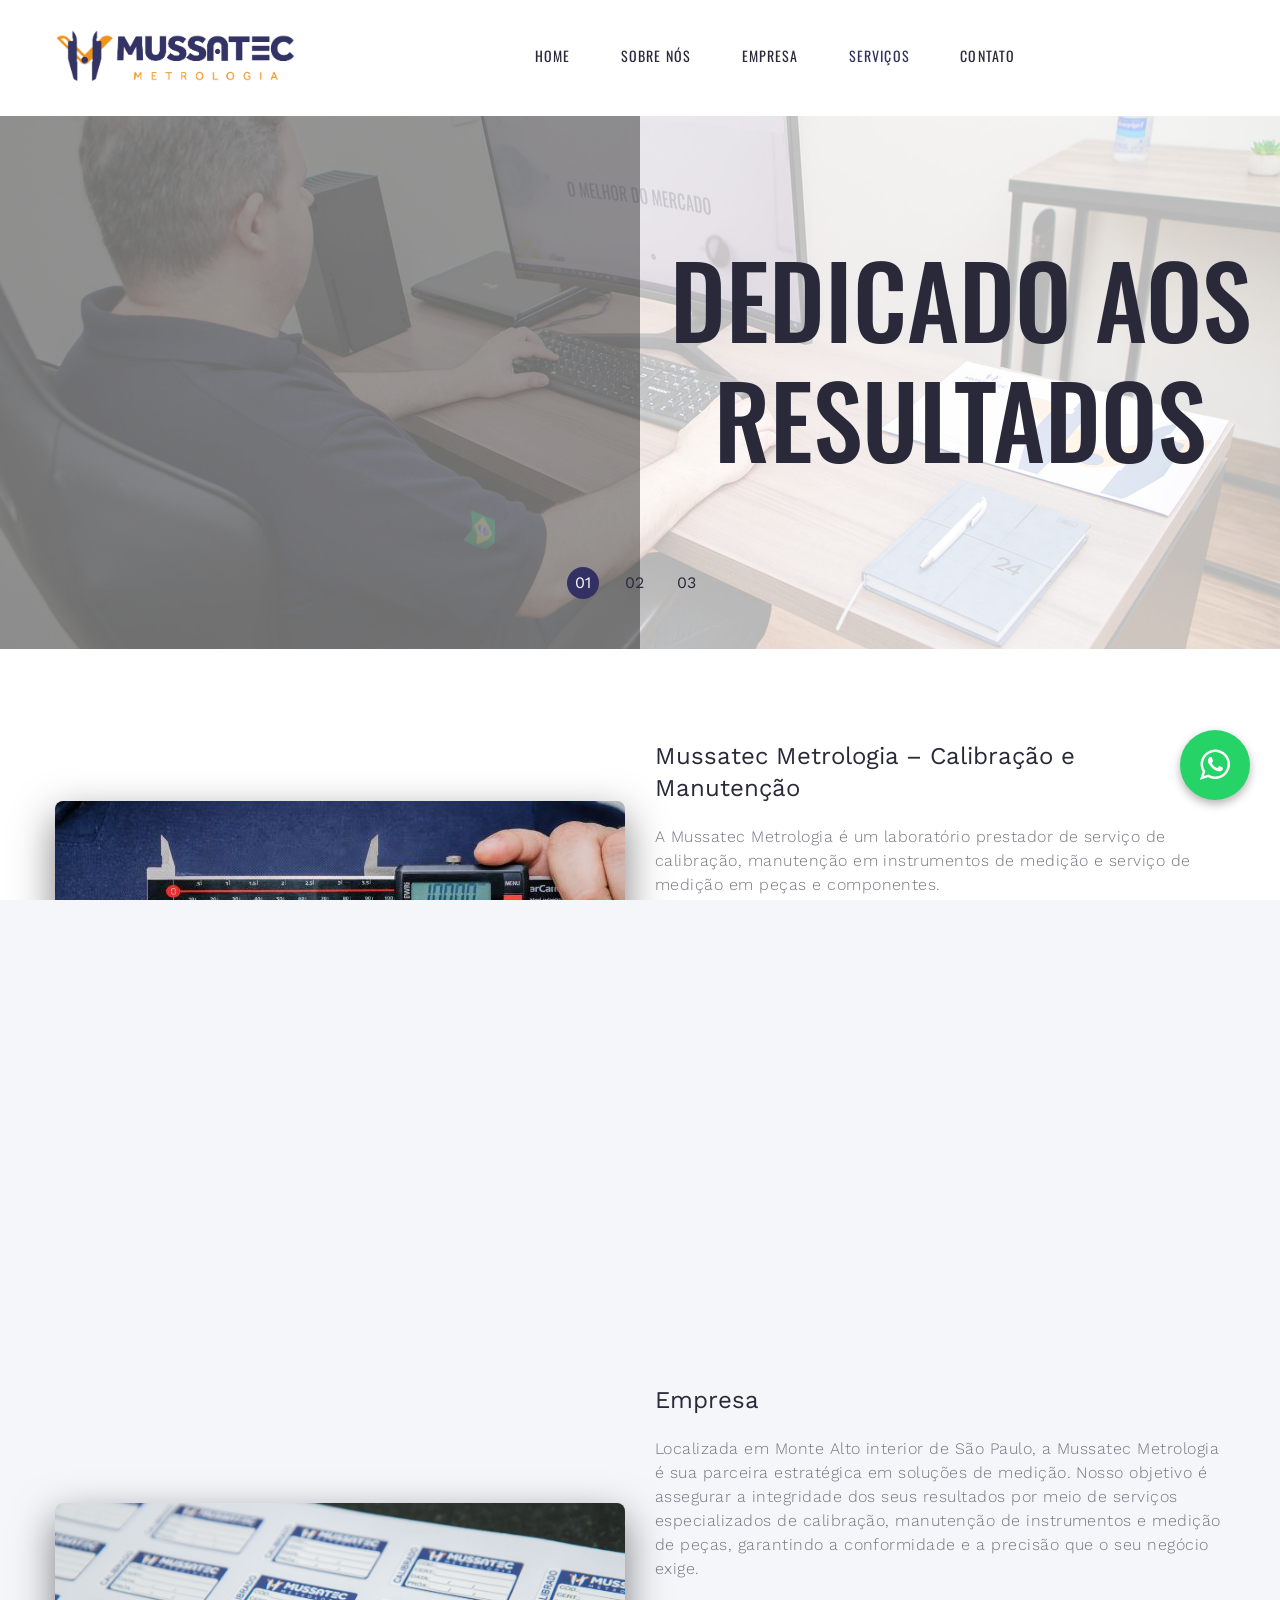
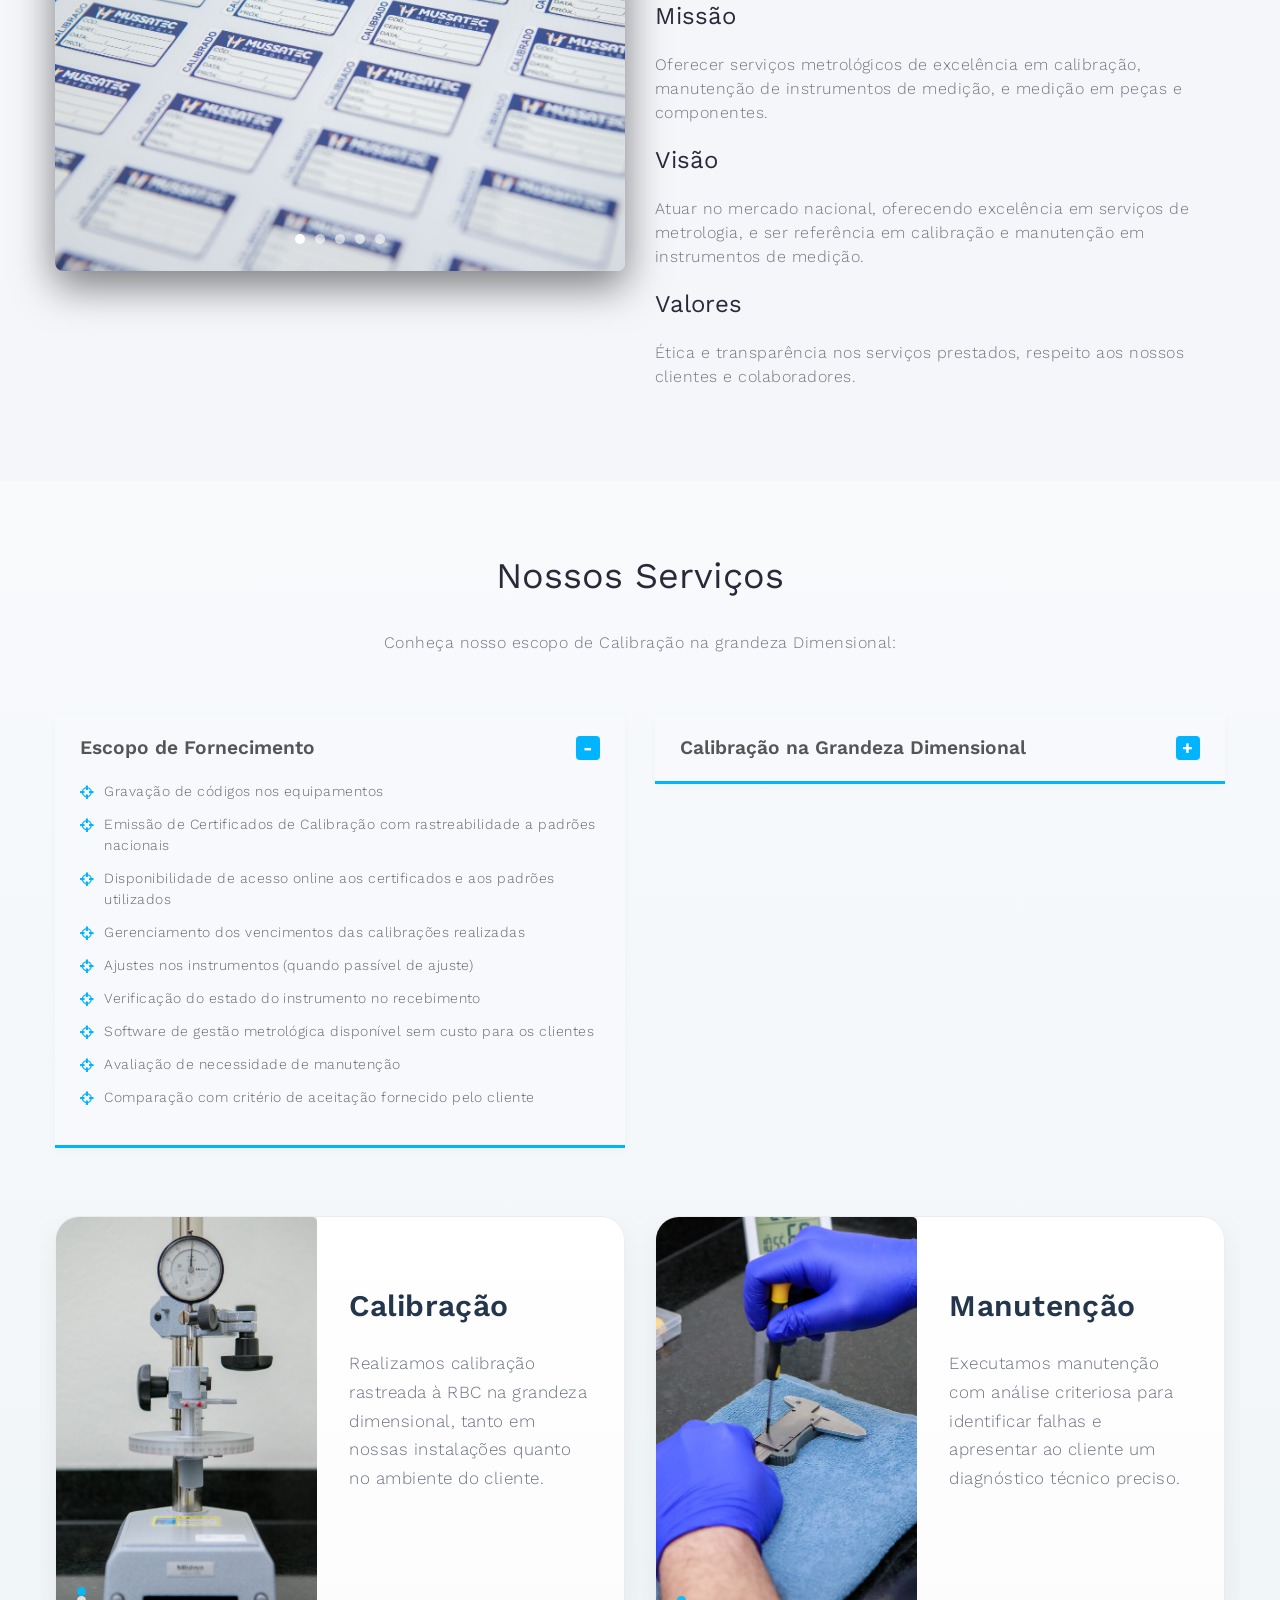
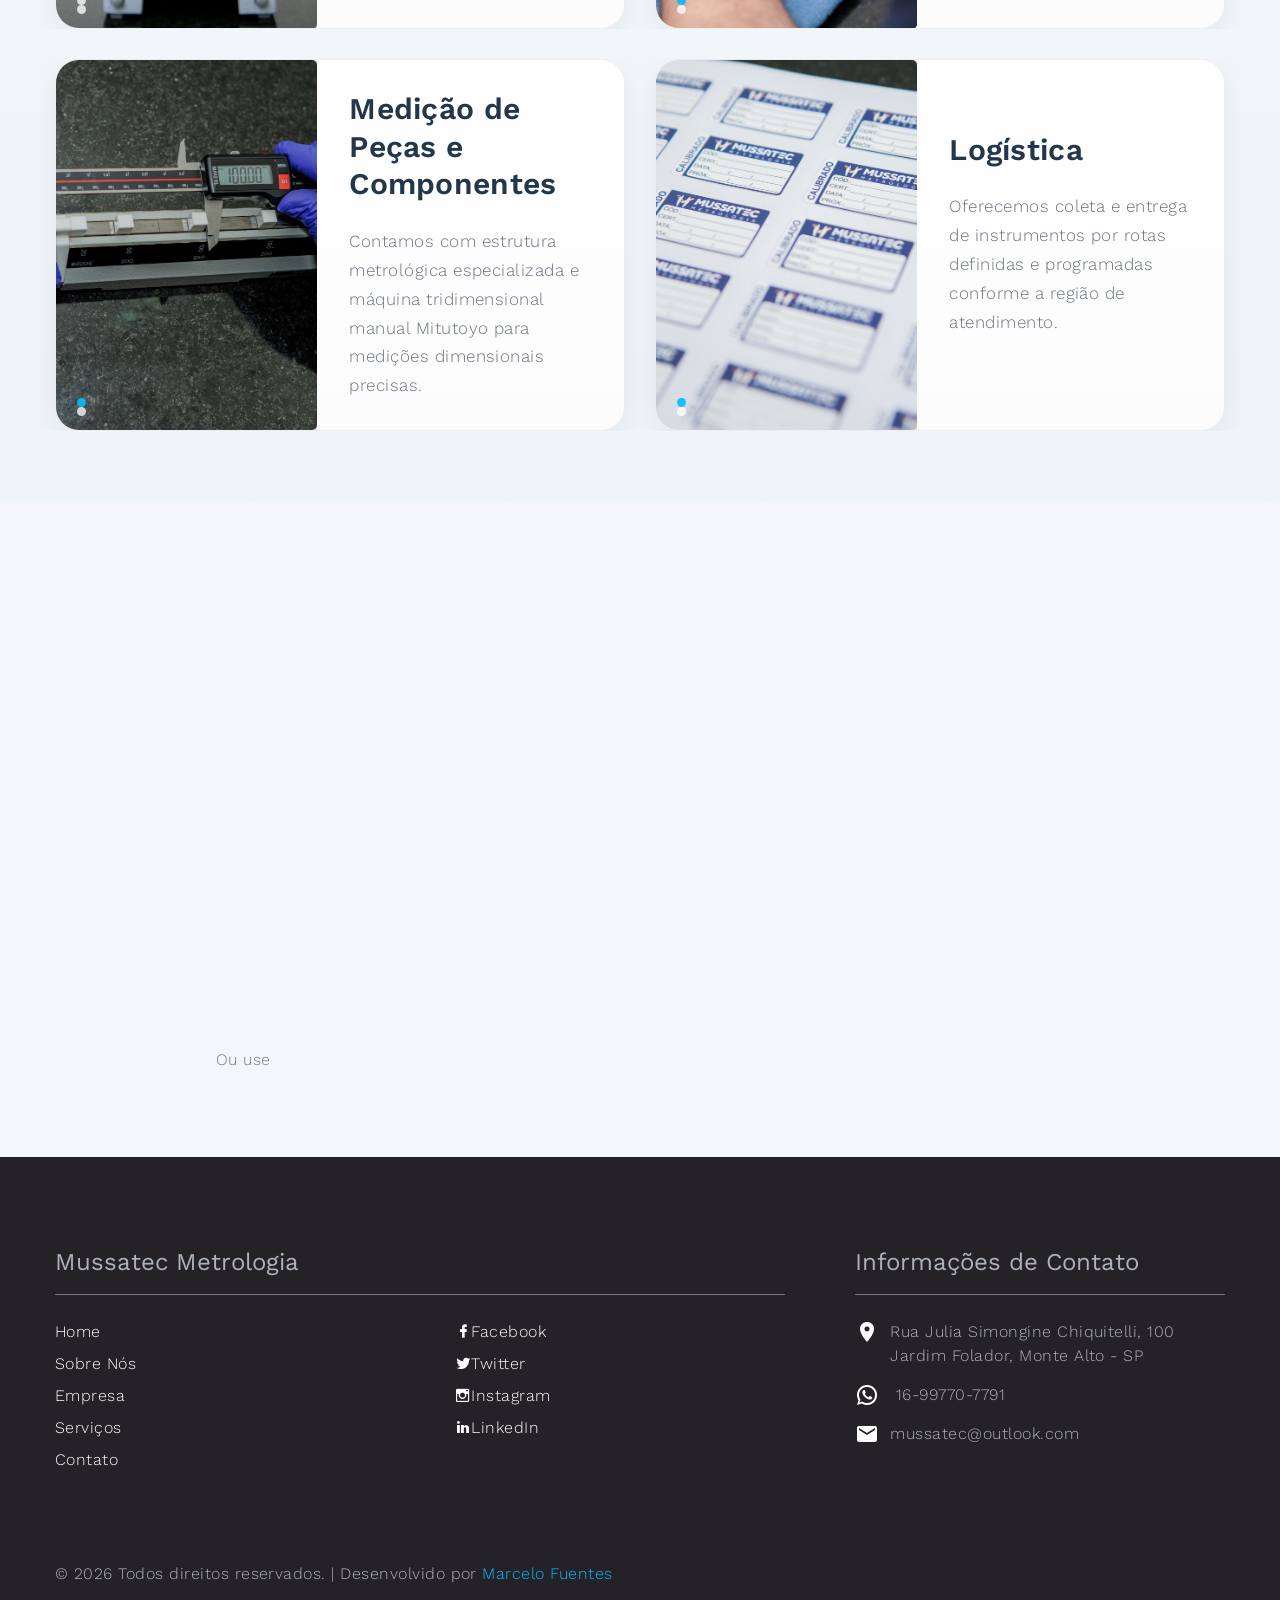
<file: teste.html>
<!DOCTYPE html>
<html class="wide wow-animation" lang="pt-BR">
  <head>
    <title>Mussatec Metrologia - Calibração e Manutenção</title>
    <meta charset="utf-8">
    <meta name="viewport" content="width=device-width, height=device-height, initial-scale=1.0, maximum-scale=1.0, user-scalable=0">
    <meta http-equiv="X-UA-Compatible" content="IE=edge">
    <meta name="format-detection" content="telephone=no">
    
    <meta name="description" content="A Mussatec Metrologia é um laboratório especializado em calibração, manutenção em instrumentos de medição e medição de peças e componentes, atuando com excelência em Monte Alto - SP.">
    <meta property="og:title" content="Mussatec Metrologia - Calibração e Manutenção">
    <meta property="og:description" content="Serviços metrológicos de excelência em calibração e manutenção de instrumentos de medição.">
    <meta property="og:type" content="website">
    <meta property="og:url" content="https://www.seusite.com.br">
    
    <script type="application/ld+json">
    {
      "@context": "https://schema.org",
      "@type": "LocalBusiness",
      "name": "Mussatec Metrologia",
      "image": "https://www.seusite.com.br/images/logo-default-480x80.png",
      "address": {
        "@type": "PostalAddress",
        "streetAddress": "Rua Julia Simongine Chiquitelli, 100",
        "addressLocality": "Monte Alto",
        "addressRegion": "SP",
        "addressCountry": "BR"
      },
      "telephone": "+5516997707791"
    }
    </script>

    <link rel="icon" href="images/favicon.ico" type="image/x-icon">
    
    <link rel="stylesheet" type="text/css" href="https://fonts.googleapis.com/css?family=Work+Sans:300,700,800%7COswald:300,400,500">
    <link rel="stylesheet" href="css/bootstrap.css">
    <link rel="stylesheet" href="css/fonts.css">
    <link rel="stylesheet" href="css/style.css">
    <link rel="stylesheet" href="https://cdnjs.cloudflare.com/ajax/libs/font-awesome/4.7.0/css/font-awesome.min.css">
    
    <style>
      /* Estilo extra para garantir o contraste no banner principal */
      .swiper-overlay {
        position: absolute;
        top: 0;
        left: 0;
        width: 100%;
        height: 100%;
        background: rgba(0, 0, 0, 0.4); /* Escurece a imagem de fundo para o texto branco saltar */
        z-index: 1;
      }
      .swiper-slide-caption {
        position: relative;
        z-index: 2;
      }
    </style>
  </head>
  <body>
    <div class="page">
      <header class="section page-header" data-type="anchor">
        <div class="rd-navbar-wrap">
          <nav class="rd-navbar rd-navbar-minimal" data-layout="rd-navbar-fixed" data-sm-layout="rd-navbar-fixed" data-md-layout="rd-navbar-fixed" data-md-device-layout="rd-navbar-fixed" data-lg-layout="rd-navbar-static" data-lg-device-layout="rd-navbar-fixed" data-xl-layout="rd-navbar-static" data-xl-device-layout="rd-navbar-fixed" data-lg-stick-up-offset="46px" data-xl-stick-up-offset="46px" data-xxl-stick-up-offset="46px" data-lg-stick-up="true" data-xl-stick-up="true" data-xxl-stick-up="true">
            <div class="rd-navbar-main-outer">
              <div class="rd-navbar-main">
                <div class="rd-navbar-panel">
                  <button class="rd-navbar-toggle" data-rd-navbar-toggle="#rd-navbar-nav-wrap-1"><span></span></button>
                  <a class="rd-navbar-brand" href="index.html"><img src="images/logo-default-480x80.png" width="240" height="40" alt="Logo Mussatec Metrologia"></a>
                </div>
                <div class="rd-navbar-main-element">
                  <div class="rd-navbar-nav-wrap" id="rd-navbar-nav-wrap-1">
                    <ul class="rd-navbar-nav">
                      <li class="rd-nav-item active"><a class="rd-nav-link" href="#home">Home</a></li>
                      <li class="rd-nav-item"><a class="rd-nav-link" href="#about-us">Sobre nós</a></li>
                      <li class="rd-nav-item"><a class="rd-nav-link" href="#company">Empresa</a></li>
                      <li class="rd-nav-item"><a class="rd-nav-link" href="#services">Serviços</a></li>
                      <li class="rd-nav-item"><a class="rd-nav-link" href="#contact-us">Contato</a></li>
                    </ul>
                  </div>
                </div>
              </div>
            </div>
          </nav>
        </div>
      </header>

      <div class="swiper-container swiper-slider swiper-slider-minimal" id="home" data-loop="true" data-slide-effect="fade" data-autoplay="3500" data-simulate-touch="true">
        <div class="swiper-wrapper">
          <div class="swiper-slide" data-slide-bg="images/fotos/Mussatec-17-banner.jpg">
            <div class="swiper-overlay"></div>
            <div class="swiper-slide-caption">
              <div class="container">
                <div class="swiper-slide-text">
                  <div class="text-large">Dedicado aos resultados</div>
                </div>
              </div>
            </div>
          </div>
          <div class="swiper-slide" data-slide-bg="images/fotos/bannernovo.jpg">
            <div class="swiper-overlay"></div>
            <div class="swiper-slide-caption">
              <div class="container">
                <div class="swiper-slide-text">
                  <div class="text-large">Soluções feitas de Forma Fácil</div>
                </div>
              </div>
            </div>
          </div>
          <div class="swiper-slide" data-slide-bg="images/fotos/Mussatec-7-banner.jpg">
            <div class="swiper-overlay"></div>
            <div class="swiper-slide-caption">
              <div class="container">
                <div class="swiper-slide-text">
                  <div class="text-large">O melhor do mercado</div>
                </div>
              </div>
            </div>
          </div>
        </div>
        <div class="swiper-pagination-outer container">
          <div class="swiper-pagination swiper-pagination-modern swiper-pagination-marked" data-index-bullet="true"></div>
        </div>
      </div>

      <section class="section section-lg" id="about-us" data-type="anchor">
        <div class="container">
          <div class="row row-50 justify-content-center justify-content-lg-between">
            <div class="col-md-6 col-lg-6 col-xl-6">
              <img class="img-responsive wow img-sombra slideInRight" src="images/fotos/subbanner.jpg" alt="Equipe Mussatec Metrologia trabalhando" width="570" height="368"/>
            </div>
            <div class="col-md-6 col-lg-6 col-xl-6">
              <h4 class="wow-outer"><span class="wow slideInDown">Mussatec Metrologia – Calibração e Manutenção</span></h4>
              <p class="wow-outer"><span class="wow slideInDown" data-wow-delay=".05s">A Mussatec Metrologia é um laboratório prestador de serviço de calibração, manutenção em instrumentos de medição e serviço de medição em peças e componentes.</span></p>
              <p class="wow-outer"><span class="wow slideInDown" data-wow-delay=".1s">Nossa Missão é oferecer serviços metrológicos de excelência em calibração, manutenção de instrumentos de medição, e medição em peças e componentes.</span></p>
              <p class="wow-outer"><span class="wow slideInDown" data-wow-delay=".15s">Atualmente a Mussatec Metrologia oferece serviço de calibração rastreada na grandeza Dimensional, nossos padrões são rastreáveis a Rede Brasileira de Calibração (RBC), contamos com um laboratório moderno que segue as exigências estabelecidas pelos requisitos da ABNT NBR ISO/ IEC 17025.</span></p>
              <p class="wow-outer"><span class="wow slideInDown" data-wow-delay=".2s">Oferecemos um suporte técnico especializado para atender às necessidades específicas de sua empresa, conte conosco para suas próximas calibrações e manutenções.</span></p>
            </div>
          </div>
        </div>
      </section>

      <section class="section section-lg bg-gray-100" id="company" data-type="anchor">
        <div class="container">
          <div class="row row-50 justify-content-center justify-content-lg-between">
            <div class="col-md-6 col-lg-6 col-xl-6">
              <div class="swiper-container img-sombra swiper-slider" id="carousel-company" data-loop="true" data-autoplay="3500">
                <div class="swiper-wrapper">
                  <div class="swiper-slide"><img src="images/fotos/Mussatec-7.jpg" class="d-block w-100" alt="Processos da Empresa"></div>
                  <div class="swiper-slide"><img src="images/fotos/Mussatec-17.jpg" class="d-block w-100" alt="Equipamentos de Metrologia"></div>
                  <div class="swiper-slide"><img src="images/fotos/Mussatec-19.jpg" class="d-block w-100" alt="Laboratório Mussatec"></div>
                  <div class="swiper-slide"><img src="images/fotos/Mussatec-20.jpg" class="d-block w-100" alt="Atendimento ao Cliente"></div>
                  <div class="swiper-slide"><img src="images/fotos/subbanner.jpg" class="d-block w-100" alt="Logística da Empresa"></div>
                </div>
                <div class="swiper-pagination"></div>
              </div>
            </div>
            <div class="col-md-6 col-lg-6 col-xl-6">
              <h4 class="wow-outer"><span class="wow slideInDown">Empresa</span></h4>
              <p class="wow-outer"><span class="wow slideInDown" data-wow-delay=".05s">Localizada em Monte Alto interior de São Paulo, a Mussatec Metrologia é sua parceira estratégica em soluções de medição. Nosso objetivo é assegurar a integridade dos seus resultados por meio de serviços especializados de calibração, manutenção de instrumentos e medição de peças, garantindo a conformidade e a precisão que o seu negócio exige.</span></p>
              <h4 class="wow-outer"><span class="wow slideInDown" data-wow-delay=".1s">Missão</span></h4>
              <p class="wow-outer"><span class="wow slideInDown" data-wow-delay=".15s">Oferecer serviços metrológicos de excelência em calibração, manutenção de instrumentos de medição, e medição em peças e componentes.</span></p>
              <h4 class="wow-outer"><span class="wow slideInDown" data-wow-delay=".2s">Visão</span></h4>
              <p class="wow-outer"><span class="wow slideInDown" data-wow-delay=".25s">Atuar no mercado nacional, oferecendo excelência em serviços de metrologia, e ser referência em calibração e manutenção em instrumentos de medição.</span></p>
              <h4 class="wow-outer"><span class="wow slideInDown" data-wow-delay=".3s">Valores</span></h4>
              <p class="wow-outer"><span class="wow slideInDown" data-wow-delay=".35s">Ética e transparência nos serviços prestados, respeito aos nossos clientes e colaboradores.</span></p>
            </div>
          </div>
        </div>
      </section>

      <section class="section section-lg text-center" id="services" data-type="anchor">
        <div class="container">
          <h3 class="wow-outer"><span class="wow slideInUp">Nossos Serviços</span></h3>
          <p>Conheça nosso escopo de Calibração na grandeza Dimensional:</p>
          <div class="row row-50 justify-content-center offset-top-2">
            
            <div class="col-md-6 wow-outer">
              <div class="mussa-accordion-wrapper wow slideInLeft">
                <div class="mussa-accordion-header" onclick="toggleMussaAccordion(this)">
                  <h4 class="mussa-accordion-title">Escopo de Fornecimento</h4>
                  <div class="mussa-toggle-btn">-</div>
                </div>
                <div class="mussa-accordion-body active">
                  <ul class="mussa-check-list text-left">
                    <li><i class="fa fa-crosshairs"></i> Gravação de códigos nos equipamentos</li>
                    <li><i class="fa fa-crosshairs"></i> Emissão de Certificados de Calibração com rastreabilidade a padrões nacionais</li>
                    <li><i class="fa fa-crosshairs"></i> Disponibilidade de acesso online aos certificados e aos padrões utilizados</li>
                    <li><i class="fa fa-crosshairs"></i> Gerenciamento dos vencimentos das calibrações realizadas</li>
                    <li><i class="fa fa-crosshairs"></i> Ajustes nos instrumentos (quando passível de ajuste)</li>
                    <li><i class="fa fa-crosshairs"></i> Verificação do estado do instrumento no recebimento</li>
                    <li><i class="fa fa-crosshairs"></i> Software de gestão metrológica disponível sem custo para os clientes</li>
                    <li><i class="fa fa-crosshairs"></i> Avaliação de necessidade de manutenção</li>
                    <li><i class="fa fa-crosshairs"></i> Comparação com critério de aceitação fornecido pelo cliente</li>
                  </ul>
                </div>
              </div>
            </div>

            <div class="col-md-6 wow-outer">
              <div class="mussa-accordion-wrapper wow slideInRight">
                <div class="mussa-accordion-header" onclick="toggleMussaAccordion(this)">
                  <h4 class="mussa-accordion-title">Calibração na Grandeza Dimensional</h4>
                  <div class="mussa-toggle-btn">+</div>
                </div>
                <div class="mussa-accordion-body" style="display: none;">
                  <div class="row text-left">
                    <div class="col-sm-6">
                      <ul class="mussa-check-list">
                        <li><i class="fa fa-crosshairs"></i> Paquímetros</li>
                        <li><i class="fa fa-crosshairs"></i> Medidor de Altura</li>
                        <li><i class="fa fa-crosshairs"></i> Micrômetros</li>
                        <li><i class="fa fa-crosshairs"></i> Réguas Graduadas</li>
                        <li><i class="fa fa-crosshairs"></i> Lupas</li>
                        <li><i class="fa fa-crosshairs"></i> Trenas</li>
                        <li><i class="fa fa-crosshairs"></i> Relógio Comparador</li>
                        <li><i class="fa fa-crosshairs"></i> Calibrador de Folga</li>
                        <li><i class="fa fa-crosshairs"></i> Projetor de Perfil</li>
                        <li><i class="fa fa-crosshairs"></i> Goniômetro</li>
                      </ul>
                    </div>
                    <div class="col-sm-6">
                      <ul class="mussa-check-list">
                        <li><i class="fa fa-crosshairs"></i> Microscópio</li>
                        <li><i class="fa fa-crosshairs"></i> Calibrador Tampão</li>
                        <li><i class="fa fa-crosshairs"></i> Calibrador Anel</li>
                        <li><i class="fa fa-crosshairs"></i> Esquadro</li>
                        <li><i class="fa fa-crosshairs"></i> Nível de Bolha</li>
                        <li><i class="fa fa-crosshairs"></i> Calibre de Solda</li>
                        <li><i class="fa fa-crosshairs"></i> Rugosímetro</li>
                        <li><i class="fa fa-crosshairs"></i> Lâminas de Espessura</li>
                        <li><i class="fa fa-crosshairs"></i> Fita Perimétrica</li>
                        <li><i class="fa fa-crosshairs"></i> Prumo</li>
                      </ul>
                    </div>
                  </div>
                </div>
              </div>
            </div>
          </div>
          
          <div class="row row-30 offset-top-2 services-grid mt-5">
            <div class="col-12 col-lg-6 wow-outer">
              <article class="service-card service-card-refined wow slideInLeft">
                <div class="service-card-media">
                  <div class="swiper-container swiper-slider service-swiper" id="carousel1" data-loop="true" data-autoplay="3500">
                    <div class="swiper-wrapper">
                      <div class="swiper-slide"><img src="images/fotos/Mussatec-1.jpg" alt="Serviço de calibração em instrumentos de medição"></div>
                      <div class="swiper-slide"><img src="images/fotos/Mussatec-2.jpg" alt="Processo de calibração dimensional"></div>
                      <div class="swiper-slide"><img src="images/fotos/Mussatec-3.jpg" alt="Equipamentos de calibração da Mussatec"></div>
                    </div>
                    <div class="swiper-pagination"></div>
                  </div>
                </div>
                <div class="service-card-content">
                  <h5 class="service-card-title">Calibração</h5>
                  <p class="service-card-text">Realizamos calibração rastreada à RBC na grandeza dimensional, tanto em nossas instalações quanto no ambiente do cliente.</p>
                </div>
              </article>
            </div>

            <div class="col-12 col-lg-6 wow-outer">
              <article class="service-card service-card-refined wow slideInLeft" data-wow-delay=".05s">
                <div class="service-card-media">
                  <div class="swiper-container swiper-slider service-swiper" id="carousel2" data-loop="true" data-autoplay="3500">
                    <div class="swiper-wrapper">
                      <div class="swiper-slide"><img src="images/fotos/Mussatec-12.jpg" alt="Serviço de manutenção em instrumentos"></div>
                      <div class="swiper-slide"><img src="images/fotos/Mussatec-14.jpg" alt="Manutenção técnica de equipamentos de medição"></div>
                    </div>
                    <div class="swiper-pagination"></div>
                  </div>
                </div>
                <div class="service-card-content">
                  <h5 class="service-card-title">Manutenção</h5>
                  <p class="service-card-text">Executamos manutenção com análise criteriosa para identificar falhas e apresentar ao cliente um diagnóstico técnico preciso.</p>
                </div>
              </article>
            </div>

            <div class="col-12 col-lg-6 wow-outer">
              <article class="service-card service-card-refined wow slideInLeft" data-wow-delay=".1s">
                <div class="service-card-media">
                  <div class="swiper-container swiper-slider service-swiper" id="carousel3" data-loop="true" data-autoplay="3500">
                    <div class="swiper-wrapper">
                      <div class="swiper-slide"><img src="images/fotos/Mussatec-18.jpg" alt="Medição de peças e componentes"></div>
                      <div class="swiper-slide"><img src="images/fotos/Mussatec-24.jpg" alt="Análise dimensional de componentes"></div>
                    </div>
                    <div class="swiper-pagination"></div>
                  </div>
                </div>
                <div class="service-card-content">
                  <h5 class="service-card-title">Medição de Peças e Componentes</h5>
                  <p class="service-card-text">Contamos com estrutura metrológica especializada e máquina tridimensional manual Mitutoyo para medições dimensionais precisas.</p>
                </div>
              </article>
            </div>

            <div class="col-12 col-lg-6 wow-outer">
              <article class="service-card service-card-refined wow slideInLeft" data-wow-delay=".15s">
                <div class="service-card-media">
                  <div class="swiper-container swiper-slider service-swiper" id="carousel4" data-loop="true" data-autoplay="3500">
                    <div class="swiper-wrapper">
                      <div class="swiper-slide"><img src="images/fotos/Mussatec-7.jpg" alt="Serviço de logística para instrumentos"></div>
                      <div class="swiper-slide"><img src="images/fotos/Mussatec-17.jpg" alt="Coleta programada de instrumentos"></div>
                    </div>
                    <div class="swiper-pagination"></div>
                  </div>
                </div>
                <div class="service-card-content">
                  <h5 class="service-card-title">Logística</h5>
                  <p class="service-card-text">Oferecemos coleta e entrega de instrumentos por rotas definidas e programadas conforme a região de atendimento.</p>
                </div>
              </article>
            </div>
          </div>
        </div>
      </section>

      <section class="section bg-gray-100" id="contact-us" data-type="anchor">
        <div class="range justify-content-xl-between">
          <div class="cell-xl-6 align-self-center container">
            <div class="row">
              <div class="col-lg-9 cell-inner">
                <div class="section-lg">
                  <h3 class="wow-outer"><span class="wow slideInDown">Contato</span></h3>
                  <form class="rd-form rd-mailform" data-form-output="form-output-global" data-form-type="contact" method="post" action="bat/rd-mailform.php">
                    <div class="row row-10">
                      <div class="col-md-6 wow-outer">
                        <div class="form-wrap wow fadeSlideInUp">
                          <label class="form-label-outside" for="contact-first-name">Nome Completo</label>
                          <input class="form-input" id="contact-first-name" type="text" name="name" data-constraints="@Required">
                        </div>
                      </div>
                      <div class="col-md-6 wow-outer">
                        <div class="form-wrap wow fadeSlideInUp">
                          <label class="form-label-outside" for="contact-email">E-mail</label>
                          <input class="form-input" id="contact-email" type="email" name="email" data-constraints="@Email @Required">
                        </div>
                      </div>
                      <div class="col-md-6 wow-outer">
                        <div class="form-wrap wow fadeSlideInUp">
                          <label class="form-label-outside" for="contact-phone">Telefone</label>
                          <input class="form-input" id="contact-phone" type="text" name="phone" data-constraints="@PhoneNumber @Required">
                        </div>
                      </div>
                      <div class="col-md-6 wow-outer">
                        <div class="form-wrap wow fadeSlideInUp">
                          <label class="form-label-outside" for="contact-how-know">Como Nos Conheceu?</label>
                          <select class="form-input" id="contact-how-know" name="how-know" data-constraints="@Required">
                            <option value="">Selecione</option>
                            <option value="instagram">Instagram</option>
                            <option value="facebook">Facebook</option>
                            <option value="youtube">Youtube</option>
                          </select>
                        </div>
                      </div>
                      <div class="col-12 wow-outer">
                        <div class="form-wrap wow fadeSlideInUp">
                          <label class="form-label-outside" for="contact-message">Mensagem</label>
                          <textarea class="form-input" id="contact-message" name="message" data-constraints="@Required"></textarea>
                        </div>
                      </div>
                    </div>
                    <div class="group group-middle mt-4">
                      <div class="wow-outer">
                        <button class="button button-primary button-winona wow slideInRight" type="submit">Enviar</button>
                      </div>
                      <p>Ou use</p>
                      <div class="wow-outer">
                        <a class="button button-primary-outline button-icon button-icon-left button-winona wow slideInLeft" href="https://api.whatsapp.com/send?phone=5516997707791" target="_blank"><span class="icon text-accent mdi mdi-whatsapp"></span>Whatsapp</a>
                      </div>
                    </div>
                  </form>
                </div>
              </div>
            </div>
          </div>
          <div class="cell-xl-5 height-fill wow fadeIn">
            <iframe src="https://maps.google.com/maps?q=Rua+Julia+Simongine+Chiquitelli,+100+-+Jardim+Folador,+Monte+Alto+-+SP&t=&z=15&ie=UTF8&iwloc=&output=embed" style="border:0; width: 100%; height: 100%; min-height: 400px;" allowfullscreen=""></iframe>
          </div>
        </div>
      </section>

      <footer class="section footer-linked bg-gray-700">
        <div class="footer-linked-main">
          <div class="container">
            <div class="row row-50">
              <div class="col-lg-8">
                <h4>Mussatec Metrologia</h4>
                <hr class="offset-right-1">
                <div class="row row-20">
                  <div class="col-6 col-sm-6">
                    <ul class="list list-xs">
                      <li><a href="#home">Home</a></li>
                      <li><a href="#about-us">Sobre Nós</a></li>
                      <li><a href="#company">Empresa</a></li>
                      <li><a href="#services">Serviços</a></li>
                      <li><a href="#contact-us">Contato</a></li>
                    </ul>
                  </div>
                  <div class="col-6 col-sm-6">
                    <ul class="list list-xs">
                      <li><span class="icon mdi mdi-facebook"></span><a href="https://www.facebook.com/profile.php?id=61558473458050&mibextid=ZbWKwL" target="_blank">Facebook</a></li>
                      <li><span class="icon mdi mdi-twitter"></span><a href="https://x.com/marcos_mussato?t=cEkbidGEUmPzhXlYnJvylQ&s=08" target="_blank">Twitter</a></li>
                      <li><span class="icon mdi mdi-instagram"></span><a href="https://www.instagram.com/mussatecmetrologia/?igsh=bGJkZXNqM2Z3a3g4" target="_blank">Instagram</a></li>
                      <li><span class="icon mdi mdi-linkedin"></span><a href="https://www.linkedin.com/in/mussatec-metrologia-mussatec-976971304?utm_source=share&utm_campaign=share_via&utm_content=profile&utm_medium=android_app" target="_blank">LinkedIn</a></li>
                    </ul>
                  </div>
                </div>
              </div>
              <div class="col-md-7 col-lg-4">
                <h4>Informações de Contato</h4>
                <hr>
                <ul class="list-sm">
                  <li class="object-inline"><span class="icon icon-md mdi mdi-map-marker text-gray-700"></span><a class="link-default" href="#">Rua Julia Simongine Chiquitelli, 100 <br> Jardim Folador, Monte Alto - SP</a></li>
                  <li class="object-inline"><span class="icon icon-md mdi mdi-whatsapp text-gray-700"></span>
                    <ul class="list-0">
                      <li><a class="link-default" href="https://api.whatsapp.com/send?phone=5516997707791" target="_blank">16-99770-7791</a></li>
                    </ul>
                  </li>
                  <li class="object-inline"><span class="icon icon-md mdi mdi-email text-gray-700"></span><a class="link-default" href="mailto:mussatec@outlook.com" target="_blank">mussatec@outlook.com</a></li>
                </ul>
              </div>
            </div>
          </div>
        </div>
        <div class="footer-linked-aside">
          <div class="container">
            <p class="rights"><span>© </span><span class="copyright-year">2026</span><span> Todos direitos reservados. | Desenvolvido por <a style="color: #01bdff" href="https://portfolio-sand-gamma-44.vercel.app/" target="_blank">Marcelo Fuentes</a></span></p>
          </div>
        </div>
      </footer>
    </div>
    
    <div class="preloader"> 
      <div class="preloader-logo"><img src="images/logo-default-480x80.png" width="240" height="40" alt="Logo Mussatec Metrologia"></div>
      <div class="preloader-body">
        <div id="loadingProgressG">
          <div class="loadingProgressG" id="loadingProgressG_1"></div>
        </div>
      </div>
    </div>
    
    <div class="snackbars" id="form-output-global"></div>
    <script src="js/core.min.js"></script>
    <script src="js/script.js"></script>
    
    <a href="https://api.whatsapp.com/send?phone=5516997707791" class="whatsapp-float" target="_blank" aria-label="Contato via WhatsApp">
      <i class="fa fa-whatsapp"></i>
    </a>
    
    <script>
      function toggleMussaAccordion(headerElement) {
        var bodyElement = headerElement.nextElementSibling;
        var toggleBtn = headerElement.querySelector('.mussa-toggle-btn');

        if (bodyElement.classList.contains('active')) {
          bodyElement.classList.remove('active');
          bodyElement.style.display = 'none';
          toggleBtn.textContent = '+';
        } else {
          bodyElement.classList.add('active');
          bodyElement.style.display = 'block';
          toggleBtn.textContent = '-';
        }
      }
    </script>
  </body>
</html>
</file>
<file: css/style.css>
@charset "UTF-8";
/*
* Trunk version 2.0.0
*/
#services {
  background: linear-gradient(180deg, #f8fafc 0%, #eef4f8 100%);
}
/* =========================================================
   CARDS DE PARCEIROS (MAHR / DIGIMESS)
   ========================================================= */

.partner-card {
  background: #fdfdfd;
  border-radius: 20px;
  box-shadow: 0 15px 35px rgba(0, 0, 0, 0.08);
  padding: 30px 40px;
  position: relative;
  height: 100%;
  border: 1px solid rgba(0,0,0,0.02);
  transition: transform 0.3s ease, box-shadow 0.3s ease;
}

.partner-card:hover {
  transform: translateY(-5px);
  box-shadow: 0 20px 45px rgba(0, 0, 0, 0.12);
}

.partner-main-logo {
  max-width: 130px;
}

.partner-title {
  color: #1A365D; /* Azul escuro do layout */
  font-size: 1.15rem;
  font-weight: 800;
  text-transform: uppercase;
  margin-bottom: 15px;
  line-height: 1.3;
}

.partner-text {
  color: #4A5568;
  font-size: 0.9rem;
  line-height: 1.6;
}

.partner-product-box {
  border: 2px solid #C49A45; /* Dourado/Bronze */
  border-radius: 15px;
  padding: 15px;
  background: #ffffff;
  position: relative;
  box-shadow: 0 5px 15px rgba(0,0,0,0.04);
}

/* O truque para a imagem sair um pouco da caixa igual no design */
.product-img {
  max-width: 90%; 
  margin-left: -15%;
  margin-top: -10px;
  position: relative;
  z-index: 2;
  filter: drop-shadow(0 5px 10px rgba(0,0,0,0.2)); /* Cria a sombra no próprio PNG */
}

.brand-logo {
  max-width: 80px;
  display: block;
  margin: 0 auto;
}

.partner-btn {
  display: inline-block;
  border: 1px solid #C49A45;
  color: #1A365D;
  font-weight: 700;
  font-size: 0.75rem;
  padding: 8px 15px;
  border-radius: 30px;
  text-transform: uppercase;
  text-decoration: none;
  background: transparent;
  transition: all 0.3s ease;
  white-space: nowrap;
}

.partner-btn:hover {
  background: #C49A45;
  color: #ffffff;
}

/* Decoradores de canto (linhas douradas) */
.card-decor {
  position: absolute;
  width: 30px;
  height: 30px;
  border-color: #C49A45;
  border-style: solid;
}

.card-decor-tl {
  top: 15px;
  left: 15px;
  border-width: 2px 0 0 2px; /* Top e Left */
  border-top-left-radius: 10px;
}

.card-decor-bl {
  bottom: 15px;
  left: 15px;
  border-width: 0 0 2px 2px; /* Bottom e Left */
  border-bottom-left-radius: 10px;
}

/* Responsividade Básica */
@media (max-width: 575px) {
  .partner-img-col {
    margin-top: 20px;
  }
  .product-img {
    max-width: 100%;
    margin-left: 0;
  }
}
.services-heading {
  max-width: 900px;
  margin: 0 auto 10px;
  text-align: center;
}

.services-heading h3 {
  margin-bottom: 14px;
}

.services-intro {
  max-width: 760px;
  margin: 0 auto;
  font-size: 18px;
  line-height: 1.8;
  color: #6b7280;
}

.services-grid {
  margin-top: 45px;
}

.service-card-refined {
  display: flex;
  align-items: stretch;
  min-height: 360px;
  height: 100%;
  background: linear-gradient(180deg, #ffffff 0%, #fcfcfc 100%);
  border: 1px solid rgba(15, 23, 42, 0.07);
  border-radius: 24px;
  overflow: hidden;
  box-shadow: 0 12px 35px rgba(15, 23, 42, 0.06);
  transition: transform 0.35s ease, box-shadow 0.35s ease, border-color 0.35s ease;
}

.service-card-refined:hover {
  transform: translateY(-6px);
  box-shadow: 0 18px 45px rgba(15, 23, 42, 0.12);
  border-color: rgba(1, 189, 255, 0.22);
}

.service-card-media {
  width: 46%;
  min-width: 46%;
  position: relative;
  background: #eef2f7;
}

.service-card-media::after {
  content: "";
  position: absolute;
  inset: 0;
  background: linear-gradient(to top, rgba(15, 23, 42, 0.08), rgba(15, 23, 42, 0.02));
  pointer-events: none;
}

.service-card-media .swiper-container,
.service-card-media .swiper-wrapper,
.service-card-media .swiper-slide {
  height: 100%;
}

.service-card-media img {
  width: 100%;
  height: 100%;
  min-height: 360px;
  object-fit: cover;
  display: block;
}

.service-card-content {
  width: 54%;
  padding: 5px 20px;
  display: flex;
  flex-direction: column;
  justify-content: flex-start;
  text-align: left;
}

.service-card-title {
  margin: 0 0 18px;
  min-height: 78px;
  display: flex;
  align-items: flex-end;
  font-size: 16px;
  line-height: 1.2;
  color: #24364b;
  font-weight: 600;
  position: relative;
}

.service-card-title::after {
  content: "";
  display: block;
  width: 54px;
  height: 3px;
  margin-top: 14px;
  border-radius: 999px;
  
  position: absolute;
  left: 0;
  bottom: -12px;
}

.service-card-text {
  margin: 18px 0 0;
  font-size: 18px;
  line-height: 1.8;
  color: #6b7280;
}

.service-card .swiper-pagination {
  bottom: 14px !important;
  text-align: left;
  padding-left: 16px;
}

.service-card .swiper-pagination-bullet {
  width: 9px;
  height: 9px;
  opacity: 0.9;
  background: rgba(255, 255, 255, 0.85);
}



@media (max-width: 1199.98px) {
  .service-card-title {
    font-size: 30px;
    min-height: 72px;
  }

  .service-card-text {
    font-size: 17px;
  }
}

@media (max-width: 991.98px) {
  .service-card-refined {
    flex-direction: column;
    min-height: auto;
  }

  .service-card-media,
  .service-card-content {
    width: 100%;
    min-width: 100%;
  }

  .service-card-media img {
    min-height: 260px;
  }

  .service-card-content {
    padding: 26px 22px 30px;
  }

  .service-card-title {
    min-height: auto;
    font-size: 28px;
  }

  .service-card-title::after {
    position: static;
    margin-top: 12px;
  }

  .service-card-text {
    margin-top: 14px;
    font-size: 17px;
    line-height: 1.7;
  }

  .services-intro {
    font-size: 17px;
    line-height: 1.7;
  }
}

@media (max-width: 575.98px) {
  .service-card-media img {
    min-height: 220px;
  }

  .service-card-title {
    font-size: 24px;
  }

  .service-card-text {
    font-size: 16px;
  }

  .services-intro {
    font-size: 16px;
  }
}
.whatsapp-float {
    position: fixed;
    bottom: 100px;
    right: 30px;
    z-index: 1000;
    display: flex;
    align-items: center;
    justify-content: center;
    width: 70px;
    height: 70px;
    background-color: #25d366;
    color: white;
    border-radius: 50%;
    text-align: center;
    font-size: 35px;
    box-shadow: 0 4px 10px rgba(0,0,0,0.3);
    transition: all 0.3s ease;
    text-decoration: none;
    animation: pulse 2s infinite;
  }

  .whatsapp-float:hover {
    background-color: #20b859;
    transform: scale(1.1);
    animation: none;
    box-shadow: 0 6px 15px rgba(0,0,0,0.4);
  }

  .whatsapp-float i {
    line-height: 70px;
  }

  /* Animação de pulsação */
  @keyframes pulse {
    0% {
      box-shadow: 0 0 0 0 rgba(37, 211, 102, 0.7);
    }
    70% {
      box-shadow: 0 0 0 20px rgba(37, 211, 102, 0);
    }
    100% {
      box-shadow: 0 0 0 0 rgba(37, 211, 102, 0);
    }
  }

  /* Para telas pequenas, reduz um pouco o tamanho */
  @media (max-width: 768px) {
    .whatsapp-float {
      width: 60px;
      height: 60px;
      font-size: 30px;
      bottom: 20px;
      right: 20px;
    }
  }
a:focus,
button:focus {
	outline: none !important;
}

button::-moz-focus-inner {
	border: 0;
}

*:focus {
	outline: none;
}

blockquote {
	padding: 0;
	margin: 0;
}

input,
button,
select,
textarea {
	outline: none;
}

label {
	margin-bottom: 0;
}

p {
	margin: 0;
}

ul,
ol {
	list-style: none;
	padding: 0;
	margin: 0;
}

ul li,
ol li {
	display: block;
}

dl {
	margin: 0;
}

dt,
dd {
	line-height: inherit;
}

dt {
	font-weight: inherit;
}

dd {
	margin-bottom: 0;
}

cite {
	font-style: normal;
}

form {
	margin-bottom: 0;
}

blockquote {
	padding-left: 0;
	border-left: 0;
}

address {
	margin-top: 0;
	margin-bottom: 0;
}

figure {
	margin-bottom: 0;
}

html p a:hover {
	text-decoration: none;
}

/*
*
* Typography
*/
body {
	font-family: "Work Sans", -apple-system, BlinkMacSystemFont, "Segoe UI", Roboto, "Helvetica Neue", Arial, sans-serif;
	font-size: 14px;
	line-height: 1.7;
	font-weight: 300;
	color: #74757f;
	background-color: #fff;
	-webkit-text-size-adjust: none;
	-webkit-font-smoothing: subpixel-antialiased;
	letter-spacing: .03em;
}

@media (min-width: 768px) {
	body {
		font-size: 16px;
		line-height: 1.5;
	}
}

h1, h2, h3, h4, h5, h6, [class^='heading-'] {
	margin-top: 0;
	margin-bottom: 0;
	color: #29293a;
}

h1 a, h2 a, h3 a, h4 a, h5 a, h6 a, [class^='heading-'] a {
	color: inherit;
}

h1 a:hover, h2 a:hover, h3 a:hover, h4 a:hover, h5 a:hover, h6 a:hover, [class^='heading-'] a:hover {
	color: #333163;
}

h1 span, h2 span, h3 span, h4 span, h5 span, h6 span, [class^='heading-'] span {
	display: inline-block;
}

h1 span[data-toggle='modal'], h2 span[data-toggle='modal'], h3 span[data-toggle='modal'], h4 span[data-toggle='modal'], h5 span[data-toggle='modal'], h6 span[data-toggle='modal'], [class^='heading-'] span[data-toggle='modal'] {
	border-bottom: 2px dashed rgba(26, 183, 133, 0.3);
	cursor: pointer;
}

h1 > span.icon, h2 > span.icon, h3 > span.icon, h4 > span.icon, h5 > span.icon, h6 > span.icon, [class^='heading-'] > span.icon {
	display: inline-block;
	margin-right: 5px;
}

h1,
.heading-1 {
	font-size: 30px;
	line-height: 1.15;
	letter-spacing: 0;
}

@media (min-width: 576px) {
	h1,
	.heading-1 {
		font-size: 32px;
	}
}

@media (min-width: 768px) {
	h1,
	.heading-1 {
		font-size: 46px;
		line-height: 1.25;
	}
}

@media (min-width: 992px) {
	h1,
	.heading-1 {
		font-size: 54px;
	}
}

@media (min-width: 1200px) {
	h1,
	.heading-1 {
		font-size: 58px;
	}
}

@media (min-width: 1600px) {
	h1,
	.heading-1 {
		font-size: 68px;
		line-height: 1.17647;
	}
}

h2,
.heading-2 {
	font-family: "Oswald", -apple-system, BlinkMacSystemFont, "Segoe UI", Roboto, "Helvetica Neue", Arial, sans-serif;
	font-weight: 300;
	font-size: 28px;
	line-height: 1.4;
	letter-spacing: 0;
}

@media (min-width: 576px) {
	h2,
	.heading-2 {
		font-size: 30px;
	}
}

@media (min-width: 768px) {
	h2,
	.heading-2 {
		font-size: 44px;
	}
}

@media (min-width: 1200px) {
	h2,
	.heading-2 {
		font-size: 48px;
		line-height: 1.33333;
	}
}

h3,
.heading-3 {
	font-size: 24px;
	line-height: 1.3;
	letter-spacing: 0;
}

@media (min-width: 768px) {
	h3,
	.heading-3 {
		font-size: 30px;
		line-height: 1.4;
	}
}

@media (min-width: 1200px) {
	h3,
	.heading-3 {
		font-size: 36px;
		line-height: 1.33333;
	}
}

h3 .big,
.heading-3 .big {
	font-size: 2em;
	line-height: 1;
}

h4,
.heading-4 {
	font-size: 18px;
	line-height: 1.5;
	letter-spacing: 0;
}

@media (min-width: 1200px) {
	h4,
	.heading-4 {
		font-size: 24px;
		line-height: 1.33333;
	}
}

h4.h4-smaller,
.heading-4.h4-smaller {
	font-size: 19px;
}

@media (min-width: 1200px) {
	h4.h4-smaller,
	.heading-4.h4-smaller {
		font-size: 22px;
		line-height: 1.45455;
	}
}

h5,
.heading-5 {
	font-size: 16px;
	line-height: 1.5;
	letter-spacing: .01em;
}

@media (min-width: 768px) {
	h5,
	.heading-5 {
		font-size: 20px;
		line-height: 1.4;
	}
}

h6,
.heading-6 {
	font-family: "Oswald", -apple-system, BlinkMacSystemFont, "Segoe UI", Roboto, "Helvetica Neue", Arial, sans-serif;
	font-size: 14px;
	line-height: 1.8;
	letter-spacing: .2em;
	text-transform: uppercase;
	color: #aeb1be;
}

@media (min-width: 768px) {
	h6,
	.heading-6 {
		font-size: 16px;
		line-height: 1.5;
	}
}

.title-decorated {
	position: relative;
	padding-left: 40px;
	text-align: left;
}

.title-decorated::before {
	content: '';
	position: absolute;
	left: 0;
	top: .8em;
	width: 30px;
	border-bottom: 1px solid;
}

@media (min-width: 768px) {
	.title-decorated {
		padding-left: 70px;
	}
	.title-decorated::before {
		width: 50px;
		top: .7em;
		border-bottom-width: 2px;
	}
}

@media (min-width: 768px) {
	.title-decorated-lg {
		padding-left: 80px;
	}
	.title-decorated-lg::before {
		width: 62px;
	}
	.title-decorated-lg + p {
		margin-top: 32px;
	}
}

small,
.small {
	display: block;
	font-size: 12px;
	line-height: 1.5;
}

mark,
.mark {
	padding: 3px 5px;
	color: #fff;
	background: #333163;
}

strong {
	font-weight: 700;
	color: #74757f;
}

.big {
	font-size: 16px;
	line-height: 1.55;
}

@media (min-width: 768px) {
	.big {
		font-size: 20px;
		line-height: 1.6;
	}
}

.lead {
	font-size: 24px;
	line-height: 34px;
	font-weight: 300;
}

code {
	padding: 4px 5px;
	border-radius: 0;
	font-size: 90%;
	color: #111111;
	background: #f5f6fa;
}

.text-large {
	font-family: "Oswald", -apple-system, BlinkMacSystemFont, "Segoe UI", Roboto, "Helvetica Neue", Arial, sans-serif;
	font-size: 30px;
	font-weight: 500;
	letter-spacing: 0;
	line-height: 1.2;
	text-transform: uppercase;
	color: #29293a;
}

@media (min-width: 576px) {
	.text-large {
		font-size: 55px;
	}
}

@media (min-width: 768px) {
	.text-large {
		font-size: 68px;
	}
}

@media (min-width: 992px) {
	.text-large {
		font-size: 80px;
	}
}

@media (min-width: 1200px) {
	.text-large {
		font-size: 100px;
	}
}

.context-dark .text-large, .bg-gray-700 .text-large, .bg-gray-800 .text-large, .bg-primary .text-large, .bg-primary-darker .text-large, .bg-primary-gradient .text-large {
	color: #fff;
}

.text-extra-large {
	font-size: 100px;
	line-height: .8;
	font-weight: 800;
}

@media (min-width: 768px) {
	.text-extra-large {
		font-size: 130px;
		line-height: .7;
	}
}

@media (min-width: 992px) {
	.text-extra-large {
		font-size: 150px;
	}
}

@media (min-width: 1600px) {
	.text-extra-large {
		font-size: 180px;
	}
}

.wow-outer span {
	display: block;
}

.wow-outer .wow > span {
	display: inline;
}

p [data-toggle='tooltip'] {
	padding-left: .25em;
	padding-right: .25em;
	color: #333163;
}

p [style*='max-width'] {
	display: inline-block;
}

p a {
	color: inherit;
}

p .text-width-1 {
	display: inline-block;
	max-width: 730px;
}

.text-width-2 {
	display: inline-block;
	max-width: 350px;
}

html .page .text-primary {
	color: #333163;
}

.text-accent {
	color: #333163;
}

.page .text-danger {
	color: #dc0000;
}

.page .text-gray-700 {
	color: #29293a;
}

.page .text-color-1 {
	color: #deef7f;
}

.context-dark .text-gray-700, .bg-gray-700 .text-gray-700, .bg-gray-800 .text-gray-700, .bg-primary .text-gray-700, .bg-primary-darker .text-gray-700, .bg-primary-gradient .text-gray-700 {
	color: #fff;
}

/*
*
* Brand
*/
.brand {
	display: inline-block;
}

.brand .brand-logo-light {
	display: none;
}

.brand .brand-logo-dark {
	display: block;
}

/*
*
* Links
*/
a {
	transition: all 0.3s ease-in-out;
}

a, a:focus, a:active, a:hover {
	text-decoration: none;
}

a, a:focus, a:active {
	color: #333163;
}

a:hover {
	color: #107454;
}

a[href*='tel'], a[href*='mailto'] {
	white-space: nowrap;
}

.link-hover {
	color: #2c7d63;
}

.link-default, .link-default:active, .link-default:focus {
	color: #74757f;
}

.link-default:hover {
	color: #333163;
}

.context-dark .link-default, .bg-gray-700 .link-default, .bg-gray-800 .link-default, .bg-primary .link-default, .bg-primary-darker .link-default, .bg-primary-gradient .link-default {
	color: #aeb1be;
}

.context-dark .link-default:hover, .bg-gray-700 .link-default:hover, .bg-gray-800 .link-default:hover, .bg-primary .link-default:hover, .bg-primary-darker .link-default:hover, .bg-primary-gradient .link-default:hover {
	color: #fff;
}

.link-image {
	display: block;
	max-width: 75%;
	margin-left: auto;
	margin-right: auto;
	opacity: .45;
	transition: all 0.3s ease-in-out;
}

.link-image:hover {
	opacity: 1;
}

.privacy-link {
	display: inline-block;
}

* + .privacy-link {
	margin-top: 25px;
}

/*
*
* Blocks
*/
.block-center, .block-sm, .block-lg {
	margin-left: auto;
	margin-right: auto;
}

.block-sm {
	max-width: 560px;
}

.block-lg {
	max-width: 768px;
}

.block-center {
	padding: 10px;
}

.block-center:hover .block-center-header {
	background-color: #333163;
}

.block-center-title {
	background-color: #fff;
}

@media (max-width: 1599.98px) {
	.block-center {
		padding: 20px;
	}
	.block-center:hover .block-center-header {
		background-color: #fff;
	}
	.block-center-header {
		background-color: #333163;
	}
}

/*
*
* Boxes
*/
.box-minimal {
	display: flex;
	margin-left: -15px;
	text-align: left;
}

.box-minimal > * {
	margin-left: 15px;
}

.box-minimal-icon {
	position: relative;
	top: 4px;
	min-width: 26px;
	font-size: 24px;
	line-height: 1;
	color: #333163;
}

.box-minimal-icon.fl-bigmug-line-checkmark14 {
	font-size: 20px;
}

.box-minimal-text {
	width: 100%;
	max-width: 320px;
	margin-left: auto;
	margin-right: auto;
}

* + .box-minimal {
	margin-top: 30px;
}

* + .box-minimal-title {
	margin-top: 10px;
}

* + .box-minimal-text {
	margin-top: 15px;
}

@media (max-width: 575.98px) {
	.box-minimal {
		max-width: 360px;
		margin-left: auto;
		margin-right: auto;
	}
}

@media (max-width: 767.98px) {
	.box-minimal * + p {
		margin-top: 7px;
	}
}

@media (min-width: 768px) {
	.box-minimal {
		padding-right: 15px;
		margin-left: -30px;
	}
	.box-minimal > * {
		margin-left: 30px;
	}
}

@media (min-width: 992px) and (max-width: 1199.98px) {
	.box-minimal {
		padding-right: 0;
	}
	.box-minimal-title {
		font-size: 22px;
	}
}

@media (min-width: 1200px) {
	.box-minimal-icon {
		top: 0;
		font-size: 36px;
	}
	.box-minimal-icon.fl-bigmug-line-checkmark14 {
		font-size: 30px;
	}
}

.box-light {
	text-align: left;
}

.box-light-icon {
	font-size: 30px;
	line-height: 1;
	color: #333163;
}

* + .box-light-title {
	margin-top: 10px;
}

@media (max-width: 575.98px) {
	.box-light {
		max-width: 300px;
		margin-left: auto;
		margin-right: auto;
	}
}

@media (min-width: 768px) {
	.box-light {
		max-width: 240px;
	}
	* + .box-light-title {
		margin-top: 16px;
	}
}

@media (min-width: 768px) and (max-width: 1199.98px) {
	.box-light-title {
		font-size: 20px;
	}
}

@media (min-width: 992px) {
	.box-light-icon {
		font-size: 32px;
	}
	* + .box-light-title {
		margin-top: 25px;
	}
}

@media (min-width: 1200px) {
	.box-light-icon {
		font-size: 40px;
	}
}

.box-creative {
	max-width: 330px;
	margin-left: auto;
	margin-right: auto;
	text-align: center;
	cursor: default;
}

.box-creative:hover .box-creative-icon {
	color: #fff;
}

.box-creative:hover .box-creative-icon::after {
	opacity: 1;
	visibility: visible;
	transform: translate3d(0, 0, 0);
}

.box-creative-shadow .box-creative-icon {
	background: #fff;
	border: 0;
	box-shadow: 0 17px 24px 0 rgba(0, 0, 0, 0.05);
}

.box-creative-icon {
	position: relative;
	z-index: 0;
	display: inline-flex;
	align-items: center;
	justify-content: center;
	width: 2.8em;
	height: 2.8em;
	border: 2px solid #e8e9ee;
	border-radius: 50%;
	font-size: 24px;
	line-height: 1;
	color: #333163;
}

.box-creative-icon::before {
	position: relative;
	z-index: 2;
}

.box-creative-icon::after {
	content: '';
	position: absolute;
	top: 0;
	right: 0;
	bottom: 0;
	left: 0;
	z-index: -1;
	border-radius: inherit;
	background: #333163;
	border-color: #333163;
	pointer-events: none;
	opacity: 0;
	visibility: hidden;
	transition: .15s ease-in;
	transform: scale3d(1.05, 1.05, 1.05);
}

* + .box-creative-icon {
	margin-top: 10px;
}

* + .box-creative-title {
	margin-top: 10px;
}

@media (min-width: 768px) {
	.box-creative-icon {
		font-size: 30px;
	}
	* + .box-creative-title {
		margin-top: 15px;
	}
}

@media (max-width: 991.98px) {
	.box-creative * + p {
		margin-top: 10px;
	}
}

@media (min-width: 1200px) {
	.box-creative-icon {
		width: 2.4em;
		height: 2.4em;
		font-size: 40px;
	}
	* + .box-creative-title {
		margin-top: 24px;
	}
}

.box-1 {
	max-width: 280px;
	margin-left: auto;
	margin-right: auto;
}

@media (min-width: 768px) {
	.box-2 {
		padding-right: 30px;
	}
}

@media (min-width: 992px) {
	.box-2 {
		padding-right: 35px;
	}
}

@media (min-width: 1200px) {
	.box-2 {
		padding-right: 100px;
	}
}

@media (min-width: 992px) {
	.box-3 {
		padding-left: 10px;
	}
}

@media (min-width: 1200px) {
	.box-3 {
		padding-left: 70px;
	}
}

div.box-cta-1 {
	display: inline-table;
	text-align: center;
	vertical-align: middle;
	margin-bottom: -25px;
	margin-left: -40px;
}

div.box-cta-1:empty {
	margin-bottom: 0;
	margin-left: 0;
}

div.box-cta-1 > * {
	display: inline-block;
	margin: 0 0 25px 40px;
}

div.box-cta-1 > * {
	margin-top: 0;
	vertical-align: middle;
}

div.box-cta-thin {
	display: inline-table;
	text-align: center;
	vertical-align: middle;
	margin-bottom: -25px;
	margin-left: -30px;
}

div.box-cta-thin:empty {
	margin-bottom: 0;
	margin-left: 0;
}

div.box-cta-thin > * {
	display: inline-block;
	margin: 0 0 25px 30px;
}

div.box-cta-thin > * {
	margin-top: 0;
	vertical-align: middle;
}

@media (min-width: 768px) and (max-width: 991.98px) {
	div.box-cta-thin > * {
		max-width: 500px;
	}
}

.box-indigo {
	position: relative;
	padding: 5px 0 22px;
	max-width: 500px;
}

.box-indigo::before {
	content: '';
	position: absolute;
	top: 0;
	right: 100px;
	bottom: 0;
	left: 30px;
	z-index: -1;
	background: rgba(41, 41, 58, 0.12);
	pointer-events: none;
}

.box-indigo p {
	line-height: 1.35;
}

.box-indigo-header > * {
	padding-left: 60px;
}

.box-indigo-header > * + * {
	margin-top: 0;
}

.box-indigo-mark {
	font-weight: 300;
	color: #deef7f;
}

.box-indigo-title,
.box-indigo-subtitle {
	font-weight: 700;
	letter-spacing: 0;
	color: #29293a;
}

p.box-indigo-title {
	position: relative;
	font-size: 30px;
	line-height: 1.15;
}

p.box-indigo-title::before {
	content: '';
	position: absolute;
	top: 50%;
	left: 0;
	transform: translate3d(0, -50%, 0);
	display: inline-block;
	width: 37px;
	height: 0.05em;
	margin-right: 15px;
	vertical-align: middle;
	background: #333163;
}

@media (min-width: 576px) {
	p.box-indigo-title {
		font-size: 60px;
	}
}

@media (min-width: 768px) {
	p.box-indigo-title {
		font-size: 75px;
		line-height: 1.2;
	}
}

p.box-indigo-subtitle {
	font-size: 24px;
	line-height: 1.2;
}

p.box-indigo-subtitle .box-indigo-mark {
	font-size: 0.85em;
}

@media (min-width: 576px) {
	p.box-indigo-subtitle {
		font-size: 34px;
	}
}

@media (min-width: 768px) {
	p.box-indigo-subtitle {
		font-size: 40px;
	}
}

.context-dark .box-indigo::before, .bg-gray-700 .box-indigo::before, .bg-gray-800 .box-indigo::before, .bg-primary .box-indigo::before, .bg-primary-darker .box-indigo::before, .bg-primary-gradient .box-indigo::before {
	background: rgba(255, 255, 255, 0.12);
}

.context-dark .box-indigo p, .bg-gray-700 .box-indigo p, .bg-gray-800 .box-indigo p, .bg-primary .box-indigo p, .bg-primary-darker .box-indigo p, .bg-primary-gradient .box-indigo p {
	color: #aeb1be;
}

.context-dark p.box-indigo-title, .bg-gray-700 p.box-indigo-title, .bg-gray-800 p.box-indigo-title, .bg-primary p.box-indigo-title, .bg-primary-darker p.box-indigo-title, .bg-primary-gradient p.box-indigo-title,
.context-dark p.box-indigo-subtitle,
.bg-gray-700 p.box-indigo-subtitle,
.bg-gray-800 p.box-indigo-subtitle,
.bg-primary p.box-indigo-subtitle,
.bg-primary-darker p.box-indigo-subtitle,
.bg-primary-gradient p.box-indigo-subtitle {
	color: #fff;
}

.box-promo {
	position: relative;
	display: flex;
	max-width: 750px;
	margin-left: auto;
	margin-right: auto;
	text-align: left;
	box-shadow: 0 2px 24px 0 rgba(0, 0, 0, 0.15);
	transition: .33s ease-in-out;
}

.box-promo h6,
.box-promo .heading-6 {
	color: #ff747b;
}

.box-promo:hover {
	transform: translate(0, -5px);
	box-shadow: 0 2px 24px 1px rgba(0, 0, 0, 0.2);
}

.box-promo-mark {
	position: absolute;
	top: 14%;
	right: 6.5%;
	display: flex;
	align-items: center;
	justify-content: center;
	line-height: 1;
	border-radius: 50%;
	color: rgba(26, 183, 133, 0.1);
	border: 2px solid;
	pointer-events: none;
}

.box-promo-mark::before, .box-promo-mark::after {
	content: '';
	position: absolute;
	top: 50%;
	left: 50%;
	transform: translate3d(-50%, -50%, 0);
	background: rgba(26, 183, 133, 0.1);
}

.box-promo-mark::before {
	width: 2px;
	height: 50%;
}

.box-promo-mark::after {
	height: 2px;
	width: 50%;
}

.box-promo-inner,
.box-promo-dummy {
	width: 100%;
	flex-shrink: 0;
}

.box-promo-inner {
	display: flex;
	align-items: center;
	padding: 30px;
}

.box-promo-dummy {
	visibility: hidden;
	opacity: 0;
	pointer-events: none;
}

.box-promo-dummy::before {
	content: '';
	display: block;
	padding-bottom: 48.53333%;
}

.box-promo-content {
	width: 100%;
	max-width: 500px;
}

.box-promo-content * + h3,
.box-promo-content * + .heading-3 {
	margin-top: 15px;
}

.box-promo-content * + p {
	margin-top: 10px;
}

.box-promo-content * + .button {
	margin-top: 30px;
}

@media (min-width: 768px) {
	.box-promo-inner {
		padding: 39px 35px;
	}
}

@media (min-width: 1200px) {
	.box-promo-inner {
		padding: 60px 70px;
	}
	.box-promo-mark {
		top: 24%;
		right: 6.5%;
		width: 120px;
		height: 120px;
	}
}

/*
* Element groups
*/
html .group {
	margin-bottom: -15px;
	margin-left: -20px;
}

html .group:empty {
	margin-bottom: 0;
	margin-left: 0;
}

html .group > * {
	display: inline-block;
	margin: 0 0 15px 20px;
}

@media (min-width: 992px) {
	html .group {
		margin-left: -30px;
	}
	html .group > * {
		margin-left: 30px;
	}
}

html .group-xs {
	margin-bottom: -7px;
	margin-left: -7px;
}

html .group-xs:empty {
	margin-bottom: 0;
	margin-left: 0;
}

html .group-xs > * {
	display: inline-block;
	margin: 0 0 7px 7px;
}

html .group-sm {
	margin-bottom: -10px;
	margin-left: -10px;
}

html .group-sm:empty {
	margin-bottom: 0;
	margin-left: 0;
}

html .group-sm > * {
	display: inline-block;
	margin: 0 0 10px 10px;
}

html .group-lg {
	margin-bottom: -25px;
	margin-left: -40px;
}

html .group-lg:empty {
	margin-bottom: 0;
	margin-left: 0;
}

html .group-lg > * {
	display: inline-block;
	margin: 0 0 25px 40px;
}

html .group-xl {
	margin-bottom: -20px;
	margin-left: -30px;
}

html .group-xl:empty {
	margin-bottom: 0;
	margin-left: 0;
}

html .group-xl > * {
	display: inline-block;
	margin: 0 0 20px 30px;
}

@media (min-width: 992px) {
	html .group-xl {
		margin-bottom: -20px;
		margin-left: -45px;
	}
	html .group-xl > * {
		margin-bottom: 20px;
		margin-left: 45px;
	}
}

html .group-sm-justify .button {
	padding-left: 20px;
	padding-right: 20px;
}

@media (min-width: 768px) {
	html .group-sm-justify {
		display: flex;
		align-items: center;
		justify-content: center;
	}
	html .group-sm-justify > * {
		flex-grow: 1;
		flex-shrink: 0;
	}
	html .group-sm-justify .button {
		min-width: 130px;
		padding-left: 20px;
		padding-right: 20px;
	}
}

html .group-middle {
	display: table;
	vertical-align: middle;
}

html .group-middle > * {
	vertical-align: middle;
}

* + .group {
	margin-top: 30px;
}

* + .group-xs {
	margin-top: 35px;
}

* + .group-sm {
	margin-top: 30px;
}

* + .group-xl {
	margin-top: 20px;
}

/*
*
* Responsive units
*/
.unit {
	display: flex;
	flex: 0 1 100%;
	margin-bottom: -30px;
	margin-left: -20px;
}

.unit > * {
	margin-bottom: 30px;
	margin-left: 20px;
}

.unit:empty {
	margin-bottom: 0;
	margin-left: 0;
}

.unit-body {
	flex: 0 1 auto;
}

.unit-left,
.unit-right {
	flex: 0 0 auto;
	max-width: 100%;
}

.unit-spacing-xs {
	margin-bottom: -15px;
	margin-left: -7px;
}

.unit-spacing-xs > * {
	margin-bottom: 15px;
	margin-left: 7px;
}

/*
*
* Lists
*/
.list > li + li {
	margin-top: 10px;
}

.list-xs > li + li {
	margin-top: 8px;
}

.list-sm > li + li {
	margin-top: 15px;
}

.list-md > li + li {
	margin-top: 18px;
}

.list-lg > li + li {
	margin-top: 25px;
}

.list-xl li + li {
	margin-top: 30px;
}

@media (min-width: 1200px) {
	.list-xl * + p {
		margin-top: 18px;
	}
}

@media (min-width: 1600px) {
	.list-xl * + p {
		margin-top: 24px;
	}
}

@media (min-width: 768px) {
	.list-xl > li + li {
		margin-top: 60px;
	}
}

@media (min-width: 1600px) {
	.list-xl > li + li {
		margin-top: 78px;
	}
}

.list-inline > li {
	display: inline-block;
}

html .list-inline-md {
	transform: translate3d(0, -8px, 0);
	margin-bottom: -8px;
	margin-left: -10px;
	margin-right: -10px;
}

html .list-inline-md > * {
	margin-top: 8px;
	padding-left: 10px;
	padding-right: 10px;
}

@media (min-width: 992px) {
	html .list-inline-md {
		margin-left: -14px;
		margin-right: -14px;
	}
	html .list-inline-md > * {
		padding-left: 14px;
		padding-right: 14px;
	}
}

.list-terms dt {
	font-size: 20px;
	line-height: 1.3;
	font-weight: 700;
	letter-spacing: 0;
	color: #29293a;
}

.list-terms dt + dd {
	margin-top: 8px;
}

.list-terms dd + dt {
	margin-top: 25px;
}

* + .list-terms {
	margin-top: 25px;
}

.list-terms + .privacy-link {
	margin-top: 20px;
}

@media (min-width: 768px) {
	.list-terms dt {
		font-size: 24px;
	}
	.list-terms dd + dt {
		margin-top: 40px;
	}
}

@media (min-width: 992px) {
	.list-terms dt + dd {
		margin-top: 18px;
	}
	.list-terms dd + dt {
		margin-top: 55px;
	}
}

@media (min-width: 1200px) {
	.list-terms dt {
		max-width: 85%;
	}
}

@media (min-width: 1600px) {
	.list-terms dd + dt {
		margin-top: 75px;
	}
	.list-terms + .privacy-link {
		margin-top: 75px;
	}
}

.index-list {
	counter-reset: li;
}

.index-list > li .list-index-counter:before {
	content: counter(li, decimal-leading-zero);
	counter-increment: li;
}

.list-marked {
	text-align: left;
}

.list-marked > li {
	text-indent: -25px;
	padding-left: 25px;
}

.list-marked > li::before {
	position: relative;
	top: 1px;
	display: inline-block;
	left: 25px;
	min-width: 25px;
	content: '\f14f';
	font: 400 14px 'Material Design Icons';
	line-height: inherit;
	color: #aeb1be;
}

.list-marked > li + li {
	margin-top: 9px;
}

* + .list-marked {
	margin-top: 15px;
}

.list-ordered {
	counter-reset: li;
	text-align: left;
}

.list-ordered > li {
	position: relative;
	padding-left: 25px;
}

.list-ordered > li:before {
	content: counter(li, decimal) ".";
	counter-increment: li;
	position: absolute;
	top: 0;
	left: 0;
	display: inline-block;
	width: 15px;
	color: #aeb1be;
}

.list-ordered > li + li {
	margin-top: 9px;
}

* + .list-ordered {
	margin-top: 15px;
}

.list-nav {
	transform: translate3d(0, -10px, 0);
	margin-bottom: -10px;
	margin-left: -10px;
	margin-right: -10px;
	font-family: "Oswald", -apple-system, BlinkMacSystemFont, "Segoe UI", Roboto, "Helvetica Neue", Arial, sans-serif;
	font-weight: 400;
	font-size: .875em;
	letter-spacing: .08em;
	text-transform: uppercase;
	color: #29293a;
}

.list-nav > * {
	margin-top: 10px;
	padding-left: 10px;
	padding-right: 10px;
}

.list-nav li {
	display: inline-block;
	vertical-align: middle;
}

.list-nav a {
	color: inherit;
}

.list-nav a:hover {
	color: #333163;
}

@media (min-width: 768px) {
	.list-nav {
		margin-left: -13px;
		margin-right: -13px;
	}
	.list-nav > * {
		padding-left: 13px;
		padding-right: 13px;
	}
}

@media (min-width: 992px) {
	.list-nav {
		margin-left: -28px;
		margin-right: -28px;
	}
	.list-nav > * {
		padding-left: 28px;
		padding-right: 28px;
	}
}

.context-dark .list-nav, .bg-gray-700 .list-nav, .bg-gray-800 .list-nav, .bg-primary .list-nav, .bg-primary-darker .list-nav, .bg-primary-gradient .list-nav {
	color: #fff;
}

.context-dark .list-nav a:hover, .bg-gray-700 .list-nav a:hover, .bg-gray-800 .list-nav a:hover, .bg-primary .list-nav a:hover, .bg-primary-darker .list-nav a:hover, .bg-primary-gradient .list-nav a:hover {
	color: #aeb1be;
}

.list-inline-bordered {
	margin-left: -18px;
	margin-right: -18px;
	color: #29293a;
}

.list-inline-bordered > * {
	padding-left: 18px;
	padding-right: 18px;
}

.list-inline-bordered * {
	color: inherit;
}

.list-inline-bordered > li > button {
	background: none;
	border: none;
	display: inline-block;
	padding: 0;
	outline: none;
	outline-offset: 0;
	cursor: pointer;
	-webkit-appearance: none;
	transition: .22s;
}

.list-inline-bordered > li > button::-moz-focus-inner {
	border: none;
	padding: 0;
}

.list-inline-bordered > li {
	display: inline-block;
	line-height: 24px;
}

.list-inline-bordered > li:not(:last-child) {
	border-right: 1px solid #74757f;
}

.context-dark .list-inline-bordered, .bg-gray-700 .list-inline-bordered, .bg-gray-800 .list-inline-bordered, .bg-primary .list-inline-bordered, .bg-primary-darker .list-inline-bordered, .bg-primary-gradient .list-inline-bordered {
	color: #fff;
}

.context-dark .list-inline-bordered button.active, .bg-gray-700 .list-inline-bordered button.active, .bg-gray-800 .list-inline-bordered button.active, .bg-primary .list-inline-bordered button.active, .bg-primary-darker .list-inline-bordered button.active, .bg-primary-gradient .list-inline-bordered button.active,
.context-dark .list-inline-bordered button:hover,
.bg-gray-700 .list-inline-bordered button:hover,
.bg-gray-800 .list-inline-bordered button:hover,
.bg-primary .list-inline-bordered button:hover,
.bg-primary-darker .list-inline-bordered button:hover,
.bg-primary-gradient .list-inline-bordered button:hover {
	color: #aeb1be;
}

.list-inline-comma > li {
	display: inline-block;
	color: #333163;
}

.list-inline-comma > li:not(:last-child)::after {
	content: '\002C';
}

.list-inline-comma a {
	color: inherit;
}

.list-inline-comma a:hover {
	color: #2c7d63;
}

.list-inline-comma-default > li {
	color: #74757f;
}

.list-inline-comma-default a:hover {
	color: #333163;
}

/*
*
* Images
*/
img {
	display: inline-block;
	max-width: 100%;
	height: auto;
}

.img-responsive {
	width: 100%;
}

/*
*
* Icons
*/
.icon {
	display: inline-block;
	font-size: 16px;
	line-height: 1;
}

.icon::before {
	position: relative;
	display: inline-block;
	font-weight: 400;
	font-style: normal;
	speak: none;
	text-transform: none;
}

.icon-creative {
	display: inline-block;
	text-align: center;
	width: 2em;
	height: 2em;
	line-height: 2em;
	border-radius: 50%;
}

.icon-creative, .icon-creative:active, .icon-creative:focus {
	color: #aeb1be;
}

.icon-creative::after {
	content: '';
	position: absolute;
	top: 0;
	right: 0;
	bottom: 0;
	left: 0;
	z-index: -1;
	border-radius: inherit;
	pointer-events: none;
	opacity: 0;
	transform: scale3d(0, 0, 0);
	transition: .22s;
}

.icon-creative:hover {
	color: #fff;
}

.icon-creative:hover::after {
	opacity: 1;
	transform: scale3d(1, 1, 1);
}

.icon-creative[class*='facebook']::after {
	background: #2059a0;
}

.icon-creative[class*='twitter']::after {
	background: #00aae6;
}

.icon-creative[class*='instagram']::after {
	background: linear-gradient(to top, #f15823 0%, #a7058e 100%);
}

.icon-creative[class*='google']::after {
	background: #ff3807;
}

.icon-creative[class*='linkedin']::after {
	background: #2881a8;
}

.icon-modern {
	width: 2em;
	height: 2em;
	line-height: 2em;
	text-align: center;
	border-radius: 50%;
	border: 1px solid #e8e9ee;
	color: #333163;
}

.icon-circle {
	border-radius: 50%;
}

.icon-sm {
	font-size: 20px;
}

.icon-md {
	font-size: 1.5em;
}

.icon-lg {
	font-size: 1.875em;
}

/*
*
* Tables custom
*/
.table {
	width: 100%;
	max-width: 100%;
	text-align: left;
	background: #fff;
	border-collapse: collapse;
}

.table th,
.table td {
	color: #29293a;
	vertical-align: middle;
}

.table th {
	padding: 13px 24px;
	border-top: 0;
	font-size: 16px;
	font-weight: 300;
}

.table thead th {
	border-bottom: 1px solid #aeb1be;
}

.table td {
	padding: 23px 24px;
}

.table tbody tr:first-child td {
	border-top: 0;
}

.table tr td {
	border-bottom: 1px solid #e8e9ee;
}

.table tfoot td {
	font-weight: 700;
}

* + .table-responsive {
	margin-top: 30px;
}

@media (min-width: 768px) {
	* + .table-responsive {
		margin-top: 40px;
	}
}

.table-hover tbody tr {
	transition: .55s;
}

.table-hover tbody tr:hover {
	background: #f5f6fa;
}

.table-job-positions th,
.table-job-positions td {
	white-space: nowrap;
}

.table-job-positions td:first-child {
	width: 8%;
	padding-right: 6px;
	text-align: center;
}

.table-job-positions .position {
	color: #333163;
}

.table-job-positions time {
	display: block;
	white-space: nowrap;
}

@media (max-width: 575.98px) {
	.table-job-positions th,
	.table-job-positions td {
		padding-left: 12px;
		padding-right: 12px;
	}
	.table-job-positions td {
		padding-top: 10px;
		padding-bottom: 10px;
	}
}

.table-responsive + .button-lg {
	margin-top: 30px;
}

@media (min-width: 1200px) {
	.table-responsive + .button-lg {
		margin-top: 40px;
	}
}

@media (min-width: 1600px) {
	.table-responsive + .button-lg {
		margin-top: 55px;
	}
}

/*
*
* Dividers
*/
hr {
	margin-top: 0;
	margin-bottom: 0;
	border-top: 1px solid #e8e9ee;
}

.context-dark hr, .bg-gray-700 hr, .bg-gray-800 hr, .bg-primary hr, .bg-primary-darker hr, .bg-primary-gradient hr {
	border-top-color: #74757f;
}

.divider-small {
	font-size: 0;
	line-height: 0;
}

.divider-small::after {
	content: '';
	display: inline-block;
	width: 70px;
	height: 2px;
	background-color: #333163;
}

.divider-small + h3, .divider-small + .heading-3,
.divider-small-outer + h3, .divider-small-outer + .heading-3 {
	margin-top: 20px;
}

/*
*
* Buttons
*/
.button {
	position: relative;
	overflow: hidden;
	display: inline-block;
	padding: 13px 35px;
	font-size: 14px;
	line-height: 1.25;
	border: 2px solid;
	border-radius: 6px;
	font-family: "Oswald", -apple-system, BlinkMacSystemFont, "Segoe UI", Roboto, "Helvetica Neue", Arial, sans-serif;
	font-weight: 500;
	letter-spacing: 0.2em;
	text-transform: uppercase;
	white-space: nowrap;
	text-overflow: ellipsis;
	text-align: center;
	cursor: pointer;
	vertical-align: middle;
	user-select: none;
	transition: 0.25s cubic-bezier(0.2, 1, 0.3, 1);
}

.button-block {
	display: block;
	width: 100%;
}

.button-default, .button-default:focus {
	color: #aeb1be;
	background-color: #29293a;
	border-color: #29293a;
}

.button-default:hover, .button-default:active {
	color: #fff;
	background-color: #333163;
	border-color: #333163;
}

.button.button-primary, .button.button-primary:focus {
	color: #fff;
	background-color: #333163;
	border-color: #333163;
}

.button.button-primary:hover, .button.button-primary:active {
	color: #fff;
	background-color: #2c7d63;
	border-color: #2c7d63;
}

html .button.button-primary-lighten, html .button.button-primary-lighten:focus {
	color: #fff;
	background-color: #333163;
	border-color: #333163;
}

html .button.button-primary-lighten:hover, html .button.button-primary-lighten:active {
	color: #fff;
	background-color: #1dcd95;
	border-color: #1dcd95;
}

.button-primary-outline, .button-primary-outline:focus {
	color: #29293a;
	background-color: transparent;
	border-color: #333163;
}

.button-primary-outline:hover, .button-primary-outline:active {
	color: #fff;
	background-color: #333163;
	border-color: #333163;
}

.button.button-facebook, .button.button-facebook:focus {
	color: #fff;
	background-color: #2059a0;
	border-color: #2059a0;
}

.button.button-facebook:hover, .button.button-facebook:active {
	color: #fff;
	background-color: #2465b5;
	border-color: #2465b5;
}

.button.button-twitter, .button.button-twitter:focus {
	color: #fff;
	background-color: #00aae6;
	border-color: #00aae6;
}

.button.button-twitter:hover, .button.button-twitter:active {
	color: #fff;
	background-color: #01bdff;
	border-color: #01bdff;
}

.button.button-google, .button.button-google:focus {
	color: #fff;
	background-color: #ff3807;
	border-color: #ff3807;
}

.button.button-google:hover, .button.button-google:active {
	color: #fff;
	background-color: #ff4c21;
	border-color: #ff4c21;
}

.button-winona {
	position: relative;
	overflow: hidden;
	display: inline-block;
	vertical-align: middle;
	text-align: center;
}

.button-winona .content-original,
.button-winona .content-dubbed {
	vertical-align: middle;
	transition: transform 0.3s cubic-bezier(0.2, 1, 0.3, 1), opacity 0.3s cubic-bezier(0.2, 1, 0.3, 1);
}

.button-winona .content-original {
	display: block;
}

.button-winona .content-dubbed {
	position: absolute;
	width: 100%;
	top: 50%;
	left: 0;
	opacity: 0;
	transform: translate3d(0, 0, 0);
}

.button-winona:hover .content-original {
	opacity: 0;
	transform: translate3d(0, -30%, 0);
}

.button-winona:hover .content-dubbed {
	opacity: 1;
	transform: translate3d(0, 0, 0) translateY(-50%);
}

.button-sm {
	padding: 9px 32px;
	font-size: 12px;
	line-height: 1.5;
}

.button-lg {
	padding: 14px 35px;
	font-size: 15px;
	line-height: 1.5;
}

@media (min-width: 576px) {
	.button-lg {
		font-size: 16px;
		padding-left: 55px;
		padding-right: 55px;
	}
}

.button-lg--smaller {
	padding-left: 35px;
	padding-right: 35px;
}

html .button.button-icon {
	display: inline-flex;
}

.button-icon {
	justify-content: center;
	align-items: center;
	vertical-align: middle;
}

.button-icon .icon {
	position: relative;
	top: -1px;
	display: inline-block;
	vertical-align: middle;
	color: inherit;
	font-size: 1.55em;
	line-height: 1em;
	transition: none;
}

.button-icon:hover .icon {
	color: inherit;
}

.button-icon-left .icon {
	padding-right: 5px;
}

.button-icon-right {
	flex-direction: row-reverse;
}

.button-icon-right .icon {
	padding-left: 8px;
}

.button-icon.button-icon-only {
	padding-left: 20px;
	padding-right: 20px;
}

.button-icon.button-lg .icon {
	padding-right: 8px;
}

.button-icon.button-lg.button-icon-right .icon {
	padding: 0 0 0 8px;
}

.button-icon.button-sm .icon {
	padding-right: 3px;
	font-size: 1.33em;
}

.button-icon.button-sm.button-icon-right .icon {
	padding: 0 0 0 3px;
}

.btn-primary {
	border-radius: 3px;
	font-family: "Oswald", -apple-system, BlinkMacSystemFont, "Segoe UI", Roboto, "Helvetica Neue", Arial, sans-serif;
	font-weight: 500;
	letter-spacing: .05em;
	text-transform: uppercase;
	transition: .33s;
}

.btn-primary, .btn-primary:active, .btn-primary:focus {
	color: #fff;
	background: #333163;
	border-color: #333163;
}

.btn-primary:hover {
	color: #fff;
	background: #000;
	border-color: #000;
}

.button-group {
	display: flex;
}

.button-group .button {
	margin: 0;
	flex-grow: 1;
}

.button-group .button:not(:first-child) {
	border-top-left-radius: 0;
	border-bottom-left-radius: 0;
}

.button-group .button:not(:last-child) {
	border-top-right-radius: 0;
	border-bottom-right-radius: 0;
}

.button-video {
	position: relative;
	display: block;
	border-radius: 50%;
	transition: .33s;
	color: #29293a;
}

.button-video::before, .button-video:after {
	display: block;
	content: '\f4fc';
	font-family: 'Material Design Icons';
	font-size: 64px;
	line-height: 1;
	border-radius: 50%;
}

.button-video::before {
	z-index: -1;
	pointer-events: none;
}

.button-video::after {
	position: absolute;
	width: 100%;
	top: 50%;
	left: 0;
	opacity: 0;
	transform: translate3d(0, -50%, 0);
	transition: opacity 0.3s cubic-bezier(0.2, 1, 0.3, 1);
}

.button-video:hover {
	color: #333163;
}

.button-video:hover::before {
	opacity: 0;
	transition: transform 0.9s cubic-bezier(0.2, 1, 0.3, 1), opacity 0.3s cubic-bezier(0.2, 1, 0.3, 1);
	transform: scale3d(1.5, 1.5, 1.5);
}

.button-video:hover::after {
	opacity: 1;
}

.button-video-lg::before, .button-video-lg:after {
	font-size: 90px;
}

.context-dark .button-video, .bg-gray-700 .button-video, .bg-gray-800 .button-video, .bg-primary .button-video, .bg-primary-darker .button-video, .bg-primary-gradient .button-video {
	color: #fff;
}

/*
*
* Form styles
*/
.rd-form {
	position: relative;
	text-align: left;
}

.rd-form .button {
	min-height: 48px;
}

.rd-form .button-icon-only {
	padding-top: 11px;
	padding-bottom: 11px;
}

* + .rd-form {
	margin-top: 20px;
}

input:-webkit-autofill ~ label,
input:-webkit-autofill ~ .form-validation {
	color: #000 !important;
}

.form-wrap {
	position: relative;
}

.form-wrap.has-error .form-input {
	border-color: #dc0000;
}

.form-wrap.has-focus .form-input {
	border-color: #333163;
}

* + .form-wrap {
	margin-top: 24px;
}

.form-input {
	display: block;
	width: 100%;
	min-height: 48px;
	padding: 11px 19px;
	font-size: 16px;
	font-weight: 400;
	line-height: 1.5;
	color: #29293a;
	background-color: #fff;
	background-image: none;
	border-radius: 6px;
	-webkit-appearance: none;
	transition: .3s ease-in-out;
	border: 1px solid #c5c6cd;
}

.form-input:focus {
	outline: 0;
}

textarea.form-input {
	height: 150px;
	min-height: 48px;
	max-height: 255px;
	resize: vertical;
}

.form-label,
.form-label-outside {
	margin-bottom: 0;
	font-weight: 400;
}

.form-label {
	position: absolute;
	top: 24px;
	left: 0;
	right: 0;
	padding-left: 19px;
	padding-right: 19px;
	font-size: 16px;
	font-weight: 400;
	line-height: 1.5;
	color: #29293a;
	pointer-events: none;
	text-align: left;
	z-index: 9;
	transition: .25s;
	will-change: transform;
	transform: translateY(-50%);
}

.form-label.focus {
	opacity: 0;
}

.form-label.auto-fill {
	color: #29293a;
}

.form-label-outside {
	width: 100%;
	padding-right: 100px;
	margin-bottom: 4px;
	font-size: 14px;
	color: #aeb1be;
	cursor: pointer;
}

.form-label-outside ~ .form-validation {
	top: 10px;
}

[data-x-mode='true'] .form-label {
	pointer-events: auto;
}

.form-validation {
	position: absolute;
	right: 15px;
	top: 0;
	z-index: 11;
	margin-top: 3px;
	font-size: 11px;
	font-weight: 500;
	line-height: 12px;
	letter-spacing: 0;
	color: #dc0000;
	transition: .3s;
	transform: scale3d(1, 1, 1);
}

.form-validation:empty {
	transform: scale3d(1, 0, 1);
}

.form-validation-left .form-validation {
	top: 2px;
	bottom: auto;
	right: auto;
	left: 14px;
}

#form-output-global {
	position: fixed;
	bottom: 30px;
	left: 15px;
	z-index: 2000;
	visibility: hidden;
	transform: translate3d(-500px, 0, 0);
	transition: .3s all ease;
}

#form-output-global.active {
	visibility: visible;
	transform: translate3d(0, 0, 0);
}

@media (min-width: 576px) {
	#form-output-global {
		left: 30px;
	}
}

.form-output {
	position: absolute;
	top: 100%;
	left: 0;
	font-size: 10px;
	font-weight: 400;
	line-height: 1.2;
	margin-top: 2px;
	transition: .3s;
	opacity: 0;
	visibility: hidden;
}

.form-output.active {
	opacity: 1;
	visibility: visible;
}

.form-output.error {
	color: #dc0000;
}

.form-output.success {
	color: #98bf44;
}

.radio .radio-custom,
.radio-inline .radio-custom,
.checkbox .checkbox-custom,
.checkbox-inline .checkbox-custom {
	opacity: 0;
}

.radio .radio-custom, .radio .radio-custom-dummy,
.radio-inline .radio-custom,
.radio-inline .radio-custom-dummy,
.checkbox .checkbox-custom,
.checkbox .checkbox-custom-dummy,
.checkbox-inline .checkbox-custom,
.checkbox-inline .checkbox-custom-dummy {
	position: absolute;
	left: 0;
	width: 14px;
	height: 14px;
	outline: none;
	cursor: pointer;
}

.radio .radio-custom-dummy,
.radio-inline .radio-custom-dummy,
.checkbox .checkbox-custom-dummy,
.checkbox-inline .checkbox-custom-dummy {
	pointer-events: none;
	background: #fff;
}

.radio .radio-custom-dummy::after,
.radio-inline .radio-custom-dummy::after,
.checkbox .checkbox-custom-dummy::after,
.checkbox-inline .checkbox-custom-dummy::after {
	position: absolute;
	opacity: 0;
	transition: .22s;
}

.radio .radio-custom:focus,
.radio-inline .radio-custom:focus,
.checkbox .checkbox-custom:focus,
.checkbox-inline .checkbox-custom:focus {
	outline: none;
}

.radio input,
.radio-inline input,
.checkbox input,
.checkbox-inline input {
	position: absolute;
	width: 1px;
	height: 1px;
	padding: 0;
	overflow: hidden;
	clip: rect(0, 0, 0, 0);
	white-space: nowrap;
	clip-path: inset(50%);
	border: 0;
}

.radio-custom:checked + .radio-custom-dummy:after,
.checkbox-custom:checked + .checkbox-custom-dummy:after {
	opacity: 1;
}

.radio,
.radio-inline {
	padding-left: 28px;
}

.radio .radio-custom-dummy,
.radio-inline .radio-custom-dummy {
	top: 1px;
	left: 0;
	width: 18px;
	height: 18px;
	border-radius: 50%;
	border: 1px solid #74757f;
}

.radio .radio-custom-dummy::after,
.radio-inline .radio-custom-dummy::after {
	content: '';
	top: 3px;
	right: 3px;
	bottom: 3px;
	left: 3px;
	background: #29293a;
	border-radius: inherit;
}

.checkbox,
.checkbox-inline {
	padding-left: 28px;
}

.checkbox .checkbox-custom-dummy,
.checkbox-inline .checkbox-custom-dummy {
	left: 0;
	width: 18px;
	height: 18px;
	margin: 0;
	border: 1px solid #74757f;
}

.checkbox .checkbox-custom-dummy::after,
.checkbox-inline .checkbox-custom-dummy::after {
	content: '\f222';
	font-family: "Material Design Icons";
	position: absolute;
	top: -1px;
	left: -2px;
	font-size: 20px;
	line-height: 18px;
	color: #aeb1be;
}

.toggle-custom {
	padding-left: 60px;
	-webkit-appearance: none;
}

.toggle-custom:checked ~ .checkbox-custom-dummy::after {
	background: #333163;
	transform: translate(20px, -50%);
}

.toggle-custom ~ .checkbox-custom-dummy {
	position: relative;
	display: inline-block;
	margin-top: -1px;
	width: 44px;
	height: 20px;
	background: #fff;
	cursor: pointer;
}

.toggle-custom ~ .checkbox-custom-dummy::after {
	content: '';
	position: absolute;
	display: inline-block;
	width: 16px;
	height: 16px;
	left: 0;
	top: 50%;
	background: #74757f;
	transform: translate(4px, -50%);
	opacity: 1;
	transition: .22s;
}

.form-inline {
	display: flex;
	flex-wrap: wrap;
	align-items: stretch;
	text-align: center;
	margin-bottom: -8px;
}

.form-inline > * {
	margin-bottom: 8px;
}

.form-inline > * {
	margin-top: 0;
	margin-right: -6px;
}

.form-inline .form-wrap {
	flex: 20 0;
	min-width: 220px;
}

.form-inline .form-wrap-select {
	text-align: left;
}

.form-inline .form-label {
	display: block;
}

.form-inline .form-input {
	border-color: #fff;
}

.form-inline .form-button {
	flex-grow: 1;
	min-height: 48px;
}

.form-inline .form-button .button {
	width: 100%;
	min-height: inherit;
}

@media (min-width: 576px) {
	.form-inline .button {
		display: block;
	}
}

.form-inline.form-inline-centered {
	justify-content: center;
}

.form-sm .form-input,
.form-sm .button {
	padding-top: 9px;
	padding-bottom: 9px;
	min-height: 40px;
}

.form-sm .form-validation {
	top: -16px;
}

.form-sm .form-label {
	top: 20px;
}

.form-sm * + .button {
	margin-top: 10px;
}

.form-lg .form-input,
.form-lg .select2-container--default .select2-selection--single .select2-selection__rendered {
	padding-top: 15px;
	padding-bottom: 15px;
}

.form-lg .form-input,
.form-lg .select2-container--default .select2-selection--single .select2-selection__rendered,
.form-lg .form-wrap-button {
	min-height: 56px;
}

.form-lg .form-label {
	top: 28px;
}

.form-layout-1 {
	margin-bottom: -20px;
	margin-left: -20px;
}

.form-layout-1:empty {
	margin-bottom: 0;
	margin-left: 0;
}

.form-layout-1 > * {
	display: inline-block;
	margin: 0 0 20px 20px;
}

.form-layout-1 > * {
	display: block;
}

.form-layout-1 .select-2-container {
	display: block;
	min-width: 100%;
	max-width: 100%;
	width: auto !important;
}

.form-layout-1 .form-wrap-button {
	display: flex;
}

.form-layout-1 .button {
	display: block;
	width: 100%;
}

* + form.form-layout-1 {
	margin-top: 35px;
}

@media (min-width: 768px) {
	.form-layout-1 {
		display: flex;
	}
	.form-layout-1 > * {
		flex-shrink: 0;
	}
	.form-layout-1 .form-wrap-main {
		flex-grow: 1;
	}
	.form-layout-1 .form-wrap-select {
		width: 100%;
		max-width: 220px;
	}
}

@media (min-width: 992px) {
	* + form.form-layout-1 {
		margin-top: 50px;
	}
}

/*
*
* Posts
*/
.post-inline {
	max-width: 313px;
}

.post-inline-title a {
	color: inherit;
}

.post-inline-meta {
	transform: translate3d(0, -5px, 0);
	margin-bottom: -5px;
	margin-left: -10px;
	margin-right: -10px;
	color: #74757f;
}

.post-inline-meta > * {
	margin-top: 5px;
	padding-left: 10px;
	padding-right: 10px;
}

.post-inline-meta > li {
	position: relative;
	display: inline-block;
}

.post-inline-meta > li:not(:last-child)::after {
	content: '';
	position: absolute;
	right: 0;
	top: 50%;
	width: 1px;
	height: 1px;
	border-radius: 50%;
	background: #29293a;
}

.post-inline-meta a {
	color: inherit;
}

* + .post-inline {
	margin-top: 15px;
}

* + .post-inline-meta {
	margin-top: 5px;
}

@media (min-width: 768px) {
	* + .post-inline {
		margin-top: 32px;
	}
}

.context-dark .post-inline-title, .bg-gray-700 .post-inline-title, .bg-gray-800 .post-inline-title, .bg-primary .post-inline-title, .bg-primary-darker .post-inline-title, .bg-primary-gradient .post-inline-title {
	color: #fff;
}

.context-dark .post-inline-title a:hover, .bg-gray-700 .post-inline-title a:hover, .bg-gray-800 .post-inline-title a:hover, .bg-primary .post-inline-title a:hover, .bg-primary-darker .post-inline-title a:hover, .bg-primary-gradient .post-inline-title a:hover {
	color: #aeb1be;
}

.context-dark .post-inline-meta > li:not(:last-child)::after, .bg-gray-700 .post-inline-meta > li:not(:last-child)::after, .bg-gray-800 .post-inline-meta > li:not(:last-child)::after, .bg-primary .post-inline-meta > li:not(:last-child)::after, .bg-primary-darker .post-inline-meta > li:not(:last-child)::after, .bg-primary-gradient .post-inline-meta > li:not(:last-child)::after {
	background: #aeb1be;
}

.context-dark .post-inline-meta a:hover, .bg-gray-700 .post-inline-meta a:hover, .bg-gray-800 .post-inline-meta a:hover, .bg-primary .post-inline-meta a:hover, .bg-primary-darker .post-inline-meta a:hover, .bg-primary-gradient .post-inline-meta a:hover {
	color: #fff;
}

.post-classic {
	text-align: left;
}

.post-classic-media {
	position: relative;
	display: block;
}

.post-classic-media::before {
	content: '';
	position: absolute;
	top: 0;
	right: 0;
	bottom: 0;
	left: 0;
	background: rgba(41, 41, 58, 0.1);
	transition: .4s ease-in-out;
	opacity: 0;
	visibility: hidden;
	pointer-events: none;
}

.post-classic-media img {
	width: 100%;
}

.post-classic-media:hover::before {
	opacity: 1;
	visibility: visible;
}

.post-classic-meta {
	transform: translate3d(0, -3px, 0);
	margin-bottom: -3px;
	margin-left: -14px;
	margin-right: -14px;
	color: #aeb1be;
}

.post-classic-meta > * {
	margin-top: 3px;
	padding-left: 14px;
	padding-right: 14px;
}

.post-classic-meta > li {
	position: relative;
	display: inline-block;
}

.post-classic-meta > li:not(:last-child)::after {
	content: '';
	position: absolute;
	right: 0;
	top: 50%;
	width: 2px;
	height: 2px;
	background: #aeb1be;
	transform: translate3d(0, -50%, 0);
}

.post-classic-meta a:hover {
	color: #2c7d63;
}

* + .post-classic-meta {
	margin-top: 15px;
}

* + .post-classic-title {
	margin-top: 9px;
}

@media (max-width: 575.98px) {
	.post-classic {
		max-width: 360px;
		margin-left: auto;
		margin-right: auto;
	}
}

@media (min-width: 576px) and (max-width: 767.98px) {
	.post-classic-title {
		font-size: 17px;
	}
}

@media (min-width: 768px) {
	.post-classic-title {
		max-width: 92%;
	}
	.post-classic-meta {
		transform: translate3d(0, -5px, 0);
		margin-bottom: -5px;
		margin-left: -20px;
		margin-right: -20px;
	}
	.post-classic-meta > * {
		margin-top: 5px;
		padding-left: 20px;
		padding-right: 20px;
	}
	* + .post-classic-meta {
		margin-top: 25px;
	}
}

@media (min-width: 992px) and (max-width: 1199.98px) {
	.post-classic-meta {
		margin-left: -15px;
		margin-right: -15px;
		font-size: 14px;
	}
	.post-classic-meta > * {
		padding-left: 15px;
		padding-right: 15px;
	}
}

.post-modern {
	text-align: left;
}

.post-modern-title {
	color: #333163;
}

.post-modern-title a:hover {
	color: #2c7d63;
}

.post-modern-media {
	position: relative;
	display: block;
}

.post-modern-media::before {
	content: '';
	position: absolute;
	top: 0;
	right: 0;
	bottom: 0;
	left: 0;
	background: rgba(41, 41, 58, 0.1);
	transition: .22s ease-in-out;
	opacity: 0;
	visibility: hidden;
	pointer-events: none;
}

.post-modern-media img {
	width: 100%;
}

.post-modern-media:hover::before {
	opacity: 1;
	visibility: visible;
}

.post-modern-meta {
	transform: translate3d(0, -5px, 0);
	margin-bottom: -5px;
	margin-left: -15px;
	margin-right: -15px;
	color: #29293a;
}

.post-modern-meta > * {
	margin-top: 5px;
	padding-left: 15px;
	padding-right: 15px;
}

.post-modern-meta > li {
	position: relative;
	display: inline-block;
	line-height: 24px;
}

.post-modern-meta > li:not(:last-child)::after {
	content: '';
	position: absolute;
	right: 0;
	top: 50%;
	width: 1px;
	height: 1.5em;
	background: #e8e9ee;
	transform: translate3d(0, -50%, 0);
}

.post-modern-meta a:hover {
	color: #2c7d63;
}

* + .post-modern-title {
	margin-top: 9px;
}

* + .post-modern-meta {
	margin-top: 10px;
}

@media (max-width: 575.98px) {
	.post-modern {
		max-width: 430px;
		margin-left: auto;
		margin-right: auto;
	}
}

@media (min-width: 768px) {
	.post-modern-meta {
		transform: translate3d(0, -5px, 0);
		margin-bottom: -5px;
		margin-left: -20px;
		margin-right: -20px;
	}
	.post-modern-meta > * {
		margin-top: 5px;
		padding-left: 20px;
		padding-right: 20px;
	}
	* + .post-modern-title {
		margin-top: 15px;
	}
}

@media (min-width: 992px) and (max-width: 1199.98px) {
	.post-modern-meta {
		margin-left: -15px;
		margin-right: -15px;
		font-size: 14px;
	}
	.post-modern-meta > * {
		padding-left: 15px;
		padding-right: 15px;
	}
}

@media (min-width: 1200px) {
	.post-modern p,
	.post-modern .post-modern-title {
		padding-right: 40px;
	}
	* + .post-modern-title {
		margin-top: 25px;
	}
	* + .post-modern-meta {
		margin-top: 15px;
	}
}

.post-block {
	position: relative;
	z-index: 1;
	display: flex;
	overflow: hidden;
	max-width: 640px;
	border-radius: 6px;
	text-align: left;
}

.post-block::before {
	content: '';
	position: absolute;
	top: 0;
	right: 0;
	bottom: 0;
	left: 0;
	z-index: 1;
	opacity: .3;
	background-image: linear-gradient(to bottom, rgba(0, 0, 0, 0) 0%, #000 100%);
}

.post-block::after {
	content: '';
	position: absolute;
	top: 0;
	right: 0;
	bottom: 0;
	left: 0;
	pointer-events: none;
	border-radius: inherit;
	background: rgba(0, 0, 0, 0.5);
	z-index: 1;
	opacity: 0;
	visibility: hidden;
	transition: 1s ease-in-out;
}

.post-block:hover::after {
	opacity: 1;
	visibility: visible;
}

.post-block > * {
	width: 100%;
	flex-shrink: 0;
}

.post-block-dummy {
	width: 100%;
}

.post-block-dummy::before {
	content: '';
	display: block;
	visibility: hidden;
	pointer-events: none;
	padding-bottom: 71.58556%;
}

.post-block-image {
	position: absolute;
	top: 50%;
	left: 50%;
	transform: translate(-50%, -50%);
	min-height: 100%;
	min-width: 100%;
	width: auto;
	height: auto;
	max-width: none;
}

@supports (object-fit: cover) {
	.post-block-image {
		left: 0;
		top: 0;
		width: 100%;
		height: 100%;
		transform: none;
		object-fit: cover;
		object-position: center center;
	}
}

.post-block-caption {
	position: relative;
	z-index: 2;
	display: flex;
	flex-direction: column;
	justify-content: flex-end;
	padding: 20px;
}

.post-block-meta {
	transform: translate3d(0, -5px, 0);
	margin-bottom: -5px;
	margin-left: -20px;
	margin-right: -20px;
	color: #29293a;
}

.post-block-meta > * {
	margin-top: 5px;
	padding-left: 20px;
	padding-right: 20px;
}

.post-block-meta > li {
	position: relative;
	display: inline-block;
	line-height: 24px;
}

.post-block-meta > li:not(:last-child)::after {
	content: '';
	position: absolute;
	right: 0;
	top: 50%;
	width: 1px;
	height: 1.5em;
	background: #e8e9ee;
	transform: translate3d(0, -50%, 0);
}

.post-block-meta a {
	color: inherit;
}

.post-block-meta a:hover {
	color: #333163;
}

.post-block-meta time {
	display: block;
}

.context-dark .post-block-meta, .bg-gray-700 .post-block-meta, .bg-gray-800 .post-block-meta, .bg-primary .post-block-meta, .bg-primary-darker .post-block-meta, .bg-primary-gradient .post-block-meta {
	color: #aeb1be;
}

.context-dark .post-block-meta a:hover, .bg-gray-700 .post-block-meta a:hover, .bg-gray-800 .post-block-meta a:hover, .bg-primary .post-block-meta a:hover, .bg-primary-darker .post-block-meta a:hover, .bg-primary-gradient .post-block-meta a:hover {
	color: #fff;
}

.context-dark .post-block-meta > li:not(:last-child)::after, .bg-gray-700 .post-block-meta > li:not(:last-child)::after, .bg-gray-800 .post-block-meta > li:not(:last-child)::after, .bg-primary .post-block-meta > li:not(:last-child)::after, .bg-primary-darker .post-block-meta > li:not(:last-child)::after, .bg-primary-gradient .post-block-meta > li:not(:last-child)::after {
	background: #aeb1be;
}

.context-dark .post-block-title a:hover, .bg-gray-700 .post-block-title a:hover, .bg-gray-800 .post-block-title a:hover, .bg-primary .post-block-title a:hover, .bg-primary-darker .post-block-title a:hover, .bg-primary-gradient .post-block-title a:hover {
	color: #aeb1be;
}

@media (max-width: 767.98px) {
	.post-block {
		max-width: 420px;
		margin-left: auto;
		margin-right: auto;
	}
}

@media (min-width: 768px) {
	.post-block-meta {
		margin-left: -25px;
		margin-right: -25px;
	}
	.post-block-meta > * {
		padding-left: 25px;
		padding-right: 25px;
	}
	.post-block-caption {
		padding: 35px 40px;
	}
}

.post-light {
	display: flex;
	align-items: flex-start;
	max-width: 450px;
	margin-left: -20px;
	text-align: left;
}

.post-light > * {
	margin-left: 20px;
}

.post-light:hover .post-light-time {
	background: #333163;
}

.post-light-time {
	position: relative;
	overflow: hidden;
	display: flex;
	flex-direction: column;
	align-items: center;
	justify-content: center;
	flex-shrink: 0;
	min-width: 100px;
	width: 100px;
	padding: 20px;
	color: #fff;
	background: #aeb1be;
	border-radius: 6px;
	transition: .22s ease-in-out;
}

.post-light-time > * {
	line-height: 1;
}

.post-light-time > * + * {
	margin-top: 3px;
}

.post-light-time-big {
	font-size: 2.25em;
	font-weight: 700;
}

a.post-tiny-media {
	display: block;
}

.post-light-media {
	position: relative;
}

.post-light-media::before {
	content: '';
	position: absolute;
	top: 0;
	right: 0;
	bottom: 0;
	left: 0;
	background: rgba(41, 41, 58, 0.1);
	transition: .22s ease-in-out;
	opacity: 0;
	visibility: hidden;
	pointer-events: none;
}

.post-light-media img {
	width: 100%;
}

.post-light-main {
	flex-grow: 1;
}

.post-light-title {
	color: #333163;
}

.post-light-title a:hover {
	color: #2c7d63;
}

.post-light-meta {
	transform: translate3d(0, -5px, 0);
	margin-bottom: -5px;
	margin-left: -20px;
	margin-right: -20px;
	color: #29293a;
}

.post-light-meta > * {
	margin-top: 5px;
	padding-left: 20px;
	padding-right: 20px;
}

.post-light-meta > li {
	position: relative;
	display: inline-block;
	line-height: 24px;
}

.post-light-meta > li:not(:last-child)::after {
	content: '';
	position: absolute;
	right: 0;
	top: 50%;
	width: 1px;
	height: 1.5em;
	background: #e8e9ee;
	transform: translate3d(0, -50%, 0);
}

.post-light-meta a {
	color: inherit;
}

.post-light-meta a:hover {
	color: #333163;
}

* + .post-light {
	margin-top: 30px;
}

* + .post-light-meta {
	margin-top: 9px;
}

@media (min-width: 768px) {
	.post-light {
		margin-left: -36px;
	}
	.post-light > * {
		margin-left: 36px;
	}
}

@media (min-width: 992px) {
	* + .post-light {
		margin-top: 38px;
	}
}

.post-tiny {
	text-align: left;
}

a.post-tiny-media {
	position: relative;
	display: block;
}

a.post-tiny-media::before {
	content: '';
	position: absolute;
	top: 0;
	right: 0;
	bottom: 0;
	left: 0;
	background: rgba(41, 41, 58, 0.3);
	transition: .22s ease-in-out;
	opacity: 0;
	visibility: hidden;
	pointer-events: none;
}

a.post-tiny-media img {
	width: 100%;
}

a.post-tiny-media:hover::before {
	opacity: 1;
	visibility: visible;
}

.post-tiny-title {
	color: #333163;
}

.post-tiny-title a:hover {
	color: #2c7d63;
}

.post-tiny-time {
	display: block;
	color: #aeb1be;
}

* + .post-tiny-time {
	margin-top: 10px;
}

@media (max-width: 575.98px) {
	.post-tiny {
		max-width: 360px;
		margin-left: auto;
		margin-right: auto;
	}
}

.post-creative > img {
	width: 100%;
}

.post-creative > * + img {
	margin-top: 25px;
}

.post-creative > img + * {
	margin-top: 25px;
}

.post-creative * + h4, .post-creative * + .heading-4 {
	margin-top: 15px;
}

.post-creative-title {
	font-weight: 700;
}

.post-creative-meta {
	transform: translate3d(0, -5px, 0);
	margin-bottom: -5px;
	margin-left: -15px;
	margin-right: -15px;
}

.post-creative-meta > * {
	margin-top: 5px;
	padding-left: 15px;
	padding-right: 15px;
}

.post-creative-meta > li,
.post-creative-meta > li > * {
	display: inline-block;
	vertical-align: middle;
}

.post-creative-meta > li > * + * {
	margin-left: 5px;
}

.post-creative-meta a {
	color: inherit;
}

.post-creative-meta a:hover {
	color: #333163;
}

.post-creative-meta .icon {
	font-size: 1.5em;
	color: #333163;
}

.post-creative-footer {
	transform: translate3d(0, -10px, 0);
	margin-bottom: -10px;
	margin-left: -15px;
	margin-right: -15px;
}

.post-creative-footer > * {
	margin-top: 10px;
	padding-left: 15px;
	padding-right: 15px;
}

.post-creative-footer > * {
	display: inline-block;
	vertical-align: middle;
}

* + .post-creative-meta {
	margin-top: 15px;
}

* + .post-creative-footer {
	margin-top: 25px;
}

@media (min-width: 768px) {
	.post-creative-title {
		max-width: 80%;
	}
}

@media (min-width: 992px) {
	* + .post-creative-meta {
		margin-top: 25px;
	}
	.post-creative + [class*='section'] {
		margin-top: 30px;
	}
}

@media (min-width: 1200px) {
	.post-creative h4,
	.post-creative .heading-4 {
		font-size: 22px;
		line-height: 1.46;
	}
	.post-creative > * + img {
		margin-top: 30px;
	}
	.post-creative > img + * {
		margin-top: 40px;
	}
	.post-creative * + h4, .post-creative * + .heading-4 {
		margin-top: 32px;
	}
	.post-creative > .quote-light + img {
		margin-top: 50px;
	}
	* + .post-creative-meta {
		margin-top: 30px;
	}
	* + .post-creative-footer {
		margin-top: 40px;
	}
}

@media (min-width: 1600px) {
	.post-creative + [class*='section'] {
		margin-top: 55px;
	}
}

/*
*
* Quotes
*/
.quote-light-mark {
	fill: #aeb1be;
}

.quote-light-cite {
	font-size: 20px;
	color: #333163;
}

.quote-light-caption {
	line-height: 1.2;
}

.quote-light-text {
	font-size: 16px;
	line-height: 1.5;
	letter-spacing: 0;
	color: #29293a;
}

html img.quote-light-image {
	display: inline-block;
}

* + .quote-light {
	margin-top: 30px;
}

* + .quote-light-caption {
	margin-top: 3px;
}

* + .quote-light-mark {
	margin-top: 15px;
}

* + .quote-light-text {
	margin-top: 8px;
}

* + .quote-light-footer {
	margin-top: 20px;
}

@media (min-width: 576px) {
	.quote-light-cite {
		font-size: 20px;
	}
}

@media (min-width: 768px) {
	.quote-light-cite {
		font-size: 24px;
	}
	.quote-light-text {
		font-size: 21px;
		line-height: 1.45;
	}
	* + .quote-light {
		margin-top: 40px;
	}
	* + .quote-light-mark {
		margin-top: 35px;
	}
	* + .quote-light-text {
		margin-top: 15px;
	}
	* + .quote-light-footer {
		margin-top: 30px;
	}
}

@media (min-width: 1600px) {
	.quote-light-text {
		font-size: 24px;
		line-height: 1.33333;
	}
	* + .quote-light {
		margin-top: 50px;
	}
	* + .quote-light-mark {
		margin-top: 50px;
	}
	* + .quote-light-footer {
		margin-top: 45px;
	}
}

.quote-classic {
	max-width: 340px;
	text-align: left;
}

.quote-classic-meta {
	display: flex;
	align-items: center;
	flex-wrap: wrap;
	margin-bottom: -20px;
	margin-left: -20px;
}

.quote-classic-meta:empty {
	margin-bottom: 0;
	margin-left: 0;
}

.quote-classic-meta > * {
	display: inline-block;
	margin: 0 0 20px 20px;
}

.quote-classic-avatar {
	position: relative;
	overflow: hidden;
	width: 50px;
	height: 50px;
	border-radius: 50%;
	flex-shrink: 0;
}

.quote-classic-avatar img {
	position: absolute;
	top: 50%;
	left: 50%;
	transform: translate(-50%, -50%);
	min-height: 100%;
	min-width: 100%;
	width: auto;
	height: auto;
	max-width: none;
}

@supports (object-fit: cover) {
	.quote-classic-avatar img {
		left: 0;
		top: 0;
		width: 100%;
		height: 100%;
		transform: none;
		object-fit: cover;
		object-position: center center;
	}
}

.quote-classic-cite {
	font-size: 20px;
	line-height: 1.2;
	color: #333163;
}

.quote-classic-caption {
	color: #aeb1be;
}

* + .quote-classic-text {
	margin-top: 25px;
}

* + .quote-classic-caption {
	margin-top: 0;
}

@media (max-width: 575.98px) {
	.quote-classic {
		margin-left: auto;
		margin-right: auto;
	}
}

.quote-modern {
	text-align: left;
}

.quote-modern-meta {
	display: flex;
	align-items: center;
	flex-wrap: wrap;
	margin-bottom: -20px;
	margin-left: -20px;
}

.quote-modern-meta:empty {
	margin-bottom: 0;
	margin-left: 0;
}

.quote-modern-meta > * {
	display: inline-block;
	margin: 0 0 20px 20px;
}

.quote-modern-avatar {
	position: relative;
	overflow: hidden;
	z-index: 2;
	width: 50px;
	height: 50px;
	border-radius: 50%;
	flex-shrink: 0;
}

.quote-modern-avatar img {
	position: absolute;
	top: 50%;
	left: 50%;
	transform: translate(-50%, -50%);
	min-height: 100%;
	min-width: 100%;
	width: auto;
	height: auto;
	max-width: none;
}

@supports (object-fit: cover) {
	.quote-modern-avatar img {
		left: 0;
		top: 0;
		width: 100%;
		height: 100%;
		transform: none;
		object-fit: cover;
		object-position: center center;
	}
}

.quote-modern-cite {
	font-size: 20px;
	line-height: 1.2;
	color: #333163;
}

.quote-modern-caption {
	color: #aeb1be;
}

.quote-modern-mark {
	fill: #aeb1be;
}

* + .quote-modern-meta {
	margin-top: 25px;
}

* + .quote-modern-caption {
	margin-top: 0;
}

* + .quote-modern-text {
	margin-top: 10px;
}

.quote-modern-big .quote-modern-text {
	font-size: 18px;
	line-height: 1.5;
	color: #29293a;
}

@media (min-width: 992px) {
	.quote-modern-big .quote-modern-text {
		font-size: 20px;
	}
}

@media (min-width: 1200px) {
	.quote-modern-big .quote-modern-text {
		font-size: 24px;
		line-height: 1.33333;
	}
	.quote-modern-big * + .quote-modern-text {
		margin-top: 20px;
	}
}

/*
*
* Thumbnails
*/
.video-overlay {
	position: absolute;
	top: 0;
	right: 0;
	bottom: 0;
	left: 0;
	background-position: center center;
	background-size: cover;
	cursor: pointer;
}

.figure-light figcaption {
	padding-top: 15px;
	color: #74757f;
}

* + .figure-light {
	margin-top: 20px;
}

@media (min-width: 1200px) {
	* + .figure-light {
		margin-top: 40px;
	}
}

.figure-card {
	position: relative;
	overflow: hidden;
	display: flex;
}

.figure-card .figure-card-sizer {
	display: block;
	width: 100%;
}

.figure-card .figure-card-sizer::before {
	display: block;
	content: '';
	visibility: hidden;
	padding-bottom: 56.25%;
}

.figure-card img {
	position: absolute;
	top: 50%;
	left: 50%;
	transform: translate(-50%, -50%);
	min-height: 100%;
	min-width: 100%;
	width: auto;
	height: auto;
	max-width: none;
}

@supports (object-fit: cover) {
	.figure-card img {
		height: 100%;
		width: 100%;
		left: 0;
		top: 0;
		transform: none;
		object-fit: cover;
		object-position: center center;
	}
}

.thumbnail-video-1 {
	position: relative;
	text-align: center;
}

.thumbnail-video-1 .embed-responsive::before {
	min-height: 250px;
}

.thumbnail-video-1 .video-overlay {
	display: flex;
	flex-direction: column;
	align-items: center;
	justify-content: center;
	padding: 20px;
	z-index: 1;
	background-position: 80% center;
}

.thumbnail-video-1 .video-overlay::after {
	content: '';
	position: absolute;
	top: 0;
	right: 0;
	bottom: 0;
	left: 0;
	background: rgba(0, 0, 0, 0.4);
	z-index: -1;
}

.thumbnail-video-1 * + .button-video {
	margin-top: 25px;
}

.thumbnail-minimal {
	position: relative;
	overflow: hidden;
	display: block;
}

.thumbnail-minimal::before {
	content: '';
	display: block;
	padding-bottom: 100%;
}

.thumbnail-minimal-image {
	position: absolute;
	top: 50%;
	left: 50%;
	transform: translate(-50%, -50%);
	min-height: 100%;
	min-width: 100%;
	width: auto;
	height: auto;
	max-width: none;
}

@supports (object-fit: cover) {
	.thumbnail-minimal-image {
		left: 0;
		top: 0;
		width: 100%;
		height: 100%;
		transform: none;
		object-fit: cover;
		object-position: center center;
	}
}

.thumbnail-minimal-caption {
	position: absolute;
	top: 0;
	right: 0;
	bottom: 0;
	left: 0;
	z-index: 1;
	background: rgba(26, 183, 133, 0.6);
	display: flex;
	align-items: center;
	justify-content: center;
	opacity: 0;
	visibility: hidden;
	transition: all 0.3s ease-in-out;
}

.thumbnail-minimal-caption::before {
	content: '\f504';
	font-family: 'Material Design Icons';
	font-size: 30px;
	line-height: 1;
	color: #fff;
}

.thumbnail-minimal:hover .thumbnail-minimal-caption {
	opacity: 1;
	visibility: visible;
}

.thumbnail-classic {
	position: relative;
	overflow: hidden;
	display: flex;
	text-align: left;
}

.thumbnail-classic * {
	color: inherit;
}

.thumbnail-classic, .thumbnail-classic:active, .thumbnail-classic:focus, .thumbnail-classic:hover {
	color: #fff;
}

.thumbnail-classic:hover {
	color: #fff;
}

.thumbnail-classic > * {
	width: 100%;
	flex-shrink: 0;
}

.thumbnail-classic-sm .thumbnail-classic-dummy::before {
	padding-bottom: 69.18919%;
}

.thumbnail-classic-dummy {
	width: 100%;
}

.thumbnail-classic-dummy::before {
	content: '';
	display: block;
	visibility: hidden;
	pointer-events: none;
	padding-bottom: 73.84615%;
}

.thumbnail-classic-image {
	position: absolute;
	top: 50%;
	left: 50%;
	transform: translate(-50%, -50%);
	min-height: 100%;
	min-width: 100%;
	width: auto;
	height: auto;
	max-width: none;
}

@supports (object-fit: cover) {
	.thumbnail-classic-image {
		left: 0;
		top: 0;
		width: 100%;
		height: 100%;
		transform: none;
		object-fit: cover;
		object-position: center center;
	}
}

.thumbnail-classic-caption {
	position: relative;
	z-index: 1;
	display: flex;
	flex-direction: column;
	justify-content: flex-end;
	width: 100%;
	padding: 20px;
	background: rgba(41, 41, 58, 0.4);
	font-size: 14px;
}

.thumbnail-classic-caption * + p {
	margin-top: 5px;
}

.thumbnail-classic-title {
	font-size: 20px;
	line-height: 1.3;
}

@media (max-width: 575.98px) {
	.thumbnail-classic {
		max-width: 360px;
		margin-left: auto;
		margin-right: auto;
	}
}

@media (min-width: 768px) {
	.thumbnail-classic-caption {
		padding: 25px 20px;
	}
}

@media (min-width: 992px) {
	.thumbnail-classic-lg .thumbnail-classic-dummy::before {
		padding-bottom: 147.69231%;
	}
}

@media (min-width: 1200px) {
	.thumbnail-classic-caption {
		padding: 30px 40px;
		font-size: 16px;
	}
	.thumbnail-classic-caption * + p {
		margin-top: 8px;
	}
	.thumbnail-classic-title {
		font-size: 24px;
	}
}

html:not(.tablet):not(.mobile) .thumbnail-classic-caption {
	opacity: 0;
	visibility: hidden;
	transition: .3s all linear;
	background: rgba(41, 41, 58, 0.6);
}

html:not(.tablet):not(.mobile) .thumbnail-classic:hover .thumbnail-classic-caption {
	opacity: 1;
	visibility: visible;
}

html:not(.tablet):not(.mobile) .hoverdir-item .thumbnail-classic-caption {
	opacity: 1;
	visibility: visible;
	transform: translate(-100%, 0);
}

html:not(.tablet):not(.mobile)[data-x-mode='true'] .hoverdir-item .thumbnail-classic-caption {
	opacity: 0;
	visibility: hidden;
	transform: none;
}

html:not(.tablet):not(.mobile)[data-x-mode='true'] .thumbnail-classic:hover .thumbnail-classic-caption {
	opacity: 1;
	visibility: visible;
}

.thumbnail-corporate {
	position: relative;
	overflow: hidden;
	display: flex;
	color: #fff;
	text-align: left;
}

.thumbnail-corporate * {
	color: inherit;
}

.thumbnail-corporate:hover {
	color: #fff;
}

.thumbnail-corporate > * {
	width: 100%;
	flex-shrink: 0;
}

.thumbnail-corporate-light {
	text-align: center;
}

.thumbnail-corporate-light .thumbnail-corporate-caption {
	display: flex;
	flex-direction: column;
	align-items: center;
	justify-content: center;
}

.thumbnail-corporate-light .thumbnail-corporate-caption > * {
	max-width: 180px;
}

.thumbnail-corporate-dummy {
	width: 100%;
	visibility: hidden;
	pointer-events: none;
}

.thumbnail-corporate-dummy::before {
	content: '';
	display: block;
	width: 0;
	padding-bottom: 69.18919%;
}

.thumbnail-corporate-image {
	position: absolute;
	top: 50%;
	left: 50%;
	transform: translate(-50%, -50%);
	min-height: 100%;
	min-width: 100%;
	width: auto;
	height: auto;
	max-width: none;
}

@supports (object-fit: cover) {
	.thumbnail-corporate-image {
		left: 0;
		top: 0;
		transform: none;
		object-fit: cover;
		width: 100%;
		height: 100%;
		object-position: center center;
	}
}

.thumbnail-corporate-caption {
	position: relative;
	z-index: 1;
	display: flex;
	flex-direction: column;
	width: 100%;
	padding: 20px;
	background: rgba(41, 41, 58, 0.4);
}

.thumbnail-corporate-caption * + p {
	margin-top: 10px;
}

.thumbnail-corporate-link {
	position: relative;
	overflow: hidden;
	display: inline-flex;
	align-items: center;
	justify-content: center;
	width: 1.67em;
	height: 1.67em;
	text-align: center;
	border-radius: 50%;
	font-size: 24px;
	line-height: 1;
	background: #333163;
}

.thumbnail-corporate-link, .thumbnail-corporate-link:active, .thumbnail-corporate-link:focus, .thumbnail-corporate-link:hover {
	color: #fff;
}

.thumbnail-corporate-link .icon {
	font-size: inherit;
}

.thumbnail-corporate-link .icon:first-child,
.thumbnail-corporate-link .icon:last-child {
	vertical-align: middle;
	transition: transform 0.3s cubic-bezier(0.2, 1, 0.3, 1), opacity 0.3s cubic-bezier(0.2, 1, 0.3, 1);
}

.thumbnail-corporate-link .icon:first-child {
	display: block;
}

.thumbnail-corporate-link .icon:last-child {
	position: absolute;
	width: 100%;
	top: 50%;
	left: 0;
	opacity: 0;
	transform: translate3d(0, 0, 0);
}

.thumbnail-corporate-link:hover {
	background: #1dcd95;
}

.thumbnail-corporate-link:hover .icon:first-child {
	opacity: 0;
	transform: translate3d(0, -30%, 0);
}

.thumbnail-corporate-link:hover .icon:last-child {
	opacity: 1;
	transform: translate3d(0, 0, 0) translateY(-50%);
}

.thumbnail-corporate-title {
	font-size: 20px;
	line-height: 1.3;
}

* + .thumbnail-corporate-link {
	margin-top: 15px;
}

@media (max-width: 575.98px) {
	.thumbnail-corporate {
		max-width: 360px;
		margin-left: auto;
		margin-right: auto;
	}
}

@media (min-width: 768px) {
	.thumbnail-corporate-caption {
		padding: 25px 20px;
	}
}

@media (min-width: 992px) {
	.thumbnail-corporate-lg .thumbnail-corporate-dummy::before {
		padding-bottom: 125.40541%;
	}
}

@media (min-width: 1200px) {
	.thumbnail-corporate-caption {
		padding: 30px 40px;
	}
	.thumbnail-corporate-caption * + p {
		margin-top: 8px;
	}
	.thumbnail-corporate-title {
		font-size: 24px;
	}
}

html:not(.tablet):not(.mobile) .thumbnail-corporate-caption {
	opacity: 0;
	visibility: hidden;
	transition: .3s all linear;
	background: rgba(41, 41, 58, 0.6);
}

html:not(.tablet):not(.mobile) .thumbnail-corporate-caption > * {
	opacity: 0;
	visibility: hidden;
	transition: .25s .11s all linear;
}

html:not(.tablet):not(.mobile) .thumbnail-corporate:hover .thumbnail-corporate-caption,
html:not(.tablet):not(.mobile) .thumbnail-corporate:hover .thumbnail-corporate-caption > * {
	opacity: 1;
	visibility: visible;
}

html:not(.tablet):not(.mobile) .hoverdir-item .thumbnail-corporate-caption {
	opacity: 1;
	visibility: visible;
	transform: translate(-100%, -100%);
}

html:not(.tablet):not(.mobile)[data-x-mode='true'] .hoverdir-item .thumbnail-corporate-caption {
	opacity: 0;
	visibility: hidden;
	transform: none;
}

html:not(.tablet):not(.mobile)[data-x-mode='true'] .thumbnail-corporate:hover .thumbnail-corporate-caption,
html:not(.tablet):not(.mobile)[data-x-mode='true'] .thumbnail-corporate:hover .thumbnail-corporate-caption > * {
	opacity: 1;
	visibility: visible;
}

.thumbnail-light {
	text-align: left;
}

.thumbnail-light-media {
	position: relative;
	overflow: hidden;
	display: block;
	border-radius: 6px;
}

.thumbnail-light-media::before {
	content: '';
	position: absolute;
	top: 0;
	right: 0;
	bottom: 0;
	left: 0;
	background: rgba(41, 41, 58, 0.3);
	transition: .22s ease-in-out;
	opacity: 0;
	visibility: hidden;
	pointer-events: none;
}

.thumbnail-light-media:hover::before {
	opacity: 1;
	visibility: visible;
}

.thumbnail-light-image {
	width: 100%;
}

@media (max-width: 575.98px) {
	.thumbnail-light {
		max-width: 360px;
		margin-left: auto;
		margin-right: auto;
	}
}

.thumbnail-thin {
	position: relative;
	overflow: hidden;
	padding-bottom: 100%;
}

.thumbnail-thin::before, .thumbnail-thin::after {
	pointer-events: none;
}

.thumbnail-thin::before {
	content: '';
	position: absolute;
	top: 0;
	right: 0;
	bottom: 0;
	left: 0;
	z-index: 1;
	background: rgba(41, 41, 58, 0.3);
}

.thumbnail-thin::after {
	position: absolute;
	top: 50%;
	left: 50%;
	transform: translate3d(-50%, -50%, 0);
	z-index: 2;
	content: '\f504';
	font-family: 'Material Design Icons';
	font-size: 40px;
	line-height: 1;
	color: #fff;
}

a.thumbnail-thin {
	display: block;
}

.thumbnail-thin-image {
	position: absolute;
	top: 50%;
	left: 50%;
	transform: translate(-50%, -50%);
	min-height: 100%;
	min-width: 100%;
	width: auto;
	height: auto;
	max-width: none;
}

@supports (object-fit: cover) {
	.thumbnail-thin-image {
		left: 0;
		top: 0;
		width: 100%;
		height: 100%;
		transform: none;
		object-fit: cover;
		object-position: center center;
	}
}

html:not(.tablet):not(.mobile) .thumbnail-thin::before, html:not(.tablet):not(.mobile) .thumbnail-thin::after {
	opacity: 0;
	transition: .22s ease-in;
}

html:not(.tablet):not(.mobile) .thumbnail-thin::before {
	background: rgba(41, 41, 58, 0.6);
}

html:not(.tablet):not(.mobile) .thumbnail-thin:hover::before, html:not(.tablet):not(.mobile) .thumbnail-thin:hover::after {
	opacity: 1;
}

.thumbnail-modern {
	position: relative;
	overflow: hidden;
	display: flex;
	text-align: left;
}

.thumbnail-modern * {
	color: inherit;
}

.thumbnail-modern, .thumbnail-modern:active, .thumbnail-modern:focus, .thumbnail-modern:hover {
	color: #fff;
}

.thumbnail-modern:hover {
	color: #fff;
}

.thumbnail-modern > * {
	width: 100%;
	flex-shrink: 0;
}

.thumbnail-modern-sm .thumbnail-modern-dummy::before {
	padding-bottom: 69.18919%;
}

.thumbnail-modern-dummy {
	visibility: hidden;
	pointer-events: none;
	width: 100%;
}

.thumbnail-modern-dummy::before {
	content: '';
	display: block;
	padding-bottom: 73.84615%;
}

.thumbnail-modern-image {
	position: absolute;
	top: 50%;
	left: 50%;
	transform: translate(-50%, -50%);
	min-height: 100%;
	min-width: 100%;
	width: auto;
	height: auto;
	max-width: none;
	background-position: center center;
	background-size: cover;
}

@supports (object-fit: cover) {
	.thumbnail-modern-image {
		left: 0;
		top: 0;
		width: 100%;
		height: 100%;
		transform: none;
		object-fit: cover;
		object-position: center center;
	}
}

.thumbnail-modern-caption {
	position: relative;
	z-index: 1;
	display: flex;
	align-items: center;
	justify-content: center;
	width: 100%;
	padding: 20px;
	background: rgba(41, 41, 58, 0.4);
}

.thumbnail-modern-caption .icon {
	font-size: 30px;
	line-height: 1;
	color: #fff;
}

@media (max-width: 575.98px) {
	.thumbnail-modern {
		max-width: 360px;
		margin-left: auto;
		margin-right: auto;
	}
}

@media (min-width: 992px) {
	.thumbnail-modern-lg .thumbnail-modern-dummy::before {
		padding-bottom: 147.69231%;
	}
}

html:not(.tablet):not(.mobile) .thumbnail-modern-caption {
	opacity: 0;
	visibility: hidden;
	transition: .3s all linear;
	background: rgba(41, 41, 58, 0.6);
}

html:not(.tablet):not(.mobile) .thumbnail-modern:hover .thumbnail-modern-caption {
	opacity: 1;
	visibility: visible;
}

.thumbnail-creative {
	position: relative;
	display: block;
	max-width: 348px;
	margin-left: auto;
	margin-right: auto;
}

.thumbnail-creative:hover .thumbnail-creative-image {
	transform: translate(0, -5px);
	box-shadow: 0 2px 24px 1px rgba(0, 0, 0, 0.2);
}

.thumbnail-creative-wrap {
	padding: 26px;
	margin: -26px;
}

.thumbnail-creative-image {
	position: relative;
	display: block;
	width: 100%;
	transition: .33s ease-in-out;
	box-shadow: 0 2px 24px 0 rgba(0, 0, 0, 0.15);
}

* + .thumbnail-creative-title {
	margin-top: 16px;
}

@media (min-width: 768px) {
	* + .thumbnail-creative-title {
		margin-top: 24px;
	}
}

.thumbnail-indigo {
	position: relative;
	overflow: hidden;
	display: block;
	background: #29293a;
	box-shadow: -1px 1px 21px 0px rgba(0, 0, 0, 0.08);
	background-position: center top;
	background-size: cover;
}

.thumbnail-indigo::before {
	content: '';
	display: block;
	opacity: 0;
	visibility: hidden;
	padding-bottom: 148.75847%;
}

.thumbnail-indigo-sm::before {
	padding-bottom: 70.65463%;
}

.thumbnail-indigo-sm + .thumbnail-indigo-sm {
	margin-top: 7.4%;
}

.thumbnail-indigo-caption {
	position: absolute;
	top: auto;
	right: 0;
	bottom: 0;
	left: 0;
	display: flex;
	align-items: center;
	justify-content: center;
	padding: 20px;
	background: rgba(255, 255, 255, 0.95);
}

html:not(.tablet):not(.mobile) .thumbnail-indigo-caption {
	top: 0;
	background: rgba(255, 255, 255, 0.9);
}

html:not(.tablet):not(.mobile) .thumbnail-indigo-caption,
html:not(.tablet):not(.mobile) .thumbnail-indigo-caption > * {
	opacity: 0;
	visibility: hidden;
	will-change: opacity;
}

html:not(.tablet):not(.mobile) .thumbnail-indigo-caption {
	transition: .2s all linear;
}

html:not(.tablet):not(.mobile) .thumbnail-indigo-caption > * {
	transition: .2s .1s all ease-in;
}

html:not(.tablet):not(.mobile) .thumbnail-indigo:hover .thumbnail-indigo-caption,
html:not(.tablet):not(.mobile) .thumbnail-indigo:hover .thumbnail-indigo-caption > * {
	opacity: 1;
	visibility: visible;
}

/*
*
* Pagination custom
*/
.pagination {
	font-size: 0;
	line-height: 0;
	margin-bottom: -10px;
	margin-left: -10px;
}

.pagination:empty {
	margin-bottom: 0;
	margin-left: 0;
}

.pagination > * {
	display: inline-block;
	margin: 0 0 10px 10px;
}

.page-item {
	display: inline-block;
	vertical-align: middle;
	text-align: center;
	font-weight: 700;
}

.page-link {
	display: inline-flex;
	align-items: center;
	justify-content: center;
	min-width: 48px;
	min-height: 48px;
	padding: 10px 10px;
	border: 0;
	border-radius: 6px;
	font-family: "Oswald", -apple-system, BlinkMacSystemFont, "Segoe UI", Roboto, "Helvetica Neue", Arial, sans-serif;
	font-size: 14px;
	font-weight: 500;
	line-height: 1.71429;
	background-color: #333163;
	color: #fff;
	transition: all 0.3s ease-in-out;
}

.page-link.button-winona * {
	line-height: inherit;
}

.page-link.button-winona .content-dubbed {
	margin-top: -1px;
}

.page-link:hover, .page-link:focus, .page-link:active {
	color: #fff;
	background-color: #2c7d63;
}

.page-item.active > .page-link, .page-item.active > .page-link:hover, .page-item.active > .page-link:focus, .page-item.active > .page-link:active {
	color: #fff;
	background-color: #2c7d63;
}

.page-item.disabled > .page-link, .page-item.disabled > .page-link:hover, .page-item.disabled > .page-link:focus, .page-item.disabled > .page-link:active {
	color: #74757f;
	background-color: #e8e9ee;
}

.page-item-control .icon::before {
	font-family: 'FontAwesome';
	font-size: 11px;
	line-height: 24px;
}

.page-item-control:first-child .icon::before {
	content: '\f053';
	margin-left: -1px;
}

.page-item-control:last-child .icon::before {
	content: '\f054';
	margin-right: -1px;
}

* + .pagination {
	margin-top: 35px;
}

@media (min-width: 992px) {
	* + .pagination {
		margin-top: 55px;
	}
}

@media (min-width: 1600px) {
	* + .pagination {
		margin-top: 70px;
	}
}

/*
*
* Snackbars
*/
.snackbars {
	padding: 9px 16px;
	margin-left: auto;
	margin-right: auto;
	color: #fff;
	text-align: left;
	background-color: #333163;
	box-shadow: 0 1px 4px 0 rgba(0, 0, 0, 0.15);
	border-radius: 6px;
	font-size: 14px;
}

.snackbars .icon-xxs {
	font-size: 18px;
}

.snackbars p span:last-child {
	padding-left: 14px;
}

.snackbars-left {
	display: inline-block;
	margin-bottom: 0;
}

.snackbars-right {
	display: inline-block;
	float: right;
	text-transform: uppercase;
}

.snackbars-right:hover {
	text-decoration: underline;
}

@media (min-width: 576px) {
	.snackbars {
		max-width: 540px;
		padding: 12px 15px;
		font-size: 15px;
	}
}

/*
*
* Footers
*/
.footer-standard h4 + *,
.footer-standard .heading-4 + * {
	margin-top: 14px;
}

.footer-standard-main {
	padding: 35px 0 15px;
}

.footer-standard-aside {
	padding: 30px 0;
}

.footer-standard-aside {
	margin-bottom: -18px;
	text-align: center;
}

.footer-standard-aside > * {
	margin-bottom: 18px;
}

.footer-standard-aside > * {
	margin-top: 0;
}

@media (max-width: 575.98px) {
	.footer-standard .box-1 {
		margin-left: 0;
	}
}

@media (min-width: 768px) and (max-width: 991.98px) {
	.footer-standard .box-1 {
		margin-left: 0;
	}
}

@media (min-width: 768px) {
	.footer-standard h4 + *,
	.footer-standard .heading-4 + * {
		margin-top: 25px;
	}
	.footer-standard-main {
		padding: 55px 0 20px;
	}
	.footer-standard-aside {
		display: flex;
		align-items: center;
		flex-wrap: wrap;
		justify-content: space-between;
		text-align: center;
		margin-left: -20px;
	}
	.footer-standard-aside > * {
		margin-left: 20px;
	}
}

@media (min-width: 1200px) {
	.footer-standard-main {
		padding: 80px 0 50px;
	}
}

.footer-minimal {
	padding: 30px 0;
}

.footer-minimal-inner {
	margin-bottom: -18px;
	text-align: center;
}

.footer-minimal-inner > * {
	margin-bottom: 18px;
}

.footer-minimal-inner > * {
	margin-top: 0;
}

.footer-minimal-inner .rights a:hover {
	color: #fff;
}

@media (min-width: 768px) {
	.footer-minimal-inner {
		display: flex;
		align-items: center;
		flex-wrap: wrap;
		justify-content: space-between;
		text-align: center;
		margin-left: -20px;
	}
	.footer-minimal-inner > * {
		margin-left: 20px;
	}
}

.footer-advanced.bg-gray-700 h1, .footer-advanced.bg-gray-700 h2, .footer-advanced.bg-gray-700 h3, .footer-advanced.bg-gray-700 h4, .footer-advanced.bg-gray-700 h5, .footer-advanced.bg-gray-700 h6, .footer-advanced.bg-gray-700 [class^='heading-'] {
	color: #aeb1be;
}

.footer-advanced h4 + *,
.footer-advanced .heading-4 + * {
	margin-top: 14px;
}

.footer-advanced-main {
	padding: 35px 0 15px;
}

.footer-advanced-aside {
	padding: 30px 0;
}

.footer-advanced-layout {
	margin-bottom: -18px;
	text-align: center;
}

.footer-advanced-layout > * {
	margin-bottom: 18px;
}

.footer-advanced-layout > * {
	margin-top: 0;
}

@media (min-width: 768px) and (max-width: 991.98px) {
	.footer-advanced .box-1 {
		margin-left: 0;
	}
}

@media (min-width: 992px) and (max-width: 1199.98px) {
	.footer-advanced-text {
		font-size: 14px;
		line-height: 1.7;
	}
}

@media (min-width: 768px) {
	.footer-advanced-main {
		padding: 55px 0 20px;
	}
	.footer-advanced-aside {
		padding: 35px 0;
	}
	.footer-advanced-layout {
		display: flex;
		align-items: center;
		flex-wrap: wrap;
		justify-content: space-between;
		text-align: center;
		margin-left: -20px;
	}
	.footer-advanced-layout > * {
		margin-left: 20px;
	}
	.footer-advanced-aside + .container {
		margin-top: 10px;
	}
}

@media (min-width: 1200px) {
	.footer-advanced h4 + *,
	.footer-advanced .heading-4 + * {
		margin-top: 35px;
	}
	.footer-advanced-main {
		padding: 80px 0 60px;
	}
	.footer-advanced-aside + .container {
		margin-top: 20px;
	}
}

.footer-linked {
	margin-top: -1px;
}

.footer-linked.bg-gray-700 {
	background-color: #252227;
}

.footer-linked.bg-gray-700 h1, .footer-linked.bg-gray-700 h2, .footer-linked.bg-gray-700 h3, .footer-linked.bg-gray-700 h4, .footer-linked.bg-gray-700 h5, .footer-linked.bg-gray-700 h6, .footer-linked.bg-gray-700 [class^='heading-'] {
	color: #aeb1be;
}

.footer-linked.bg-gray-700 .list {
	color: #fff;
}

.footer-linked.bg-gray-700 .list a:hover {
	color: rgba(255, 255, 255, 0.6);
}

.footer-linked h4 + *,
.footer-linked .heading-4 + * {
	margin-top: 14px;
}

.footer-linked h4 + hr,
.footer-linked .heading-4 + hr {
	margin-top: 15px;
}

.footer-linked * + .row {
	margin-top: 25px;
}

.footer-linked-main {
	padding: 35px 0 15px;
}

.footer-linked-aside {
	padding: 30px 0;
}

.footer-linked-layout {
	margin-bottom: -18px;
	text-align: center;
}

.footer-linked-layout > * {
	margin-bottom: 18px;
}

.footer-linked-layout > * {
	margin-top: 0;
}

@media (min-width: 768px) and (max-width: 991.98px) {
	.footer-linked .box-1 {
		margin-left: 0;
	}
}

@media (min-width: 992px) and (max-width: 1199.98px) {
	.footer-linked-text {
		font-size: 14px;
		line-height: 1.7;
	}
}

@media (min-width: 768px) {
	.footer-linked-main {
		padding: 65px 0 40px;
	}
	.footer-linked-aside {
		padding: 30px 0;
	}
	.footer-linked-layout {
		display: flex;
		align-items: center;
		flex-wrap: wrap;
		justify-content: space-between;
		text-align: center;
		margin-left: -20px;
	}
	.footer-linked-layout > * {
		margin-left: 20px;
	}
	.footer-linked-aside + .container {
		margin-top: 10px;
	}
}

@media (min-width: 1200px) {
	.footer-linked h4 + *,
	.footer-linked .heading-4 + * {
		margin-top: 35px;
	}
	.footer-linked-main {
		padding: 90px 0 60px;
	}
	.footer-linked-aside + .container {
		margin-top: 20px;
	}
}

/*
*
* Pricing tables
*/
.pricing-minimal {
	position: relative;
	z-index: 1;
	padding: 25px 20px;
	border: 1px solid #aeb1be;
	border-radius: 6px;
	text-align: left;
	transition: .22s;
	cursor: default;
}

.pricing-minimal:hover {
	border-color: #333163;
}

.pricing-minimal:hover::before {
	visibility: visible;
	transform: translate3d(0, 0, 0);
}

.pricing-minimal-price {
	font-size: 26px;
	line-height: 1;
	font-weight: 700;
	letter-spacing: 0;
	color: #29293a;
}

.pricing-minimal-price span {
	display: inline;
}

.pricing-minimal-price-currency {
	font-size: .65em;
	vertical-align: top;
}

.pricing-minimal-divider {
	border-bottom: 1px solid #aeb1be;
}

* + .pricing-minimal-price {
	margin-top: 10px;
}

* + .pricing-minimal-divider {
	margin-top: 20px;
}

@media (max-width: 575.98px) {
	.pricing-minimal {
		max-width: 350px;
		margin-left: auto;
		margin-right: auto;
	}
}

@media (min-width: 576px) {
	.pricing-minimal {
		padding: 20px;
	}
}

@media (min-width: 768px) {
	.pricing-minimal-price {
		font-size: 36px;
	}
}

@media (min-width: 768px) {
	.pricing-minimal {
		padding: 30px 38px;
	}
}

@media (min-width: 992px) and (max-width: 1199.98px) {
	.pricing-minimal {
		padding: 25px 20px;
	}
}

@media (min-width: 1200px) {
	.pricing-minimal {
		padding: 38px 40px;
	}
}

.pricing-modern {
	padding: 35px 20px;
	border: 1px solid #aeb1be;
	border-radius: 6px;
	text-align: center;
}

.pricing-modern * + .button {
	margin-top: 20px;
}

.pricing-group-modern {
	border: 1px solid #aeb1be;
	border-radius: 6px;
}

.pricing-group-modern .pricing-modern {
	border: 0;
	border-radius: 0;
}

.pricing-modern-rating {
	color: #333163;
}

.pricing-modern-rating > li {
	display: inline-block;
	width: 26px;
	font-size: 30px;
	line-height: .9;
}

.pricing-modern-title {
	font-weight: 700;
}

.pricing-modern-table {
	display: inline-table;
}

.pricing-modern-table td {
	padding: 3px 8px;
	color: #74757f;
}

.pricing-modern-table td:first-child {
	text-align: right;
	color: #29293a;
}

.pricing-modern-table td:last-child {
	text-align: left;
}

.pricing-modern-price {
	font-size: 24px;
	font-weight: 300;
	line-height: 1.2;
	color: #29293a;
}

.pricing-modern-price span {
	display: inline;
}

.pricing-modern-price-currency {
	font-size: .65em;
	vertical-align: top;
}

* + .pricing-group-modern {
	margin-top: 35px;
}

* + .pricing-modern-title {
	margin-top: 5px;
}

* + .pricing-modern-table {
	margin-top: 20px;
}

* + .pricing-modern-price {
	margin-top: 15px;
}

@media (max-width: 575.98px) {
	.pricing-group-modern {
		max-width: 360px;
		margin-left: auto;
		margin-right: auto;
	}
	.pricing-group-modern .pricing-modern + .pricing-modern {
		border-top: 1px solid #aeb1be;
	}
}

@media (min-width: 576px) and (max-width: 991.98px) {
	.pricing-group-modern .pricing-modern:nth-child(odd) {
		border-right: 1px solid #aeb1be;
	}
	.pricing-group-modern .pricing-modern:nth-child(n + 3) {
		border-top: 1px solid #aeb1be;
	}
}

@media (min-width: 576px) {
	.pricing-group-modern {
		display: flex;
		flex-wrap: wrap;
	}
	.pricing-group-modern .pricing-modern {
		width: 100%;
		max-width: 50%;
	}
	.pricing-modern {
		padding: 55px 20px;
	}
	* + .pricing-group-modern {
		margin-top: 50px;
	}
	* + .pricing-modern-table {
		margin-top: 25px;
	}
	* + .pricing-modern-price {
		margin-top: 30px;
	}
}

@media (min-width: 768px) {
	.pricing-modern-price {
		font-size: 30px;
	}
}

@media (min-width: 992px) {
	.pricing-group-modern .pricing-modern {
		max-width: 25%;
		border-right: 1px solid #aeb1be;
	}
	.pricing-group-modern .pricing-modern:nth-child(4n) {
		border-right: 0;
	}
	.pricing-group-modern .pricing-modern:nth-child(n + 5) {
		border-top: 1px solid #aeb1be;
	}
}

@media (min-width: 992px) and (max-width: 1199.98px) {
	.pricing-modern .button {
		display: block;
		padding-left: 15px;
		padding-right: 15px;
	}
}

@media (min-width: 1200px) {
	.pricing-modern-price {
		font-size: 36px;
	}
	* + .pricing-modern-table {
		margin-top: 35px;
	}
	* + .pricing-modern-price {
		margin-top: 40px;
	}
}

@media (min-width: 1600px) {
	* + .pricing-group-modern {
		margin-top: 75px;
	}
}

/*
*
* Profiles
*/
.profile-classic {
	text-align: left;
}

.profile-classic-main {
	position: relative;
	overflow: hidden;
	z-index: 1;
	border-radius: 6px;
}

.profile-classic-image {
	min-width: 100%;
}

.profile-classic-caption {
	position: absolute;
	left: 0;
	right: 0;
	bottom: 0;
	padding: 10px;
	background: rgba(26, 183, 133, 0.6);
}

.profile-classic-caption .icon-creative {
	color: #fff;
}

.profile-classic-title {
	color: #333163;
}

.profile-classic-title a:hover {
	color: #2c7d63;
}

.profile-classic-position {
	color: #aeb1be;
}

* + .profile-classic-title {
	margin-top: 15px;
}

* + .profile-classic-position {
	margin-top: 5px;
}

@media (max-width: 575.98px) {
	.profile-classic {
		max-width: 360px;
		margin-left: auto;
		margin-right: auto;
	}
}

@media (min-width: 576px) and (max-width: 767.98px) {
	.profile-classic-caption {
		padding-left: 5px;
		padding-right: 5px;
	}
	.profile-classic-caption .icon-sm {
		font-size: 18px;
	}
	.profile-classic-caption .group {
		margin-left: -3px;
	}
	.profile-classic-caption .group > * {
		margin-left: 3px;
	}
}

@media (min-width: 992px) and (max-width: 1199.98px) {
	.profile-classic-caption {
		padding-left: 5px;
		padding-right: 5px;
	}
	.profile-classic-caption .icon-sm {
		font-size: 18px;
	}
	.profile-classic-caption .group {
		margin-left: -3px;
	}
	.profile-classic-caption .group > * {
		margin-left: 3px;
	}
}

@media (min-width: 1200px) {
	* + .profile-classic-title {
		margin-top: 20px;
	}
}

html:not(.tablet):not(.mobile) .profile-classic:hover .profile-classic-caption {
	opacity: 1;
	visibility: visible;
}

html:not(.tablet):not(.mobile) .profile-classic-caption {
	top: 0;
	display: flex;
	flex-direction: column;
	justify-content: flex-end;
	opacity: 0;
	visibility: hidden;
	transition: .33s ease-in-out;
}

.profile-creative {
	display: flex;
	margin-left: -15px;
	text-align: left;
	color: #74757f;
}

.profile-creative > * {
	margin-left: 15px;
}

.profile-creative-figure {
	position: relative;
	overflow: hidden;
	max-width: 80px;
	flex-shrink: 0;
}

.profile-creative-image {
	width: 100%;
	border-radius: 6px;
}

.profile-creative-main {
	flex-grow: 1;
}

.profile-creative-title {
	color: #333163;
}

.profile-creative-title a:hover {
	color: #2c7d63;
}

.profile-creative-position {
	color: #aeb1be;
}

.profile-creative-contacts {
	color: #aeb1be;
}

.profile-creative-contacts a {
	color: inherit;
}

.profile-creative-contacts a:hover {
	color: #333163;
}

* + .profile-creative-position {
	margin-top: 0;
}

* + .profile-creative-contacts {
	margin-top: 15px;
}

@media (min-width: 576px) {
	.profile-creative {
		margin-left: -30px;
	}
	.profile-creative > * {
		margin-left: 30px;
	}
	.profile-creative-figure {
		max-width: 22%;
	}
}

@media (min-width: 768px) {
	.profile-creative-figure {
		max-width: 29%;
	}
	.profile-creative-main {
		padding-right: 30px;
	}
	* + .profile-creative-contacts {
		margin-top: 22px;
	}
}

@media (min-width: 992px) and (max-width: 1199.98px) {
	.profile-creative {
		margin-left: -20px;
	}
	.profile-creative > * {
		margin-left: 20px;
	}
	.profile-creative-figure {
		max-width: 25%;
	}
	.profile-creative-main {
		padding-right: 10px;
	}
}

.profile-minimal {
	position: relative;
	overflow: hidden;
	border-radius: 6px;
	color: #fff;
	text-align: left;
}

.profile-minimal::before {
	content: '';
	display: block;
	padding-bottom: 100%;
}

.profile-minimal-image {
	position: absolute;
	top: 50%;
	left: 50%;
	transform: translate(-50%, -50%);
	min-height: 100%;
	min-width: 100%;
	width: auto;
	height: auto;
	max-width: none;
}

@supports (object-fit: cover) {
	.profile-minimal-image {
		left: 0;
		top: 0;
		width: 100%;
		height: 100%;
		transform: none;
		object-fit: cover;
		object-position: center center;
	}
}

.profile-minimal-caption {
	position: absolute;
	top: 0;
	right: 0;
	bottom: 0;
	left: 0;
	display: flex;
	flex-direction: column;
	justify-content: flex-end;
	padding: 25px;
	background: rgba(41, 41, 58, 0.4);
}

.profile-minimal-title {
	color: #fff;
}

* + .profile-minimal-position {
	margin-top: 5px;
}

@media (max-width: 575.98px) {
	.profile-minimal {
		max-width: 360px;
		margin-left: auto;
		margin-right: auto;
	}
}

@media (min-width: 1200px) {
	.profile-minimal-caption {
		padding: 35px;
	}
	* + .profile-minimal-position {
		margin-top: 10px;
	}
}

html:not(.tablet):not(.mobile) .profile-minimal:hover .profile-minimal-caption {
	opacity: 1;
	visibility: visible;
}

html:not(.tablet):not(.mobile) .profile-minimal-caption {
	opacity: 0;
	visibility: hidden;
	transition: .35s ease-in;
	background: rgba(41, 41, 58, 0.6);
}

.profile-modern {
	text-align: left;
}

.profile-modern > * + * {
	margin-top: 35px;
}

.profile-modern-header {
	display: flex;
	justify-content: space-between;
	flex-wrap: wrap;
	margin-bottom: -10px;
	margin-left: -20px;
}

.profile-modern-header:empty {
	margin-bottom: 0;
	margin-left: 0;
}

.profile-modern-header > * {
	display: inline-block;
	margin: 0 0 10px 20px;
}

.profile-modern-header * + p {
	margin-top: 5px;
}

.profile-modern-figure {
	position: relative;
	overflow: hidden;
	border-radius: 6px;
}

.profile-modern-image {
	display: block;
	width: 100%;
}

.profile-modern-button {
	position: absolute;
	right: 30px;
	bottom: 30px;
	overflow: hidden;
	display: inline-flex;
	align-items: center;
	justify-content: center;
	width: 1.86em;
	height: 1.86em;
	text-align: center;
	border-radius: 50%;
	font-size: 32px;
	line-height: 1;
	background: #333163;
}

.profile-modern-button, .profile-modern-button:active, .profile-modern-button:focus, .profile-modern-button:hover {
	color: #fff;
}

.profile-modern-button .icon {
	font-size: inherit;
}

.profile-modern-button .icon:first-child,
.profile-modern-button .icon:last-child {
	vertical-align: middle;
	transition: transform 0.3s cubic-bezier(0.2, 1, 0.3, 1), opacity 0.3s cubic-bezier(0.2, 1, 0.3, 1);
}

.profile-modern-button .icon:first-child {
	display: block;
}

.profile-modern-button .icon:last-child {
	position: absolute;
	width: 100%;
	top: 50%;
	left: 0;
	opacity: 0;
	transform: translate3d(0, 0, 0);
}

.profile-modern-button:hover {
	color: #fff;
	background: #2c7d63;
}

.profile-modern-button:hover .icon:first-child {
	opacity: 0;
	transform: translate3d(0, -30%, 0);
}

.profile-modern-button:hover .icon:last-child {
	opacity: 1;
	transform: translate3d(0, 0, 0) translateY(-50%);
}

@media (max-width: 575.98px) {
	.profile-modern {
		max-width: 360px;
		margin-left: auto;
		margin-right: auto;
	}
	.profile-modern * + .row {
		margin-top: 15px;
	}
}

@media (max-width: 767.98px) {
	.profile-modern-figure {
		max-width: 330px;
		margin-left: auto;
		margin-right: auto;
	}
}

@media (min-width: 768px) {
	.profile-modern {
		display: flex;
		align-items: flex-start;
		margin-left: -30px;
	}
	.profile-modern > * {
		margin-left: 30px;
	}
	.profile-modern > * + * {
		margin-top: 0;
	}
	.profile-modern-figure {
		max-width: 50%;
		flex-shrink: 0;
	}
	.profile-modern-main {
		flex-grow: 1;
	}
	* + .profile-modern-main {
		margin-top: 0;
	}
}

@media (min-width: 992px) {
	.profile-modern-figure {
		max-width: 28%;
	}
}

@media (min-width: 768px) and (max-width: 1199.98px) {
	.profile-modern {
		font-size: 14px;
	}
	.profile-modern * + .row {
		margin-top: 31px;
	}
}

@media (min-width: 1200px) {
	.profile-modern {
		margin-left: -60px;
	}
	.profile-modern > * {
		margin-left: 60px;
	}
}

.profile-thin {
	position: relative;
	display: block;
	padding: 30px 20px 45px;
	background: #f5f6fa;
	text-align: center;
}

.profile-thin * + p {
	margin-top: 20px;
}

.profile-thin * + .group {
	margin-top: 15px;
}

.profile-thin * + .button-sm {
	margin-top: 15px;
}

.profile-thin .group {
	margin-left: auto;
	margin-right: auto;
}

.profile-thin-aside {
	position: relative;
	display: inline-block;
}

.profile-thin-image {
	border-radius: 50%;
}

.profile-thin-contact-button {
	position: absolute;
	right: 0;
	bottom: 0;
	overflow: hidden;
	display: inline-flex;
	align-items: center;
	justify-content: center;
	width: 2em;
	height: 2em;
	text-align: center;
	border-radius: 50%;
	font-size: 20px;
	line-height: 1;
	background: #333163;
}

.profile-thin-contact-button, .profile-thin-contact-button:active, .profile-thin-contact-button:focus, .profile-thin-contact-button:hover {
	color: #fff;
}

.profile-thin-contact-button .icon {
	font-size: inherit;
}

.profile-thin-contact-button .icon:first-child,
.profile-thin-contact-button .icon:last-child {
	vertical-align: middle;
	transition: transform 0.3s cubic-bezier(0.2, 1, 0.3, 1), opacity 0.3s cubic-bezier(0.2, 1, 0.3, 1);
}

.profile-thin-contact-button .icon:first-child {
	display: block;
}

.profile-thin-contact-button .icon:last-child {
	position: absolute;
	width: 100%;
	top: 50%;
	left: 0;
	opacity: 0;
	transform: translate3d(0, 0, 0);
}

.profile-thin-contact-button:hover {
	color: #fff;
	background: #2c7d63;
}

.profile-thin-contact-button:hover .icon:first-child {
	opacity: 0;
	transform: translate3d(0, -30%, 0);
}

.profile-thin-contact-button:hover .icon:last-child {
	opacity: 1;
	transform: translate3d(0, 0, 0) translateY(-50%);
}

.profile-thin-title {
	font-size: 22px;
	line-height: 1.47;
}

* + p.profile-thin-subtitle {
	margin-top: 0;
}

* + .profile-thin-main {
	margin-top: 20px;
}

@media (min-width: 576px) and (max-width: 991.98px) {
	.profile-thin {
		display: flex;
		align-items: flex-start;
		text-align: left;
	}
	.profile-thin .group {
		margin-left: -15px;
	}
	.profile-thin > * + * {
		margin-left: 30px;
	}
	.profile-thin-aside {
		flex-shrink: 0;
		max-width: 30%;
	}
	.profile-thin-main {
		flex-grow: 1;
	}
	* + .profile-thin-main {
		margin-top: 0;
	}
}

@media (min-width: 1200px) {
	.profile-thin {
		padding: 55px 35px;
	}
	.profile-thin * + .group {
		margin-top: 25px;
	}
	.profile-thin * + .button-sm {
		margin-top: 25px;
	}
}

/*
*
* Counters
*/
.counter-minimal {
	position: relative;
	text-align: center;
	color: #29293a;
}

.counter-minimal-icon {
	font-size: 24px;
	line-height: 1;
	color: #333163;
}

.counter-minimal-main {
	font-family: "Oswald", -apple-system, BlinkMacSystemFont, "Segoe UI", Roboto, "Helvetica Neue", Arial, sans-serif;
	font-size: 36px;
	font-weight: 500;
	line-height: 1.2;
	letter-spacing: 0;
}

.counter-minimal-main > * {
	display: inline;
	font: inherit;
}

.counter-minimal-main span {
	display: inline;
}

* + .counter-minimal-title {
	margin-top: 10px;
}

* + .counter-minimal-main {
	margin-top: 15px;
}

@media (max-width: 575.98px) {
	.counter-minimal-title {
		font-size: 16px;
		line-height: 1.4;
	}
}

@media (min-width: 768px) {
	.counter-minimal-icon {
		font-size: 28px;
	}
}

@media (min-width: 768px) {
	.counter-minimal-title {
		font-size: 18px;
	}
	.counter-minimal-main {
		font-size: 48px;
	}
}

@media (min-width: 1200px) {
	* + .counter-minimal-main {
		margin-top: 25px;
	}
	* + .counter-minimal-title {
		margin-top: 18px;
	}
}

/*
*
* Careers
*/
.career-classic {
	text-align: left;
}

.career-classic-divider {
	border-bottom: 1px solid #aeb1be;
}

.career-classic-list {
	transform: translate3d(0, -10px, 0);
	margin-bottom: -10px;
	margin-left: -20px;
	margin-right: -20px;
}

.career-classic-list > * {
	margin-top: 10px;
	padding-left: 20px;
	padding-right: 20px;
}

.career-classic-list > li {
	display: inline-block;
	vertical-align: middle;
	white-space: nowrap;
}

.career-classic-list > li > * {
	display: inline-block;
	vertical-align: middle;
}

.career-classic-list > li > * + * {
	margin-left: 8px;
}

.career-classic-list .icon {
	font-size: 1.25em;
	color: #333163;
}

* + .career-classic-divider {
	margin-top: 10px;
}

* + .career-classic-list {
	margin-top: 15px;
}

@media (max-width: 575.98px) {
	.career-classic {
		max-width: 360px;
		margin-left: auto;
		margin-right: auto;
	}
}

@media (min-width: 768px) {
	* + .career-classic-divider {
		margin-top: 20px;
	}
	* + .career-classic-list {
		margin-top: 20px;
	}
}

/*
*
* Comments
*/
.comment-classic {
	display: flex;
	align-items: flex-start;
	text-align: left;
	padding-bottom: 20px;
	border-bottom: 1px solid #e8e9ee;
}

.comment-classic > * + * {
	margin-left: 20px;
}

.comment-classic-figure {
	position: relative;
	flex-shrink: 0;
	width: 48px;
	height: 48px;
}

.comment-classic-image {
	position: absolute;
	top: 50%;
	left: 50%;
	transform: translate(-50%, -50%);
	min-height: 100%;
	min-width: 100%;
	width: auto;
	height: auto;
	border-radius: 50%;
	max-width: none;
}

@supports (object-fit: cover) {
	.comment-classic-image {
		left: 0;
		top: 0;
		width: 100%;
		height: 100%;
		transform: none;
		object-fit: cover;
		object-position: center center;
	}
}

.comment-classic-main {
	flex-grow: 1;
}

.comment-classic-name {
	color: #333163;
}

.comment-classic-text {
	color: #29293a;
}

.comment-classic-meta {
	display: flex;
	align-items: center;
	justify-content: space-between;
}

.comment-classic-meta time {
	color: #74757f;
}

.comment-classic-reply {
	font-size: 24px;
	line-height: 1;
	color: #aeb1be;
}

.comment-classic-reply::before {
	content: '\f549';
	font-family: 'Material Design Icons';
}

.comment-classic-reply:hover {
	color: #333163;
}

* + .comment-classic-text {
	margin-top: 8px;
}

* + .comment-classic-meta {
	margin-top: 5px;
}

@media (min-width: 576px) {
	.comment-classic > * + * {
		margin-left: 25px;
	}
	.comment-classic-reply {
		font-size: 28px;
	}
}

.comment-classic-group .comment-classic-group {
	margin-left: 25px;
}

.comment-classic-group * + .comment-classic-group {
	margin-top: 30px;
}

* + .comment-classic-group {
	margin-top: 50px;
}

.comment-classic-group + .comment-classic-group {
	margin-top: 30px;
}

@media (min-width: 768px) {
	.comment-classic-group .comment-classic-group {
		margin-left: 75px;
	}
}

/*
*
* Page layout
*/
.page {
	position: relative;
	overflow: hidden;
	min-height: 100vh;
}

.page.fadeIn {
	animation-timing-function: ease-out;
}

.page.fadeOut {
	animation-timing-function: ease-in;
}

[data-x-mode] .page {
	opacity: 1;
}

html.boxed body {
	background: #f5f6fa url(../images/bg-pattern-boxed.png) repeat fixed;
}

@media (min-width: 1630px) {
	html.boxed .page {
		max-width: 1600px;
		margin-left: auto;
		margin-right: auto;
		box-shadow: 0 0 23px 0 rgba(1, 1, 1, 0.1);
	}
	html.boxed .rd-navbar-static {
		max-width: 1600px;
		margin-left: auto;
		margin-right: auto;
	}
	html.boxed .rd-navbar-static.rd-navbar--is-stuck {
		max-width: 1600px;
		width: 100%;
		left: calc(50% - 1600px);
		right: calc(50% - 1600px);
	}
}

.page-header-navbar {
	position: relative;
	z-index: 1080;
}

.page-header-navbar .rd-navbar-wrap {
	position: absolute;
	top: 0;
	left: 0;
	right: 0;
	z-index: 1080;
}

/*
*
* Text styling
*/
.text-italic {
	font-style: italic;
}

.text-normal {
	font-style: normal;
}

.text-underline {
	text-decoration: underline;
}

.text-strike {
	text-decoration: line-through;
}

.font-weight-thin {
	font-weight: 100;
}

.font-weight-light {
	font-weight: 300;
}

.font-weight-regular {
	font-weight: 400;
}

.font-weight-medium {
	font-weight: 500;
}

.font-weight-sbold {
	font-weight: 600;
}

.font-weight-ubold {
	font-weight: 900;
}

.text-spacing-0 {
	letter-spacing: 0;
}

/*
*
* Offsets
*/
* + p,
* + .list-inline-comma {
	margin-top: 16px;
}

h3 + p, .heading-3 + p,
h3 + .p, .heading-3 + .p {
	margin-top: 18px;
}

h4 + p, .heading-4 + p,
h4 + .p, .heading-4 + .p {
	margin-top: 16px;
}

* + h1,
* + .heading-1 {
	margin-top: 15px;
}

h3 + h1, h3 + .heading-1,
.heading-3 + h1, .heading-3 + .heading-1 {
	margin-top: 5px;
}

h6 + h1,
h6 + .heading-1,
.heading-6 + h1,
.heading-6 + .heading-1 {
	margin-top: 10px;
}

* + h4,
* + .heading-4 {
	margin-top: 15px;
}

* + h5,
* + .heading-5 {
	margin-top: 15px;
}

h6 + p,
.heading-6 + p {
	margin-top: 22px;
}

p + h2,
p + .heading-2 {
	margin-top: 15px;
}

p + p {
	margin-top: 14px;
}

img + p {
	margin-top: 15px;
}

h3 + img {
	margin-top: 42px;
}

p + hr {
	margin-top: 35px;
}

* + .row {
	margin-top: 30px;
}

* + .big {
	margin-top: 20px;
}

* + .text-block {
	margin-top: 25px;
}

* + .button,
* + .button-outer {
	margin-top: 25px;
}

* + .list-sm {
	margin-top: 25px;
}

* + form.form-inline {
	margin-top: 18px;
}

* + form.rd-form-small {
	margin-top: 25px;
}

html * + .offset-top-1 {
	margin-top: 40px;
}

html * + .offset-top-2 {
	margin-top: 25px;
}

html * + .offset-top-3 {
	margin-top: 20px;
}

html * + .offset-top-4 {
	margin-top: 18px;
}

html .page * + .offset-top-5 {
	margin-top: 40px;
}

h3 + .row, .heading-3 + .row,
h3 + .owl-carousel, .heading-3 + .owl-carousel {
	margin-top: 35px;
}

.container + .container {
	margin-top: 35px;
}

.container + .section {
	margin-top: 25px;
}

.row + .row {
	margin-top: 35px;
}

.row + .button-lg {
	margin-top: 30px;
}

.list-sm + .group-xs {
	margin-top: 20px;
}

@media (min-width: 768px) {
	* + p,
	* + .list-inline-comma {
		margin-top: 20px;
	}
	* + .big {
		margin-top: 25px;
	}
	* + .button,
	* + .button-outer {
		margin-top: 34px;
	}
	* + .row {
		margin-top: 40px;
	}
	* + .text-block {
		margin-top: 30px;
	}
	.container + .section {
		margin-top: 30px;
	}
	.row + .button-lg {
		margin-top: 45px;
	}
	html * + .offset-top-2 {
		margin-top: 60px;
	}
}

@media (min-width: 992px) {
	* + h1,
	* + .heading-1 {
		margin-top: 22px;
	}
	h3 + p, .heading-3 + p,
	h3 + .p, .heading-3 + .p {
		margin-top: 24px;
	}
	h3 + .row, .heading-3 + .row,
	h3 + .owl-carousel, .heading-3 + .owl-carousel {
		margin-top: 55px;
	}
	html * + .offset-top-1 {
		margin-top: 60px;
	}
	html * + .offset-top-3 {
		margin-top: 30px;
	}
	html * + .offset-top-4 {
		margin-top: 24px;
	}
	html .page * + .offset-top-5 {
		margin-top: 60px;
	}
	.progress-linear + .button {
		margin-top: 55px;
	}
	.row + .group {
		margin-top: 45px;
	}
}

@media (min-width: 1200px) {
	* + .button,
	* + .button-outer {
		margin-top: 40px;
	}
	* + .rd-form {
		margin-top: 40px;
	}
	h3 + p, .heading-3 + p,
	h3 + .p, .heading-3 + .p {
		margin-top: 30px;
	}
	html * + .offset-top-1 {
		margin-top: 70px;
	}
	.container + .container {
		margin-top: 60px;
	}
	.row + .row {
		margin-top: 60px;
	}
}

@media (min-width: 1600px) {
	h3 + .row, .heading-3 + .row,
	h3 + .owl-carousel, .heading-3 + .owl-carousel {
		margin-top: 75px;
	}
	html * + .offset-top-1 {
		margin-top: 144px;
	}
	html * + .offset-top-2 {
		margin-top: 75px;
	}
	.row + .button-lg {
		margin-top: 70px;
	}
}

.row-0 {
	margin-bottom: 0px;
}

.row-0:empty {
	margin-bottom: 0;
}

.row-0 > * {
	margin-bottom: 0px;
}

.row-10 {
	margin-bottom: -10px;
}

.row-10:empty {
	margin-bottom: 0;
}

.row-10 > * {
	margin-bottom: 10px;
}

.row-x-10 {
	margin-bottom: -10px;
	margin-left: -5px;
	margin-right: -5px;
}

.row-x-10:empty {
	margin-bottom: 0;
}

.row-x-10 > * {
	margin-bottom: 10px;
}

.row-x-10 > [class*='col'] {
	padding-left: 5px;
	padding-right: 5px;
}

.row-20 {
	margin-bottom: -20px;
}

.row-20:empty {
	margin-bottom: 0;
}

.row-20 > * {
	margin-bottom: 20px;
}

.row-30 {
	margin-bottom: -30px;
}

.row-30:empty {
	margin-bottom: 0;
}

.row-30 > * {
	margin-bottom: 30px;
}

.row-50 {
	margin-bottom: -50px;
}

.row-50:empty {
	margin-bottom: 0;
}

.row-50 > * {
	margin-bottom: 50px;
}

.row-60 {
	margin-bottom: -50px;
}

.row-60:empty {
	margin-bottom: 0;
}

.row-60 > * {
	margin-bottom: 50px;
}

.row-45 {
	margin-bottom: -45px;
}

.row-45:empty {
	margin-bottom: 0;
}

.row-45 > * {
	margin-bottom: 45px;
}

@media (min-width: 768px) {
	.row-md-50 {
		margin-bottom: -50px;
	}
	.row-md-50:empty {
		margin-bottom: 0;
	}
	.row-md-50 > * {
		margin-bottom: 50px;
	}
}

@media (min-width: 992px) {
	.row-md-30 {
		margin-bottom: -30px;
	}
	.row-md-30:empty {
		margin-bottom: 0;
	}
	.row-md-30 > * {
		margin-bottom: 30px;
	}
}

@media (min-width: 1600px) {
	.row-xxl-70 {
		margin-bottom: -70px;
	}
	.row-xxl-70:empty {
		margin-bottom: 0;
	}
	.row-xxl-70 > * {
		margin-bottom: 70px;
	}
}

/*
*
* Sections
*/
.section-xs {
	padding: 30px 0;
}

.section-sm {
	padding: 35px 0;
}

.section-sm.section-first {
	padding-top: 65px;
}

.section-sm.section-last {
	padding-bottom: 80px;
}

.section-md,
.section-lg,
.section-xl {
	padding: 50px 0;
}

.section-1 {
	padding: 35px 0;
}

.section-collapse + .section-collapse {
	padding-top: 0;
}

.section-collapse:last-child {
	padding-bottom: 0;
}

html [class*='section-'].section-bottom-0 {
	padding-bottom: 0;
}

@media (min-width: 576px) {
	.section-xs {
		padding: 40px 0;
	}
}

@media (min-width: 768px) {
	.section-sm {
		padding: 45px 0;
	}
	.section-sm.section-first {
		padding-top: 90px;
	}
	.section-sm.section-last {
		padding-bottom: 90px;
	}
	.section-md {
		padding: 60px 0;
	}
	.section-lg {
		padding: 72px 0;
	}
	.section-lg.section-first {
		padding-top: 100px;
	}
	.section-lg.section-last {
		padding-bottom: 100px;
	}
	.section-xl {
		padding: 80px 0;
	}
	.section-1 {
		padding: 60px 0;
	}
}

@media (min-width: 992px) {
	.section-md {
		padding: 60px 0 70px;
	}
	.section-xl {
		padding: 100px 0;
	}
	.section-1 {
		padding: 80px 0;
	}
}

@media (min-width: 1200px) {
	.section-sm {
		padding: 60px 0;
	}
	.section-sm.section-first {
		padding-top: 80px;
	}
	.section-sm.section-last {
		padding-bottom: 80px;
	}
}

@media (min-width: 1600px) {
	.section-sm.section-first {
		padding-top: 120px;
	}
	.section-sm.section-last {
		padding-bottom: 120px;
	}
	.section-md {
		padding: 85px 0 95px;
	}
	.section-lg {
		padding: 120px 0;
	}
	.section-lg.section-first {
		padding-top: 120px;
	}
	.section-lg.section-last {
		padding-bottom: 120px;
	}
	.section-xl {
		padding: 160px 0;
	}
	.section-1 {
		padding: 90px 0 100px;
	}
}

.section-single {
	display: flex;
}

.section-single::before {
	content: '';
	position: absolute;
	top: 0;
	right: 0;
	bottom: 0;
	left: 0;
	pointer-events: none;
	background: rgba(21, 21, 21, 0.4);
}

.section-single * + .rd-mailform-wrap {
	margin-top: 35px;
}

.section-single * + .countdown-wrap {
	margin-top: 30px;
}

.section-single .countdown-wrap + * {
	margin-top: 35px;
}

.section-single-dummy {
	visibility: hidden;
	pointer-events: none;
}

.section-single-header {
	padding: calc(1em + 3vh) 0 calc(1em + 2vh);
}

.section-single-main {
	padding: calc(1em + 4vh) 0;
}

.section-single-footer {
	padding: calc(1em + 2vh) 0 calc(1em + 3vh);
}

.section-single-inner {
	position: relative;
	z-index: 1;
	display: flex;
	flex-direction: column;
	align-items: center;
	justify-content: space-between;
	width: 100%;
	min-height: 100vh;
	padding-top: 6vh;
}

.section-single-inner > * {
	width: 100%;
}

@supports (display: grid) {
	.section-single-inner {
		display: grid;
		justify-items: center;
		align-content: space-between;
		grid-template-columns: 1fr;
	}
}

@media (max-width: 575.98px) {
	.section-single .section-single-main-content {
		max-width: 240px;
		margin-left: auto;
		margin-right: auto;
	}
}

@media (max-width: 767.98px) {
	.section-single .button-lg {
		font-size: 15px;
		padding-left: 25px;
		padding-right: 25px;
	}
}

@media (min-width: 768px) {
	.section-single::before {
		display: none;
	}
	.section-single-inner {
		padding-top: 7vh;
	}
}

@media (min-width: 1200px) {
	.section-single * + .countdown-wrap {
		margin-top: 50px;
	}
	.section-single .countdown-wrap + * {
		margin-top: 50px;
	}
}

.section-overlap {
	position: relative;
	padding: 40px 0;
}

.section-overlap .row {
	flex-wrap: nowrap;
	flex-direction: column;
	align-items: flex-end;
}

.section-overlap [class*='col'] {
	flex-basis: auto;
}

.section-overlap * + [class*='col'] {
	margin-top: 10px;
}

.section-overlap * + .col-offset-1 {
	margin-top: 20px;
}

.section-overlap-image {
	position: absolute;
	top: 0;
	right: 0;
	bottom: 0;
	left: 0;
	background-size: cover;
	background-position: center center;
	background-repeat: no-repeat;
}

.section-overlap-content {
	position: relative;
	z-index: 1;
}

@media (max-width: 767.98px) {
	.section-overlap-content .container {
		padding: 20px 15px;
		background: linear-gradient(to right, rgba(255, 255, 255, 0.9), rgba(255, 255, 255, 0.8));
	}
	.section-overlap-content .container > * {
		max-width: 380px;
	}
}

@media (max-width: 767.98px) and (min-width: 576px) {
	.section-overlap-content .container {
		padding: 40px 50px;
	}
}

@media (min-width: 768px) and (max-width: 991.98px) {
	.section-overlap-image::before {
		content: '';
		position: absolute;
		top: 0;
		right: 0;
		bottom: 0;
		left: 0;
		z-index: 1;
		pointer-events: none;
		background: linear-gradient(to left, rgba(245, 246, 250, 0.4), rgba(245, 246, 250, 0));
	}
}

@media (min-width: 768px) {
	.section-overlap {
		padding: 75px 0;
	}
	.section-overlap * + [class*='col'] {
		margin-top: 20px;
	}
	.section-overlap * + .col-offset-1 {
		margin-top: 40px;
	}
	.section-overlap-image {
		background-position: 80% 50%;
		width: calc(50% - 60px + 35px);
	}
}

@media (min-width: 992px) {
	.section-overlap {
		padding: 100px 0;
	}
	.section-overlap-image {
		width: calc(50% - -80px - 45px);
	}
	.ie-10 .section-overlap .col-lg-7,
	.ie-11 .section-overlap .col-lg-7 {
		max-width: 64%;
	}
}

@media (min-width: 1200px) {
	.section-overlap-image {
		width: calc(50% - -100px - 15px);
	}
}

@media (min-width: 1600px) {
	.section-overlap {
		padding: 140px 0;
	}
}

.section-halfscreen {
	position: relative;
}

.section-halfscreen-inner {
	padding: 40px 0;
}

.section-halfscreen-image {
	position: absolute;
	top: 0;
	right: 0;
	bottom: 0;
	left: 0;
	background-size: cover;
	background-position: center center;
	background-repeat: no-repeat;
}

.section-halfscreen-image::before {
	content: '';
	position: absolute;
	top: 0;
	right: 0;
	bottom: 0;
	left: 0;
	z-index: 1;
	pointer-events: none;
	background: linear-gradient(to right, rgba(255, 255, 255, 0.6), rgba(255, 255, 255, 0.4));
}

.section-halfscreen-content {
	position: relative;
	z-index: 1;
}

@media (max-width: 767.98px) {
	.section-halfscreen-content {
		max-width: 360px;
	}
}

@media (min-width: 576px) and (max-width: 767.98px) {
	.section-halfscreen-image::before {
		opacity: .8;
	}
}

@media (min-width: 768px) {
	.section-halfscreen-inner {
		padding: 75px 0;
	}
	.section-halfscreen-image {
		background-position: 45% 50%;
		left: auto;
		width: calc(50% - 60px + 35px);
	}
	.section-halfscreen-image::before {
		display: none;
	}
}

@media (min-width: 992px) {
	.section-halfscreen-inner {
		padding: 100px 0;
	}
	.section-halfscreen-image {
		width: 50%;
	}
}

@media (min-width: 1200px) {
	.section-halfscreen {
		display: flex;
	}
	.section-halfscreen-inner {
		display: flex;
		align-items: center;
		width: 100%;
		min-height: 35.41667vw;
		padding: 90px 0;
	}
	.section-halfscreen-content {
		width: 100%;
	}
}

/*
*
* Grid modules
*/
.range {
	display: flex;
	flex-wrap: wrap;
}

.cell-inner {
	width: 100%;
	padding-right: 15px;
	padding-left: 15px;
}

.range > [class*='cell'] {
	position: relative;
	width: 100%;
	min-height: 1px;
}

.range > [class*='cell'] > .row {
	margin: 0;
}

.range > [class*='cell'].container {
	padding: 0;
}

.range > [class*='col'] {
	padding: 0;
}

@media (min-width: 576px) {
	.cell-sm-6 {
		flex: 0 0 50%;
		max-width: 50%;
	}
	.cell-sm-6 .cell-inner {
		max-width: 270px;
	}
	.range > [class*='cell-sm']:nth-child(odd) .cell-inner {
		margin-left: auto;
	}
	.range.flex-sm-row-reverse > [class*='cell-sm']:nth-child(odd) .cell-inner {
		margin-left: 0;
	}
	.range.flex-sm-row-reverse > [class*='cell-sm']:nth-child(even) .cell-inner {
		margin-left: auto;
	}
	.range > [class*='cell-sm'].container {
		margin: 0;
	}
}

@media (min-width: 768px) {
	.range > [class*='cell-md']:nth-child(odd) .cell-inner {
		margin-left: auto;
	}
	.range.flex-md-row-reverse > [class*='cell-md']:nth-child(odd) .cell-inner {
		margin-left: 0;
	}
	.range.flex-md-row-reverse > [class*='cell-md']:nth-child(even) .cell-inner {
		margin-left: auto;
	}
	.range > [class*='cell-md'].container {
		margin: 0;
	}
}

@media (min-width: 992px) {
	[class*='cell-lg'] > .row > [class*='col'] {
		flex-basis: 100%;
	}
	.cell-lg-5 {
		flex: 0 0 calc(50% - 80px);
		max-width: calc(50% - 80px);
	}
	.cell-lg-5 .cell-inner {
		max-width: 400px;
	}
	.cell-lg-6 {
		flex: 0 0 50%;
		max-width: 50%;
	}
	.cell-lg-6 .cell-inner {
		max-width: 480px;
	}
	.range > [class*='cell-lg']:nth-child(odd) .cell-inner {
		margin-left: auto;
	}
	.range.flex-lg-row-reverse > [class*='cell-lg']:nth-child(odd) .cell-inner {
		margin-left: 0;
	}
	.range.flex-lg-row-reverse > [class*='cell-lg']:nth-child(even) .cell-inner {
		margin-left: auto;
	}
	.range > [class*='cell-lg'].container {
		margin: 0;
	}
}

@media (min-width: 1200px) {
	.range > [class*='cell-xl'].container {
		margin: 0;
	}
	.range > [class*='cell-xl']:nth-child(odd) .cell-inner {
		margin-left: auto;
	}
	.range .cell-inner {
		flex-basis: 100%;
	}
	.cell-xl-7 {
		flex: 0 0 calc(50% - -100px);
		max-width: calc(50% - -100px);
	}
	.cell-xl-7 .cell-inner {
		max-width: 700px;
	}
	.cell-lg-6,
	.cell-xl-6 {
		flex: 0 0 50%;
		max-width: 50%;
	}
	.cell-lg-6 .cell-inner,
	.cell-xl-6 .cell-inner {
		max-width: 600px;
	}
	.cell-xl-5 {
		flex: 0 0 calc(50% - 100px);
		max-width: calc(50% - 100px);
	}
	.cell-xl-5 .cell-inner {
		max-width: 500px;
	}
	.cell-xl-4 {
		flex: 0 0 calc(50% - 200px);
		max-width: calc(50% - 200px);
	}
	.cell-xl-4 .cell-inner {
		max-width: 400px;
	}
}

@media (min-width: 1600px) {
	.cell-xxl-6 {
		flex: 0 0 50%;
		max-width: 50%;
	}
	.cell-xxl-6 .cell-inner {
		max-width: 600px;
	}
}

/*
*
* Backgrounds
*/
.context-dark, .bg-gray-700, .bg-gray-800, .bg-primary, .bg-primary-darker, .bg-primary-gradient,
.context-dark h1,
.bg-gray-700 h1,
.bg-gray-800 h1,
.bg-primary h1,
.bg-primary-darker h1,
.bg-primary-gradient h1, .context-dark h2, .bg-gray-700 h2, .bg-gray-800 h2, .bg-primary h2, .bg-primary-darker h2, .bg-primary-gradient h2, .context-dark h3, .bg-gray-700 h3, .bg-gray-800 h3, .bg-primary h3, .bg-primary-darker h3, .bg-primary-gradient h3, .context-dark h4, .bg-gray-700 h4, .bg-gray-800 h4, .bg-primary h4, .bg-primary-darker h4, .bg-primary-gradient h4, .context-dark h5, .bg-gray-700 h5, .bg-gray-800 h5, .bg-primary h5, .bg-primary-darker h5, .bg-primary-gradient h5, .context-dark h6, .bg-gray-700 h6, .bg-gray-800 h6, .bg-primary h6, .bg-primary-darker h6, .bg-primary-gradient h6, .context-dark [class^='heading-'], .bg-gray-700 [class^='heading-'], .bg-gray-800 [class^='heading-'], .bg-primary [class^='heading-'], .bg-primary-darker [class^='heading-'], .bg-primary-gradient [class^='heading-'] {
	color: #fff;
}

.context-dark p a, .bg-gray-700 p a, .bg-gray-800 p a, .bg-primary p a, .bg-primary-darker p a, .bg-primary-gradient p a {
	color: inherit;
}

.context-dark .big, .bg-gray-700 .big, .bg-gray-800 .big, .bg-primary .big, .bg-primary-darker .big, .bg-primary-gradient .big {
	color: #fff;
}

.context-dark .brand .brand-logo-dark, .bg-gray-700 .brand .brand-logo-dark, .bg-gray-800 .brand .brand-logo-dark, .bg-primary .brand .brand-logo-dark, .bg-primary-darker .brand .brand-logo-dark, .bg-primary-gradient .brand .brand-logo-dark {
	display: none;
}

.context-dark .brand .brand-logo-light, .bg-gray-700 .brand .brand-logo-light, .bg-gray-800 .brand .brand-logo-light, .bg-primary .brand .brand-logo-light, .bg-primary-darker .brand .brand-logo-light, .bg-primary-gradient .brand .brand-logo-light {
	display: block;
}

.context-dark .button-primary:hover, .bg-gray-700 .button-primary:hover, .bg-gray-800 .button-primary:hover, .bg-primary .button-primary:hover, .bg-primary-darker .button-primary:hover, .bg-primary-gradient .button-primary:hover {
	background: #1dcd95;
	border-color: #1dcd95;
}

/**
* Light Backgrounds
*/
.bg-gray-100 {
	background-color: #f5f6fa;
}

/**
* Dark Backgrounds
*/
.bg-gray-700 {
	color: #aeb1be;
	background-color: #29293a;
}

.bg-gray-700 a {
	color: inherit;
}

.bg-gray-700 a:hover {
	color: #fff;
}

.bg-gray-700 p a:hover {
	color: #fff;
}

.bg-gray-800 {
	background-color: #151515;
}

.bg-gray-800 .rights {
	color: #74757f;
}

/** 
* Accent Backgrounds
*/
.bg-primary {
	background-color: #333163;
}

.bg-primary-darker {
	background-color: #1b3a30;
}

.bg-primary-gradient {
	background-repeat: repeat-x;
	background-image: -webkit-linear-gradient(45deg, #333163, #2c7d63);
	background-image: linear-gradient(45deg, #333163, #2c7d63);
}

/**
* Background Image
*/
[class*='bg-'] {
	background-size: cover;
	background-position: center center;
}

@media (max-width: 1199.98px) {
	.bg-image-light {
		position: relative;
	}
	.bg-image-light::before {
		content: '';
		position: absolute;
		top: 0;
		right: 0;
		bottom: 0;
		left: 0;
		background: rgba(255, 255, 255, 0.1);
	}
}

.bg-image-dark {
	position: relative;
}

.bg-image-dark::before {
	content: '';
	position: absolute;
	top: 0;
	right: 0;
	bottom: 0;
	left: 0;
	background: rgba(0, 0, 0, 0.7);
}

.bg-image-dark > * {
	position: relative;
}

.bg-image-1 {
	position: relative;
	background-position: 30% 100%;
}

.bg-image-1::before {
	content: '';
	position: absolute;
	top: 0;
	right: 0;
	bottom: 0;
	left: 0;
	background: #29293a;
	opacity: .6;
}

.bg-image-1 > * {
	position: relative;
	z-index: 1;
}

@media (min-width: 576px) {
	.bg-image-1 {
		background-position: 72% 100%;
	}
	.bg-image-1::before {
		opacity: .2;
	}
}

@media (min-width: 768px) {
	.bg-image-1 {
		background-position: 54% 100%;
	}
	.bg-image-1::before {
		display: none;
	}
}

@media (min-width: 992px) {
	html:not(.tablet):not(.mobile) .bg-fixed {
		background-attachment: fixed;
	}
}

/*
*
* Utilities custom
*/
.height-fill {
	position: relative;
	display: flex;
	flex-direction: column;
	align-items: stretch;
}

.height-fill > * {
	flex-grow: 1;
	flex-shrink: 0;
}

@media (min-width: 1200px) {
	.height-fill .google-map {
		position: absolute !important;
		top: 0;
		bottom: 0;
		left: 0;
		right: 0;
		height: 100%;
	}
}

.object-inline {
	white-space: nowrap;
}

.object-inline > * {
	display: inline-block;
	min-width: 20px;
	vertical-align: top;
	white-space: normal;
}

.object-inline.wow span {
	display: inline-block;
}

.object-inline > * + * {
	margin-left: 11px;
}

.wow-outer .object-inline span {
	display: inline-block;
}

.oh {
	position: relative;
	overflow: hidden;
}

.text-decoration-lines {
	position: relative;
	overflow: hidden;
	width: 100%;
	text-align: center;
}

.text-decoration-lines-content {
	position: relative;
	display: inline-block;
	padding: 0 20px;
}

.text-decoration-lines-content::before, .text-decoration-lines-content::after {
	content: '';
	position: absolute;
	height: 1px;
	background: #aeb1be;
	top: 50%;
	width: 100vw;
}

.text-decoration-lines-content::before {
	left: 0;
	transform: translate3d(-100%, 0, 0);
}

.text-decoration-lines-content::after {
	right: 0;
	transform: translate3d(100%, 0, 0);
}

* + .text-decoration-lines {
	margin-top: 30px;
}

.text-block > * {
	margin-left: .125em;
	margin-right: .125em;
}

@media (min-width: 992px) {
	.offset-right-1 {
		margin-right: 40px;
	}
}

.banner {
	background-position: center center;
	background-size: cover;
}

.phone-frame {
	max-width: 296px;
	padding: 0 5px;
	margin-left: auto;
	margin-right: auto;
	box-shadow: -46.037px 40.02px 21px 0px rgba(0, 0, 0, 0.02);
}

@media (max-width: 767.98px) {
	.phone-frame {
		display: none;
	}
}

.tip-mark {
	display: inline-flex;
	align-items: center;
	justify-content: center;
	width: 2em;
	height: 2em;
	padding-left: 2px;
	margin-bottom: 5px;
	font-size: 12px;
	line-height: 2em;
	vertical-align: middle;
	text-align: center;
	border-radius: 50%;
	border: 1px solid #e8e9ee;
	color: #333163;
}

/*
*
* Insets
*/
@media (min-width: 576px) {
	.inset-left-1 {
		padding-left: 10px;
	}
}

@media (min-width: 768px) {
	.inset-left-1 {
		padding-left: 30px;
	}
}

@media (min-width: 992px) {
	.inset-left-1 {
		padding-left: 0;
	}
}

@media (min-width: 992px) and (max-width: 1199.98px) {
	.inset-left-2 {
		padding-left: 30px;
	}
}

@media (min-width: 576px) {
	.inset-right-1 {
		padding-right: 20px;
	}
}

@media (min-width: 768px) {
	.inset-right-1 {
		padding-right: 30px;
	}
}

@media (min-width: 992px) and (max-width: 1199.98px) {
	.inset-right-1 {
		padding-right: 0;
	}
}

@media (min-width: 992px) {
	.inset-right-2 {
		padding-right: 30px;
	}
}

@media (min-width: 1200px) {
	.inset-right-2 {
		padding-right: 0;
	}
}

@media (min-width: 992px) {
	.inset-right-3 {
		padding-left: 5px;
	}
}

@media (min-width: 1200px) {
	.inset-right-3 {
		padding-right: 0;
	}
}

/*
*
* Animate.css
*/
.animated {
	animation-duration: 1s;
	animation-fill-mode: both;
	opacity: 1;
}

.animated.infinite {
	animation-iteration-count: infinite;
}

.animated.hinge {
	animation-duration: 2s;
}

html:not(.lt-ie10) .not-animated {
	opacity: 0;
}

@keyframes fadeIn {
	0% {
		opacity: 0;
	}
	100% {
		opacity: 1;
	}
}

.fadeIn {
	animation-name: fadeIn;
}

@keyframes fadeInUp {
	0% {
		opacity: 0;
		transform: translate3d(0, 100%, 0);
	}
	100% {
		opacity: 1;
		transform: none;
	}
}

.fadeInUp {
	animation-name: fadeInUp;
}

@keyframes fadeInDown {
	0% {
		opacity: 0;
		transform: translate3d(0, -100%, 0);
	}
	100% {
		opacity: 1;
		transform: none;
	}
}

.fadeInDown {
	animation-name: fadeInDown;
}

@keyframes fadeInLeft {
	0% {
		opacity: 0;
		transform: translate3d(-100%, 0, 0);
	}
	100% {
		opacity: 1;
		transform: none;
	}
}

.fadeInLeft {
	animation-name: fadeInLeft;
}

@keyframes fadeInRight {
	0% {
		opacity: 0;
		transform: translate3d(100%, 0, 0);
	}
	100% {
		opacity: 1;
		transform: none;
	}
}

.fadeInRight {
	animation-name: fadeInRight;
}

@keyframes fadeOut {
	0% {
		opacity: 1;
	}
	100% {
		opacity: 0;
	}
}

.fadeOut {
	animation-name: fadeOut;
}

@keyframes slideInDown {
	0% {
		transform: translate3d(0, -100%, 0);
		visibility: visible;
	}
	100% {
		transform: translate3d(0, 0, 0);
	}
}

.slideInDown {
	animation-name: slideInDown;
}

@keyframes slideInUp {
	0% {
		transform: translate3d(0, 100%, 0);
		visibility: visible;
	}
	100% {
		transform: translate3d(0, 0, 0);
	}
}

.slideInUp {
	animation-name: slideInUp;
}

@keyframes slideInLeft {
	0% {
		transform: translate3d(-100%, 0, 0);
		visibility: visible;
	}
	100% {
		transform: translate3d(0, 0, 0);
	}
}

.slideInLeft {
	animation-name: slideInLeft;
}

@keyframes slideInRight {
	0% {
		transform: translate3d(100%, 0, 0);
		visibility: visible;
	}
	100% {
		transform: translate3d(0, 0, 0);
	}
}

.slideInRight {
	animation-name: slideInRight;
}

@keyframes slideOutDown {
	0% {
		transform: translate3d(0, 0, 0);
	}
	100% {
		visibility: hidden;
		transform: translate3d(0, 100%, 0);
	}
}

.slideOutDown {
	animation-name: slideOutDown;
}

@keyframes scaleInY {
	0% {
		top: 0;
		bottom: 100%;
	}
	50% {
		transform: scale3d(1, 1, 1);
	}
	100% {
		top: 100%;
		bottom: auto;
		transform: scale3d(1, 0, 1);
	}
}

@keyframes scaleFadeIn {
	0% {
		height: 0;
	}
	100% {
		height: 100%;
	}
}

.scaleFadeIn {
	display: flex;
	overflow: hidden;
	animation-name: scaleFadeIn;
	animation-timing-function: cubic-bezier(0.25, 0.46, 0.45, 0.94);
}

.scaleFadeInWrap {
	display: flex;
	align-items: stretch;
}

.wow-outer {
	position: relative;
	overflow: hidden;
}

@keyframes scaleInVertical {
	0% {
		transform: scale3d(1, 0, 1);
	}
	100% {
		transform: scale3d(1, 1, 1);
	}
}

.scaleInVertical {
	animation-name: scaleInVertical;
}

@keyframes fadeInLeftSmall {
	0% {
		opacity: 0;
		transform: translate3d(-20px, 0, 0);
	}
	100% {
		opacity: 1;
		transform: none;
	}
}

.fadeInLeftSmall {
	animation-name: fadeInLeftSmall;
}

@keyframes fadeInUpSmall {
	0% {
		opacity: 0;
		transform: translate3d(0, 20px, 0);
	}
	100% {
		opacity: 1;
		transform: none;
	}
}

.fadeInUpSmall {
	animation-name: fadeInUpSmall;
}

@keyframes fadeSlideInDown {
	0% {
		opacity: 0;
		transform: translate3d(0, -50%, 0);
		visibility: visible;
	}
	10% {
		opacity: 1;
	}
	100% {
		transform: translate3d(0, 0, 0);
	}
}

.fadeSlideInDown {
	animation-name: fadeSlideInDown;
}

@keyframes fadeSlideInUp {
	0% {
		opacity: 0;
		transform: translate3d(0, 50%, 0);
		visibility: visible;
	}
	10% {
		opacity: 1;
	}
	100% {
		transform: translate3d(0, 0, 0);
	}
}

.fadeSlideInUp {
	animation-name: fadeSlideInUp;
}

.wow {
	backface-visibility: hidden;
}

/*
*
* Preloader
*/
.preloader {
	position: fixed;
	left: 0;
	top: 0;
	bottom: 0;
	right: 0;
	z-index: 10000;
	display: flex;
	flex-direction: column;
	justify-content: center;
	align-items: center;
	padding: 20px;
	transition: .3s all ease;
	pointer-events: none;
	backface-visibility: hidden;
}

.preloader::before, .preloader::after {
	content: '';
	position: absolute;
	left: 0;
	right: 0;
	transition: .2s linear;
	transform: translateY(0);
	pointer-events: none;
}

.preloader::before {
	top: 0;
	bottom: 50%;
	background: #fff;
}

.preloader::after {
	top: 50%;
	bottom: 0;
	background: #f5f6fa;
}

.preloader.loaded::before, .preloader.loaded::after {
	transition: .4s linear;
}

.preloader.loaded::before {
	transform: translateY(-100%);
}

.preloader.loaded::after {
	transform: translateY(100%);
}

.preloader.loaded .preloader-logo,
.preloader.loaded .preloader-body {
	opacity: 0;
	visibility: hidden;
	transition: 0s;
}

.preloader-logo,
.preloader-body {
	transition: 0s .2s;
}

.preloader-logo {
	position: relative;
	z-index: 10;
	transform: translate3d(0, -50%, 0);
	padding: 40px;
}

.preloader-body {
	position: absolute;
	top: 50%;
	transform: translate3d(0, -50%, 0);
	left: 0;
	right: 0;
	z-index: 10;
	text-align: center;
}

#loadingProgressG {
	width: 100vw;
	height: 5px;
	overflow: hidden;
	background: #e8e9ee;
	border-radius: 6px;
	margin: auto;
}

.loadingProgressG {
	background: #333163;
	margin-top: 0;
	margin-left: -100vw;
	animation-name: bounce_loadingProgressG;
	animation-duration: 2.5s;
	animation-iteration-count: infinite;
	animation-timing-function: linear;
	width: 100vw;
	height: 5px;
	transition: .5s;
}

@keyframes bounce_loadingProgressG {
	0% {
		margin-left: -100vw;
	}
	100% {
		margin-left: 100vw;
	}
}

/*
*
* ToTop
*/
.ui-to-top {
	position: fixed;
	right: 15px;
	bottom: 15px;
	z-index: 100;
	width: 48px;
	height: 48px;
	border-radius: 6px;
	color: #fff;
	background: #333163;
	overflow: hidden;
	text-align: center;
	text-decoration: none;
	transition: transform 0.45s ease-in-out, background 0.3s cubic-bezier(0.2, 1, 0.3, 1);
	transform: translate3d(0, 100px, 0);
}

.ui-to-top::before, .ui-to-top::after {
	content: '\f239';
	font-family: 'Material Design Icons';
	font-size: 20px;
	line-height: 48px;
	vertical-align: middle;
	transition: transform 0.3s cubic-bezier(0.2, 1, 0.3, 1), opacity 0.3s cubic-bezier(0.2, 1, 0.3, 1);
}

.ui-to-top::before {
	display: block;
}

.ui-to-top::after {
	position: absolute;
	width: 100%;
	top: 50%;
	left: 0;
	opacity: 0;
	transform: translate3d(0, 0, 0);
}

.ui-to-top:hover::before {
	opacity: 0;
	transform: translate3d(0, -30%, 0);
}

.ui-to-top:hover::after {
	opacity: 1;
	transform: translate3d(0, 0, 0) translateY(-50%);
}

.ui-to-top:hover {
	color: #fff;
	background: #1dcd95;
	text-decoration: none;
}

.ui-to-top:focus {
	color: #fff;
}

.ui-to-top.active {
	transform: translate3d(0, 0, 0);
}

html.mobile .ui-to-top,
html.tablet .ui-to-top {
	display: none !important;
}

@media (min-width: 576px) {
	.ui-to-top {
		right: 40px;
		bottom: 40px;
	}
}

/*
*
* RD Navbar
*/
@keyframes rd-navbar-slide-down {
	0% {
		transform: translateY(-100%);
	}
	100% {
		transform: translateY(0);
	}
}

@keyframes rd-navbar-slide-up {
	0% {
		transform: translateY(0);
	}
	100% {
		transform: translateY(-100%);
	}
}

.rd-navbar-wrap, .rd-navbar,
.rd-menu,
.rd-navbar-nav,
.rd-navbar-panel, .rd-navbar-static .rd-menu, .rd-navbar-fixed .rd-navbar-nav-wrap, .rd-navbar-fixed .rd-navbar-submenu {
	transition: 0.35s all cubic-bezier(0.65, 0.05, 0.36, 1);
}

.rd-navbar--no-transition, .rd-navbar--no-transition * {
	transition: none !important;
}

.rd-navbar,
.rd-navbar.rd-navbar--is-clone {
	display: none;
}

.rd-navbar.rd-navbar-fixed + .rd-navbar.rd-navbar--is-clone,
.rd-navbar.rd-navbar-sidebar + .rd-navbar.rd-navbar--is-clone {
	display: none;
}

.rd-navbar {
	display: none;
	background: #fff;
}

.rd-navbar-outer {
	position: relative;
	z-index: 1080;
}

.rd-nav-link {
	font: 400 14px/20px "Oswald", -apple-system, BlinkMacSystemFont, "Segoe UI", Roboto, "Helvetica Neue", Arial, sans-serif;
	letter-spacing: .08em;
	text-transform: uppercase;
}

.rd-navbar-toggle {
	display: inline-block;
	position: relative;
	width: 40px;
	height: 40px;
	line-height: 40px;
	cursor: pointer;
	color: #29293a;
	background-color: transparent;
	border: none;
	display: none;
}

.rd-navbar-toggle span {
	position: relative;
	display: block;
	margin: auto;
	transition: .3s all ease;
}

.rd-navbar-toggle span::after, .rd-navbar-toggle span::before {
	content: "";
	position: absolute;
	left: 0;
	top: -6px;
	transition: .3s all ease;
}

.rd-navbar-toggle span::after {
	top: 6px;
}

.rd-navbar-toggle span::after, .rd-navbar-toggle span::before, .rd-navbar-toggle span {
	width: 24px;
	height: 2px;
	background-color: #29293a;
	backface-visibility: hidden;
	border-radius: 5;
}

.rd-navbar-toggle.active span {
	background: transparent;
	transition: .01s;
}

.rd-navbar-toggle.active span::before, .rd-navbar-toggle.active span::after {
	transform-origin: 50% 50%;
	top: 0;
}

.rd-navbar-toggle.active span::before {
	transform: rotate(45deg);
}

.rd-navbar-toggle.active span::after {
	transform: rotate(-45deg);
}

.rd-navbar-collapse-toggle {
	background: none;
	border: none;
	display: inline-block;
	padding: 0;
	outline: none;
	outline-offset: 0;
	cursor: pointer;
	-webkit-appearance: none;
	display: inline-block;
	position: relative;
	width: 40px;
	height: 40px;
	line-height: 40px;
	cursor: pointer;
	color: #29293a;
	display: none;
}

.rd-navbar-collapse-toggle::-moz-focus-inner {
	border: none;
	padding: 0;
}

.rd-navbar-collapse-toggle span {
	top: 50%;
	margin-top: -2.5px;
}

.rd-navbar-collapse-toggle span, .rd-navbar-collapse-toggle span::before, .rd-navbar-collapse-toggle span::after {
	position: absolute;
	width: 5px;
	height: 5px;
	line-height: 5px;
	text-align: center;
	background: #29293a;
	left: 50%;
	margin-left: -2.5px;
	border-radius: 50%;
	transition: .3s all ease;
}

.rd-navbar-collapse-toggle span::before, .rd-navbar-collapse-toggle span::after {
	content: '';
}

.rd-navbar-collapse-toggle span::before {
	bottom: 100%;
	margin-bottom: 2.5px;
}

.rd-navbar-collapse-toggle span::after {
	top: 100%;
	margin-top: 2.5px;
}

.rd-navbar-collapse-toggle.active span {
	transform: scale(0.7);
}

.rd-navbar-collapse-toggle.active span::before {
	transform: translateY(15px);
}

.rd-navbar-collapse-toggle.active span::after {
	transform: translateY(-15px);
}

.rd-navbar-brand a {
	display: block;
}

.rd-navbar-search {
	position: relative;
	display: inline-flex;
}

.rd-navbar-search .form-input {
	padding-right: 50px;
}

.rd-navbar-search .rd-search-form-submit {
	position: absolute;
	top: 0;
	bottom: 0;
	right: 0;
	width: 50px;
	padding: 0;
	margin: 0;
	border: none;
	cursor: pointer;
	background-color: transparent;
	font-size: 20px;
	color: #aeb1be;
	transition: .33s;
}

.rd-navbar-search .rd-search-form-submit:hover {
	color: #333163;
}

.rd-navbar-search .rd-search-results-live {
	pointer-events: none;
}

.rd-navbar-search .rd-search-results-live > * {
	pointer-events: auto;
}

.rd-navbar-search-toggle {
	background: none;
	border: none;
	display: inline-block;
	padding: 0;
	outline: none;
	outline-offset: 0;
	cursor: pointer;
	-webkit-appearance: none;
}

.rd-navbar-search-toggle::-moz-focus-inner {
	border: none;
	padding: 0;
}

.rd-navbar-dropdown {
	display: none;
}

.rd-navbar-popup {
	position: absolute;
	padding: 15px 25px 20px 20px;
	width: calc(100vw - 10px);
	border-radius: 6px;
	opacity: 0;
	visibility: hidden;
	transition: .2s;
	overflow: hidden;
	background-color: #29293a;
}

.rd-navbar-popup::before {
	content: '';
	position: absolute;
	right: 0;
	left: 0;
	top: 0;
	bottom: 0;
	z-index: -1;
	transform: scale3d(1, 0.1, 1);
	transform-origin: 50% 0;
	background: #29293a;
	border-radius: inherit;
	transition: .5s;
}

.rd-navbar-popup > * {
	position: relative;
	z-index: 1;
	opacity: 0;
	visibility: hidden;
	transition: .5s;
	transform-origin: 50% 0;
	transform: scale3d(1, 0.9, 1);
}

.rd-navbar-popup.active {
	opacity: 1;
	visibility: visible;
}

.rd-navbar-popup.active > * {
	opacity: 1;
	visibility: visible;
	transform: scale3d(1, 1, 1);
}

.rd-navbar-popup.active::before {
	transform: scale3d(1, 1, 1);
}

@media (min-width: 400px) {
	.rd-navbar-popup {
		width: 370px;
	}
}

@media (min-width: 768px) {
	.rd-navbar-popup {
		padding: 40px;
	}
}

.context-dark .rd-navbar-toggle, .bg-gray-700 .rd-navbar-toggle, .bg-gray-800 .rd-navbar-toggle, .bg-primary .rd-navbar-toggle, .bg-primary-darker .rd-navbar-toggle, .bg-primary-gradient .rd-navbar-toggle {
	display: inline-block;
	position: relative;
	width: 40px;
	height: 40px;
	line-height: 40px;
	cursor: pointer;
	color: #fff;
	display: none;
}

.context-dark .rd-navbar-toggle span, .bg-gray-700 .rd-navbar-toggle span, .bg-gray-800 .rd-navbar-toggle span, .bg-primary .rd-navbar-toggle span, .bg-primary-darker .rd-navbar-toggle span, .bg-primary-gradient .rd-navbar-toggle span {
	position: relative;
	display: block;
	margin: auto;
	transition: .3s all ease;
}

.context-dark .rd-navbar-toggle span::after, .bg-gray-700 .rd-navbar-toggle span::after, .bg-gray-800 .rd-navbar-toggle span::after, .bg-primary .rd-navbar-toggle span::after, .bg-primary-darker .rd-navbar-toggle span::after, .bg-primary-gradient .rd-navbar-toggle span::after, .context-dark .rd-navbar-toggle span::before, .bg-gray-700 .rd-navbar-toggle span::before, .bg-gray-800 .rd-navbar-toggle span::before, .bg-primary .rd-navbar-toggle span::before, .bg-primary-darker .rd-navbar-toggle span::before, .bg-primary-gradient .rd-navbar-toggle span::before {
	content: "";
	position: absolute;
	left: 0;
	top: -6px;
	transition: .3s all ease;
}

.context-dark .rd-navbar-toggle span::after, .bg-gray-700 .rd-navbar-toggle span::after, .bg-gray-800 .rd-navbar-toggle span::after, .bg-primary .rd-navbar-toggle span::after, .bg-primary-darker .rd-navbar-toggle span::after, .bg-primary-gradient .rd-navbar-toggle span::after {
	top: 6px;
}

.context-dark .rd-navbar-toggle span::after, .bg-gray-700 .rd-navbar-toggle span::after, .bg-gray-800 .rd-navbar-toggle span::after, .bg-primary .rd-navbar-toggle span::after, .bg-primary-darker .rd-navbar-toggle span::after, .bg-primary-gradient .rd-navbar-toggle span::after, .context-dark .rd-navbar-toggle span::before, .bg-gray-700 .rd-navbar-toggle span::before, .bg-gray-800 .rd-navbar-toggle span::before, .bg-primary .rd-navbar-toggle span::before, .bg-primary-darker .rd-navbar-toggle span::before, .bg-primary-gradient .rd-navbar-toggle span::before, .context-dark .rd-navbar-toggle span, .bg-gray-700 .rd-navbar-toggle span, .bg-gray-800 .rd-navbar-toggle span, .bg-primary .rd-navbar-toggle span, .bg-primary-darker .rd-navbar-toggle span, .bg-primary-gradient .rd-navbar-toggle span {
	width: 24px;
	height: 2px;
	background-color: #fff;
	backface-visibility: hidden;
	border-radius: 5;
}

.context-dark .rd-navbar-toggle.active span, .bg-gray-700 .rd-navbar-toggle.active span, .bg-gray-800 .rd-navbar-toggle.active span, .bg-primary .rd-navbar-toggle.active span, .bg-primary-darker .rd-navbar-toggle.active span, .bg-primary-gradient .rd-navbar-toggle.active span {
	background: transparent;
	transition: .01s;
}

.context-dark .rd-navbar-toggle.active span::before, .bg-gray-700 .rd-navbar-toggle.active span::before, .bg-gray-800 .rd-navbar-toggle.active span::before, .bg-primary .rd-navbar-toggle.active span::before, .bg-primary-darker .rd-navbar-toggle.active span::before, .bg-primary-gradient .rd-navbar-toggle.active span::before, .context-dark .rd-navbar-toggle.active span::after, .bg-gray-700 .rd-navbar-toggle.active span::after, .bg-gray-800 .rd-navbar-toggle.active span::after, .bg-primary .rd-navbar-toggle.active span::after, .bg-primary-darker .rd-navbar-toggle.active span::after, .bg-primary-gradient .rd-navbar-toggle.active span::after {
	transform-origin: 50% 50%;
	top: 0;
}

.context-dark .rd-navbar-toggle.active span::before, .bg-gray-700 .rd-navbar-toggle.active span::before, .bg-gray-800 .rd-navbar-toggle.active span::before, .bg-primary .rd-navbar-toggle.active span::before, .bg-primary-darker .rd-navbar-toggle.active span::before, .bg-primary-gradient .rd-navbar-toggle.active span::before {
	transform: rotate(45deg);
}

.context-dark .rd-navbar-toggle.active span::after, .bg-gray-700 .rd-navbar-toggle.active span::after, .bg-gray-800 .rd-navbar-toggle.active span::after, .bg-primary .rd-navbar-toggle.active span::after, .bg-primary-darker .rd-navbar-toggle.active span::after, .bg-primary-gradient .rd-navbar-toggle.active span::after {
	transform: rotate(-45deg);
}

/*
* @subsection  RD Navbar Static
*/
.rd-navbar-static {
	display: block;
}

.rd-navbar-static .rd-nav-item {
	display: inline-block;
}

.rd-navbar-static .rd-nav-item.focus .rd-nav-link, .rd-navbar-static .rd-nav-item.opened .rd-nav-link {
	color: #333163;
	background: transparent;
}

.rd-navbar-static .rd-nav-item.focus > .rd-navbar-submenu-toggle, .rd-navbar-static .rd-nav-item.opened > .rd-navbar-submenu-toggle {
	color: #333163;
}

.rd-navbar-static .rd-nav-item.active .rd-nav-link {
	color: #333163;
	background: transparent;
}

.rd-navbar-static .rd-nav-item.active > .rd-navbar-submenu-toggle {
	color: #333163;
}

.rd-navbar-static .rd-nav-item.focus > .rd-navbar-submenu-toggle::before,
.rd-navbar-static .rd-nav-item.opened > .rd-navbar-submenu-toggle::before,
.rd-navbar-static .rd-nav-item .rd-nav-link:hover + .rd-navbar-submenu-toggle::before {
	transform: rotate(180deg);
}

.rd-navbar-static .rd-nav-item > .rd-navbar-submenu-toggle {
	margin-left: 4px;
	font-family: "Material Design Icons";
	font-size: 16px;
	cursor: pointer;
}

.rd-navbar-static .rd-nav-item > .rd-navbar-submenu-toggle::before {
	position: relative;
	display: inline-block;
	transition: .22s;
	content: '\f236';
}

.rd-navbar-static .rd-nav-item > .rd-navbar-submenu-toggle:hover {
	color: #333163;
}

.rd-navbar-static .rd-nav-item > .rd-navbar-submenu {
	margin-top: 20px;
}

.rd-navbar-static .rd-nav-item + .rd-nav-item {
	margin-left: 35px;
}

.rd-navbar-static .rd-nav-link {
	position: relative;
	display: inline-block;
	color: #29293a;
	transition: .25s;
}

.rd-navbar-static .rd-nav-link:hover {
	color: #333163;
}

.rd-navbar-static .rd-menu {
	position: absolute;
	z-index: 15;
	display: block;
	padding: 16px 27px;
	margin-top: 22px;
	margin-left: -27px;
	visibility: hidden;
	opacity: 0;
	text-align: left;
	box-shadow: 0 5px 10px 1px rgba(20, 20, 28, 0.3);
	border-radius: 6px;
	transform: translate3d(0, 30px, 0);
}

.rd-navbar-static .rd-dropdown-item + .rd-dropdown-item,
.rd-navbar-static .rd-megamenu-list-item + .rd-megamenu-list-item {
	margin-top: 7px;
}

.rd-navbar-static .rd-navbar-dropdown {
	position: absolute;
	left: 0;
	width: 290px;
	background: #29293a;
	z-index: 5;
}

.rd-navbar-static .rd-navbar-dropdown .rd-navbar-dropdown {
	top: -1px;
	left: 100%;
	z-index: 2;
	margin-top: -15px;
	margin-left: 15px;
	transform: translate3d(30px, 0, 0);
}

.rd-navbar-static .rd-navbar-dropdown .rd-navbar-dropdown.rd-navbar-open-left {
	left: auto;
	right: 100%;
	margin-left: 0;
	margin-right: 15px;
	transform: translate3d(-30px, 0, 0);
}

.rd-navbar-static .rd-dropdown-item.focus .rd-dropdown-link, .rd-navbar-static .rd-dropdown-item.opened .rd-dropdown-link {
	color: #fff;
}

.rd-navbar-static .rd-dropdown-link {
	color: #aeb1be;
}

.rd-navbar-static .rd-dropdown-link:hover {
	color: #fff;
}

.rd-navbar-static .rd-navbar-dropdown li > a,
.rd-navbar-static .rd-megamenu-list li > a {
	position: relative;
	left: -13px;
	display: flex;
	padding: 4px 18px 4px 0;
	text-align: left;
}

.rd-navbar-static .rd-navbar-dropdown li > a, .rd-navbar-static .rd-navbar-dropdown li > a:focus, .rd-navbar-static .rd-navbar-dropdown li > a:active,
.rd-navbar-static .rd-megamenu-list li > a,
.rd-navbar-static .rd-megamenu-list li > a:focus,
.rd-navbar-static .rd-megamenu-list li > a:active {
	color: #aeb1be;
}

.rd-navbar-static .rd-navbar-dropdown li > a:hover,
.rd-navbar-static .rd-megamenu-list li > a:hover {
	color: #fff;
}

.rd-navbar-static .rd-navbar-dropdown li > a, .rd-navbar-static .rd-navbar-dropdown li > a::before,
.rd-navbar-static .rd-megamenu-list li > a,
.rd-navbar-static .rd-megamenu-list li > a::before {
	transition: all .2s ease-in-out;
}

.rd-navbar-static .rd-navbar-dropdown li > a::before,
.rd-navbar-static .rd-megamenu-list li > a::before {
	position: relative;
	top: -1px;
	left: -6px;
	display: inline-block;
	content: '\f238';
	font-family: 'Material Design Icons';
	font-size: inherit;
	line-height: inherit;
	color: #fff;
	opacity: 0;
	visibility: hidden;
}

.rd-navbar-static .rd-navbar-dropdown li.focus > a,
.rd-navbar-static .rd-navbar-dropdown li.opened > a,
.rd-navbar-static .rd-navbar-dropdown li > a:hover,
.rd-navbar-static .rd-megamenu-list li.focus > a,
.rd-navbar-static .rd-megamenu-list li.opened > a,
.rd-navbar-static .rd-megamenu-list li > a:hover {
	left: -13px;
	padding-left: 18px;
	padding-right: 0;
}

.rd-navbar-static .rd-navbar-dropdown li.focus > a::before,
.rd-navbar-static .rd-navbar-dropdown li.opened > a::before,
.rd-navbar-static .rd-navbar-dropdown li > a:hover::before,
.rd-navbar-static .rd-megamenu-list li.focus > a::before,
.rd-navbar-static .rd-megamenu-list li.opened > a::before,
.rd-navbar-static .rd-megamenu-list li > a:hover::before {
	left: -7px;
	opacity: 1;
	visibility: visible;
}

.rd-navbar-static .rd-navbar-megamenu {
	display: flex;
	left: 0;
	width: 100%;
	overflow: hidden;
	max-width: 1200px;
	background: #29293a;
}

.rd-navbar-static .rd-megamenu-item {
	flex-basis: 50%;
	flex-grow: 1;
}

.rd-navbar-static .rd-megamenu-item + .rd-megamenu-item {
	padding-left: 20px;
}

.rd-navbar-static .rd-megamenu-item {
	display: flex;
}

.rd-navbar-static .rd-megamenu-item .banner {
	position: relative;
	display: flex;
	align-items: flex-end;
	justify-content: center;
	text-align: center;
	min-width: 100%;
	padding: 35px;
}

.rd-navbar-static .rd-megamenu-item .banner::before {
	content: '';
	position: absolute;
	top: 0;
	right: 0;
	bottom: 0;
	left: 0;
	background: rgba(0, 0, 0, 0.1);
}

.rd-navbar-static .rd-megamenu-item .banner .button-primary:hover {
	background: #1dcd95;
	border-color: #1dcd95;
}

.rd-navbar-static .rd-megamenu-item .banner > * {
	opacity: 0;
	visibility: hidden;
	transform: translate(0, -20%);
	transition: .22s;
}

.rd-navbar-static .rd-megamenu-item .banner:hover > * {
	opacity: 1;
	visibility: visible;
	transform: translate(0, 0);
}

.rd-navbar-static .rd-megamenu-item:first-child .banner, .rd-navbar-static .rd-megamenu-item:last-child .banner {
	margin-top: -16px;
	margin-right: -27px;
	margin-bottom: -16px;
	margin-left: -27px;
}

.rd-navbar-static .rd-megamenu-title {
	padding-bottom: 10px;
	border-bottom: 1px solid #e8e9ee;
}

.rd-navbar-static .rd-megamenu-list-link {
	color: #aeb1be;
	background: transparent;
}

.rd-navbar-static .rd-megamenu-list-link:hover {
	color: #fff;
	background: transparent;
}

.rd-navbar-static * + .rd-megamenu-list {
	margin-top: 10px;
}

.rd-navbar-static .rd-navbar-submenu.focus > .rd-menu, .rd-navbar-static .rd-navbar-submenu.opened > .rd-menu {
	opacity: 1;
	visibility: visible;
	transform: translate3d(0, 0, 0);
}

.rd-navbar-static .rd-navbar-search.active .rd-search {
	visibility: visible;
	opacity: 1;
}

.rd-navbar-static .rd-navbar-search.active .not-empty ~ .form-input {
	border-bottom-left-radius: 0;
	border-bottom-right-radius: 0;
}

.rd-navbar-static .rd-navbar-search .rd-search {
	margin-top: 40px;
}

.rd-navbar-static .rd-navbar-search .form-input {
	padding-right: 19px;
}

.rd-navbar-static .rd-navbar-search .rd-search-form-submit {
	display: none;
}

.rd-navbar-static .rd-search {
	position: absolute;
	top: 100%;
	right: 0;
	width: 370px;
	opacity: 0;
	visibility: hidden;
	transition: .3s;
	margin-top: 20px;
	z-index: 2;
}

.rd-navbar-static * + .rd-navbar-search {
	margin-left: 38px;
}

.rd-navbar-static .rd-navbar-search-toggle {
	display: inline-flex;
	color: #29293a;
}

.rd-navbar-static .rd-navbar-search-toggle span {
	display: inline-block;
	position: relative;
	width: 32px;
	height: 32px;
	font-size: 26px;
	line-height: 32px;
	text-align: center;
	cursor: pointer;
	background: none;
	border: none;
	outline: none;
	padding: 0;
}

.rd-navbar-static .rd-navbar-search-toggle span, .rd-navbar-static .rd-navbar-search-toggle span::before, .rd-navbar-static .rd-navbar-search-toggle span::after {
	transition: .3s all ease-in-out;
}

.rd-navbar-static .rd-navbar-search-toggle span::before, .rd-navbar-static .rd-navbar-search-toggle span::after {
	position: absolute;
	top: 0;
	left: 0;
	right: 0;
	bottom: 0;
}

.rd-navbar-static .rd-navbar-search-toggle span::before {
	content: "";
	transform: rotate(0deg) scale(1);
	opacity: 1;
	visibility: visible;
	font-family: "Material Design Icons";
}

.rd-navbar-static .rd-navbar-search-toggle span::after {
	content: "";
	transform: rotate(-90deg) scale(0.4);
	opacity: 0;
	visibility: hidden;
	font-family: "Material Design Icons";
}

.rd-navbar-static .rd-navbar-search-toggle.active span::before {
	opacity: 0;
	visibility: hidden;
	transform: rotate(90deg) scale(0.4);
}

.rd-navbar-static .rd-navbar-search-toggle.active span::after {
	transform: rotate(0deg) scale(1);
	opacity: 1;
	visibility: visible;
}

.rd-navbar-static .rd-navbar-search-toggle:hover {
	color: #333163;
}

@media (min-width: 1200px) {
	.rd-navbar-static .rd-nav-item + .rd-nav-item {
		margin-left: 45px;
	}
}

.rd-navbar-static.rd-navbar--is-clone {
	display: block;
	transform: translate3d(0, -100%, 0);
}

.rd-navbar-static.rd-navbar--is-clone.rd-navbar--is-stuck {
	transform: translate3d(0, 0, 0);
}

.rd-navbar-static.rd-navbar--is-stuck, .rd-navbar-static.rd-navbar--is-clone {
	position: fixed;
	left: 0;
	top: 0;
	right: 0;
	z-index: 1080;
	background: #fff;
	will-change: transform;
}

.rd-navbar-static .rd-navbar--has-dropdown {
	position: relative;
}

/*
*
* RD Navbar Fixed
*/
.rd-navbar-fixed {
	display: block;
	width: 100%;
}

.rd-navbar-fixed .rd-navbar-toggle {
	display: inline-block;
	padding: 0;
}

.rd-navbar-fixed .rd-navbar-brand {
	position: relative;
	top: 0;
	margin-left: 6px;
	font-size: 0;
	line-height: 0;
	text-align: left;
}

.rd-navbar-fixed .rd-navbar-brand img {
	max-width: 160px;
	max-height: 58px;
	width: auto;
	height: auto;
}

.rd-navbar-fixed .rd-navbar-panel {
	position: fixed;
	left: 0;
	top: 0;
	right: 0;
	z-index: 1080;
	display: flex;
	align-items: center;
	height: 56px;
	padding: 8px;
}

.rd-navbar-fixed .rd-navbar-nav-wrap {
	position: fixed;
	left: 0;
	top: -56px;
	bottom: -56px;
	z-index: 1079;
	width: 270px;
	padding: 112px 0 81px;
	overflow-y: auto;
	overflow-x: hidden;
	-webkit-overflow-scrolling: touch;
	font-size: 14px;
	line-height: 34px;
	transform: translateX(-110%);
}

.rd-navbar-fixed .rd-navbar-nav-wrap::-webkit-scrollbar {
	width: 4px;
}

.rd-navbar-fixed .rd-navbar-nav-wrap::-webkit-scrollbar-thumb {
	background: #51e6b7;
	border: none;
	border-radius: 0;
	opacity: .2;
}

.rd-navbar-fixed .rd-navbar-nav-wrap::-webkit-scrollbar-track {
	background: #333163;
	border: none;
	border-radius: 0;
}

.rd-navbar-fixed .rd-navbar-nav-wrap.active {
	transform: translateX(0);
}

.rd-navbar-fixed .rd-navbar-nav {
	display: block;
	margin: 15px 0;
	height: auto;
	text-align: left;
}

.rd-navbar-fixed .rd-nav-item {
	text-align: left;
}

.rd-navbar-fixed .rd-nav-item + .rd-nav-item {
	margin-top: 4px;
}

.rd-navbar-fixed .rd-nav-link {
	display: block;
	padding: 14px 56px 14px 18px;
}

.rd-navbar-fixed li.opened > .rd-navbar-dropdown {
	padding: 4px 0 0;
}

.rd-navbar-fixed li.opened > .rd-navbar-megamenu {
	padding-top: 15px;
	padding-bottom: 15px;
}

.rd-navbar-fixed li.opened > .rd-menu {
	opacity: 1;
	height: auto;
}

.rd-navbar-fixed li.opened > .rd-navbar-submenu-toggle::after {
	transform: rotate(180deg);
}

.rd-navbar-fixed .rd-menu {
	display: none;
	transition: opacity 0.3s, height 0.4s ease;
	opacity: 0;
	height: 0;
	overflow: hidden;
}

.rd-navbar-fixed .rd-navbar-submenu {
	position: relative;
}

.rd-navbar-fixed .rd-navbar-submenu .rd-navbar-dropdown .rd-navbar-submenu-toggle:after {
	height: 34px;
	line-height: 34px;
}

.rd-navbar-fixed .rd-navbar-submenu .rd-navbar-dropdown > li > a {
	padding-left: 30px;
}

.rd-navbar-fixed .rd-navbar-submenu .rd-navbar-dropdown li li > a,
.rd-navbar-fixed .rd-navbar-submenu .rd-navbar-megamenu ul li li > a {
	padding-left: 46px;
}

.rd-navbar-fixed .rd-navbar-submenu.opened > .rd-navbar-dropdown,
.rd-navbar-fixed .rd-navbar-submenu.opened > .rd-navbar-megamenu {
	display: block;
}

.rd-navbar-fixed .rd-megamenu-list > li > a,
.rd-navbar-fixed .rd-navbar-dropdown > li > a {
	display: block;
	padding: 9px 56px 9px 16px;
	font-size: 14px;
	line-height: 1.5;
}

.rd-navbar-fixed .rd-megamenu-list > li + li,
.rd-navbar-fixed .rd-navbar-dropdown > li + li {
	margin-top: 3px;
}

.rd-navbar-fixed .rd-megamenu-list > li > a {
	padding-left: 30px;
}

.rd-navbar-fixed .rd-navbar-megamenu .rd-megamenu-title {
	position: relative;
	display: block;
	padding: 0 18px 7px;
	font-size: 16px;
	line-height: 1.5;
}

.rd-navbar-fixed .rd-navbar-megamenu .rd-megamenu-title::after {
	content: '';
	position: absolute;
	left: 20px;
	right: 20px;
	bottom: 0;
	border-bottom: 1px solid;
}

.rd-navbar-fixed .rd-navbar-megamenu * + .rd-megamenu-list {
	margin-top: 11px;
}

.rd-navbar-fixed .rd-navbar-megamenu * + .rd-megamenu-title {
	margin-top: 20px;
}

.rd-navbar-fixed .rd-navbar-megamenu > li + li {
	margin-top: 20px;
}

.rd-navbar-fixed .rd-navbar-submenu-toggle {
	cursor: pointer;
}

.rd-navbar-fixed .rd-navbar-submenu-toggle::after {
	content: '\f107';
	position: absolute;
	top: 0;
	right: 0;
	width: 56px;
	height: 48px;
	font: 400 14px "FontAwesome";
	line-height: 48px;
	text-align: center;
	transition: 0.4s all ease;
	z-index: 2;
	cursor: pointer;
}

.rd-navbar-fixed .rd-navbar-collapse-toggle {
	display: block;
	top: 8px;
	z-index: 1081;
}

.rd-navbar-fixed .rd-navbar-collapse-content {
	position: fixed;
	right: 0;
	top: 56px;
	z-index: 1079;
	transform: translate3d(0, -10px, 0);
	padding: 30px;
	width: auto;
	border-radius: 0 0 0 6px;
	text-align: left;
	font-size: 14px;
	opacity: 0;
	visibility: hidden;
	transition: .3s;
}

.rd-navbar-fixed .rd-navbar-collapse-content.active {
	transform: translate3d(0, 0, 0);
	opacity: 1;
	visibility: visible;
}

.rd-navbar-fixed .rd-navbar-collapse-content > * + * {
	margin-top: 25px;
}

.rd-navbar-fixed .rd-navbar-main-outer,
.rd-navbar-fixed .rd-navbar-main-element {
	position: absolute;
	float: left;
	width: 100%;
}

.rd-navbar-fixed .rd-navbar-search .rd-search {
	position: fixed;
	right: 0;
	left: 0;
	top: 56px;
	z-index: 1079;
	width: 100%;
	opacity: 0;
	visibility: hidden;
	transition: .3s;
	transform: translate3d(0, -100%, 0);
}

.rd-navbar-fixed .rd-navbar-search .rd-search-results-live {
	display: none;
}

.rd-navbar-fixed .rd-navbar-search .form-input {
	padding-right: 60px;
}

.rd-navbar-fixed .rd-navbar-search .rd-search-form-submit {
	position: absolute;
	top: 0;
	bottom: 0;
	right: 7px;
	width: 50px;
	padding: 0;
	margin: 0;
	border: none;
	background-color: transparent;
}

.rd-navbar-fixed .rd-navbar-search.active .rd-search {
	opacity: 1;
	visibility: visible;
	transform: none;
}

.rd-navbar-fixed .rd-navbar-search-toggle {
	display: inline-flex;
}

.rd-navbar-fixed .rd-navbar-search-toggle span {
	display: inline-block;
	position: relative;
	width: 48px;
	height: 48px;
	font-size: 26px;
	line-height: 48px;
	text-align: center;
	cursor: pointer;
	background: none;
	border: none;
	outline: none;
	padding: 0;
}

.rd-navbar-fixed .rd-navbar-search-toggle span, .rd-navbar-fixed .rd-navbar-search-toggle span::before, .rd-navbar-fixed .rd-navbar-search-toggle span::after {
	transition: .3s all ease-in-out;
}

.rd-navbar-fixed .rd-navbar-search-toggle span::before, .rd-navbar-fixed .rd-navbar-search-toggle span::after {
	position: absolute;
	top: 0;
	left: 0;
	right: 0;
	bottom: 0;
}

.rd-navbar-fixed .rd-navbar-search-toggle span::before {
	content: "";
	transform: rotate(0deg) scale(1);
	opacity: 1;
	visibility: visible;
	font-family: "Material Design Icons";
}

.rd-navbar-fixed .rd-navbar-search-toggle span::after {
	content: "";
	transform: rotate(-90deg) scale(0.4);
	opacity: 0;
	visibility: hidden;
	font-family: "Material Design Icons";
}

.rd-navbar-fixed .rd-navbar-search-toggle.active span::before {
	opacity: 0;
	visibility: hidden;
	transform: rotate(90deg) scale(0.4);
}

.rd-navbar-fixed .rd-navbar-search-toggle.active span::after {
	transform: rotate(0deg) scale(1);
	opacity: 1;
	visibility: visible;
}

.rd-navbar-fixed [class*='rd-navbar-fixed-element'] {
	position: fixed;
	top: 8px;
	z-index: 1082;
}

.rd-navbar-fixed .rd-navbar-fixed-element-1 {
	right: 0;
}

.rd-navbar-fixed .rd-navbar-fixed-element-2 {
	right: 46px;
}

.rd-navbar-fixed.rd-navbar--is-clone {
	display: none;
}

.rd-navbar-fixed .rd-navbar-fixed--visible {
	display: block;
}

.rd-navbar-fixed .rd-navbar-fixed--hidden {
	display: none;
}

.rd-navbar-fixed .rd-navbar-panel {
	color: #29293a;
	box-shadow: 0 0 10px 0 rgba(0, 0, 0, 0.05);
	background: #fff;
}

.rd-navbar-fixed .rd-navbar-nav-wrap {
	color: #fff;
	background: #fff;
	border-right: 1px solid #e8e9ee;
	box-shadow: 0 0 10px 0 rgba(0, 0, 0, 0.05);
}

.rd-navbar-fixed .rd-nav-item:hover .rd-nav-link, .rd-navbar-fixed .rd-nav-item.focus .rd-nav-link, .rd-navbar-fixed .rd-nav-item.active .rd-nav-link, .rd-navbar-fixed .rd-nav-item.opened .rd-nav-link {
	color: #fff;
	background: #333163;
}

.rd-navbar-fixed .rd-nav-item:hover > .rd-navbar-submenu-toggle, .rd-navbar-fixed .rd-nav-item.focus > .rd-navbar-submenu-toggle, .rd-navbar-fixed .rd-nav-item.active > .rd-navbar-submenu-toggle, .rd-navbar-fixed .rd-nav-item.opened > .rd-navbar-submenu-toggle {
	color: #fff;
}

.rd-navbar-fixed .rd-nav-link {
	color: #29293a;
}

.rd-navbar-fixed .rd-megamenu-list > li > a,
.rd-navbar-fixed .rd-navbar-dropdown > li > a {
	color: #29293a;
}

.rd-navbar-fixed .rd-megamenu-list > li:hover > a,
.rd-navbar-fixed .rd-megamenu-list > li.focus > a,
.rd-navbar-fixed .rd-megamenu-list > li.active > a,
.rd-navbar-fixed .rd-megamenu-list > li.opened > a,
.rd-navbar-fixed .rd-navbar-dropdown > li:hover > a,
.rd-navbar-fixed .rd-navbar-dropdown > li.focus > a,
.rd-navbar-fixed .rd-navbar-dropdown > li.active > a,
.rd-navbar-fixed .rd-navbar-dropdown > li.opened > a {
	color: #fff;
	background: #333163;
}

.rd-navbar-fixed .rd-navbar-megamenu .rd-megamenu-title {
	color: #aeb1be;
}

.rd-navbar-fixed .rd-navbar-megamenu .rd-megamenu-title::after {
	border-bottom: 1px solid #e8e9ee;
}

.rd-navbar-fixed .rd-navbar-megamenu .rd-megamenu-title a, .rd-navbar-fixed .rd-navbar-megamenu .rd-megamenu-title a:focus, .rd-navbar-fixed .rd-navbar-megamenu .rd-megamenu-title a:active {
	color: #fff;
}

.rd-navbar-fixed .rd-navbar-megamenu .rd-megamenu-title a:hover {
	color: #333163;
}

.rd-navbar-fixed .rd-navbar-submenu-toggle {
	color: #29293a;
}

.rd-navbar-fixed .rd-navbar-search .rd-search-form-submit {
	color: #aeb1be;
}

.rd-navbar-fixed .rd-navbar-search .rd-search-form-submit:hover {
	color: #333163;
}

.rd-navbar-fixed .rd-navbar-search-toggle {
	color: #29293a;
}

.rd-navbar-fixed .rd-navbar-search-toggle:hover {
	color: #333163;
}

.rd-navbar-fixed .rd-navbar-collapse-content {
	background-color: #fff;
	box-shadow: 0 0 22px -4px rgba(0, 0, 0, 0.17);
}

.rd-navbar-fixed .banner {
	position: relative;
	overflow: hidden;
	padding: 20px;
	margin: 10px;
	border-radius: 6px;
	text-align: center;
}

.rd-navbar-fixed .banner::before {
	content: '';
	position: absolute;
	top: 0;
	right: 0;
	bottom: 0;
	left: 0;
	background: rgba(41, 41, 58, 0.4);
	border-radius: inherit;
}

html.rd-navbar-fixed-linked .page {
	padding-top: 56px;
}

.context-dark .rd-navbar-fixed .rd-navbar-panel, .bg-gray-700 .rd-navbar-fixed .rd-navbar-panel, .bg-gray-800 .rd-navbar-fixed .rd-navbar-panel, .bg-primary .rd-navbar-fixed .rd-navbar-panel, .bg-primary-darker .rd-navbar-fixed .rd-navbar-panel, .bg-primary-gradient .rd-navbar-fixed .rd-navbar-panel {
	background: #29293a;
}

.context-dark .rd-navbar-fixed .rd-navbar-nav-wrap, .bg-gray-700 .rd-navbar-fixed .rd-navbar-nav-wrap, .bg-gray-800 .rd-navbar-fixed .rd-navbar-nav-wrap, .bg-primary .rd-navbar-fixed .rd-navbar-nav-wrap, .bg-primary-darker .rd-navbar-fixed .rd-navbar-nav-wrap, .bg-primary-gradient .rd-navbar-fixed .rd-navbar-nav-wrap {
	border-right-color: #29293a;
	background: #252534;
}

.context-dark .rd-navbar-fixed .rd-nav-link, .bg-gray-700 .rd-navbar-fixed .rd-nav-link, .bg-gray-800 .rd-navbar-fixed .rd-nav-link, .bg-primary .rd-navbar-fixed .rd-nav-link, .bg-primary-darker .rd-navbar-fixed .rd-nav-link, .bg-primary-gradient .rd-navbar-fixed .rd-nav-link,
.context-dark .rd-navbar-fixed .rd-navbar-submenu-toggle,
.bg-gray-700 .rd-navbar-fixed .rd-navbar-submenu-toggle,
.bg-gray-800 .rd-navbar-fixed .rd-navbar-submenu-toggle,
.bg-primary .rd-navbar-fixed .rd-navbar-submenu-toggle,
.bg-primary-darker .rd-navbar-fixed .rd-navbar-submenu-toggle,
.bg-primary-gradient .rd-navbar-fixed .rd-navbar-submenu-toggle {
	color: #fff;
}

.context-dark .rd-navbar-fixed .rd-navbar-dropdown > li > a, .bg-gray-700 .rd-navbar-fixed .rd-navbar-dropdown > li > a, .bg-gray-800 .rd-navbar-fixed .rd-navbar-dropdown > li > a, .bg-primary .rd-navbar-fixed .rd-navbar-dropdown > li > a, .bg-primary-darker .rd-navbar-fixed .rd-navbar-dropdown > li > a, .bg-primary-gradient .rd-navbar-fixed .rd-navbar-dropdown > li > a,
.context-dark .rd-navbar-fixed .rd-megamenu-list-link,
.bg-gray-700 .rd-navbar-fixed .rd-megamenu-list-link,
.bg-gray-800 .rd-navbar-fixed .rd-megamenu-list-link,
.bg-primary .rd-navbar-fixed .rd-megamenu-list-link,
.bg-primary-darker .rd-navbar-fixed .rd-megamenu-list-link,
.bg-primary-gradient .rd-navbar-fixed .rd-megamenu-list-link {
	color: #e8e9ee;
}

/**
*
* RD Navbar Minimal
* 
*/
.rd-navbar-minimal.rd-navbar-static {
	border-bottom: 1px solid transparent;
}

.rd-navbar-minimal.rd-navbar-static .rd-navbar-main-outer {
	padding-left: 15px;
	padding-right: 15px;
}

.rd-navbar-minimal.rd-navbar-static .rd-navbar-main {
	position: relative;
	display: flex;
	align-items: center;
	justify-content: space-between;
	max-width: 1170px;
	padding: 20px 0;
	margin-left: auto;
	margin-right: auto;
}

.rd-navbar-minimal.rd-navbar-static .rd-navbar-main-element {
	position: relative;
	display: flex;
	align-items: center;
	justify-content: space-between;
	min-width: 690px;
}

.rd-navbar-minimal.rd-navbar-static .rd-navbar-brand img {
	max-width: 240px;
	max-height: 60px;
}

.rd-navbar-minimal.rd-navbar-static .rd-navbar-megamenu {
	margin-top: 24px;
	width: calc(100% + 27px + 15px);
}

.rd-navbar-minimal.rd-navbar-static .rd-navbar-search-toggle span {
	font-size: 20px;
}

@media (min-width: 1200px) {
	.rd-navbar-minimal.rd-navbar-static .rd-navbar-main {
		padding: 30px 0;
	}
	.rd-navbar-minimal.rd-navbar-static .rd-menu {
		margin-top: 34px;
	}
}

.rd-navbar-minimal.rd-navbar-static.rd-navbar--is-stuck, .rd-navbar-minimal.rd-navbar-static.rd-navbar--is-clone {
	border-bottom-color: #e8e9ee;
}

.rd-navbar-minimal.rd-navbar-static.rd-navbar--is-stuck .rd-navbar-main, .rd-navbar-minimal.rd-navbar-static.rd-navbar--is-clone .rd-navbar-main {
	padding: 20px 0;
}

.rd-navbar-minimal.rd-navbar-static.rd-navbar--is-stuck .rd-menu, .rd-navbar-minimal.rd-navbar-static.rd-navbar--is-clone .rd-menu {
	margin-top: 24px;
}

.rd-navbar-minimal.rd-navbar-static.rd-navbar--is-stuck .rd-navbar-nav-item > .rd-navbar-submenu, .rd-navbar-minimal.rd-navbar-static.rd-navbar--is-clone .rd-navbar-nav-item > .rd-navbar-submenu {
	margin-top: 17px;
}

.rd-navbar-minimal.rd-navbar-fixed .rd-navbar-search-toggle {
	position: fixed;
	right: 10px;
	top: 5px;
}

.rd-navbar-minimal.rd-navbar-fixed .rd-navbar-search .form-input {
	border-width: 1px 0 1px 0;
	border-radius: 0;
}

.rd-navbar-minimal-wide.rd-navbar-static .rd-navbar-main {
	padding: 54px 0;
}

.rd-navbar-minimal-wide.rd-navbar-static.rd-navbar--is-stuck .rd-navbar-main {
	padding: 21px 0;
}

.context-dark .rd-navbar-minimal .rd-nav-link, .bg-gray-700 .rd-navbar-minimal .rd-nav-link, .bg-gray-800 .rd-navbar-minimal .rd-nav-link, .bg-primary .rd-navbar-minimal .rd-nav-link, .bg-primary-darker .rd-navbar-minimal .rd-nav-link, .bg-primary-gradient .rd-navbar-minimal .rd-nav-link,
.context-dark .rd-navbar-minimal .rd-navbar-submenu-toggle,
.bg-gray-700 .rd-navbar-minimal .rd-navbar-submenu-toggle,
.bg-gray-800 .rd-navbar-minimal .rd-navbar-submenu-toggle,
.bg-primary .rd-navbar-minimal .rd-navbar-submenu-toggle,
.bg-primary-darker .rd-navbar-minimal .rd-navbar-submenu-toggle,
.bg-primary-gradient .rd-navbar-minimal .rd-navbar-submenu-toggle,
.context-dark .rd-navbar-minimal .rd-navbar-search-toggle,
.bg-gray-700 .rd-navbar-minimal .rd-navbar-search-toggle,
.bg-gray-800 .rd-navbar-minimal .rd-navbar-search-toggle,
.bg-primary .rd-navbar-minimal .rd-navbar-search-toggle,
.bg-primary-darker .rd-navbar-minimal .rd-navbar-search-toggle,
.bg-primary-gradient .rd-navbar-minimal .rd-navbar-search-toggle {
	color: #fff;
}

.context-dark .rd-navbar-minimal.rd-navbar-static, .bg-gray-700 .rd-navbar-minimal.rd-navbar-static, .bg-gray-800 .rd-navbar-minimal.rd-navbar-static, .bg-primary .rd-navbar-minimal.rd-navbar-static, .bg-primary-darker .rd-navbar-minimal.rd-navbar-static, .bg-primary-gradient .rd-navbar-minimal.rd-navbar-static {
	background-color: transparent;
}

.context-dark .rd-navbar-minimal.rd-navbar-static .rd-nav-item.opened .rd-nav-link, .bg-gray-700 .rd-navbar-minimal.rd-navbar-static .rd-nav-item.opened .rd-nav-link, .bg-gray-800 .rd-navbar-minimal.rd-navbar-static .rd-nav-item.opened .rd-nav-link, .bg-primary .rd-navbar-minimal.rd-navbar-static .rd-nav-item.opened .rd-nav-link, .bg-primary-darker .rd-navbar-minimal.rd-navbar-static .rd-nav-item.opened .rd-nav-link, .bg-primary-gradient .rd-navbar-minimal.rd-navbar-static .rd-nav-item.opened .rd-nav-link,
.context-dark .rd-navbar-minimal.rd-navbar-static .rd-nav-item.focus .rd-nav-link,
.bg-gray-700 .rd-navbar-minimal.rd-navbar-static .rd-nav-item.focus .rd-nav-link,
.bg-gray-800 .rd-navbar-minimal.rd-navbar-static .rd-nav-item.focus .rd-nav-link,
.bg-primary .rd-navbar-minimal.rd-navbar-static .rd-nav-item.focus .rd-nav-link,
.bg-primary-darker .rd-navbar-minimal.rd-navbar-static .rd-nav-item.focus .rd-nav-link,
.bg-primary-gradient .rd-navbar-minimal.rd-navbar-static .rd-nav-item.focus .rd-nav-link,
.context-dark .rd-navbar-minimal.rd-navbar-static .rd-nav-item.active .rd-nav-link,
.bg-gray-700 .rd-navbar-minimal.rd-navbar-static .rd-nav-item.active .rd-nav-link,
.bg-gray-800 .rd-navbar-minimal.rd-navbar-static .rd-nav-item.active .rd-nav-link,
.bg-primary .rd-navbar-minimal.rd-navbar-static .rd-nav-item.active .rd-nav-link,
.bg-primary-darker .rd-navbar-minimal.rd-navbar-static .rd-nav-item.active .rd-nav-link,
.bg-primary-gradient .rd-navbar-minimal.rd-navbar-static .rd-nav-item.active .rd-nav-link,
.context-dark .rd-navbar-minimal.rd-navbar-static .rd-nav-item.opened .rd-navbar-submenu-toggle,
.bg-gray-700 .rd-navbar-minimal.rd-navbar-static .rd-nav-item.opened .rd-navbar-submenu-toggle,
.bg-gray-800 .rd-navbar-minimal.rd-navbar-static .rd-nav-item.opened .rd-navbar-submenu-toggle,
.bg-primary .rd-navbar-minimal.rd-navbar-static .rd-nav-item.opened .rd-navbar-submenu-toggle,
.bg-primary-darker .rd-navbar-minimal.rd-navbar-static .rd-nav-item.opened .rd-navbar-submenu-toggle,
.bg-primary-gradient .rd-navbar-minimal.rd-navbar-static .rd-nav-item.opened .rd-navbar-submenu-toggle,
.context-dark .rd-navbar-minimal.rd-navbar-static .rd-nav-item.focus .rd-navbar-submenu-toggle,
.bg-gray-700 .rd-navbar-minimal.rd-navbar-static .rd-nav-item.focus .rd-navbar-submenu-toggle,
.bg-gray-800 .rd-navbar-minimal.rd-navbar-static .rd-nav-item.focus .rd-navbar-submenu-toggle,
.bg-primary .rd-navbar-minimal.rd-navbar-static .rd-nav-item.focus .rd-navbar-submenu-toggle,
.bg-primary-darker .rd-navbar-minimal.rd-navbar-static .rd-nav-item.focus .rd-navbar-submenu-toggle,
.bg-primary-gradient .rd-navbar-minimal.rd-navbar-static .rd-nav-item.focus .rd-navbar-submenu-toggle,
.context-dark .rd-navbar-minimal.rd-navbar-static .rd-nav-item.active .rd-navbar-submenu-toggle,
.bg-gray-700 .rd-navbar-minimal.rd-navbar-static .rd-nav-item.active .rd-navbar-submenu-toggle,
.bg-gray-800 .rd-navbar-minimal.rd-navbar-static .rd-nav-item.active .rd-navbar-submenu-toggle,
.bg-primary .rd-navbar-minimal.rd-navbar-static .rd-nav-item.active .rd-navbar-submenu-toggle,
.bg-primary-darker .rd-navbar-minimal.rd-navbar-static .rd-nav-item.active .rd-navbar-submenu-toggle,
.bg-primary-gradient .rd-navbar-minimal.rd-navbar-static .rd-nav-item.active .rd-navbar-submenu-toggle,
.context-dark .rd-navbar-minimal.rd-navbar-static .rd-nav-link:hover,
.bg-gray-700 .rd-navbar-minimal.rd-navbar-static .rd-nav-link:hover,
.bg-gray-800 .rd-navbar-minimal.rd-navbar-static .rd-nav-link:hover,
.bg-primary .rd-navbar-minimal.rd-navbar-static .rd-nav-link:hover,
.bg-primary-darker .rd-navbar-minimal.rd-navbar-static .rd-nav-link:hover,
.bg-primary-gradient .rd-navbar-minimal.rd-navbar-static .rd-nav-link:hover,
.context-dark .rd-navbar-minimal.rd-navbar-static .rd-nav-link:hover ~ .rd-navbar-submenu-toggle,
.bg-gray-700 .rd-navbar-minimal.rd-navbar-static .rd-nav-link:hover ~ .rd-navbar-submenu-toggle,
.bg-gray-800 .rd-navbar-minimal.rd-navbar-static .rd-nav-link:hover ~ .rd-navbar-submenu-toggle,
.bg-primary .rd-navbar-minimal.rd-navbar-static .rd-nav-link:hover ~ .rd-navbar-submenu-toggle,
.bg-primary-darker .rd-navbar-minimal.rd-navbar-static .rd-nav-link:hover ~ .rd-navbar-submenu-toggle,
.bg-primary-gradient .rd-navbar-minimal.rd-navbar-static .rd-nav-link:hover ~ .rd-navbar-submenu-toggle,
.context-dark .rd-navbar-minimal.rd-navbar-static .rd-navbar-search-toggle:hover,
.bg-gray-700 .rd-navbar-minimal.rd-navbar-static .rd-navbar-search-toggle:hover,
.bg-gray-800 .rd-navbar-minimal.rd-navbar-static .rd-navbar-search-toggle:hover,
.bg-primary .rd-navbar-minimal.rd-navbar-static .rd-navbar-search-toggle:hover,
.bg-primary-darker .rd-navbar-minimal.rd-navbar-static .rd-navbar-search-toggle:hover,
.bg-primary-gradient .rd-navbar-minimal.rd-navbar-static .rd-navbar-search-toggle:hover {
	color: #51e6b7;
}

.context-dark .rd-navbar-minimal.rd-navbar-static.rd-navbar--is-stuck, .bg-gray-700 .rd-navbar-minimal.rd-navbar-static.rd-navbar--is-stuck, .bg-gray-800 .rd-navbar-minimal.rd-navbar-static.rd-navbar--is-stuck, .bg-primary .rd-navbar-minimal.rd-navbar-static.rd-navbar--is-stuck, .bg-primary-darker .rd-navbar-minimal.rd-navbar-static.rd-navbar--is-stuck, .bg-primary-gradient .rd-navbar-minimal.rd-navbar-static.rd-navbar--is-stuck {
	background: #29293a;
	border-bottom-color: #151515;
}

/*
*
* Swiper
*/
.swiper-container {
	position: relative;
	display: flex;
	margin: 0 auto;
	overflow: hidden;
	list-style: none;
	padding: 0;
	/* Fix of Webkit flickering */
	z-index: 1;
	pointer-events: none;
}

.swiper-container, .swiper-container * {
	backface-visibility: hidden;
}

.swiper-container-no-flexbox .swiper-slide {
	float: left;
}

.swiper-container-vertical > .swiper-wrapper {
	flex-direction: column;
}

.swiper-wrapper {
	position: relative;
	z-index: 1;
	display: flex;
	align-self: stretch;
	align-items: stretch;
	width: 100%;
	height: auto;
	min-height: inherit;
	transition-property: transform;
	box-sizing: content-box;
}

.swiper-container-android .swiper-slide,
.swiper-wrapper {
	transform: translate3d(0px, 0, 0);
}

.swiper-container-multirow > .swiper-wrapper {
	flex-wrap: wrap;
}

.swiper-container-free-mode > .swiper-wrapper {
	transition-timing-function: ease-out;
	margin: 0 auto;
}

.swiper-slide {
	flex-shrink: 0;
	width: 100%;
	height: 100%;
	position: relative;
	background-size: cover;
	transition-property: transform, transform;
	pointer-events: auto;
	contain: paint;
}

.swiper-invisible-blank-slide {
	visibility: hidden;
}

/* Auto Height */
.swiper-container-autoheight, .swiper-container-autoheight .swiper-slide {
	height: auto;
}

.swiper-container-autoheight .swiper-wrapper {
	align-items: flex-start;
	transition-property: transform, height;
}

/* 3D Effects */
.swiper-container-3d {
	perspective: 1200px;
}

.swiper-container-3d .swiper-wrapper,
.swiper-container-3d .swiper-slide,
.swiper-container-3d .swiper-slide-shadow-left,
.swiper-container-3d .swiper-slide-shadow-right,
.swiper-container-3d .swiper-slide-shadow-top,
.swiper-container-3d .swiper-slide-shadow-bottom,
.swiper-container-3d .swiper-cube-shadow {
	transform-style: preserve-3d;
}

.swiper-container-3d .swiper-slide-shadow-left,
.swiper-container-3d .swiper-slide-shadow-right,
.swiper-container-3d .swiper-slide-shadow-top,
.swiper-container-3d .swiper-slide-shadow-bottom {
	position: absolute;
	left: 0;
	top: 0;
	width: 100%;
	height: 100%;
	pointer-events: none;
	z-index: 10;
}

.swiper-container-3d .swiper-slide-shadow-left {
	background-image: linear-gradient(to left, rgba(0, 0, 0, 0.5), rgba(0, 0, 0, 0));
}

.swiper-container-3d .swiper-slide-shadow-right {
	background-image: linear-gradient(to right, rgba(0, 0, 0, 0.5), rgba(0, 0, 0, 0));
}

.swiper-container-3d .swiper-slide-shadow-top {
	background-image: linear-gradient(to top, rgba(0, 0, 0, 0.5), rgba(0, 0, 0, 0));
}

.swiper-container-3d .swiper-slide-shadow-bottom {
	background-image: linear-gradient(to bottom, rgba(0, 0, 0, 0.5), rgba(0, 0, 0, 0));
}

/* IE10 Windows Phone 8 Fixes */
.swiper-container-wp8-horizontal,
.swiper-container-wp8-horizontal > .swiper-wrapper {
	touch-action: pan-y;
}

.swiper-container-wp8-vertical,
.swiper-container-wp8-vertical > .swiper-wrapper {
	touch-action: pan-x;
}

.swiper-button-prev,
.swiper-button-next {
	position: absolute;
	top: 50%;
	width: 27px;
	height: 44px;
	margin-top: -22px;
	z-index: 10;
	cursor: pointer;
	background-size: 27px 44px;
	background-position: center;
	background-repeat: no-repeat;
}

.swiper-button-prev.swiper-button-disabled,
.swiper-button-next.swiper-button-disabled {
	opacity: 0.35;
	cursor: auto;
	pointer-events: none;
}

.swiper-button-lock {
	display: none;
}

.swiper-pagination {
	position: absolute;
	text-align: center;
	transition: 300ms opacity;
	transform: translate3d(0, 0, 0);
	z-index: 10;
}

.swiper-pagination.swiper-pagination-hidden {
	opacity: 0;
}

/* Common Styles */
.swiper-pagination-fraction,
.swiper-pagination-custom,
.swiper-container-horizontal > .swiper-pagination-bullets {
	bottom: 10px;
	left: 0;
	width: 100%;
}

/* Bullets */
.swiper-pagination-bullets-dynamic {
	overflow: hidden;
	font-size: 0;
}

.swiper-pagination-bullets-dynamic .swiper-pagination-bullet {
	transform: scale(0.33);
	position: relative;
}

.swiper-pagination-bullets-dynamic .swiper-pagination-bullet-active {
	transform: scale(1);
}

.swiper-pagination-bullets-dynamic .swiper-pagination-bullet-active-prev {
	transform: scale(0.66);
}

.swiper-pagination-bullets-dynamic .swiper-pagination-bullet-active-prev-prev {
	transform: scale(0.33);
}

.swiper-pagination-bullets-dynamic .swiper-pagination-bullet-active-next {
	transform: scale(0.66);
}

.swiper-pagination-bullets-dynamic .swiper-pagination-bullet-active-next-next {
	transform: scale(0.33);
}

.swiper-pagination-bullet {
	width: 8px;
	height: 8px;
	display: inline-block;
	border-radius: 100%;
	background: #000;
}

button.swiper-pagination-bullet {
	border: none;
	margin: 0;
	padding: 0;
	box-shadow: none;
	-webkit-appearance: none;
	-moz-appearance: none;
	appearance: none;
}

.swiper-pagination-clickable .swiper-pagination-bullet {
	cursor: pointer;
}

.swiper-pagination-bullet-active {
	opacity: 1;
	background: #007aff;
}

.swiper-container-vertical > .swiper-pagination-bullets {
	right: 10px;
	top: 50%;
	transform: translate3d(0px, -50%, 0);
}

.swiper-container-vertical > .swiper-pagination-bullets .swiper-pagination-bullet {
	margin: 6px 0;
	display: block;
}

.swiper-container-vertical > .swiper-pagination-bullets.swiper-pagination-bullets-dynamic {
	top: 50%;
	transform: translateY(-50%);
	width: 8px;
}

.swiper-container-vertical > .swiper-pagination-bullets.swiper-pagination-bullets-dynamic .swiper-pagination-bullet {
	display: inline-block;
	transition: 200ms transform, 200ms top;
}

.swiper-container-horizontal > .swiper-pagination-bullets .swiper-pagination-bullet {
	margin: 0 4px;
}

.swiper-container-horizontal > .swiper-pagination-bullets.swiper-pagination-bullets-dynamic {
	left: 50%;
	transform: translateX(-50%);
	white-space: nowrap;
}

.swiper-container-horizontal > .swiper-pagination-bullets.swiper-pagination-bullets-dynamic .swiper-pagination-bullet {
	transition: 200ms transform, 200ms left;
}

.swiper-container-horizontal.swiper-container-rtl > .swiper-pagination-bullets-dynamic .swiper-pagination-bullet {
	transition: 200ms transform, 200ms right;
}

/* Progress */
.swiper-pagination-progressbar {
	background: rgba(0, 0, 0, 0.25);
	position: absolute;
}

.swiper-pagination-progressbar .swiper-pagination-progressbar-fill {
	background: #007aff;
	position: absolute;
	left: 0;
	top: 0;
	width: 100%;
	height: 100%;
	transform: scale(0);
	transform-origin: left top;
}

.swiper-container-rtl .swiper-pagination-progressbar .swiper-pagination-progressbar-fill {
	transform-origin: right top;
}

.swiper-container-horizontal > .swiper-pagination-progressbar {
	width: 100%;
	height: 4px;
	left: 0;
	top: 0;
}

.swiper-container-vertical > .swiper-pagination-progressbar {
	width: 4px;
	height: 100%;
	left: 0;
	top: 0;
}

.swiper-pagination-white .swiper-pagination-bullet-active {
	background: #fff;
}

.swiper-pagination-progressbar.swiper-pagination-white {
	background: rgba(255, 255, 255, 0.25);
}

.swiper-pagination-progressbar.swiper-pagination-white .swiper-pagination-progressbar-fill {
	background: #fff;
}

.swiper-pagination-black .swiper-pagination-bullet-active {
	background: #000;
}

.swiper-pagination-progressbar.swiper-pagination-black {
	background: rgba(0, 0, 0, 0.25);
}

.swiper-pagination-progressbar.swiper-pagination-black .swiper-pagination-progressbar-fill {
	background: #000;
}

.swiper-pagination-lock {
	display: none;
}

/* Scrollbar */
.swiper-scrollbar {
	border-radius: 10px;
	position: relative;
	-ms-touch-action: none;
	background: rgba(0, 0, 0, 0.1);
}

.swiper-container-horizontal > .swiper-scrollbar {
	position: absolute;
	left: 1%;
	bottom: 3px;
	z-index: 50;
	height: 5px;
	width: 98%;
}

.swiper-container-vertical > .swiper-scrollbar {
	position: absolute;
	right: 3px;
	top: 1%;
	z-index: 50;
	width: 5px;
	height: 98%;
}

.swiper-scrollbar-drag {
	height: 100%;
	width: 100%;
	position: relative;
	background: rgba(0, 0, 0, 0.5);
	border-radius: 10px;
	left: 0;
	top: 0;
}

.swiper-scrollbar-cursor-drag {
	cursor: move;
}

.swiper-scrollbar-lock {
	display: none;
}

.swiper-zoom-container {
	display: flex;
	justify-content: center;
	align-items: center;
	width: 100%;
	height: 100%;
	text-align: center;
}

.swiper-zoom-container > img,
.swiper-zoom-container > svg,
.swiper-zoom-container > canvas {
	max-width: 100%;
	max-height: 100%;
	-o-object-fit: contain;
	object-fit: contain;
}

.swiper-slide-zoomed {
	cursor: move;
}

/* Preloader */
.swiper-lazy-preloader {
	width: 42px;
	height: 42px;
	position: absolute;
	left: 50%;
	top: 50%;
	margin-left: -21px;
	margin-top: -21px;
	z-index: 10;
	transform-origin: 50%;
	animation: swiper-preloader-spin 1s steps(12, end) infinite;
}

.swiper-lazy-preloader:after {
	display: block;
	content: '';
	width: 100%;
	height: 100%;
	background-image: url("data:image/svg+xml;charset=utf-8,%3Csvg%20viewBox%3D'0%200%20120%20120'%20xmlns%3D'http%3A%2F%2Fwww.w3.org%2F2000%2Fsvg'%20xmlns%3Axlink%3D'http%3A%2F%2Fwww.w3.org%2F1999%2Fxlink'%3E%3Cdefs%3E%3Cline%20id%3D'l'%20x1%3D'60'%20x2%3D'60'%20y1%3D'7'%20y2%3D'27'%20stroke%3D'%236c6c6c'%20stroke-width%3D'11'%20stroke-linecap%3D'round'%2F%3E%3C%2Fdefs%3E%3Cg%3E%3Cuse%20xlink%3Ahref%3D'%23l'%20opacity%3D'.27'%2F%3E%3Cuse%20xlink%3Ahref%3D'%23l'%20opacity%3D'.27'%20transform%3D'rotate(30%2060%2C60)'%2F%3E%3Cuse%20xlink%3Ahref%3D'%23l'%20opacity%3D'.27'%20transform%3D'rotate(60%2060%2C60)'%2F%3E%3Cuse%20xlink%3Ahref%3D'%23l'%20opacity%3D'.27'%20transform%3D'rotate(90%2060%2C60)'%2F%3E%3Cuse%20xlink%3Ahref%3D'%23l'%20opacity%3D'.27'%20transform%3D'rotate(120%2060%2C60)'%2F%3E%3Cuse%20xlink%3Ahref%3D'%23l'%20opacity%3D'.27'%20transform%3D'rotate(150%2060%2C60)'%2F%3E%3Cuse%20xlink%3Ahref%3D'%23l'%20opacity%3D'.37'%20transform%3D'rotate(180%2060%2C60)'%2F%3E%3Cuse%20xlink%3Ahref%3D'%23l'%20opacity%3D'.46'%20transform%3D'rotate(210%2060%2C60)'%2F%3E%3Cuse%20xlink%3Ahref%3D'%23l'%20opacity%3D'.56'%20transform%3D'rotate(240%2060%2C60)'%2F%3E%3Cuse%20xlink%3Ahref%3D'%23l'%20opacity%3D'.66'%20transform%3D'rotate(270%2060%2C60)'%2F%3E%3Cuse%20xlink%3Ahref%3D'%23l'%20opacity%3D'.75'%20transform%3D'rotate(300%2060%2C60)'%2F%3E%3Cuse%20xlink%3Ahref%3D'%23l'%20opacity%3D'.85'%20transform%3D'rotate(330%2060%2C60)'%2F%3E%3C%2Fg%3E%3C%2Fsvg%3E");
	background-position: 50%;
	background-size: 100%;
	background-repeat: no-repeat;
}

.swiper-lazy-preloader-white:after {
	background-image: url("data:image/svg+xml;charset=utf-8,%3Csvg%20viewBox%3D'0%200%20120%20120'%20xmlns%3D'http%3A%2F%2Fwww.w3.org%2F2000%2Fsvg'%20xmlns%3Axlink%3D'http%3A%2F%2Fwww.w3.org%2F1999%2Fxlink'%3E%3Cdefs%3E%3Cline%20id%3D'l'%20x1%3D'60'%20x2%3D'60'%20y1%3D'7'%20y2%3D'27'%20stroke%3D'%23fff'%20stroke-width%3D'11'%20stroke-linecap%3D'round'%2F%3E%3C%2Fdefs%3E%3Cg%3E%3Cuse%20xlink%3Ahref%3D'%23l'%20opacity%3D'.27'%2F%3E%3Cuse%20xlink%3Ahref%3D'%23l'%20opacity%3D'.27'%20transform%3D'rotate(30%2060%2C60)'%2F%3E%3Cuse%20xlink%3Ahref%3D'%23l'%20opacity%3D'.27'%20transform%3D'rotate(60%2060%2C60)'%2F%3E%3Cuse%20xlink%3Ahref%3D'%23l'%20opacity%3D'.27'%20transform%3D'rotate(90%2060%2C60)'%2F%3E%3Cuse%20xlink%3Ahref%3D'%23l'%20opacity%3D'.27'%20transform%3D'rotate(120%2060%2C60)'%2F%3E%3Cuse%20xlink%3Ahref%3D'%23l'%20opacity%3D'.27'%20transform%3D'rotate(150%2060%2C60)'%2F%3E%3Cuse%20xlink%3Ahref%3D'%23l'%20opacity%3D'.37'%20transform%3D'rotate(180%2060%2C60)'%2F%3E%3Cuse%20xlink%3Ahref%3D'%23l'%20opacity%3D'.46'%20transform%3D'rotate(210%2060%2C60)'%2F%3E%3Cuse%20xlink%3Ahref%3D'%23l'%20opacity%3D'.56'%20transform%3D'rotate(240%2060%2C60)'%2F%3E%3Cuse%20xlink%3Ahref%3D'%23l'%20opacity%3D'.66'%20transform%3D'rotate(270%2060%2C60)'%2F%3E%3Cuse%20xlink%3Ahref%3D'%23l'%20opacity%3D'.75'%20transform%3D'rotate(300%2060%2C60)'%2F%3E%3Cuse%20xlink%3Ahref%3D'%23l'%20opacity%3D'.85'%20transform%3D'rotate(330%2060%2C60)'%2F%3E%3C%2Fg%3E%3C%2Fsvg%3E");
}

@keyframes swiper-preloader-spin {
	100% {
		transform: rotate(360deg);
	}
}

/* a11y */
.swiper-container .swiper-notification {
	position: absolute;
	left: 0;
	top: 0;
	pointer-events: none;
	opacity: 0;
	z-index: -1000;
}

.swiper-container-fade .swiper-container-free-mode .swiper-slide {
	transition-timing-function: ease-out;
}

.swiper-container-fade .swiper-slide {
	pointer-events: none;
	transition-property: opacity;
}

.swiper-container-fade .swiper-slide .swiper-slide {
	pointer-events: none;
}

.swiper-container-fade .swiper-slide-active,
.swiper-container-fade .swiper-slide-active .swiper-slide-active {
	pointer-events: auto;
}

.swiper-container-cube {
	overflow: visible;
}

.swiper-container-cube .swiper-slide {
	pointer-events: none;
	backface-visibility: hidden;
	z-index: 1;
	visibility: hidden;
	transform-origin: 0 0;
	width: 100%;
	height: 100%;
}

.swiper-container-cube .swiper-slide .swiper-slide {
	pointer-events: none;
}

.swiper-container-cube.swiper-container-rtl .swiper-slide {
	transform-origin: 100% 0;
}

.swiper-container-cube .swiper-slide-active,
.swiper-container-cube .swiper-slide-active .swiper-slide-active {
	pointer-events: auto;
}

.swiper-container-cube .swiper-slide-active,
.swiper-container-cube .swiper-slide-next,
.swiper-container-cube .swiper-slide-prev,
.swiper-container-cube .swiper-slide-next + .swiper-slide {
	pointer-events: auto;
	visibility: visible;
}

.swiper-container-cube .swiper-slide-shadow-top,
.swiper-container-cube .swiper-slide-shadow-bottom,
.swiper-container-cube .swiper-slide-shadow-left,
.swiper-container-cube .swiper-slide-shadow-right {
	z-index: 0;
	backface-visibility: hidden;
}

.swiper-container-cube .swiper-cube-shadow {
	position: absolute;
	left: 0;
	bottom: 0px;
	width: 100%;
	height: 100%;
	background: #000;
	opacity: 0.6;
	filter: blur(50px);
	z-index: 0;
}

.swiper-container-flip {
	overflow: visible;
}

.swiper-container-flip .swiper-slide {
	pointer-events: none;
	backface-visibility: hidden;
	z-index: 1;
}

.swiper-container-flip .swiper-slide .swiper-slide {
	pointer-events: none;
}

.swiper-container-flip .swiper-slide-active,
.swiper-container-flip .swiper-slide-active .swiper-slide-active {
	pointer-events: auto;
}

.swiper-container-flip .swiper-slide-shadow-top,
.swiper-container-flip .swiper-slide-shadow-bottom,
.swiper-container-flip .swiper-slide-shadow-left,
.swiper-container-flip .swiper-slide-shadow-right {
	z-index: 0;
	backface-visibility: hidden;
}

.swiper-container-coverflow .swiper-wrapper {
	/* Windows 8 IE 10 fix */
	-ms-perspective: 1200px;
}

.swiper-button-prev,
.swiper-button-next {
	position: absolute;
	top: 50%;
	transform: translateY(-50%);
	display: none;
	font-size: 38px;
	line-height: 1;
	color: #fff;
	text-align: center;
	cursor: pointer;
	transition: .2s ease-in;
	will-change: transform;
	z-index: 10;
}

.swiper-button-prev:hover,
.swiper-button-next:hover {
	color: #333163;
}

.swiper-button-prev::before,
.swiper-button-next::before {
	font-family: 'Material Design Icons';
}

@media (min-width: 768px) {
	.swiper-button-prev,
	.swiper-button-next {
		display: block;
	}
}

.swiper-button-prev.swiper-button-disabled,
.swiper-button-next.swiper-button-disabled {
	opacity: 0.35;
	cursor: auto;
	pointer-events: none;
}

.swiper-button-prev {
	left: 30px;
}

.swiper-button-prev::before {
	content: "\f14a";
}

.swiper-button-next {
	right: 30px;
}

.swiper-button-next::before {
	content: "\f14f";
}

.swiper-slider.swiper-container-rtl .swiper-button-prev::before {
	content: "\f061";
}

.swiper-slider.swiper-container-rtl .swiper-button-next::before {
	content: "\f060";
}

.swiper-pagination {
	position: absolute;
	display: block;
	text-align: center;
	transition: .3s;
	transform: translate3d(0, 0, 0);
	z-index: 10;
}

.swiper-pagination.swiper-pagination-hidden {
	opacity: 0;
}

.swiper-pagination.swiper-pagination-clickable .swiper-pagination-bullet {
	cursor: pointer;
}

.swiper-pagination-bullet {
	width: 10px;
	height: 10px;
	display: inline-block;
	border-radius: 100%;
	background: rgba(255, 255, 255, 0.6);
	transition: .2s;
}

.swiper-pagination-bullet.swiper-pagination-bullet-active, .swiper-pagination-bullet:hover {
	background: white;
}

.swiper-container-vertical > .swiper-pagination {
	right: 10px;
	top: 50%;
	transform: translate3d(0px, -50%, 0);
}

.swiper-container-vertical > .swiper-pagination .swiper-pagination-bullet {
	margin: 5px 0;
	display: block;
}

.swiper-container-horizontal > .swiper-pagination {
	bottom: 20px;
	left: 0;
	width: 100%;
}

.swiper-container-horizontal > .swiper-pagination .swiper-pagination-bullet {
	margin: 0 5px;
}

.swiper-pagination-outer {
	position: absolute;
	left: 50%;
	transform: translate3d(-50%, 0, 0);
	z-index: 20;
	bottom: 30px;
	pointer-events: none;
}

.swiper-pagination-outer .swiper-pagination {
	pointer-events: auto;
}

.swiper-pagination.swiper-pagination-modern {
	position: relative;
	display: inline-block;
	width: auto;
	right: auto;
	left: auto;
	margin-left: -10px;
}

.swiper-pagination.swiper-pagination-modern .swiper-pagination-bullet,
.swiper-pagination.swiper-pagination-modern .swiper-pagination-mark {
	width: 32px;
	height: 32px;
	border-radius: 50%;
}

.swiper-pagination.swiper-pagination-modern .swiper-pagination-bullet {
	display: inline-block;
	background: transparent;
	font-weight: 400;
	color: #29293a;
	text-align: center;
	transition: .33s;
	line-height: 32px;
	margin: 0 10px;
}

.swiper-pagination.swiper-pagination-modern .swiper-pagination-mark {
	position: absolute;
	top: 0;
	bottom: 0;
	z-index: -1;
	left: -10px;
	display: block;
	background: #333163;
	transition: .4s ease-in-out;
}

.swiper-pagination.swiper-pagination-modern .swiper-pagination-bullet:not(.swiper-pagination-bullet-active):hover {
	font-weight: 700;
}

.swiper-pagination.swiper-pagination-modern .swiper-pagination-bullet-active {
	color: #fff;
}

.swiper-pagination.swiper-pagination-modern .swiper-pagination-bullet-active:nth-child(1) ~ .swiper-pagination-mark {
	transform: translateX(20px);
}

.swiper-pagination.swiper-pagination-modern .swiper-pagination-bullet-active:nth-child(2) ~ .swiper-pagination-mark {
	transform: translateX(72px);
}

.swiper-pagination.swiper-pagination-modern .swiper-pagination-bullet-active:nth-child(3) ~ .swiper-pagination-mark {
	transform: translateX(124px);
}

.swiper-pagination.swiper-pagination-modern .swiper-pagination-bullet-active:nth-child(4) ~ .swiper-pagination-mark {
	transform: translateX(176px);
}

.swiper-pagination.swiper-pagination-modern .swiper-pagination-bullet-active:nth-child(5) ~ .swiper-pagination-mark {
	transform: translateX(228px);
}

.swiper-pagination.swiper-pagination-modern .swiper-pagination-bullet-active:nth-child(6) ~ .swiper-pagination-mark {
	transform: translateX(280px);
}

.swiper-pagination.swiper-pagination-modern .swiper-pagination-bullet-active:nth-child(7) ~ .swiper-pagination-mark {
	transform: translateX(332px);
}

.swiper-pagination.swiper-pagination-modern .swiper-pagination-bullet-active:nth-child(8) ~ .swiper-pagination-mark {
	transform: translateX(384px);
}

.swiper-pagination.swiper-pagination-modern .swiper-pagination-bullet-active:nth-child(9) ~ .swiper-pagination-mark {
	transform: translateX(436px);
}

.swiper-pagination.swiper-pagination-modern .swiper-pagination-bullet-active:nth-child(10) ~ .swiper-pagination-mark {
	transform: translateX(488px);
}

.swiper-pagination.swiper-pagination-modern .swiper-pagination-bullet-active:nth-child(11) ~ .swiper-pagination-mark {
	transform: translateX(540px);
}

.swiper-pagination.swiper-pagination-modern .swiper-pagination-bullet-active:nth-child(12) ~ .swiper-pagination-mark {
	transform: translateX(592px);
}

.context-dark .swiper-pagination .swiper-pagination-bullet, .bg-gray-700 .swiper-pagination .swiper-pagination-bullet, .bg-gray-800 .swiper-pagination .swiper-pagination-bullet, .bg-primary .swiper-pagination .swiper-pagination-bullet, .bg-primary-darker .swiper-pagination .swiper-pagination-bullet, .bg-primary-gradient .swiper-pagination .swiper-pagination-bullet {
	color: #fff;
}

.swiper-slide {
	position: relative;
	display: flex;
	align-items: center;
	flex-shrink: 0;
	width: 100%;
	height: 100%;
	white-space: nowrap;
	background-position: 55% center;
}

.swiper-slide > * {
	width: 100%;
	white-space: normal;
}

.swiper-slide .container {
	width: 100%;
}

.swiper-slider-light {
	min-height: 40.41667vw;
}

.swiper-slider-light .swiper-slide::before {
	content: '';
	position: absolute;
	top: 0;
	right: 0;
	bottom: 0;
	left: 0;
	background: linear-gradient(to right, rgba(255, 255, 255, 0.7), rgba(255, 255, 255, 0.3));
	pointer-events: none;
}

.swiper-slider-light[data-custom-slide-effect='inter-leave-effect'] .slide-inner {
	background: inherit;
}

.swiper-slider-light .swiper-slide-caption {
	position: relative;
	z-index: 1;
	max-width: 650px;
	padding: 40px 0 80px;
}

.swiper-slider-light h1 span, .swiper-slider-light h2 span, .swiper-slider-light h3 span, .swiper-slider-light h4 span, .swiper-slider-light h5 span, .swiper-slider-light h6 span, .swiper-slider-light [class^='heading-'] span {
	display: block;
}

.container + .swiper-slider-light {
	margin-top: 20px;
}

@media (min-width: 576px) {
	.swiper-slider-light .swiper-slide::before {
		background: linear-gradient(to right, rgba(255, 255, 255, 0.7), rgba(255, 255, 255, 0));
	}
	.swiper-slider-light .slider-slide-caption {
		padding: 45px 0 95px;
	}
}

@media (min-width: 768px) {
	.swiper-slider-light .swiper-slide {
		background-position: center center;
	}
	.swiper-slider-light .swiper-slide::before {
		display: none;
	}
	.swiper-slider-light .swiper-slide-caption {
		padding: 80px 0 165px;
	}
	.swiper-slider-light .swiper-pagination-outer {
		bottom: 50px;
	}
}

@media (min-width: 1200px) {
	.swiper-slider-light .swiper-pagination-outer {
		bottom: 72px;
	}
}

.swiper-slider-business {
	min-height: 41.66667vw;
}

.swiper-slider-business .swiper-slide {
	background-position: 60% 50%;
}

.swiper-slider-business .swiper-slide::before {
	content: '';
	position: absolute;
	top: 0;
	right: 0;
	bottom: 0;
	left: 0;
	background: linear-gradient(to right, rgba(41, 41, 58, 0.7), rgba(41, 41, 58, 0.4));
	pointer-events: none;
}

.swiper-slider-business .swiper-slide > * {
	position: relative;
	z-index: 1;
}

.swiper-slider-business .swiper-slide-caption {
	padding: 50px 0 100px;
}

.swiper-slider-business .swiper-caption-text {
	position: relative;
	overflow: hidden;
	max-width: 520px;
	padding-left: 35px;
}

.swiper-slider-business .swiper-caption-text p {
	width: 100%;
}

.swiper-slider-business .swiper-caption-text-inner {
	position: relative;
	overflow: hidden;
}

.swiper-slider-business .swiper-caption-text-sm {
	max-width: 420px;
}

.swiper-slider-business .swiper-caption-text-decoration {
	position: absolute;
	top: 0;
	bottom: 0;
	left: 0;
	width: 2px;
	background: #333163;
}

.swiper-slider-business .swiper-slider-nav {
	position: absolute;
	left: 50%;
	bottom: 20px;
	z-index: 20;
	width: 100%;
	transform: translate3d(-50%, 0, 0);
	pointer-events: none;
	text-align: left;
}

.swiper-slider-business .swiper-slider-nav > * + * {
	margin-left: 10px;
}

.swiper-slider-business .wow-outer {
	white-space: normal;
}

.swiper-slider-business .wow-outer span {
	display: inline-block;
}

.swiper-slider-business .swiper-button-prev,
.swiper-slider-business .swiper-button-next {
	position: relative;
	transform: none;
	left: auto;
	top: auto;
	right: auto;
	display: inline-block;
	pointer-events: auto;
}

.swiper-slider-business * + .swiper-caption-text {
	margin-top: 20px;
}

@media (min-width: 768px) {
	.swiper-slider-business .swiper-slide-caption {
		padding: 130px 0 180px;
	}
}

@media (min-width: 992px) {
	.swiper-slider-business .swiper-slider-nav {
		bottom: 40px;
	}
}

@media (min-width: 1200px) {
	.swiper-slider-business .swiper-slide::before {
		display: none;
	}
}

@media (min-width: 1600px) {
	.swiper-slider-business * + .swiper-caption-text {
		margin-top: 45px;
	}
}

.swiper-slider-minimal {
	min-height: 41.66667vw;
	text-align: center;
}

.swiper-slider-minimal .swiper-slide {
	background-position: 50% 50%;
	justify-content: center;
}

.swiper-slider-minimal .swiper-slide > * {
	position: relative;
	z-index: 1;
}

.swiper-slider-minimal .swiper-slide_video {
	display: flex;
	align-items: stretch;
}

.swiper-slider-minimal .vide_bg {
	position: relative;
	display: flex;
	flex-direction: column;
	justify-content: center;
}

.swiper-slider-minimal .vide_bg::before {
	content: '';
	position: absolute;
	top: 0;
	right: 0;
	bottom: 0;
	left: 0;
	background: #000;
	opacity: .4;
}

.swiper-slider-minimal .swiper-slide-caption {
	position: relative;
	z-index: 2;
	padding: 80px 0 120px;
}

.swiper-slider-minimal .swiper-slide-text {
	position: relative;
	overflow: hidden;
	width: auto;
}

.swiper-slider-minimal .swiper-slide-text > * {
	position: relative;
	transform: translateY(100%);
}

.swiper-slider-minimal .swiper-slide-active .swiper-slide-text > * {
	transform: translateY(0);
	transition: .5s .3s;
}

@media (min-width: 768px) {
	.swiper-slider-minimal .swiper-slide-caption {
		padding: 170px 0 220px;
	}
	.swiper-slider-minimal .swiper-pagination-outer {
		bottom: 50px;
	}
}

@media (min-width: 1600px) {
	.swiper-slider-minimal .swiper-pagination-outer {
		bottom: 90px;
	}
}

[data-custom-slide-effect='inter-leave-effect'] .swiper-slide {
	display: flex;
	will-change: transform;
	overflow: hidden;
	align-items: stretch;
	min-height: inherit;
}

[data-custom-slide-effect='inter-leave-effect'] .slide-inner {
	display: flex;
	flex-direction: column;
	align-items: center;
	justify-content: center;
	background-size: cover;
}

[data-custom-slide-effect='inter-leave-effect'] .slide-inner > * {
	width: 100%;
}

.swiper-slider-tiny {
	min-height: 400px;
}

.swiper-slider-tiny .swiper-slide {
	position: relative;
}

.swiper-slider-tiny .swiper-slide::before {
	content: '';
	position: absolute;
	top: 0;
	right: 0;
	bottom: 0;
	left: 0;
	pointer-events: none;
	background: linear-gradient(to top, rgba(255, 255, 255, 0.3) 0%, rgba(255, 255, 255, 0) 40%);
}

.swiper-slider-tiny .swiper-slide > * {
	position: relative;
	z-index: 1;
}

@media (min-width: 768px) {
	.swiper-slider-tiny {
		min-height: 39.58333vw;
	}
}

@media (min-width: 992px) {
	.swiper-slider-tiny .swiper-pagination-outer {
		bottom: 65px;
	}
}

/*
*
* RD Google Map
*/
.gm-style-pbt {
	position: absolute;
	top: 50%;
	left: 50%;
	transform: translate(-50%, -50%);
	background: #111111;
	color: #fff;
	padding: 5px 14px;
	font-size: 16px;
	border-radius: 3px;
	box-shadow: 1px 1px 10px 0 rgba(0, 0, 0, 0.2);
	width: 100%;
	text-align: center;
	max-width: 300px;
}

.google-map {
	color: #000;
	height: 200px;
}

.google-map img {
	max-width: none !important;
}

@media (min-width: 576px) {
	.google-map {
		height: 250px;
	}
}

@media (min-width: 768px) {
	.google-map {
		height: 300px;
	}
}

@media (min-width: 992px) {
	.google-map {
		height: 350px;
	}
}

@media (min-width: 1200px) {
	.google-map {
		height: 440px;
	}
}

.map_locations {
	display: none;
}

/*
*
* Owl Carousel
*/
.owl-carousel .animated {
	animation-duration: 1000ms;
	animation-fill-mode: both;
}

.owl-carousel .owl-animated-in {
	z-index: 0;
}

.owl-carousel .owl-animated-out {
	z-index: 1;
}

.owl-carousel .fadeOut {
	animation-name: fadeOut;
}

@keyframes fadeOut {
	0% {
		opacity: 1;
	}
	100% {
		opacity: 0;
	}
}

/* 
 * 	Owl Carousel - Auto Height Plugin
 */
.owl-height {
	transition: height 500ms ease-in-out;
}

/* 
 *  Core Owl Carousel CSS File
 */
.owl-carousel {
	display: none;
	width: 100%;
	-webkit-tap-highlight-color: transparent;
	/* position relative and z-index fix webkit rendering fonts issue */
	position: relative;
	z-index: 1;
}

.owl-carousel .owl-stage {
	position: relative;
	-ms-touch-action: pan-Y;
}

.owl-carousel .owl-stage:after {
	content: ".";
	display: block;
	clear: both;
	visibility: hidden;
	line-height: 0;
	height: 0;
}

.owl-carousel .owl-stage-outer {
	position: relative;
	overflow: hidden;
	/* fix for flashing background */
	-webkit-transform: translate3d(0px, 0px, 0px);
}

.owl-carousel .owl-controls .owl-nav .owl-prev,
.owl-carousel .owl-controls .owl-nav .owl-next,
.owl-carousel .owl-controls .owl-dot {
	cursor: pointer;
	user-select: none;
}

.owl-carousel.owl-loaded {
	display: block;
}

.owl-carousel.owl-loading {
	opacity: 0;
	display: block;
}

.owl-carousel.owl-hidden {
	opacity: 0;
}

.owl-carousel .owl-refresh .owl-item {
	display: none;
}

.owl-carousel .owl-item {
	position: relative;
	min-height: 1px;
	float: left;
	-webkit-tap-highlight-color: transparent;
	-webkit-touch-callout: none;
}

.owl-carousel .owl-grab {
	cursor: move;
	cursor: -webkit-grab;
	cursor: grab;
}

.owl-carousel.owl-rtl {
	direction: rtl;
}

.owl-carousel.owl-rtl .owl-item {
	float: right;
}

/* No Js */
.no-js .owl-carousel {
	display: block;
}

/* 
 * 	Owl Carousel - Lazy Load Plugin
 */
.owl-carousel .owl-item .owl-lazy {
	opacity: 0;
	transition: opacity 400ms ease;
}

/* 
 * 	Owl Carousel - Video Plugin
 */
.owl-carousel .owl-video-wrapper {
	position: relative;
	height: 100%;
	background: #000000;
}

.owl-carousel .owl-video-play-icon {
	position: absolute;
	height: 80px;
	width: 80px;
	left: 50%;
	top: 50%;
	margin-left: -40px;
	margin-top: -40px;
	font: 400 40px/80px 'FontAwesome';
	cursor: pointer;
	z-index: 1;
	transition: scale 100ms ease;
}

.owl-carousel .owl-video-play-icon:before {
	content: '\f144';
}

.owl-carousel .owl-video-play-icon:hover {
	transform: scale(1.3);
}

.owl-carousel .owl-video-playing .owl-video-tn,
.owl-carousel .owl-video-playing .owl-video-play-icon {
	display: none;
}

.owl-carousel .owl-video-tn {
	opacity: 0;
	height: 100%;
	background-position: center center;
	background-repeat: no-repeat;
	background-size: contain;
	transition: opacity 400ms ease;
}

.owl-carousel .owl-video-frame {
	position: relative;
	z-index: 1;
}

/*
 * Owl Navigation
 */
.owl-nav.disabled {
	display: none !important;
}

.owl-prev,
.owl-next {
	position: absolute;
	top: 50%;
	transform: translateY(-50%);
	font: 400 46px/50px 'FontAwesome';
	color: #aeb1be;
}

.owl-prev:hover,
.owl-next:hover {
	color: #333163;
}

.owl-prev {
	left: 0;
}

.owl-prev::before {
	content: '\f104';
}

.owl-next {
	right: 0;
}

.owl-next::before {
	content: '\f105';
}

/*
 * Owl Pagination
 */
.owl-dots {
	margin-top: 10px;
}

.owl-dots.disabled {
	display: none !important;
}

@media (min-width: 576px) {
	.owl-dots {
		margin-top: 25px;
	}
}

button.owl-dot {
	background: none;
	border: none;
	display: inline-block;
	padding: 0;
	outline: none;
	outline-offset: 0;
	cursor: pointer;
	-webkit-appearance: none;
}

button.owl-dot::-moz-focus-inner {
	border: none;
	padding: 0;
}

.owl-dot {
	position: relative;
	display: inline-flex;
	align-items: center;
	justify-content: center;
	vertical-align: middle;
	width: 14px;
	height: 14px;
	border-radius: 50%;
	margin-left: 14px;
	margin-right: 14px;
	text-align: center;
	outline: none;
	cursor: pointer;
}

.owl-dot::before {
	content: '';
	display: block;
	width: 100%;
	height: 100%;
	transform: scale3d(0.56, 0.56, 0.56);
	background: #e8e9ee;
	border-radius: inherit;
	transition: .2s;
}

.owl-dot:only-child {
	display: none;
}

.owl-dot:hover::before, .owl-dot.active::before {
	transform: scale3d(1, 1, 1);
	background-color: #333163;
}

* + .owl-carousel {
	margin-top: 30px;
}

.owl-carousel-1 {
	text-align: center;
}

.owl-carousel-1 .owl-stage {
	position: relative;
	display: flex;
	align-items: center;
}

.owl-carousel-centered-pagination .owl-dots {
	text-align: center;
}

.owl-carousel-indigo {
	position: relative;
	overflow: hidden;
	max-width: 100vw;
	padding: 0 15px;
	margin-left: auto;
	margin-right: auto;
	pointer-events: none;
}

.owl-carousel-indigo, .owl-carousel-indigo * {
	backface-visibility: hidden;
}

.owl-carousel-indigo .owl-stage-outer {
	padding: 23px;
	margin: -23px;
}

.owl-carousel-indigo .owl-item.active {
	pointer-events: auto;
}

.owl-carousel-indigo .owl-dots {
	pointer-events: auto;
}

.owl-carousel-indigo * + .owl-dots {
	margin-top: 25px;
}

@media (max-width: 575.98px) {
	.owl-carousel-indigo .owl-dot {
		width: 11px;
		height: 11px;
		margin: 0 6px;
	}
}

@media (min-width: 768px) {
	.owl-carousel-indigo {
		padding: 0 0;
	}
	.owl-carousel-indigo * + .owl-dots {
		margin-top: 60px;
	}
}

.owl-carousel-dots-space .owl-dots {
	margin-bottom: 25px;
}

.lg-sub-html, .lg-toolbar {
	background-color: rgba(0, 0, 0, 0.45);
}

@font-face {
	font-family: lg;
	src: url(../fonts/lg.eot?n1z373);
	src: url(../fonts/lg.eot?#iefixn1z373) format("embedded-opentype"), url(../fonts/lg.woff?n1z373) format("woff"), url(../fonts/lg.ttf?n1z373) format("truetype"), url(../fonts/lg.svg?n1z373#lg) format("svg");
	font-weight: 400;
	font-style: normal;
}

.lg-icon {
	font-family: lg;
	speak: none;
	font-style: normal;
	font-weight: 400;
	font-variant: normal;
	text-transform: none;
	line-height: 1;
	-webkit-font-smoothing: antialiased;
	-moz-osx-font-smoothing: grayscale;
}

.lg-actions .lg-next, .lg-actions .lg-prev {
	background-color: rgba(0, 0, 0, 0.45);
	border-radius: 2px;
	color: #999;
	cursor: pointer;
	display: block;
	font-size: 22px;
	margin-top: -10px;
	padding: 8px 10px 9px;
	position: absolute;
	top: 50%;
	z-index: 1180;
	border: none;
	outline: 0;
}

.lg-actions .lg-next.disabled, .lg-actions .lg-prev.disabled {
	pointer-events: none;
	opacity: .5;
}

.lg-actions .lg-next:hover, .lg-actions .lg-prev:hover {
	color: #fff;
}

.lg-actions .lg-next {
	right: 20px;
}

.lg-actions .lg-next:before {
	content: "\e095";
}

.lg-actions .lg-prev {
	left: 20px;
}

.lg-actions .lg-prev:after {
	content: "\e094";
}

@-webkit-keyframes lg-right-end {
	0%, 100% {
		left: 0;
	}
	50% {
		left: -30px;
	}
}

@-moz-keyframes lg-right-end {
	0%, 100% {
		left: 0;
	}
	50% {
		left: -30px;
	}
}

@-ms-keyframes lg-right-end {
	0%, 100% {
		left: 0;
	}
	50% {
		left: -30px;
	}
}

@keyframes lg-right-end {
	0%, 100% {
		left: 0;
	}
	50% {
		left: -30px;
	}
}

@-webkit-keyframes lg-left-end {
	0%, 100% {
		left: 0;
	}
	50% {
		left: 30px;
	}
}

@-moz-keyframes lg-left-end {
	0%, 100% {
		left: 0;
	}
	50% {
		left: 30px;
	}
}

@-ms-keyframes lg-left-end {
	0%, 100% {
		left: 0;
	}
	50% {
		left: 30px;
	}
}

@keyframes lg-left-end {
	0%, 100% {
		left: 0;
	}
	50% {
		left: 30px;
	}
}

.lg-outer.lg-right-end .lg-object {
	-webkit-animation: lg-right-end .3s;
	-o-animation: lg-right-end .3s;
	animation: lg-right-end .3s;
	position: relative;
}

.lg-outer.lg-left-end .lg-object {
	-webkit-animation: lg-left-end .3s;
	-o-animation: lg-left-end .3s;
	animation: lg-left-end .3s;
	position: relative;
}

.lg-toolbar {
	z-index: 1182;
	left: 0;
	position: absolute;
	top: 0;
	width: 100%;
}

.lg-toolbar .lg-icon {
	color: #999;
	cursor: pointer;
	float: right;
	font-size: 24px;
	height: 47px;
	line-height: 27px;
	padding: 10px 0;
	text-align: center;
	width: 50px;
	text-decoration: none !important;
	outline: 0;
	transition: color .2s linear;
}

@media (max-width: 575.98px) {
	.lg-toolbar .lg-icon {
		font-size: 21px;
		width: 36px;
	}
}

@media (max-width: 575.98px) {
	#lg-counter {
		font-size: 14px;
		line-height: 27px;
	}
}

.lg-toolbar .lg-icon:hover {
	color: #fff;
}

.lg-toolbar .lg-close:after {
	content: "\e070";
}

.lg-toolbar .lg-download:after {
	content: "\e0f2";
}

.lg-sub-html {
	bottom: 0;
	color: #eee;
	font-size: 16px;
	left: 0;
	padding: 10px 40px;
	position: fixed;
	right: 0;
	text-align: center;
	z-index: 1180;
}

.lg-sub-html h4 {
	margin: 0;
	font-size: 13px;
	font-weight: 700;
}

.lg-sub-html p {
	font-size: 12px;
	margin: 5px 0 0;
}

#lg-counter {
	color: #999;
	display: inline-block;
	font-size: 16px;
	padding-left: 20px;
	padding-top: 12px;
	vertical-align: middle;
}

.lg-next, .lg-prev, .lg-toolbar {
	opacity: 1;
	transition: transform 0.35s cubic-bezier(0, 0, 0.25, 1) 0s, opacity 0.35s cubic-bezier(0, 0, 0.25, 1) 0s, color 0.2s linear;
}

.lg-hide-items .lg-prev {
	opacity: 0;
	transform: translate3d(-10px, 0, 0);
}

.lg-hide-items .lg-next {
	opacity: 0;
	transform: translate3d(10px, 0, 0);
}

.lg-hide-items .lg-toolbar {
	opacity: 0;
	transform: translate3d(0, -10px, 0);
}

body:not(.lg-from-hash) .lg-outer.lg-start-zoom .lg-object {
	transform: scale3d(0.5, 0.5, 0.5);
	opacity: 0;
	transition: transform 250ms cubic-bezier(0, 0, 0.25, 1) 0s, opacity 250ms cubic-bezier(0, 0, 0.25, 1) !important;
	-moz-transform-origin: 50% 50%;
	-ms-transform-origin: 50% 50%;
	transform-origin: 50% 50%;
}

body:not(.lg-from-hash) .lg-outer.lg-start-zoom .lg-item.lg-complete .lg-object {
	transform: scale3d(1, 1, 1);
	opacity: 1;
}

.lg-outer .lg-thumb-outer {
	background-color: #0d0a0a;
	bottom: 0;
	position: absolute;
	width: 100%;
	z-index: 1180;
	max-height: 350px;
	transform: translate3d(0, 100%, 0);
	transition: transform 0.25s cubic-bezier(0, 0, 0.25, 1) 0s;
}

.lg-outer .lg-thumb-outer.lg-grab .lg-thumb-item {
	cursor: -webkit-grab;
	cursor: -moz-grab;
	cursor: -o-grab;
	cursor: -ms-grab;
	cursor: grab;
}

.lg-outer .lg-thumb-outer.lg-grabbing .lg-thumb-item {
	cursor: move;
	cursor: -webkit-grabbing;
	cursor: -moz-grabbing;
	cursor: -o-grabbing;
	cursor: -ms-grabbing;
	cursor: grabbing;
}

.lg-outer .lg-thumb-outer.lg-dragging .lg-thumb {
	transition-duration: 0s !important;
}

.lg-outer.lg-thumb-open .lg-thumb-outer {
	transform: translate3d(0, 0, 0);
}

.lg-outer .lg-thumb {
	padding: 10px 0;
	height: 100%;
	margin-bottom: -5px;
	margin-left: auto;
	margin-right: auto;
}

.lg-outer .lg-thumb-item {
	cursor: pointer;
	float: left;
	overflow: hidden;
	height: 100%;
	border: 2px solid #fff;
	border-radius: 4px;
	margin-bottom: 5px;
}

@media (min-width: 1025px) {
	.lg-outer .lg-thumb-item {
		transition: border-color .25s ease;
	}
}

.lg-outer .lg-thumb-item.active, .lg-outer .lg-thumb-item:hover {
	border-color: #a90707;
}

.lg-outer .lg-thumb-item img {
	width: 100%;
	height: 100%;
	object-fit: cover;
}

.lg-outer.lg-has-thumb .lg-item {
	padding-bottom: 120px;
}

.lg-outer.lg-can-toggle .lg-item {
	padding-bottom: 0;
}

.lg-outer.lg-pull-caption-up .lg-sub-html {
	transition: bottom .25s ease;
}

.lg-outer.lg-pull-caption-up.lg-thumb-open .lg-sub-html {
	bottom: 100px;
}

.lg-outer .lg-toogle-thumb {
	background-color: #0d0a0a;
	border-radius: 2px 2px 0 0;
	color: #999;
	cursor: pointer;
	font-size: 24px;
	height: 39px;
	line-height: 27px;
	padding: 5px 0;
	position: absolute;
	right: 20px;
	text-align: center;
	top: -39px;
	width: 50px;
}

.lg-outer .lg-toogle-thumb:hover, .lg-outer.lg-dropdown-active #lg-share {
	color: #fff;
}

.lg-outer .lg-toogle-thumb:after {
	content: "\e1ff";
}

.lg-outer .lg-video-cont {
	display: inline-block;
	vertical-align: middle;
	max-width: 1140px;
	max-height: 100%;
	width: 100%;
	padding: 0 5px;
}

.lg-outer .lg-video {
	width: 100%;
	height: 0;
	padding-bottom: 56.25%;
	overflow: hidden;
	position: relative;
}

.lg-outer .lg-video .lg-object {
	display: inline-block;
	position: absolute;
	top: 0;
	left: 0;
	width: 100% !important;
	height: 100% !important;
}

.lg-outer .lg-video .lg-video-play {
	width: 84px;
	height: 59px;
	position: absolute;
	left: 50%;
	top: 50%;
	margin-left: -42px;
	margin-top: -30px;
	z-index: 1180;
	cursor: pointer;
}

.lg-outer .lg-has-iframe .lg-video {
	-webkit-overflow-scrolling: touch;
	overflow: auto;
}

.lg-outer .lg-has-vimeo .lg-video-play {
	background: url(../images/vimeo-play.png) no-repeat;
}

.lg-outer .lg-has-vimeo:hover .lg-video-play {
	background: url(../images/vimeo-play.png) 0 -58px no-repeat;
}

.lg-outer .lg-has-html5 .lg-video-play {
	background: url(../images/video-play.png) no-repeat;
	height: 64px;
	margin-left: -32px;
	margin-top: -32px;
	width: 64px;
	opacity: .8;
}

.lg-outer .lg-has-html5:hover .lg-video-play {
	opacity: 1;
}

.lg-outer .lg-has-youtube .lg-video-play {
	background: url(../images/youtube-play.png) no-repeat;
}

.lg-outer .lg-has-youtube:hover .lg-video-play {
	background: url(../images/youtube-play.png) 0 -60px no-repeat;
}

.lg-outer .lg-video-object {
	width: 100% !important;
	height: 100% !important;
	position: absolute;
	top: 0;
	left: 0;
}

.lg-outer .lg-has-video .lg-video-object {
	visibility: hidden;
}

.lg-outer .lg-has-video.lg-video-playing .lg-object, .lg-outer .lg-has-video.lg-video-playing .lg-video-play {
	display: none;
}

.lg-outer .lg-has-video.lg-video-playing .lg-video-object {
	visibility: visible;
}

.lg-progress-bar {
	background-color: #333;
	height: 5px;
	left: 0;
	position: absolute;
	top: 0;
	width: 100%;
	z-index: 1183;
	opacity: 0;
	transition: opacity 80ms ease 0s;
}

.lg-progress-bar .lg-progress {
	background-color: #a90707;
	height: 5px;
	width: 0;
}

.lg-progress-bar.lg-start .lg-progress {
	width: 100%;
}

.lg-show-autoplay .lg-progress-bar {
	opacity: 1;
}

.lg-autoplay-button:after {
	content: "\e01d";
}

.lg-show-autoplay .lg-autoplay-button:after {
	content: "\e01a";
}

.lg-outer.lg-css3.lg-zoom-dragging .lg-item.lg-complete.lg-zoomable .lg-image, .lg-outer.lg-css3.lg-zoom-dragging .lg-item.lg-complete.lg-zoomable .lg-img-wrap {
	transition-duration: 0s;
}

.lg-outer.lg-use-transition-for-zoom .lg-item.lg-complete.lg-zoomable .lg-img-wrap {
	transition: transform 0.3s cubic-bezier(0, 0, 0.25, 1) 0s;
}

.lg-outer.lg-use-left-for-zoom .lg-item.lg-complete.lg-zoomable .lg-img-wrap {
	transition: left 0.3s cubic-bezier(0, 0, 0.25, 1) 0s, top 0.3s cubic-bezier(0, 0, 0.25, 1) 0s;
}

.lg-outer .lg-item.lg-complete.lg-zoomable .lg-img-wrap {
	transform: translate3d(0, 0, 0);
	-webkit-backface-visibility: hidden;
	-moz-backface-visibility: hidden;
	backface-visibility: hidden;
}

.lg-outer .lg-item.lg-complete.lg-zoomable .lg-image {
	transform: scale3d(1, 1, 1);
	transition: transform 0.3s cubic-bezier(0, 0, 0.25, 1) 0s, opacity 0.15s !important;
	-moz-transform-origin: 0 0;
	-ms-transform-origin: 0 0;
	transform-origin: 0 0;
	-webkit-backface-visibility: hidden;
	-moz-backface-visibility: hidden;
	backface-visibility: hidden;
}

#lg-zoom-in:after {
	content: "\e311";
}

#lg-actual-size {
	font-size: 20px;
}

#lg-actual-size:after {
	content: "\e033";
}

#lg-zoom-out {
	opacity: .5;
	pointer-events: none;
}

#lg-zoom-out:after {
	content: "\e312";
}

.lg-zoomed #lg-zoom-out {
	opacity: 1;
	pointer-events: auto;
}

.lg-outer .lg-pager-outer {
	bottom: 60px;
	left: 0;
	position: absolute;
	right: 0;
	text-align: center;
	z-index: 1180;
	height: 10px;
}

.lg-outer .lg-pager-outer.lg-pager-hover .lg-pager-cont {
	overflow: visible;
}

.lg-outer .lg-pager-cont {
	cursor: pointer;
	display: inline-block;
	overflow: hidden;
	position: relative;
	vertical-align: top;
	margin: 0 5px;
}

.lg-outer .lg-pager-cont:hover .lg-pager-thumb-cont {
	opacity: 1;
	transform: translate3d(0, 0, 0);
}

.lg-outer .lg-pager-cont.lg-pager-active .lg-pager {
	box-shadow: 0 0 0 2px #fff inset;
}

.lg-outer .lg-pager-thumb-cont {
	background-color: #fff;
	color: #fff;
	bottom: 100%;
	height: 83px;
	left: 0;
	margin-bottom: 20px;
	margin-left: -60px;
	opacity: 0;
	padding: 5px;
	position: absolute;
	width: 120px;
	border-radius: 3px;
	transition: opacity .15s ease 0s, transform .15s ease 0s;
	transform: translate3d(0, 5px, 0);
}

.lg-outer .lg-pager-thumb-cont img {
	width: 100%;
	height: 100%;
}

.lg-outer .lg-pager {
	background-color: rgba(255, 255, 255, 0.5);
	border-radius: 50%;
	box-shadow: 0 0 0 8px rgba(255, 255, 255, 0.7) inset;
	display: block;
	height: 12px;
	transition: box-shadow .3s ease 0s;
	width: 12px;
}

.lg-outer .lg-pager:focus, .lg-outer .lg-pager:hover {
	box-shadow: 0 0 0 8px #fff inset;
}

.lg-outer .lg-caret {
	border-left: 10px solid transparent;
	border-right: 10px solid transparent;
	border-top: 10px dashed;
	bottom: -10px;
	display: inline-block;
	height: 0;
	left: 50%;
	margin-left: -5px;
	position: absolute;
	vertical-align: middle;
	width: 0;
}

.lg-fullscreen:after {
	content: "\e20c";
}

.lg-fullscreen-on .lg-fullscreen:after {
	content: "\e20d";
}

.lg-outer #lg-dropdown-overlay {
	background-color: rgba(0, 0, 0, 0.25);
	bottom: 0;
	cursor: default;
	left: 0;
	position: fixed;
	right: 0;
	top: 0;
	z-index: 1181;
	opacity: 0;
	visibility: hidden;
	transition: visibility 0s linear .18s, opacity .18s linear 0s;
}

.lg-outer.lg-dropdown-active #lg-dropdown-overlay, .lg-outer.lg-dropdown-active .lg-dropdown {
	transition-delay: 0s;
	-moz-transform: translate3d(0, 0, 0);
	-ms-transform: translate3d(0, 0, 0);
	transform: translate3d(0, 0, 0);
	opacity: 1;
	visibility: visible;
}

.lg-outer .lg-dropdown {
	background-color: #fff;
	border-radius: 2px;
	font-size: 14px;
	list-style-type: none;
	margin: 0;
	padding: 10px 0;
	position: absolute;
	right: 0;
	text-align: left;
	top: 50px;
	opacity: 0;
	visibility: hidden;
	-moz-transform: translate3d(0, 5px, 0);
	-ms-transform: translate3d(0, 5px, 0);
	transform: translate3d(0, 5px, 0);
	transition: transform .18s linear 0s, visibility 0s linear .5s, opacity .18s linear 0s;
}

.lg-outer .lg-dropdown:after {
	content: "";
	display: block;
	height: 0;
	width: 0;
	position: absolute;
	border: 8px solid transparent;
	border-bottom-color: #fff;
	right: 16px;
	top: -16px;
}

.lg-outer .lg-dropdown > li:last-child {
	margin-bottom: 0;
}

.lg-outer .lg-dropdown > li:hover .lg-icon, .lg-outer .lg-dropdown > li:hover a {
	color: #333;
}

.lg-outer .lg-dropdown a {
	color: #333;
	display: block;
	white-space: pre;
	padding: 4px 12px;
	font-family: "Open Sans", "Helvetica Neue", Helvetica, Arial, sans-serif;
	font-size: 12px;
}

.lg-outer .lg-dropdown a:hover {
	background-color: rgba(0, 0, 0, 0.07);
}

.lg-outer .lg-dropdown .lg-dropdown-text {
	display: inline-block;
	line-height: 1;
	margin-top: -3px;
	vertical-align: middle;
}

.lg-outer .lg-dropdown .lg-icon {
	color: #333;
	display: inline-block;
	float: none;
	font-size: 20px;
	height: auto;
	line-height: 1;
	margin-right: 8px;
	padding: 0;
	vertical-align: middle;
	width: auto;
}

.lg-outer, .lg-outer .lg, .lg-outer .lg-inner {
	width: 100%;
	height: 100%;
}

.lg-outer #lg-share {
	position: relative;
}

.lg-outer #lg-share:after {
	content: "\e80d";
}

.lg-outer #lg-share-facebook .lg-icon {
	color: #3b5998;
}

.lg-outer #lg-share-facebook .lg-icon:after {
	content: "\e901";
}

.lg-outer #lg-share-twitter .lg-icon {
	color: #00aced;
}

.lg-outer #lg-share-twitter .lg-icon:after {
	content: "\e904";
}

.lg-outer #lg-share-googleplus .lg-icon {
	color: #dd4b39;
}

.lg-outer #lg-share-googleplus .lg-icon:after {
	content: "\e902";
}

.lg-outer #lg-share-pinterest .lg-icon {
	color: #cb2027;
}

.lg-outer #lg-share-pinterest .lg-icon:after {
	content: "\e903";
}

.lg-group:after {
	content: "";
	display: table;
	clear: both;
}

.lg-outer {
	position: fixed;
	top: 0;
	left: 0;
	z-index: 1150;
	text-align: left;
	opacity: 0;
	transition: opacity .15s ease 0s;
}

.lg-outer * {
	-webkit-box-sizing: border-box;
	-moz-box-sizing: border-box;
	box-sizing: border-box;
}

.lg-outer.lg-visible {
	opacity: 1;
}

.lg-outer.lg-css3 .lg-item.lg-current, .lg-outer.lg-css3 .lg-item.lg-next-slide, .lg-outer.lg-css3 .lg-item.lg-prev-slide {
	transition-duration: inherit !important;
	transition-timing-function: inherit !important;
}

.lg-outer.lg-css3.lg-dragging .lg-item.lg-current, .lg-outer.lg-css3.lg-dragging .lg-item.lg-next-slide, .lg-outer.lg-css3.lg-dragging .lg-item.lg-prev-slide {
	transition-duration: 0s !important;
	opacity: 1;
}

.lg-outer.lg-grab img.lg-object {
	cursor: -webkit-grab;
	cursor: -moz-grab;
	cursor: -o-grab;
	cursor: -ms-grab;
	cursor: grab;
}

.lg-outer.lg-grabbing img.lg-object {
	cursor: move;
	cursor: -webkit-grabbing;
	cursor: -moz-grabbing;
	cursor: -o-grabbing;
	cursor: -ms-grabbing;
	cursor: grabbing;
}

.lg-outer .lg {
	position: relative;
	overflow: hidden;
	margin-left: auto;
	margin-right: auto;
	max-width: 100%;
	max-height: 100%;
}

.lg-outer .lg-inner {
	position: absolute;
	left: 0;
	top: 0;
	white-space: nowrap;
}

.lg-outer .lg-item {
	background: url(../images/loading.gif) center center no-repeat;
	display: none !important;
}

.lg-outer.lg-css .lg-current, .lg-outer.lg-css3 .lg-current, .lg-outer.lg-css3 .lg-next-slide, .lg-outer.lg-css3 .lg-prev-slide {
	display: inline-block !important;
}

.lg-outer .lg-img-wrap, .lg-outer .lg-item {
	display: inline-block;
	text-align: center;
	position: absolute;
	width: 100%;
	height: 100%;
}

.lg-outer .lg-img-wrap:before, .lg-outer .lg-item:before {
	content: "";
	display: inline-block;
	height: 50%;
	width: 1px;
	margin-right: -1px;
}

.lg-outer .lg-img-wrap {
	position: absolute;
	padding: 0 5px;
	left: 0;
	right: 0;
	top: 0;
	bottom: 0;
}

.lg-outer .lg-item.lg-complete {
	background-image: none;
}

.lg-outer .lg-item.lg-current {
	z-index: 1160;
}

.lg-outer .lg-image {
	display: inline-block;
	vertical-align: middle;
	max-width: 100%;
	max-height: 100%;
	width: auto !important;
	height: auto !important;
}

.lg-outer.lg-show-after-load .lg-item .lg-object, .lg-outer.lg-show-after-load .lg-item .lg-video-play {
	opacity: 0;
	transition: opacity .15s ease 0s;
}

.lg-outer.lg-show-after-load .lg-item.lg-complete .lg-object, .lg-outer.lg-show-after-load .lg-item.lg-complete .lg-video-play {
	opacity: 1;
}

.lg-outer .lg-empty-html, .lg-outer.lg-hide-download #lg-download {
	display: none;
}

.lg-backdrop {
	position: fixed;
	top: 0;
	left: 0;
	right: 0;
	bottom: 0;
	z-index: 1140;
	background-color: #000;
	opacity: 0;
	transition: opacity .15s ease 0s;
}

.lg-backdrop.in {
	opacity: 1;
}

.lg-css3.lg-no-trans .lg-current, .lg-css3.lg-no-trans .lg-next-slide, .lg-css3.lg-no-trans .lg-prev-slide {
	transition: none 0s ease 0s !important;
}

.lg-css3.lg-use-css3 .lg-item, .lg-css3.lg-use-left .lg-item {
	-webkit-backface-visibility: hidden;
	-moz-backface-visibility: hidden;
	backface-visibility: hidden;
}

.lg-css3.lg-fade .lg-item {
	opacity: 0;
}

.lg-css3.lg-fade .lg-item.lg-current {
	opacity: 1;
}

.lg-css3.lg-fade .lg-item.lg-current, .lg-css3.lg-fade .lg-item.lg-next-slide, .lg-css3.lg-fade .lg-item.lg-prev-slide {
	transition: opacity .1s ease 0s;
}

.lg-css3.lg-slide.lg-use-css3 .lg-item {
	opacity: 0;
}

.lg-css3.lg-slide.lg-use-css3 .lg-item.lg-prev-slide {
	transform: translate3d(-100%, 0, 0);
}

.lg-css3.lg-slide.lg-use-css3 .lg-item.lg-next-slide {
	transform: translate3d(100%, 0, 0);
}

.lg-css3.lg-slide.lg-use-css3 .lg-item.lg-current {
	transform: translate3d(0, 0, 0);
	opacity: 1;
}

.lg-css3.lg-slide.lg-use-css3 .lg-item.lg-current, .lg-css3.lg-slide.lg-use-css3 .lg-item.lg-next-slide, .lg-css3.lg-slide.lg-use-css3 .lg-item.lg-prev-slide {
	transition: transform 1s cubic-bezier(0, 0, 0.25, 1) 0s, opacity 0.1s ease 0s;
}

.lg-css3.lg-slide.lg-use-left .lg-item {
	opacity: 0;
	position: absolute;
	left: 0;
}

.lg-css3.lg-slide.lg-use-left .lg-item.lg-prev-slide {
	left: -100%;
}

.lg-css3.lg-slide.lg-use-left .lg-item.lg-next-slide {
	left: 100%;
}

.lg-css3.lg-slide.lg-use-left .lg-item.lg-current {
	left: 0;
	opacity: 1;
}

.lg-css3.lg-slide.lg-use-left .lg-item.lg-current, .lg-css3.lg-slide.lg-use-left .lg-item.lg-next-slide, .lg-css3.lg-slide.lg-use-left .lg-item.lg-prev-slide {
	transition: left 1s cubic-bezier(0, 0, 0.25, 1) 0s, opacity 0.1s ease 0s;
}

.lg-sub-html, .lg-toolbar {
	background-color: rgba(0, 0, 0, 0.45);
}

@font-face {
	font-family: lg;
	src: url(../fonts/lg.eot?n1z373);
	src: url(../fonts/lg.eot?#iefixn1z373) format("embedded-opentype"), url(../fonts/lg.woff?n1z373) format("woff"), url(../fonts/lg.ttf?n1z373) format("truetype"), url(../fonts/lg.svg?n1z373#lg) format("svg");
	font-weight: 400;
	font-style: normal;
}

.lg-icon {
	font-family: lg;
	speak: none;
	font-style: normal;
	font-weight: 400;
	font-variant: normal;
	text-transform: none;
	line-height: 1;
	-webkit-font-smoothing: antialiased;
	-moz-osx-font-smoothing: grayscale;
}

.lg-actions .lg-next, .lg-actions .lg-prev {
	background-color: rgba(0, 0, 0, 0.45);
	border-radius: 2px;
	color: #999;
	cursor: pointer;
	display: block;
	font-size: 22px;
	margin-top: -10px;
	padding: 8px 10px 9px;
	position: absolute;
	top: 50%;
	z-index: 1180;
	border: none;
	outline: 0;
}

.lg-actions .lg-next.disabled, .lg-actions .lg-prev.disabled {
	pointer-events: none;
	opacity: .5;
}

.lg-actions .lg-next:hover, .lg-actions .lg-prev:hover {
	color: #fff;
}

.lg-actions .lg-next {
	right: 20px;
}

.lg-actions .lg-next:before {
	content: "\e095";
}

.lg-actions .lg-prev {
	left: 20px;
}

.lg-actions .lg-prev:after {
	content: "\e094";
}

@-webkit-keyframes lg-right-end {
	0%, 100% {
		left: 0;
	}
	50% {
		left: -30px;
	}
}

@-moz-keyframes lg-right-end {
	0%, 100% {
		left: 0;
	}
	50% {
		left: -30px;
	}
}

@-ms-keyframes lg-right-end {
	0%, 100% {
		left: 0;
	}
	50% {
		left: -30px;
	}
}

@keyframes lg-right-end {
	0%, 100% {
		left: 0;
	}
	50% {
		left: -30px;
	}
}

@-webkit-keyframes lg-left-end {
	0%, 100% {
		left: 0;
	}
	50% {
		left: 30px;
	}
}

@-moz-keyframes lg-left-end {
	0%, 100% {
		left: 0;
	}
	50% {
		left: 30px;
	}
}

@-ms-keyframes lg-left-end {
	0%, 100% {
		left: 0;
	}
	50% {
		left: 30px;
	}
}

@keyframes lg-left-end {
	0%, 100% {
		left: 0;
	}
	50% {
		left: 30px;
	}
}

.lg-outer.lg-right-end .lg-object {
	-webkit-animation: lg-right-end .3s;
	-o-animation: lg-right-end .3s;
	animation: lg-right-end .3s;
	position: relative;
}

.lg-outer.lg-left-end .lg-object {
	-webkit-animation: lg-left-end .3s;
	-o-animation: lg-left-end .3s;
	animation: lg-left-end .3s;
	position: relative;
}

.lg-toolbar {
	z-index: 1182;
	left: 0;
	position: absolute;
	top: 0;
	width: 100%;
}

.lg-toolbar .lg-icon:hover {
	color: #fff;
}

.lg-toolbar .lg-close:after {
	content: "\e070";
}

.lg-toolbar .lg-download:after {
	content: "\e0f2";
}

.lg-sub-html {
	bottom: 0;
	color: #eee;
	font-size: 16px;
	left: 0;
	padding: 10px 40px;
	position: fixed;
	right: 0;
	text-align: center;
	z-index: 1180;
}

.lg-sub-html h4 {
	margin: 0;
	font-size: 13px;
	font-weight: 700;
}

.lg-sub-html p {
	font-size: 12px;
	margin: 5px 0 0;
}

#lg-counter {
	color: #999;
	display: inline-block;
	font-size: 16px;
	padding-left: 20px;
	padding-top: 12px;
	vertical-align: middle;
}

.lg-next, .lg-prev, .lg-toolbar {
	opacity: 1;
	transition: transform 0.35s cubic-bezier(0, 0, 0.25, 1) 0s, opacity 0.35s cubic-bezier(0, 0, 0.25, 1) 0s, color 0.2s linear;
}

.lg-hide-items .lg-prev {
	opacity: 0;
	transform: translate3d(-10px, 0, 0);
}

.lg-hide-items .lg-next {
	opacity: 0;
	transform: translate3d(10px, 0, 0);
}

.lg-hide-items .lg-toolbar {
	opacity: 0;
	transform: translate3d(0, -10px, 0);
}

body:not(.lg-from-hash) .lg-outer.lg-start-zoom .lg-object {
	transform: scale3d(0.5, 0.5, 0.5);
	opacity: 0;
	transition: transform 250ms cubic-bezier(0, 0, 0.25, 1) 0s, opacity 250ms cubic-bezier(0, 0, 0.25, 1) !important;
	-moz-transform-origin: 50% 50%;
	-ms-transform-origin: 50% 50%;
	transform-origin: 50% 50%;
}

body:not(.lg-from-hash) .lg-outer.lg-start-zoom .lg-item.lg-complete .lg-object {
	transform: scale3d(1, 1, 1);
	opacity: 1;
}

.lg-outer .lg-thumb-outer {
	background-color: #0d0a0a;
	bottom: 0;
	position: absolute;
	width: 100%;
	z-index: 1180;
	max-height: 350px;
	transform: translate3d(0, 100%, 0);
	transition: transform 0.25s cubic-bezier(0, 0, 0.25, 1) 0s;
}

.lg-outer .lg-thumb-outer.lg-grab .lg-thumb-item {
	cursor: -webkit-grab;
	cursor: -moz-grab;
	cursor: -o-grab;
	cursor: -ms-grab;
	cursor: grab;
}

.lg-outer .lg-thumb-outer.lg-grabbing .lg-thumb-item {
	cursor: move;
	cursor: -webkit-grabbing;
	cursor: -moz-grabbing;
	cursor: -o-grabbing;
	cursor: -ms-grabbing;
	cursor: grabbing;
}

.lg-outer .lg-thumb-outer.lg-dragging .lg-thumb {
	transition-duration: 0s !important;
}

.lg-outer.lg-thumb-open .lg-thumb-outer {
	transform: translate3d(0, 0, 0);
}

.lg-outer .lg-thumb {
	padding: 10px 0;
	height: 100%;
	margin-bottom: -5px;
}

.lg-outer .lg-thumb-item {
	cursor: pointer;
	float: left;
	overflow: hidden;
	height: 100%;
	border: 2px solid rgba(255, 255, 255, 0.4);
	border-radius: 0;
	margin-bottom: 5px;
}

@media (min-width: 1025px) {
	.lg-outer .lg-thumb-item {
		transition: border-color .25s ease;
	}
}

.lg-outer .lg-thumb-item.active, .lg-outer .lg-thumb-item:hover {
	border-color: #333163;
}

.lg-outer .lg-thumb-item img {
	width: 100%;
	height: 100%;
	object-fit: cover;
	border-radius: 0;
}

.lg-outer.lg-has-thumb .lg-item {
	padding-bottom: 120px;
}

.lg-outer.lg-can-toggle .lg-item {
	padding-bottom: 0;
}

.lg-outer.lg-pull-caption-up .lg-sub-html {
	transition: bottom .25s ease;
}

.lg-outer.lg-pull-caption-up.lg-thumb-open .lg-sub-html {
	bottom: 100px;
}

.lg-outer .lg-toogle-thumb {
	background-color: #0d0a0a;
	border-radius: 2px 2px 0 0;
	color: #999;
	cursor: pointer;
	font-size: 24px;
	height: 39px;
	line-height: 27px;
	padding: 5px 0;
	position: absolute;
	right: 20px;
	text-align: center;
	top: -39px;
	width: 50px;
}

.lg-outer .lg-toogle-thumb:hover, .lg-outer.lg-dropdown-active #lg-share {
	color: #fff;
}

.lg-outer .lg-toogle-thumb:after {
	content: "\e1ff";
}

.lg-outer .lg-video-cont {
	display: inline-block;
	vertical-align: middle;
	max-width: 1140px;
	max-height: 100%;
	width: 100%;
	padding: 0 5px;
}

.lg-outer .lg-video {
	width: 100%;
	height: 0;
	padding-bottom: 56.25%;
	overflow: hidden;
	position: relative;
}

.lg-outer .lg-video .lg-object {
	display: inline-block;
	position: absolute;
	top: 0;
	left: 0;
	width: 100% !important;
	height: 100% !important;
}

.lg-outer .lg-video .lg-video-play {
	width: 84px;
	height: 59px;
	position: absolute;
	left: 50%;
	top: 50%;
	margin-left: -42px;
	margin-top: -30px;
	z-index: 1180;
	cursor: pointer;
}

.lg-outer .lg-has-iframe .lg-video {
	-webkit-overflow-scrolling: touch;
	overflow: auto;
}

.lg-outer .lg-has-vimeo .lg-video-play {
	background: url(../images/vimeo-play.png) no-repeat;
}

.lg-outer .lg-has-vimeo:hover .lg-video-play {
	background: url(../images/vimeo-play.png) 0 -58px no-repeat;
}

.lg-outer .lg-has-html5 .lg-video-play {
	background: url(../images/video-play.png) no-repeat;
	height: 64px;
	margin-left: -32px;
	margin-top: -32px;
	width: 64px;
	opacity: .8;
}

.lg-outer .lg-has-html5:hover .lg-video-play {
	opacity: 1;
}

.lg-outer .lg-has-youtube .lg-video-play {
	background: url(../images/youtube-play.png) no-repeat;
}

.lg-outer .lg-has-youtube:hover .lg-video-play {
	background: url(../images/youtube-play.png) 0 -60px no-repeat;
}

.lg-outer .lg-video-object {
	width: 100% !important;
	height: 100% !important;
	position: absolute;
	top: 0;
	left: 0;
}

.lg-outer .lg-has-video .lg-video-object {
	visibility: hidden;
}

.lg-outer .lg-has-video.lg-video-playing .lg-object, .lg-outer .lg-has-video.lg-video-playing .lg-video-play {
	display: none;
}

.lg-outer .lg-has-video.lg-video-playing .lg-video-object {
	visibility: visible;
}

.lg-progress-bar {
	background-color: #333;
	height: 5px;
	left: 0;
	position: absolute;
	top: 0;
	width: 100%;
	z-index: 1183;
	opacity: 0;
	transition: opacity 80ms ease 0s;
}

.lg-progress-bar .lg-progress {
	background-color: #333163;
	height: 5px;
	width: 0;
}

.lg-progress-bar.lg-start .lg-progress {
	width: 100%;
}

.lg-show-autoplay .lg-progress-bar {
	opacity: 1;
}

.lg-autoplay-button:after {
	content: "\e01d";
}

.lg-show-autoplay .lg-autoplay-button:after {
	content: "\e01a";
}

.lg-outer.lg-css3.lg-zoom-dragging .lg-item.lg-complete.lg-zoomable .lg-image, .lg-outer.lg-css3.lg-zoom-dragging .lg-item.lg-complete.lg-zoomable .lg-img-wrap {
	transition-duration: 0s;
}

.lg-outer.lg-use-transition-for-zoom .lg-item.lg-complete.lg-zoomable .lg-img-wrap {
	transition: transform 0.3s cubic-bezier(0, 0, 0.25, 1) 0s;
}

.lg-outer.lg-use-left-for-zoom .lg-item.lg-complete.lg-zoomable .lg-img-wrap {
	transition: left 0.3s cubic-bezier(0, 0, 0.25, 1) 0s, top 0.3s cubic-bezier(0, 0, 0.25, 1) 0s;
}

.lg-outer .lg-item.lg-complete.lg-zoomable .lg-img-wrap {
	transform: translate3d(0, 0, 0);
	-webkit-backface-visibility: hidden;
	-moz-backface-visibility: hidden;
	backface-visibility: hidden;
}

.lg-outer .lg-item.lg-complete.lg-zoomable .lg-image {
	transform: scale3d(1, 1, 1);
	transition: transform 0.3s cubic-bezier(0, 0, 0.25, 1) 0s, opacity 0.15s !important;
	-moz-transform-origin: 0 0;
	-ms-transform-origin: 0 0;
	transform-origin: 0 0;
	-webkit-backface-visibility: hidden;
	-moz-backface-visibility: hidden;
	backface-visibility: hidden;
}

#lg-zoom-in:after {
	content: "\e311";
}

#lg-actual-size {
	font-size: 20px;
}

#lg-actual-size:after {
	content: "\e033";
}

#lg-zoom-out {
	opacity: .5;
	pointer-events: none;
}

#lg-zoom-out:after {
	content: "\e312";
}

.lg-zoomed #lg-zoom-out {
	opacity: 1;
	pointer-events: auto;
}

.lg-outer .lg-pager-outer {
	bottom: 60px;
	left: 0;
	position: absolute;
	right: 0;
	text-align: center;
	z-index: 1180;
	height: 10px;
}

.lg-outer .lg-pager-outer.lg-pager-hover .lg-pager-cont {
	overflow: visible;
}

.lg-outer .lg-pager-cont {
	cursor: pointer;
	display: inline-block;
	overflow: hidden;
	position: relative;
	vertical-align: top;
	margin: 0 5px;
}

.lg-outer .lg-pager-cont:hover .lg-pager-thumb-cont {
	opacity: 1;
	transform: translate3d(0, 0, 0);
}

.lg-outer .lg-pager-cont.lg-pager-active .lg-pager {
	box-shadow: 0 0 0 2px #fff inset;
}

.lg-outer .lg-pager-thumb-cont {
	background-color: #fff;
	color: #fff;
	bottom: 100%;
	height: 83px;
	left: 0;
	margin-bottom: 20px;
	margin-left: -60px;
	opacity: 0;
	padding: 5px;
	position: absolute;
	width: 120px;
	border-radius: 3px;
	transition: opacity .15s ease 0s, transform .15s ease 0s;
	transform: translate3d(0, 5px, 0);
}

.lg-outer .lg-pager-thumb-cont img {
	width: 100%;
	height: 100%;
}

.lg-outer .lg-pager {
	background-color: rgba(255, 255, 255, 0.5);
	border-radius: 50%;
	box-shadow: 0 0 0 8px rgba(255, 255, 255, 0.7) inset;
	display: block;
	height: 12px;
	transition: box-shadow .3s ease 0s;
	width: 12px;
}

.lg-outer .lg-pager:focus, .lg-outer .lg-pager:hover {
	box-shadow: 0 0 0 8px #fff inset;
}

.lg-outer .lg-caret {
	border-left: 10px solid transparent;
	border-right: 10px solid transparent;
	border-top: 10px dashed;
	bottom: -10px;
	display: inline-block;
	height: 0;
	left: 50%;
	margin-left: -5px;
	position: absolute;
	vertical-align: middle;
	width: 0;
}

.lg-fullscreen:after {
	content: "\e20c";
}

.lg-fullscreen-on .lg-fullscreen:after {
	content: "\e20d";
}

.lg-outer #lg-dropdown-overlay {
	background-color: rgba(0, 0, 0, 0.25);
	bottom: 0;
	cursor: default;
	left: 0;
	position: fixed;
	right: 0;
	top: 0;
	z-index: 1181;
	opacity: 0;
	visibility: hidden;
	transition: visibility 0s linear .18s, opacity .18s linear 0s;
}

.lg-outer.lg-dropdown-active #lg-dropdown-overlay, .lg-outer.lg-dropdown-active .lg-dropdown {
	transition-delay: 0s;
	-moz-transform: translate3d(0, 0, 0);
	-ms-transform: translate3d(0, 0, 0);
	transform: translate3d(0, 0, 0);
	opacity: 1;
	visibility: visible;
}

.lg-outer .lg-dropdown {
	background-color: #fff;
	border-radius: 2px;
	font-size: 14px;
	list-style-type: none;
	margin: 0;
	padding: 10px 0;
	position: absolute;
	right: 0;
	text-align: left;
	top: 50px;
	opacity: 0;
	visibility: hidden;
	-moz-transform: translate3d(0, 5px, 0);
	-ms-transform: translate3d(0, 5px, 0);
	transform: translate3d(0, 5px, 0);
	transition: transform .18s linear 0s, visibility 0s linear .5s, opacity .18s linear 0s;
}

.lg-outer .lg-dropdown:after {
	content: "";
	display: block;
	height: 0;
	width: 0;
	position: absolute;
	border: 8px solid transparent;
	border-bottom-color: #fff;
	right: 16px;
	top: -16px;
}

.lg-outer .lg-dropdown > li:last-child {
	margin-bottom: 0;
}

.lg-outer .lg-dropdown > li:hover .lg-icon, .lg-outer .lg-dropdown > li:hover a {
	color: #333;
}

.lg-outer .lg-dropdown a {
	color: #333;
	display: block;
	white-space: pre;
	padding: 4px 12px;
	font-family: "Open Sans", "Helvetica Neue", Helvetica, Arial, sans-serif;
	font-size: 12px;
}

.lg-outer .lg-dropdown a:hover {
	background-color: rgba(0, 0, 0, 0.07);
}

.lg-outer .lg-dropdown .lg-dropdown-text {
	display: inline-block;
	line-height: 1;
	margin-top: -3px;
	vertical-align: middle;
}

.lg-outer .lg-dropdown .lg-icon {
	color: #333;
	display: inline-block;
	float: none;
	font-size: 20px;
	height: auto;
	line-height: 1;
	margin-right: 8px;
	padding: 0;
	vertical-align: middle;
	width: auto;
}

.lg-outer, .lg-outer .lg, .lg-outer .lg-inner {
	width: 100%;
	height: 100%;
}

.lg-outer #lg-share {
	position: relative;
}

.lg-outer #lg-share:after {
	content: "\e80d";
}

.lg-outer #lg-share-facebook .lg-icon {
	color: #3b5998;
}

.lg-outer #lg-share-facebook .lg-icon:after {
	content: "\e901";
}

.lg-outer #lg-share-twitter .lg-icon {
	color: #00aced;
}

.lg-outer #lg-share-twitter .lg-icon:after {
	content: "\e904";
}

.lg-outer #lg-share-googleplus .lg-icon {
	color: #dd4b39;
}

.lg-outer #lg-share-googleplus .lg-icon:after {
	content: "\e902";
}

.lg-outer #lg-share-pinterest .lg-icon {
	color: #cb2027;
}

.lg-outer #lg-share-pinterest .lg-icon:after {
	content: "\e903";
}

.lg-group:after {
	content: "";
	display: table;
	clear: both;
}

.lg-outer {
	position: fixed;
	top: 0;
	left: 0;
	z-index: 1150;
	text-align: left;
	opacity: 0;
	transition: opacity .15s ease 0s;
}

.lg-outer * {
	-webkit-box-sizing: border-box;
	-moz-box-sizing: border-box;
	box-sizing: border-box;
}

.lg-outer.lg-visible {
	opacity: 1;
}

.lg-outer.lg-css3 .lg-item.lg-current, .lg-outer.lg-css3 .lg-item.lg-next-slide, .lg-outer.lg-css3 .lg-item.lg-prev-slide {
	transition-duration: inherit !important;
	transition-timing-function: inherit !important;
}

.lg-outer.lg-css3.lg-dragging .lg-item.lg-current, .lg-outer.lg-css3.lg-dragging .lg-item.lg-next-slide, .lg-outer.lg-css3.lg-dragging .lg-item.lg-prev-slide {
	transition-duration: 0s !important;
	opacity: 1;
}

.lg-outer.lg-grab img.lg-object {
	cursor: grab;
}

.lg-outer.lg-grabbing img.lg-object {
	cursor: grabbing;
}

.lg-outer .lg {
	position: relative;
	overflow: hidden;
	margin-left: auto;
	margin-right: auto;
	max-width: 100%;
	max-height: 100%;
}

.lg-outer .lg-inner {
	position: absolute;
	left: 0;
	top: 0;
	white-space: nowrap;
}

.lg-outer .lg-item {
	background: url(../images/loading.gif) center center no-repeat;
	display: none !important;
}

.lg-outer.lg-css .lg-current, .lg-outer.lg-css3 .lg-current, .lg-outer.lg-css3 .lg-next-slide, .lg-outer.lg-css3 .lg-prev-slide {
	display: inline-block !important;
}

.lg-outer .lg-img-wrap, .lg-outer .lg-item {
	display: inline-block;
	text-align: center;
	position: absolute;
	width: 100%;
	height: 100%;
}

.lg-outer .lg-img-wrap:before, .lg-outer .lg-item:before {
	content: "";
	display: inline-block;
	height: 50%;
	width: 1px;
	margin-right: -1px;
}

.lg-outer .lg-img-wrap {
	position: absolute;
	padding: 0 5px;
	left: 0;
	right: 0;
	top: 0;
	bottom: 0;
}

.lg-outer .lg-item.lg-complete {
	background-image: none;
}

.lg-outer .lg-item.lg-current {
	z-index: 1160;
}

.lg-outer .lg-image {
	display: inline-block;
	vertical-align: middle;
	max-width: 100%;
	max-height: 100%;
	width: auto !important;
	height: auto !important;
}

.lg-outer.lg-show-after-load .lg-item .lg-object, .lg-outer.lg-show-after-load .lg-item .lg-video-play {
	opacity: 0;
	transition: opacity .15s ease 0s;
}

.lg-outer.lg-show-after-load .lg-item.lg-complete .lg-object, .lg-outer.lg-show-after-load .lg-item.lg-complete .lg-video-play {
	opacity: 1;
}

.lg-outer .lg-empty-html, .lg-outer.lg-hide-download #lg-download {
	display: none;
}

.lg-backdrop {
	position: fixed;
	top: 0;
	left: 0;
	right: 0;
	bottom: 0;
	z-index: 1140;
	background-color: rgba(0, 0, 0, 0.65);
	opacity: 0;
	transition: opacity .15s ease 0s;
}

.lg-backdrop.in {
	opacity: 1;
}

.lg-css3.lg-no-trans .lg-current, .lg-css3.lg-no-trans .lg-next-slide, .lg-css3.lg-no-trans .lg-prev-slide {
	transition: none 0s ease 0s !important;
}

.lg-css3.lg-use-css3 .lg-item, .lg-css3.lg-use-left .lg-item {
	-webkit-backface-visibility: hidden;
	-moz-backface-visibility: hidden;
	backface-visibility: hidden;
}

.lg-css3.lg-fade .lg-item {
	opacity: 0;
}

.lg-css3.lg-fade .lg-item.lg-current {
	opacity: 1;
}

.lg-css3.lg-fade .lg-item.lg-current, .lg-css3.lg-fade .lg-item.lg-next-slide, .lg-css3.lg-fade .lg-item.lg-prev-slide {
	transition: opacity .1s ease 0s;
}

.lg-css3.lg-slide.lg-use-css3 .lg-item {
	opacity: 0;
}

.lg-css3.lg-slide.lg-use-css3 .lg-item.lg-prev-slide {
	transform: translate3d(-100%, 0, 0);
}

.lg-css3.lg-slide.lg-use-css3 .lg-item.lg-next-slide {
	transform: translate3d(100%, 0, 0);
}

.lg-css3.lg-slide.lg-use-css3 .lg-item.lg-current {
	transform: translate3d(0, 0, 0);
	opacity: 1;
}

.lg-css3.lg-slide.lg-use-css3 .lg-item.lg-current, .lg-css3.lg-slide.lg-use-css3 .lg-item.lg-next-slide, .lg-css3.lg-slide.lg-use-css3 .lg-item.lg-prev-slide {
	transition: transform 1s cubic-bezier(0, 0, 0.25, 1) 0s, opacity 0.1s ease 0s;
}

.lg-css3.lg-slide.lg-use-left .lg-item {
	opacity: 0;
	position: absolute;
	left: 0;
}

.lg-css3.lg-slide.lg-use-left .lg-item.lg-prev-slide {
	left: -100%;
}

.lg-css3.lg-slide.lg-use-left .lg-item.lg-next-slide {
	left: 100%;
}

.lg-css3.lg-slide.lg-use-left .lg-item.lg-current {
	left: 0;
	opacity: 1;
}

.lg-css3.lg-slide.lg-use-left .lg-item.lg-current, .lg-css3.lg-slide.lg-use-left .lg-item.lg-next-slide, .lg-css3.lg-slide.lg-use-left .lg-item.lg-prev-slide {
	transition: left 1s cubic-bezier(0, 0, 0.25, 1) 0s, opacity 0.1s ease 0s;
}

#company .row-50 {
	display: flex;
	align-items: center;
}

#company .img-responsive {
	max-width: 100%;
	height: auto;
	margin: 0 auto;
}

#company .wow-outer {
	margin-bottom: 20px;
}

#company .swiper-container {
	width: 100%;
	height: 368px; /* Mantém a altura original da imagem */
	margin-bottom: 20px;
}

#company .swiper-slide img {
	width: 100%;
	height: 100%;
	object-fit: cover; /* Garante que a imagem mantenha sua proporção ao ajustar para caber no espaço */
	border-radius: 5px;
}
.img-sombra {
    box-shadow: 0 15px 40px rgba(0, 0, 0, 0.5);
    border-radius: 8px; /* opcional, deixa mais harmonioso */
}

.mussa-accordion-wrapper {
    background-color: #f8f9fc;
    border-bottom: 3px solid #00b4ff;
    border-radius: 4px 4px 0 0;
    margin-bottom: 20px;
    box-shadow: 0 2px 10px rgba(0,0,0,0.03);
    overflow: hidden;
    text-align: left !important; /* Blinda contra o text-center do template */
  }

  .mussa-accordion-header {
    display: flex;
    justify-content: space-between;
    align-items: center;
    padding: 20px 25px;
    cursor: pointer;
    background-color: transparent;
    transition: background 0.2s;
  }

  .mussa-accordion-header:hover {
    background-color: #f1f4f8;
  }

  .mussa-accordion-title {
    margin: 0;
    font-size: 1.2rem;
    color: #555;
    font-weight: 600;
    text-align: left !important;
  }

  .mussa-toggle-btn {
    background-color: #00b4ff;
    color: #fff;
    width: 24px;
    height: 24px;
    display: flex;
    align-items: center;
    justify-content: center;
    border-radius: 4px;
    font-weight: bold;
    font-size: 18px;
    line-height: 1;
    flex-shrink: 0; /* Impede o botão de perder o formato quadrado */
  }

  .mussa-accordion-body {
    padding: 0 25px 25px 25px;
    display: none;
  }

  .mussa-accordion-body.active {
    display: block;
    animation: fadeIn 0.4s ease-in-out;
  }

  @keyframes fadeIn {
    from { opacity: 0; transform: translateY(-5px); }
    to { opacity: 1; transform: translateY(0); }
  }

  
  .mussa-check-list {
    list-style: none;
    padding: 0;
    margin: 0;
    text-align: left !important;
  }

  .mussa-check-list li {
    display: flex;
    align-items: flex-start;
    justify-content: flex-start;
    gap: 10px;
    font-size: 14px;
    color: #666;
    margin-bottom: 12px;
    line-height: 1.5;
    text-align: left !important; /* Garante o alinhamento do texto */
  }

  .mussa-check-list li i {
    color: #00b4ff; 
    font-size: 16px;
    margin-top: 3px;
    flex-shrink: 0; /* Impede o ícone de encolher */
  }

@media (max-width: 767px) {
	#company .row-50 {
		flex-direction: column;
	}
}

#about-us .row-50 {
	display: flex;
	align-items: center;
}

#about-us .img-responsive {
	max-width: 100%;
	height: auto;
	margin: 0 auto;
}

#about-us .wow-outer {
	margin-bottom: 20px;
}

@media (max-width: 767px) {
	#about-us .row-50 {
		flex-direction: column;
	}
}

.swiper-container {
	width: 100%;
	height: 200px; /* Ajuste este valor conforme necessário para tornar as imagens mais retangulares */
	margin-bottom: 20px;
}

.swiper-slide img {
	width: 100%;
	height: 100%;
	object-fit: cover; /* Garante que a imagem mantenha sua proporção ao ajustar para caber no espaço */
	border-radius: 5px;
}

.box-light {
	padding: 20px;
	background-color: #f8f9fa; /* Ajuste conforme a necessidade */
	border: 1px solid #e1e4e8; /* Ajuste conforme a necessidade */
	border-radius: 5px;
	text-align: center; /* Centraliza o texto dentro do box-light */
	height: 540px;
}
/* =========================================================
   SERVICES SECTION IMPROVEMENTS
========================================================= */

#services {
  background: linear-gradient(180deg, #f8fafc 0%, #eef4f8 100%);
}

.services-heading {
  max-width: 900px;
  margin: 0 auto 10px;
  text-align: center;
}

.services-intro {
  max-width: 760px;
  margin: 0 auto;
  font-size: 18px;
  line-height: 1.8;
  color: #6b7280;
}

.services-grid {
  margin-top: 45px;
}


/* =========================================================
   CARD STRUCTURE
========================================================= */

.service-card-refined {
  display: flex;
  align-items: stretch;
  min-height: 340px;
  height: 100%;
  background: linear-gradient(180deg, #ffffff 0%, #fcfcfc 100%);
  border: 1px solid rgba(15, 23, 42, 0.07);
  border-radius: 24px;
  overflow: hidden;
  box-shadow: 0 12px 35px rgba(15, 23, 42, 0.06);
  transition: transform .35s ease, box-shadow .35s ease, border-color .35s ease;
}

.service-card-refined:hover {
  transform: translateY(-6px);
  box-shadow: 0 18px 45px rgba(15, 23, 42, 0.12);
  border-color: rgba(1,189,255,.22);
}


/* =========================================================
   IMAGE AREA
========================================================= */

.service-card-media {
  width: 46%;
  min-width: 46%;
  position: relative;
  background: #eef2f7;
}

.service-card-media img {
  width: 100%;
  height: 100%;
  min-height: 320px;
  object-fit: cover;
  display: block;
}


/* =========================================================
   TEXT AREA
========================================================= */

.service-card-content {
  width: 54%;
  padding: 30px 32px;
  display: flex;
  flex-direction: column;
  justify-content: flex-start;
  text-align: left;
}

.service-card-title {
  font-size: 30px;
  line-height: 1.25;
  font-weight: 600;
  color: #24364b;
  margin: 0 0 14px 0;
  position: relative;
}



.service-card-text {
  font-size: 17px;
  line-height: 1.7;
  color: #6b7280;
  margin-top: 10px;
}


/* =========================================================
   SWIPER DOTS
========================================================= */

.service-card .swiper-pagination {
  bottom: 14px !important;
  text-align: left;
  padding-left: 16px;
}

.service-card .swiper-pagination-bullet {
  width: 9px;
  height: 9px;
  opacity: 0.9;
  background: rgba(255, 255, 255, 0.85);
}

.service-card .swiper-pagination-bullet-active {
  background: #01bdff;
}


/* =========================================================
   RESPONSIVE
========================================================= */

@media (max-width: 1199px) {

  .service-card-title {
    font-size: 28px;
  }

}

@media (max-width: 991px) {

  .service-card-refined {
    flex-direction: column;
    min-height: auto;
  }

  .service-card-media,
  .service-card-content {
    width: 100%;
    min-width: 100%;
  }

  .service-card-media img {
    min-height: 240px;
  }

  .service-card-content {
    padding: 22px 22px 26px;
  }

  .service-card-title {
    font-size: 24px;
  }

  .service-card-text {
    font-size: 16px;
  }

}

@media (max-width: 575px) {

  .service-card-media img {
    min-height: 200px;
  }

}
</file>
<file: css/fonts.css>
/*
*
* Fonts
*//*
*
* Font Awesome Icons 4.7.0
* --------------------------------------------------
*/@font-face {	font-family: 'FontAwesome';	src: url("../fonts/fontawesome-webfont.eot?v=4.7.0");	src: url("../fonts/fontawesome-webfont.eot?#iefix&v=4.7.0") format("embedded-opentype"), url("../fonts/fontawesome-webfont.woff2?v=4.7.0") format("woff2"), url("../fonts/fontawesome-webfont.woff?v=4.7.0") format("woff"), url("../fonts/fontawesome-webfont.ttf?v=4.7.0") format("truetype"), url("../fonts/fontawesome-webfont.svg?v=4.7.0#fontawesomeregular") format("svg");	font-weight: normal;	font-style: normal;}.fa {	display: inline-block;	font-family: 'FontAwesome';	font-size: inherit;	text-rendering: auto;	-webkit-font-smoothing: antialiased;	-moz-osx-font-smoothing: grayscale;}[class*='fa-']:before {	font-weight: 400;	font-family: 'FontAwesome';}/* makes the font 33% larger relative to the icon container */.fa-lg {	font-size: 1.33333333em;	line-height: 0.75em;	vertical-align: -15%;}.fa-2x {	font-size: 2em;}.fa-3x {	font-size: 3em;}.fa-4x {	font-size: 4em;}.fa-5x {	font-size: 5em;}.fa-fw {	width: 1.28571429em;	text-align: center;}.fa-ul {	padding-left: 0;	margin-left: 2.14285714em;	list-style-type: none;}.fa-ul > li {	position: relative;}.fa-li {	position: absolute;	left: -2.14285714em;	width: 2.14285714em;	top: 0.14285714em;	text-align: center;}.fa-li.fa-lg {	left: -1.85714286em;}.fa-border {	padding: .2em .25em .15em;	border: solid 0.08em #eeeeee;	border-radius: .1em;}.fa-pull-left {	float: left;}.fa-pull-right {	float: right;}.fa.fa-pull-left {	margin-right: .3em;}.fa.fa-pull-right {	margin-left: .3em;}/* Deprecated as of 4.4.0 */.pull-right {	float: right;}.pull-left {	float: left;}.fa.pull-left {	margin-right: .3em;}.fa.pull-right {	margin-left: .3em;}.fa-spin {	-webkit-animation: fa-spin 2s infinite linear;	animation: fa-spin 2s infinite linear;}.fa-pulse {	-webkit-animation: fa-spin 1s infinite steps(8);	animation: fa-spin 1s infinite steps(8);}@-webkit-keyframes fa-spin {	0% {		-webkit-transform: rotate(0deg);		transform: rotate(0deg);	}	100% {		-webkit-transform: rotate(359deg);		transform: rotate(359deg);	}}@keyframes fa-spin {	0% {		-webkit-transform: rotate(0deg);		transform: rotate(0deg);	}	100% {		-webkit-transform: rotate(359deg);		transform: rotate(359deg);	}}.fa-rotate-90 {	-ms-filter: "progid:DXImageTransform.Microsoft.BasicImage(rotation=1)";	-webkit-transform: rotate(90deg);	-ms-transform: rotate(90deg);	transform: rotate(90deg);}.fa-rotate-180 {	-ms-filter: "progid:DXImageTransform.Microsoft.BasicImage(rotation=2)";	-webkit-transform: rotate(180deg);	-ms-transform: rotate(180deg);	transform: rotate(180deg);}.fa-rotate-270 {	-ms-filter: "progid:DXImageTransform.Microsoft.BasicImage(rotation=3)";	-webkit-transform: rotate(270deg);	-ms-transform: rotate(270deg);	transform: rotate(270deg);}.fa-flip-horizontal {	-ms-filter: "progid:DXImageTransform.Microsoft.BasicImage(rotation=0, mirror=1)";	-webkit-transform: scale(-1, 1);	-ms-transform: scale(-1, 1);	transform: scale(-1, 1);}.fa-flip-vertical {	-ms-filter: "progid:DXImageTransform.Microsoft.BasicImage(rotation=2, mirror=1)";	-webkit-transform: scale(1, -1);	-ms-transform: scale(1, -1);	transform: scale(1, -1);}:root .fa-rotate-90,:root .fa-rotate-180,:root .fa-rotate-270,:root .fa-flip-horizontal,:root .fa-flip-vertical {	filter: none;}.fa-stack {	position: relative;	display: inline-block;	width: 2em;	height: 2em;	line-height: 2em;	vertical-align: middle;}.fa-stack-1x,.fa-stack-2x {	position: absolute;	left: 0;	width: 100%;	text-align: center;}.fa-stack-1x {	line-height: inherit;}.fa-stack-2x {	font-size: 2em;}.fa-inverse {	color: #ffffff;}/* Font Awesome uses the Unicode Private Use Area (PUA) to ensure screen
   readers do not read off random characters that represent icons */.fa-glass:before {	content: "\f000";}.fa-music:before {	content: "\f001";}.fa-search:before {	content: "\f002";}.fa-envelope-o:before {	content: "\f003";}.fa-heart:before {	content: "\f004";}.fa-star:before {	content: "\f005";}.fa-star-o:before {	content: "\f006";}.fa-user:before {	content: "\f007";}.fa-film:before {	content: "\f008";}.fa-th-large:before {	content: "\f009";}.fa-th:before {	content: "\f00a";}.fa-th-list:before {	content: "\f00b";}.fa-check:before {	content: "\f00c";}.fa-remove:before,.fa-close:before,.fa-times:before {	content: "\f00d";}.fa-search-plus:before {	content: "\f00e";}.fa-search-minus:before {	content: "\f010";}.fa-power-off:before {	content: "\f011";}.fa-signal:before {	content: "\f012";}.fa-gear:before,.fa-cog:before {	content: "\f013";}.fa-trash-o:before {	content: "\f014";}.fa-home:before {	content: "\f015";}.fa-file-o:before {	content: "\f016";}.fa-clock-o:before {	content: "\f017";}.fa-road:before {	content: "\f018";}.fa-download:before {	content: "\f019";}.fa-arrow-circle-o-down:before {	content: "\f01a";}.fa-arrow-circle-o-up:before {	content: "\f01b";}.fa-inbox:before {	content: "\f01c";}.fa-play-circle-o:before {	content: "\f01d";}.fa-rotate-right:before,.fa-repeat:before {	content: "\f01e";}.fa-refresh:before {	content: "\f021";}.fa-list-alt:before {	content: "\f022";}.fa-lock:before {	content: "\f023";}.fa-flag:before {	content: "\f024";}.fa-headphones:before {	content: "\f025";}.fa-volume-off:before {	content: "\f026";}.fa-volume-down:before {	content: "\f027";}.fa-volume-up:before {	content: "\f028";}.fa-qrcode:before {	content: "\f029";}.fa-barcode:before {	content: "\f02a";}.fa-tag:before {	content: "\f02b";}.fa-tags:before {	content: "\f02c";}.fa-book:before {	content: "\f02d";}.fa-bookmark:before {	content: "\f02e";}.fa-print:before {	content: "\f02f";}.fa-camera:before {	content: "\f030";}.fa-font:before {	content: "\f031";}.fa-bold:before {	content: "\f032";}.fa-italic:before {	content: "\f033";}.fa-text-height:before {	content: "\f034";}.fa-text-width:before {	content: "\f035";}.fa-align-left:before {	content: "\f036";}.fa-align-center:before {	content: "\f037";}.fa-align-right:before {	content: "\f038";}.fa-align-justify:before {	content: "\f039";}.fa-list:before {	content: "\f03a";}.fa-dedent:before,.fa-outdent:before {	content: "\f03b";}.fa-indent:before {	content: "\f03c";}.fa-video-camera:before {	content: "\f03d";}.fa-photo:before,.fa-image:before,.fa-picture-o:before {	content: "\f03e";}.fa-pencil:before {	content: "\f040";}.fa-map-marker:before {	content: "\f041";}.fa-adjust:before {	content: "\f042";}.fa-tint:before {	content: "\f043";}.fa-edit:before,.fa-pencil-square-o:before {	content: "\f044";}.fa-share-square-o:before {	content: "\f045";}.fa-check-square-o:before {	content: "\f046";}.fa-arrows:before {	content: "\f047";}.fa-step-backward:before {	content: "\f048";}.fa-fast-backward:before {	content: "\f049";}.fa-backward:before {	content: "\f04a";}.fa-play:before {	content: "\f04b";}.fa-pause:before {	content: "\f04c";}.fa-stop:before {	content: "\f04d";}.fa-forward:before {	content: "\f04e";}.fa-fast-forward:before {	content: "\f050";}.fa-step-forward:before {	content: "\f051";}.fa-eject:before {	content: "\f052";}.fa-chevron-left:before {	content: "\f053";}.fa-chevron-right:before {	content: "\f054";}.fa-plus-circle:before {	content: "\f055";}.fa-minus-circle:before {	content: "\f056";}.fa-times-circle:before {	content: "\f057";}.fa-check-circle:before {	content: "\f058";}.fa-question-circle:before {	content: "\f059";}.fa-info-circle:before {	content: "\f05a";}.fa-crosshairs:before {	content: "\f05b";}.fa-times-circle-o:before {	content: "\f05c";}.fa-check-circle-o:before {	content: "\f05d";}.fa-ban:before {	content: "\f05e";}.fa-arrow-left:before {	content: "\f060";}.fa-arrow-right:before {	content: "\f061";}.fa-arrow-up:before {	content: "\f062";}.fa-arrow-down:before {	content: "\f063";}.fa-mail-forward:before,.fa-share:before {	content: "\f064";}.fa-expand:before {	content: "\f065";}.fa-compress:before {	content: "\f066";}.fa-plus:before {	content: "\f067";}.fa-minus:before {	content: "\f068";}.fa-asterisk:before {	content: "\f069";}.fa-exclamation-circle:before {	content: "\f06a";}.fa-gift:before {	content: "\f06b";}.fa-leaf:before {	content: "\f06c";}.fa-fire:before {	content: "\f06d";}.fa-eye:before {	content: "\f06e";}.fa-eye-slash:before {	content: "\f070";}.fa-warning:before,.fa-exclamation-triangle:before {	content: "\f071";}.fa-plane:before {	content: "\f072";}.fa-calendar:before {	content: "\f073";}.fa-random:before {	content: "\f074";}.fa-comment:before {	content: "\f075";}.fa-magnet:before {	content: "\f076";}.fa-chevron-up:before {	content: "\f077";}.fa-chevron-down:before {	content: "\f078";}.fa-retweet:before {	content: "\f079";}.fa-shopping-cart:before {	content: "\f07a";}.fa-folder:before {	content: "\f07b";}.fa-folder-open:before {	content: "\f07c";}.fa-arrows-v:before {	content: "\f07d";}.fa-arrows-h:before {	content: "\f07e";}.fa-bar-chart-o:before,.fa-bar-chart:before {	content: "\f080";}.fa-twitter-square:before {	content: "\f081";}.fa-facebook-square:before {	content: "\f082";}.fa-camera-retro:before {	content: "\f083";}.fa-key:before {	content: "\f084";}.fa-gears:before,.fa-cogs:before {	content: "\f085";}.fa-comments:before {	content: "\f086";}.fa-thumbs-o-up:before {	content: "\f087";}.fa-thumbs-o-down:before {	content: "\f088";}.fa-star-half:before {	content: "\f089";}.fa-heart-o:before {	content: "\f08a";}.fa-sign-out:before {	content: "\f08b";}.fa-linkedin-square:before {	content: "\f08c";}.fa-thumb-tack:before {	content: "\f08d";}.fa-external-link:before {	content: "\f08e";}.fa-sign-in:before {	content: "\f090";}.fa-trophy:before {	content: "\f091";}.fa-github-square:before {	content: "\f092";}.fa-upload:before {	content: "\f093";}.fa-lemon-o:before {	content: "\f094";}.fa-phone:before {	content: "\f095";}.fa-square-o:before {	content: "\f096";}.fa-bookmark-o:before {	content: "\f097";}.fa-phone-square:before {	content: "\f098";}.fa-twitter:before {	content: "\f099";}.fa-facebook-f:before,.fa-facebook:before {	content: "\f09a";}.fa-github:before {	content: "\f09b";}.fa-unlock:before {	content: "\f09c";}.fa-credit-card:before {	content: "\f09d";}.fa-feed:before,.fa-rss:before {	content: "\f09e";}.fa-hdd-o:before {	content: "\f0a0";}.fa-bullhorn:before {	content: "\f0a1";}.fa-bell:before {	content: "\f0f3";}.fa-certificate:before {	content: "\f0a3";}.fa-hand-o-right:before {	content: "\f0a4";}.fa-hand-o-left:before {	content: "\f0a5";}.fa-hand-o-up:before {	content: "\f0a6";}.fa-hand-o-down:before {	content: "\f0a7";}.fa-arrow-circle-left:before {	content: "\f0a8";}.fa-arrow-circle-right:before {	content: "\f0a9";}.fa-arrow-circle-up:before {	content: "\f0aa";}.fa-arrow-circle-down:before {	content: "\f0ab";}.fa-globe:before {	content: "\f0ac";}.fa-wrench:before {	content: "\f0ad";}.fa-tasks:before {	content: "\f0ae";}.fa-filter:before {	content: "\f0b0";}.fa-briefcase:before {	content: "\f0b1";}.fa-arrows-alt:before {	content: "\f0b2";}.fa-group:before,.fa-users:before {	content: "\f0c0";}.fa-chain:before,.fa-link:before {	content: "\f0c1";}.fa-cloud:before {	content: "\f0c2";}.fa-flask:before {	content: "\f0c3";}.fa-cut:before,.fa-scissors:before {	content: "\f0c4";}.fa-copy:before,.fa-files-o:before {	content: "\f0c5";}.fa-paperclip:before {	content: "\f0c6";}.fa-save:before,.fa-floppy-o:before {	content: "\f0c7";}.fa-square:before {	content: "\f0c8";}.fa-navicon:before,.fa-reorder:before,.fa-bars:before {	content: "\f0c9";}.fa-list-ul:before {	content: "\f0ca";}.fa-list-ol:before {	content: "\f0cb";}.fa-strikethrough:before {	content: "\f0cc";}.fa-underline:before {	content: "\f0cd";}.fa-table:before {	content: "\f0ce";}.fa-magic:before {	content: "\f0d0";}.fa-truck:before {	content: "\f0d1";}.fa-pinterest:before {	content: "\f0d2";}.fa-pinterest-square:before {	content: "\f0d3";}.fa-google-plus-square:before {	content: "\f0d4";}.fa-google-plus:before {	content: "\f0d5";}.fa-money:before {	content: "\f0d6";}.fa-caret-down:before {	content: "\f0d7";}.fa-caret-up:before {	content: "\f0d8";}.fa-caret-left:before {	content: "\f0d9";}.fa-caret-right:before {	content: "\f0da";}.fa-columns:before {	content: "\f0db";}.fa-unsorted:before,.fa-sort:before {	content: "\f0dc";}.fa-sort-down:before,.fa-sort-desc:before {	content: "\f0dd";}.fa-sort-up:before,.fa-sort-asc:before {	content: "\f0de";}.fa-envelope:before {	content: "\f0e0";}.fa-linkedin:before {	content: "\f0e1";}.fa-rotate-left:before,.fa-undo:before {	content: "\f0e2";}.fa-legal:before,.fa-gavel:before {	content: "\f0e3";}.fa-dashboard:before,.fa-tachometer:before {	content: "\f0e4";}.fa-comment-o:before {	content: "\f0e5";}.fa-comments-o:before {	content: "\f0e6";}.fa-flash:before,.fa-bolt:before {	content: "\f0e7";}.fa-sitemap:before {	content: "\f0e8";}.fa-umbrella:before {	content: "\f0e9";}.fa-paste:before,.fa-clipboard:before {	content: "\f0ea";}.fa-lightbulb-o:before {	content: "\f0eb";}.fa-exchange:before {	content: "\f0ec";}.fa-cloud-download:before {	content: "\f0ed";}.fa-cloud-upload:before {	content: "\f0ee";}.fa-user-md:before {	content: "\f0f0";}.fa-stethoscope:before {	content: "\f0f1";}.fa-suitcase:before {	content: "\f0f2";}.fa-bell-o:before {	content: "\f0a2";}.fa-coffee:before {	content: "\f0f4";}.fa-cutlery:before {	content: "\f0f5";}.fa-file-text-o:before {	content: "\f0f6";}.fa-building-o:before {	content: "\f0f7";}.fa-hospital-o:before {	content: "\f0f8";}.fa-ambulance:before {	content: "\f0f9";}.fa-medkit:before {	content: "\f0fa";}.fa-fighter-jet:before {	content: "\f0fb";}.fa-beer:before {	content: "\f0fc";}.fa-h-square:before {	content: "\f0fd";}.fa-plus-square:before {	content: "\f0fe";}.fa-angle-double-left:before {	content: "\f100";}.fa-angle-double-right:before {	content: "\f101";}.fa-angle-double-up:before {	content: "\f102";}.fa-angle-double-down:before {	content: "\f103";}.fa-angle-left:before {	content: "\f104";}.fa-angle-right:before {	content: "\f105";}.fa-angle-up:before {	content: "\f106";}.fa-angle-down:before {	content: "\f107";}.fa-desktop:before {	content: "\f108";}.fa-laptop:before {	content: "\f109";}.fa-tablet:before {	content: "\f10a";}.fa-mobile-phone:before,.fa-mobile:before {	content: "\f10b";}.fa-circle-o:before {	content: "\f10c";}.fa-quote-left:before {	content: "\f10d";}.fa-quote-right:before {	content: "\f10e";}.fa-spinner:before {	content: "\f110";}.fa-circle:before {	content: "\f111";}.fa-mail-reply:before,.fa-reply:before {	content: "\f112";}.fa-github-alt:before {	content: "\f113";}.fa-folder-o:before {	content: "\f114";}.fa-folder-open-o:before {	content: "\f115";}.fa-smile-o:before {	content: "\f118";}.fa-frown-o:before {	content: "\f119";}.fa-meh-o:before {	content: "\f11a";}.fa-gamepad:before {	content: "\f11b";}.fa-keyboard-o:before {	content: "\f11c";}.fa-flag-o:before {	content: "\f11d";}.fa-flag-checkered:before {	content: "\f11e";}.fa-terminal:before {	content: "\f120";}.fa-code:before {	content: "\f121";}.fa-mail-reply-all:before,.fa-reply-all:before {	content: "\f122";}.fa-star-half-empty:before,.fa-star-half-full:before,.fa-star-half-o:before {	content: "\f123";}.fa-location-arrow:before {	content: "\f124";}.fa-crop:before {	content: "\f125";}.fa-code-fork:before {	content: "\f126";}.fa-unlink:before,.fa-chain-broken:before {	content: "\f127";}.fa-question:before {	content: "\f128";}.fa-info:before {	content: "\f129";}.fa-exclamation:before {	content: "\f12a";}.fa-superscript:before {	content: "\f12b";}.fa-subscript:before {	content: "\f12c";}.fa-eraser:before {	content: "\f12d";}.fa-puzzle-piece:before {	content: "\f12e";}.fa-microphone:before {	content: "\f130";}.fa-microphone-slash:before {	content: "\f131";}.fa-shield:before {	content: "\f132";}.fa-calendar-o:before {	content: "\f133";}.fa-fire-extinguisher:before {	content: "\f134";}.fa-rocket:before {	content: "\f135";}.fa-maxcdn:before {	content: "\f136";}.fa-chevron-circle-left:before {	content: "\f137";}.fa-chevron-circle-right:before {	content: "\f138";}.fa-chevron-circle-up:before {	content: "\f139";}.fa-chevron-circle-down:before {	content: "\f13a";}.fa-html5:before {	content: "\f13b";}.fa-css3:before {	content: "\f13c";}.fa-anchor:before {	content: "\f13d";}.fa-unlock-alt:before {	content: "\f13e";}.fa-bullseye:before {	content: "\f140";}.fa-ellipsis-h:before {	content: "\f141";}.fa-ellipsis-v:before {	content: "\f142";}.fa-rss-square:before {	content: "\f143";}.fa-play-circle:before {	content: "\f144";}.fa-ticket:before {	content: "\f145";}.fa-minus-square:before {	content: "\f146";}.fa-minus-square-o:before {	content: "\f147";}.fa-level-up:before {	content: "\f148";}.fa-level-down:before {	content: "\f149";}.fa-check-square:before {	content: "\f14a";}.fa-pencil-square:before {	content: "\f14b";}.fa-external-link-square:before {	content: "\f14c";}.fa-share-square:before {	content: "\f14d";}.fa-compass:before {	content: "\f14e";}.fa-toggle-down:before,.fa-caret-square-o-down:before {	content: "\f150";}.fa-toggle-up:before,.fa-caret-square-o-up:before {	content: "\f151";}.fa-toggle-right:before,.fa-caret-square-o-right:before {	content: "\f152";}.fa-euro:before,.fa-eur:before {	content: "\f153";}.fa-gbp:before {	content: "\f154";}.fa-dollar:before,.fa-usd:before {	content: "\f155";}.fa-rupee:before,.fa-inr:before {	content: "\f156";}.fa-cny:before,.fa-rmb:before,.fa-yen:before,.fa-jpy:before {	content: "\f157";}.fa-ruble:before,.fa-rouble:before,.fa-rub:before {	content: "\f158";}.fa-won:before,.fa-krw:before {	content: "\f159";}.fa-bitcoin:before,.fa-btc:before {	content: "\f15a";}.fa-file:before {	content: "\f15b";}.fa-file-text:before {	content: "\f15c";}.fa-sort-alpha-asc:before {	content: "\f15d";}.fa-sort-alpha-desc:before {	content: "\f15e";}.fa-sort-amount-asc:before {	content: "\f160";}.fa-sort-amount-desc:before {	content: "\f161";}.fa-sort-numeric-asc:before {	content: "\f162";}.fa-sort-numeric-desc:before {	content: "\f163";}.fa-thumbs-up:before {	content: "\f164";}.fa-thumbs-down:before {	content: "\f165";}.fa-youtube-square:before {	content: "\f166";}.fa-youtube:before {	content: "\f167";}.fa-xing:before {	content: "\f168";}.fa-xing-square:before {	content: "\f169";}.fa-youtube-play:before {	content: "\f16a";}.fa-dropbox:before {	content: "\f16b";}.fa-stack-overflow:before {	content: "\f16c";}.fa-instagram:before {	content: "\f16d";}.fa-flickr:before {	content: "\f16e";}.fa-adn:before {	content: "\f170";}.fa-bitbucket:before {	content: "\f171";}.fa-bitbucket-square:before {	content: "\f172";}.fa-tumblr:before {	content: "\f173";}.fa-tumblr-square:before {	content: "\f174";}.fa-long-arrow-down:before {	content: "\f175";}.fa-long-arrow-up:before {	content: "\f176";}.fa-long-arrow-left:before {	content: "\f177";}.fa-long-arrow-right:before {	content: "\f178";}.fa-apple:before {	content: "\f179";}.fa-windows:before {	content: "\f17a";}.fa-android:before {	content: "\f17b";}.fa-linux:before {	content: "\f17c";}.fa-dribbble:before {	content: "\f17d";}.fa-skype:before {	content: "\f17e";}.fa-foursquare:before {	content: "\f180";}.fa-trello:before {	content: "\f181";}.fa-female:before {	content: "\f182";}.fa-male:before {	content: "\f183";}.fa-gittip:before,.fa-gratipay:before {	content: "\f184";}.fa-sun-o:before {	content: "\f185";}.fa-moon-o:before {	content: "\f186";}.fa-archive:before {	content: "\f187";}.fa-bug:before {	content: "\f188";}.fa-vk:before {	content: "\f189";}.fa-weibo:before {	content: "\f18a";}.fa-renren:before {	content: "\f18b";}.fa-pagelines:before {	content: "\f18c";}.fa-stack-exchange:before {	content: "\f18d";}.fa-arrow-circle-o-right:before {	content: "\f18e";}.fa-arrow-circle-o-left:before {	content: "\f190";}.fa-toggle-left:before,.fa-caret-square-o-left:before {	content: "\f191";}.fa-dot-circle-o:before {	content: "\f192";}.fa-wheelchair:before {	content: "\f193";}.fa-vimeo-square:before {	content: "\f194";}.fa-turkish-lira:before,.fa-try:before {	content: "\f195";}.fa-plus-square-o:before {	content: "\f196";}.fa-space-shuttle:before {	content: "\f197";}.fa-slack:before {	content: "\f198";}.fa-envelope-square:before {	content: "\f199";}.fa-wordpress:before {	content: "\f19a";}.fa-openid:before {	content: "\f19b";}.fa-institution:before,.fa-bank:before,.fa-university:before {	content: "\f19c";}.fa-mortar-board:before,.fa-graduation-cap:before {	content: "\f19d";}.fa-yahoo:before {	content: "\f19e";}.fa-google:before {	content: "\f1a0";}.fa-reddit:before {	content: "\f1a1";}.fa-reddit-square:before {	content: "\f1a2";}.fa-stumbleupon-circle:before {	content: "\f1a3";}.fa-stumbleupon:before {	content: "\f1a4";}.fa-delicious:before {	content: "\f1a5";}.fa-digg:before {	content: "\f1a6";}.fa-pied-piper-pp:before {	content: "\f1a7";}.fa-pied-piper-alt:before {	content: "\f1a8";}.fa-drupal:before {	content: "\f1a9";}.fa-joomla:before {	content: "\f1aa";}.fa-language:before {	content: "\f1ab";}.fa-fax:before {	content: "\f1ac";}.fa-building:before {	content: "\f1ad";}.fa-child:before {	content: "\f1ae";}.fa-paw:before {	content: "\f1b0";}.fa-spoon:before {	content: "\f1b1";}.fa-cube:before {	content: "\f1b2";}.fa-cubes:before {	content: "\f1b3";}.fa-behance:before {	content: "\f1b4";}.fa-behance-square:before {	content: "\f1b5";}.fa-steam:before {	content: "\f1b6";}.fa-steam-square:before {	content: "\f1b7";}.fa-recycle:before {	content: "\f1b8";}.fa-automobile:before,.fa-car:before {	content: "\f1b9";}.fa-cab:before,.fa-taxi:before {	content: "\f1ba";}.fa-tree:before {	content: "\f1bb";}.fa-spotify:before {	content: "\f1bc";}.fa-deviantart:before {	content: "\f1bd";}.fa-soundcloud:before {	content: "\f1be";}.fa-database:before {	content: "\f1c0";}.fa-file-pdf-o:before {	content: "\f1c1";}.fa-file-word-o:before {	content: "\f1c2";}.fa-file-excel-o:before {	content: "\f1c3";}.fa-file-powerpoint-o:before {	content: "\f1c4";}.fa-file-photo-o:before,.fa-file-picture-o:before,.fa-file-image-o:before {	content: "\f1c5";}.fa-file-zip-o:before,.fa-file-archive-o:before {	content: "\f1c6";}.fa-file-sound-o:before,.fa-file-audio-o:before {	content: "\f1c7";}.fa-file-movie-o:before,.fa-file-video-o:before {	content: "\f1c8";}.fa-file-code-o:before {	content: "\f1c9";}.fa-vine:before {	content: "\f1ca";}.fa-codepen:before {	content: "\f1cb";}.fa-jsfiddle:before {	content: "\f1cc";}.fa-life-bouy:before,.fa-life-buoy:before,.fa-life-saver:before,.fa-support:before,.fa-life-ring:before {	content: "\f1cd";}.fa-circle-o-notch:before {	content: "\f1ce";}.fa-ra:before,.fa-resistance:before,.fa-rebel:before {	content: "\f1d0";}.fa-ge:before,.fa-empire:before {	content: "\f1d1";}.fa-git-square:before {	content: "\f1d2";}.fa-git:before {	content: "\f1d3";}.fa-y-combinator-square:before,.fa-yc-square:before,.fa-hacker-news:before {	content: "\f1d4";}.fa-tencent-weibo:before {	content: "\f1d5";}.fa-qq:before {	content: "\f1d6";}.fa-wechat:before,.fa-weixin:before {	content: "\f1d7";}.fa-send:before,.fa-paper-plane:before {	content: "\f1d8";}.fa-send-o:before,.fa-paper-plane-o:before {	content: "\f1d9";}.fa-history:before {	content: "\f1da";}.fa-circle-thin:before {	content: "\f1db";}.fa-header:before {	content: "\f1dc";}.fa-paragraph:before {	content: "\f1dd";}.fa-sliders:before {	content: "\f1de";}.fa-share-alt:before {	content: "\f1e0";}.fa-share-alt-square:before {	content: "\f1e1";}.fa-bomb:before {	content: "\f1e2";}.fa-soccer-ball-o:before,.fa-futbol-o:before {	content: "\f1e3";}.fa-tty:before {	content: "\f1e4";}.fa-binoculars:before {	content: "\f1e5";}.fa-plug:before {	content: "\f1e6";}.fa-slideshare:before {	content: "\f1e7";}.fa-twitch:before {	content: "\f1e8";}.fa-yelp:before {	content: "\f1e9";}.fa-newspaper-o:before {	content: "\f1ea";}.fa-wifi:before {	content: "\f1eb";}.fa-calculator:before {	content: "\f1ec";}.fa-paypal:before {	content: "\f1ed";}.fa-google-wallet:before {	content: "\f1ee";}.fa-cc-visa:before {	content: "\f1f0";}.fa-cc-mastercard:before {	content: "\f1f1";}.fa-cc-discover:before {	content: "\f1f2";}.fa-cc-amex:before {	content: "\f1f3";}.fa-cc-paypal:before {	content: "\f1f4";}.fa-cc-stripe:before {	content: "\f1f5";}.fa-bell-slash:before {	content: "\f1f6";}.fa-bell-slash-o:before {	content: "\f1f7";}.fa-trash:before {	content: "\f1f8";}.fa-copyright:before {	content: "\f1f9";}.fa-at:before {	content: "\f1fa";}.fa-eyedropper:before {	content: "\f1fb";}.fa-paint-brush:before {	content: "\f1fc";}.fa-birthday-cake:before {	content: "\f1fd";}.fa-area-chart:before {	content: "\f1fe";}.fa-pie-chart:before {	content: "\f200";}.fa-line-chart:before {	content: "\f201";}.fa-lastfm:before {	content: "\f202";}.fa-lastfm-square:before {	content: "\f203";}.fa-toggle-off:before {	content: "\f204";}.fa-toggle-on:before {	content: "\f205";}.fa-bicycle:before {	content: "\f206";}.fa-bus:before {	content: "\f207";}.fa-ioxhost:before {	content: "\f208";}.fa-angellist:before {	content: "\f209";}.fa-cc:before {	content: "\f20a";}.fa-shekel:before,.fa-sheqel:before,.fa-ils:before {	content: "\f20b";}.fa-meanpath:before {	content: "\f20c";}.fa-buysellads:before {	content: "\f20d";}.fa-connectdevelop:before {	content: "\f20e";}.fa-dashcube:before {	content: "\f210";}.fa-forumbee:before {	content: "\f211";}.fa-leanpub:before {	content: "\f212";}.fa-sellsy:before {	content: "\f213";}.fa-shirtsinbulk:before {	content: "\f214";}.fa-simplybuilt:before {	content: "\f215";}.fa-skyatlas:before {	content: "\f216";}.fa-cart-plus:before {	content: "\f217";}.fa-cart-arrow-down:before {	content: "\f218";}.fa-diamond:before {	content: "\f219";}.fa-ship:before {	content: "\f21a";}.fa-user-secret:before {	content: "\f21b";}.fa-motorcycle:before {	content: "\f21c";}.fa-street-view:before {	content: "\f21d";}.fa-heartbeat:before {	content: "\f21e";}.fa-venus:before {	content: "\f221";}.fa-mars:before {	content: "\f222";}.fa-mercury:before {	content: "\f223";}.fa-intersex:before,.fa-transgender:before {	content: "\f224";}.fa-transgender-alt:before {	content: "\f225";}.fa-venus-double:before {	content: "\f226";}.fa-mars-double:before {	content: "\f227";}.fa-venus-mars:before {	content: "\f228";}.fa-mars-stroke:before {	content: "\f229";}.fa-mars-stroke-v:before {	content: "\f22a";}.fa-mars-stroke-h:before {	content: "\f22b";}.fa-neuter:before {	content: "\f22c";}.fa-genderless:before {	content: "\f22d";}.fa-facebook-official:before {	content: "\f230";}.fa-pinterest-p:before {	content: "\f231";}.fa-whatsapp:before {	content: "\f232";}.fa-server:before {	content: "\f233";}.fa-user-plus:before {	content: "\f234";}.fa-user-times:before {	content: "\f235";}.fa-hotel:before,.fa-bed:before {	content: "\f236";}.fa-viacoin:before {	content: "\f237";}.fa-train:before {	content: "\f238";}.fa-subway:before {	content: "\f239";}.fa-medium:before {	content: "\f23a";}.fa-yc:before,.fa-y-combinator:before {	content: "\f23b";}.fa-optin-monster:before {	content: "\f23c";}.fa-opencart:before {	content: "\f23d";}.fa-expeditedssl:before {	content: "\f23e";}.fa-battery-4:before,.fa-battery:before,.fa-battery-full:before {	content: "\f240";}.fa-battery-3:before,.fa-battery-three-quarters:before {	content: "\f241";}.fa-battery-2:before,.fa-battery-half:before {	content: "\f242";}.fa-battery-1:before,.fa-battery-quarter:before {	content: "\f243";}.fa-battery-0:before,.fa-battery-empty:before {	content: "\f244";}.fa-mouse-pointer:before {	content: "\f245";}.fa-i-cursor:before {	content: "\f246";}.fa-object-group:before {	content: "\f247";}.fa-object-ungroup:before {	content: "\f248";}.fa-sticky-note:before {	content: "\f249";}.fa-sticky-note-o:before {	content: "\f24a";}.fa-cc-jcb:before {	content: "\f24b";}.fa-cc-diners-club:before {	content: "\f24c";}.fa-clone:before {	content: "\f24d";}.fa-balance-scale:before {	content: "\f24e";}.fa-hourglass-o:before {	content: "\f250";}.fa-hourglass-1:before,.fa-hourglass-start:before {	content: "\f251";}.fa-hourglass-2:before,.fa-hourglass-half:before {	content: "\f252";}.fa-hourglass-3:before,.fa-hourglass-end:before {	content: "\f253";}.fa-hourglass:before {	content: "\f254";}.fa-hand-grab-o:before,.fa-hand-rock-o:before {	content: "\f255";}.fa-hand-stop-o:before,.fa-hand-paper-o:before {	content: "\f256";}.fa-hand-scissors-o:before {	content: "\f257";}.fa-hand-lizard-o:before {	content: "\f258";}.fa-hand-spock-o:before {	content: "\f259";}.fa-hand-pointer-o:before {	content: "\f25a";}.fa-hand-peace-o:before {	content: "\f25b";}.fa-trademark:before {	content: "\f25c";}.fa-registered:before {	content: "\f25d";}.fa-creative-commons:before {	content: "\f25e";}.fa-gg:before {	content: "\f260";}.fa-gg-circle:before {	content: "\f261";}.fa-tripadvisor:before {	content: "\f262";}.fa-odnoklassniki:before {	content: "\f263";}.fa-odnoklassniki-square:before {	content: "\f264";}.fa-get-pocket:before {	content: "\f265";}.fa-wikipedia-w:before {	content: "\f266";}.fa-safari:before {	content: "\f267";}.fa-chrome:before {	content: "\f268";}.fa-firefox:before {	content: "\f269";}.fa-opera:before {	content: "\f26a";}.fa-internet-explorer:before {	content: "\f26b";}.fa-tv:before,.fa-television:before {	content: "\f26c";}.fa-contao:before {	content: "\f26d";}.fa-500px:before {	content: "\f26e";}.fa-amazon:before {	content: "\f270";}.fa-calendar-plus-o:before {	content: "\f271";}.fa-calendar-minus-o:before {	content: "\f272";}.fa-calendar-times-o:before {	content: "\f273";}.fa-calendar-check-o:before {	content: "\f274";}.fa-industry:before {	content: "\f275";}.fa-map-pin:before {	content: "\f276";}.fa-map-signs:before {	content: "\f277";}.fa-map-o:before {	content: "\f278";}.fa-map:before {	content: "\f279";}.fa-commenting:before {	content: "\f27a";}.fa-commenting-o:before {	content: "\f27b";}.fa-houzz:before {	content: "\f27c";}.fa-vimeo:before {	content: "\f27d";}.fa-black-tie:before {	content: "\f27e";}.fa-fonticons:before {	content: "\f280";}.fa-reddit-alien:before {	content: "\f281";}.fa-edge:before {	content: "\f282";}.fa-credit-card-alt:before {	content: "\f283";}.fa-codiepie:before {	content: "\f284";}.fa-modx:before {	content: "\f285";}.fa-fort-awesome:before {	content: "\f286";}.fa-usb:before {	content: "\f287";}.fa-product-hunt:before {	content: "\f288";}.fa-mixcloud:before {	content: "\f289";}.fa-scribd:before {	content: "\f28a";}.fa-pause-circle:before {	content: "\f28b";}.fa-pause-circle-o:before {	content: "\f28c";}.fa-stop-circle:before {	content: "\f28d";}.fa-stop-circle-o:before {	content: "\f28e";}.fa-shopping-bag:before {	content: "\f290";}.fa-shopping-basket:before {	content: "\f291";}.fa-hashtag:before {	content: "\f292";}.fa-bluetooth:before {	content: "\f293";}.fa-bluetooth-b:before {	content: "\f294";}.fa-percent:before {	content: "\f295";}.fa-gitlab:before {	content: "\f296";}.fa-wpbeginner:before {	content: "\f297";}.fa-wpforms:before {	content: "\f298";}.fa-envira:before {	content: "\f299";}.fa-universal-access:before {	content: "\f29a";}.fa-wheelchair-alt:before {	content: "\f29b";}.fa-question-circle-o:before {	content: "\f29c";}.fa-blind:before {	content: "\f29d";}.fa-audio-description:before {	content: "\f29e";}.fa-volume-control-phone:before {	content: "\f2a0";}.fa-braille:before {	content: "\f2a1";}.fa-assistive-listening-systems:before {	content: "\f2a2";}.fa-asl-interpreting:before,.fa-american-sign-language-interpreting:before {	content: "\f2a3";}.fa-deafness:before,.fa-hard-of-hearing:before,.fa-deaf:before {	content: "\f2a4";}.fa-glide:before {	content: "\f2a5";}.fa-glide-g:before {	content: "\f2a6";}.fa-signing:before,.fa-sign-language:before {	content: "\f2a7";}.fa-low-vision:before {	content: "\f2a8";}.fa-viadeo:before {	content: "\f2a9";}.fa-viadeo-square:before {	content: "\f2aa";}.fa-snapchat:before {	content: "\f2ab";}.fa-snapchat-ghost:before {	content: "\f2ac";}.fa-snapchat-square:before {	content: "\f2ad";}.fa-pied-piper:before {	content: "\f2ae";}.fa-first-order:before {	content: "\f2b0";}.fa-yoast:before {	content: "\f2b1";}.fa-themeisle:before {	content: "\f2b2";}.fa-google-plus-circle:before,.fa-google-plus-official:before {	content: "\f2b3";}.fa-fa:before,.fa-font-awesome:before {	content: "\f2b4";}.fa-handshake-o:before {	content: "\f2b5";}.fa-envelope-open:before {	content: "\f2b6";}.fa-envelope-open-o:before {	content: "\f2b7";}.fa-linode:before {	content: "\f2b8";}.fa-address-book:before {	content: "\f2b9";}.fa-address-book-o:before {	content: "\f2ba";}.fa-vcard:before,.fa-address-card:before {	content: "\f2bb";}.fa-vcard-o:before,.fa-address-card-o:before {	content: "\f2bc";}.fa-user-circle:before {	content: "\f2bd";}.fa-user-circle-o:before {	content: "\f2be";}.fa-user-o:before {	content: "\f2c0";}.fa-id-badge:before {	content: "\f2c1";}.fa-drivers-license:before,.fa-id-card:before {	content: "\f2c2";}.fa-drivers-license-o:before,.fa-id-card-o:before {	content: "\f2c3";}.fa-quora:before {	content: "\f2c4";}.fa-free-code-camp:before {	content: "\f2c5";}.fa-telegram:before {	content: "\f2c6";}.fa-thermometer-4:before,.fa-thermometer:before,.fa-thermometer-full:before {	content: "\f2c7";}.fa-thermometer-3:before,.fa-thermometer-three-quarters:before {	content: "\f2c8";}.fa-thermometer-2:before,.fa-thermometer-half:before {	content: "\f2c9";}.fa-thermometer-1:before,.fa-thermometer-quarter:before {	content: "\f2ca";}.fa-thermometer-0:before,.fa-thermometer-empty:before {	content: "\f2cb";}.fa-shower:before {	content: "\f2cc";}.fa-bathtub:before,.fa-s15:before,.fa-bath:before {	content: "\f2cd";}.fa-podcast:before {	content: "\f2ce";}.fa-window-maximize:before {	content: "\f2d0";}.fa-window-minimize:before {	content: "\f2d1";}.fa-window-restore:before {	content: "\f2d2";}.fa-times-rectangle:before,.fa-window-close:before {	content: "\f2d3";}.fa-times-rectangle-o:before,.fa-window-close-o:before {	content: "\f2d4";}.fa-bandcamp:before {	content: "\f2d5";}.fa-grav:before {	content: "\f2d6";}.fa-etsy:before {	content: "\f2d7";}.fa-imdb:before {	content: "\f2d8";}.fa-ravelry:before {	content: "\f2d9";}.fa-eercast:before {	content: "\f2da";}.fa-microchip:before {	content: "\f2db";}.fa-snowflake-o:before {	content: "\f2dc";}.fa-superpowers:before {	content: "\f2dd";}.fa-wpexplorer:before {	content: "\f2de";}.fa-meetup:before {	content: "\f2e0";}.sr-only {	position: absolute;	width: 1px;	height: 1px;	padding: 0;	margin: -1px;	overflow: hidden;	clip: rect(0, 0, 0, 0);	border: 0;}.sr-only-focusable:active,.sr-only-focusable:focus {	position: static;	width: auto;	height: auto;	margin: 0;	overflow: visible;	clip: auto;}/*
*
* Material Design Icons
* --------------------------------------------------
*/@font-face {	font-family: "Material Design Icons";	src: url("../fonts/materialdesignicons-webfont.eot?v=1.4.57");	src: url("../fonts/materialdesignicons-webfont.eot?#iefix&v=1.4.57") format("embedded-opentype"), url("../fonts/materialdesignicons-webfont.woff2?v=1.4.57") format("woff2"), url("../fonts/materialdesignicons-webfont.woff?v=1.4.57") format("woff"), url("../fonts/materialdesignicons-webfont.ttf?v=1.4.57") format("truetype"), url("../fonts/materialdesignicons-webfont.svg?v=1.4.57#materialdesigniconsregular") format("svg");	font-weight: normal;	font-style: normal;}.mdi {	display: inline-block;	font: normal normal normal 24px/1 "Material Design Icons";	font-size: inherit;	text-rendering: auto;	-webkit-font-smoothing: antialiased;	-moz-osx-font-smoothing: grayscale;	transform: translate(0, 0);}.mdi-access-point:before {	content: "\f101";}.mdi-access-point-network:before {	content: "\f102";}.mdi-account:before {	content: "\f103";}.mdi-account-alert:before {	content: "\f104";}.mdi-account-box:before {	content: "\f105";}.mdi-account-box-outline:before {	content: "\f106";}.mdi-account-check:before {	content: "\f107";}.mdi-account-circle:before {	content: "\f108";}.mdi-account-convert:before {	content: "\f109";}.mdi-account-key:before {	content: "\f10a";}.mdi-account-location:before {	content: "\f10b";}.mdi-account-minus:before {	content: "\f10c";}.mdi-account-multiple:before {	content: "\f10d";}.mdi-account-multiple-outline:before {	content: "\f10e";}.mdi-account-multiple-plus:before {	content: "\f10f";}.mdi-account-network:before {	content: "\f110";}.mdi-account-off:before {	content: "\f111";}.mdi-account-outline:before {	content: "\f112";}.mdi-account-plus:before {	content: "\f113";}.mdi-account-remove:before {	content: "\f114";}.mdi-account-search:before {	content: "\f115";}.mdi-account-star:before {	content: "\f116";}.mdi-account-star-variant:before {	content: "\f117";}.mdi-account-switch:before {	content: "\f118";}.mdi-adjust:before {	content: "\f119";}.mdi-air-conditioner:before {	content: "\f11a";}.mdi-airballoon:before {	content: "\f11b";}.mdi-airplane:before {	content: "\f11c";}.mdi-airplane-off:before {	content: "\f11d";}.mdi-airplay:before {	content: "\f11e";}.mdi-alarm:before {	content: "\f11f";}.mdi-alarm-check:before {	content: "\f120";}.mdi-alarm-multiple:before {	content: "\f121";}.mdi-alarm-off:before {	content: "\f122";}.mdi-alarm-plus:before {	content: "\f123";}.mdi-album:before {	content: "\f124";}.mdi-alert:before {	content: "\f125";}.mdi-alert-box:before {	content: "\f126";}.mdi-alert-circle:before {	content: "\f127";}.mdi-alert-octagon:before {	content: "\f128";}.mdi-alert-outline:before {	content: "\f129";}.mdi-alpha:before {	content: "\f12a";}.mdi-alphabetical:before {	content: "\f12b";}.mdi-amazon:before {	content: "\f12c";}.mdi-amazon-clouddrive:before {	content: "\f12d";}.mdi-ambulance:before {	content: "\f12e";}.mdi-anchor:before {	content: "\f12f";}.mdi-android:before {	content: "\f130";}.mdi-android-debug-bridge:before {	content: "\f131";}.mdi-android-studio:before {	content: "\f132";}.mdi-apple:before {	content: "\f133";}.mdi-apple-finder:before {	content: "\f134";}.mdi-apple-ios:before {	content: "\f135";}.mdi-apple-mobileme:before {	content: "\f136";}.mdi-apple-safari:before {	content: "\f137";}.mdi-appnet:before {	content: "\f138";}.mdi-apps:before {	content: "\f139";}.mdi-archive:before {	content: "\f13a";}.mdi-arrange-bring-forward:before {	content: "\f13b";}.mdi-arrange-bring-to-front:before {	content: "\f13c";}.mdi-arrange-send-backward:before {	content: "\f13d";}.mdi-arrange-send-to-back:before {	content: "\f13e";}.mdi-arrow-all:before {	content: "\f13f";}.mdi-arrow-bottom-drop-circle:before {	content: "\f140";}.mdi-arrow-bottom-left:before {	content: "\f141";}.mdi-arrow-bottom-right:before {	content: "\f142";}.mdi-arrow-collapse:before {	content: "\f143";}.mdi-arrow-down:before {	content: "\f144";}.mdi-arrow-down-bold:before {	content: "\f145";}.mdi-arrow-down-bold-circle:before {	content: "\f146";}.mdi-arrow-down-bold-circle-outline:before {	content: "\f147";}.mdi-arrow-down-bold-hexagon-outline:before {	content: "\f148";}.mdi-arrow-expand:before {	content: "\f149";}.mdi-arrow-left:before {	content: "\f14a";}.mdi-arrow-left-bold:before {	content: "\f14b";}.mdi-arrow-left-bold-circle:before {	content: "\f14c";}.mdi-arrow-left-bold-circle-outline:before {	content: "\f14d";}.mdi-arrow-left-bold-hexagon-outline:before {	content: "\f14e";}.mdi-arrow-right:before {	content: "\f14f";}.mdi-arrow-right-bold:before {	content: "\f150";}.mdi-arrow-right-bold-circle:before {	content: "\f151";}.mdi-arrow-right-bold-circle-outline:before {	content: "\f152";}.mdi-arrow-right-bold-hexagon-outline:before {	content: "\f153";}.mdi-arrow-top-left:before {	content: "\f154";}.mdi-arrow-top-right:before {	content: "\f155";}.mdi-arrow-up:before {	content: "\f156";}.mdi-arrow-up-bold:before {	content: "\f157";}.mdi-arrow-up-bold-circle:before {	content: "\f158";}.mdi-arrow-up-bold-circle-outline:before {	content: "\f159";}.mdi-arrow-up-bold-hexagon-outline:before {	content: "\f15a";}.mdi-assistant:before {	content: "\f15b";}.mdi-at:before {	content: "\f15c";}.mdi-attachment:before {	content: "\f15d";}.mdi-audiobook:before {	content: "\f15e";}.mdi-auto-fix:before {	content: "\f15f";}.mdi-auto-upload:before {	content: "\f160";}.mdi-autorenew:before {	content: "\f161";}.mdi-av-timer:before {	content: "\f162";}.mdi-baby:before {	content: "\f163";}.mdi-backburger:before {	content: "\f164";}.mdi-backspace:before {	content: "\f165";}.mdi-backup-restore:before {	content: "\f166";}.mdi-bank:before {	content: "\f167";}.mdi-barcode:before {	content: "\f168";}.mdi-barcode-scan:before {	content: "\f169";}.mdi-barley:before {	content: "\f16a";}.mdi-barrel:before {	content: "\f16b";}.mdi-basecamp:before {	content: "\f16c";}.mdi-basket:before {	content: "\f16d";}.mdi-basket-fill:before {	content: "\f16e";}.mdi-basket-unfill:before {	content: "\f16f";}.mdi-battery:before {	content: "\f170";}.mdi-battery-10:before {	content: "\f171";}.mdi-battery-20:before {	content: "\f172";}.mdi-battery-30:before {	content: "\f173";}.mdi-battery-40:before {	content: "\f174";}.mdi-battery-50:before {	content: "\f175";}.mdi-battery-60:before {	content: "\f176";}.mdi-battery-70:before {	content: "\f177";}.mdi-battery-80:before {	content: "\f178";}.mdi-battery-90:before {	content: "\f179";}.mdi-battery-alert:before {	content: "\f17a";}.mdi-battery-charging:before {	content: "\f17b";}.mdi-battery-charging-100:before {	content: "\f17c";}.mdi-battery-charging-20:before {	content: "\f17d";}.mdi-battery-charging-30:before {	content: "\f17e";}.mdi-battery-charging-40:before {	content: "\f17f";}.mdi-battery-charging-60:before {	content: "\f180";}.mdi-battery-charging-80:before {	content: "\f181";}.mdi-battery-charging-90:before {	content: "\f182";}.mdi-battery-minus:before {	content: "\f183";}.mdi-battery-negative:before {	content: "\f184";}.mdi-battery-outline:before {	content: "\f185";}.mdi-battery-plus:before {	content: "\f186";}.mdi-battery-positive:before {	content: "\f187";}.mdi-battery-unknown:before {	content: "\f188";}.mdi-beach:before {	content: "\f189";}.mdi-beaker:before {	content: "\f18a";}.mdi-beaker-empty:before {	content: "\f18b";}.mdi-beaker-empty-outline:before {	content: "\f18c";}.mdi-beaker-outline:before {	content: "\f18d";}.mdi-beats:before {	content: "\f18e";}.mdi-beer:before {	content: "\f18f";}.mdi-behance:before {	content: "\f190";}.mdi-bell:before {	content: "\f191";}.mdi-bell-off:before {	content: "\f192";}.mdi-bell-outline:before {	content: "\f193";}.mdi-bell-plus:before {	content: "\f194";}.mdi-bell-ring:before {	content: "\f195";}.mdi-bell-ring-outline:before {	content: "\f196";}.mdi-bell-sleep:before {	content: "\f197";}.mdi-beta:before {	content: "\f198";}.mdi-bike:before {	content: "\f199";}.mdi-bing:before {	content: "\f19a";}.mdi-binoculars:before {	content: "\f19b";}.mdi-bio:before {	content: "\f19c";}.mdi-biohazard:before {	content: "\f19d";}.mdi-bitbucket:before {	content: "\f19e";}.mdi-black-mesa:before {	content: "\f19f";}.mdi-blackberry:before {	content: "\f1a0";}.mdi-blender:before {	content: "\f1a1";}.mdi-blinds:before {	content: "\f1a2";}.mdi-block-helper:before {	content: "\f1a3";}.mdi-blogger:before {	content: "\f1a4";}.mdi-bluetooth:before {	content: "\f1a5";}.mdi-bluetooth-audio:before {	content: "\f1a6";}.mdi-bluetooth-connect:before {	content: "\f1a7";}.mdi-bluetooth-off:before {	content: "\f1a8";}.mdi-bluetooth-settings:before {	content: "\f1a9";}.mdi-bluetooth-transfer:before {	content: "\f1aa";}.mdi-blur:before {	content: "\f1ab";}.mdi-blur-linear:before {	content: "\f1ac";}.mdi-blur-off:before {	content: "\f1ad";}.mdi-blur-radial:before {	content: "\f1ae";}.mdi-bone:before {	content: "\f1af";}.mdi-book:before {	content: "\f1b0";}.mdi-book-multiple:before {	content: "\f1b1";}.mdi-book-multiple-variant:before {	content: "\f1b2";}.mdi-book-open:before {	content: "\f1b3";}.mdi-book-open-variant:before {	content: "\f1b4";}.mdi-book-variant:before {	content: "\f1b5";}.mdi-bookmark:before {	content: "\f1b6";}.mdi-bookmark-check:before {	content: "\f1b7";}.mdi-bookmark-music:before {	content: "\f1b8";}.mdi-bookmark-outline:before {	content: "\f1b9";}.mdi-bookmark-outline-plus:before {	content: "\f1ba";}.mdi-bookmark-plus:before {	content: "\f1bb";}.mdi-bookmark-remove:before {	content: "\f1bc";}.mdi-border-all:before {	content: "\f1bd";}.mdi-border-bottom:before {	content: "\f1be";}.mdi-border-color:before {	content: "\f1bf";}.mdi-border-horizontal:before {	content: "\f1c0";}.mdi-border-inside:before {	content: "\f1c1";}.mdi-border-left:before {	content: "\f1c2";}.mdi-border-none:before {	content: "\f1c3";}.mdi-border-outside:before {	content: "\f1c4";}.mdi-border-right:before {	content: "\f1c5";}.mdi-border-style:before {	content: "\f1c6";}.mdi-border-top:before {	content: "\f1c7";}.mdi-border-vertical:before {	content: "\f1c8";}.mdi-bowling:before {	content: "\f1c9";}.mdi-box:before {	content: "\f1ca";}.mdi-box-cutter:before {	content: "\f1cb";}.mdi-briefcase:before {	content: "\f1cc";}.mdi-briefcase-check:before {	content: "\f1cd";}.mdi-briefcase-download:before {	content: "\f1ce";}.mdi-briefcase-upload:before {	content: "\f1cf";}.mdi-brightness-1:before {	content: "\f1d0";}.mdi-brightness-2:before {	content: "\f1d1";}.mdi-brightness-3:before {	content: "\f1d2";}.mdi-brightness-4:before {	content: "\f1d3";}.mdi-brightness-5:before {	content: "\f1d4";}.mdi-brightness-6:before {	content: "\f1d5";}.mdi-brightness-7:before {	content: "\f1d6";}.mdi-brightness-auto:before {	content: "\f1d7";}.mdi-broom:before {	content: "\f1d8";}.mdi-brush:before {	content: "\f1d9";}.mdi-bug:before {	content: "\f1da";}.mdi-bulletin-board:before {	content: "\f1db";}.mdi-bullhorn:before {	content: "\f1dc";}.mdi-bus:before {	content: "\f1dd";}.mdi-cached:before {	content: "\f1de";}.mdi-cake:before {	content: "\f1df";}.mdi-cake-layered:before {	content: "\f1e0";}.mdi-cake-variant:before {	content: "\f1e1";}.mdi-calculator:before {	content: "\f1e2";}.mdi-calendar:before {	content: "\f1e3";}.mdi-calendar-blank:before {	content: "\f1e4";}.mdi-calendar-check:before {	content: "\f1e5";}.mdi-calendar-clock:before {	content: "\f1e6";}.mdi-calendar-multiple:before {	content: "\f1e7";}.mdi-calendar-multiple-check:before {	content: "\f1e8";}.mdi-calendar-plus:before {	content: "\f1e9";}.mdi-calendar-remove:before {	content: "\f1ea";}.mdi-calendar-text:before {	content: "\f1eb";}.mdi-calendar-today:before {	content: "\f1ec";}.mdi-call-made:before {	content: "\f1ed";}.mdi-call-merge:before {	content: "\f1ee";}.mdi-call-missed:before {	content: "\f1ef";}.mdi-call-received:before {	content: "\f1f0";}.mdi-call-split:before {	content: "\f1f1";}.mdi-camcorder:before {	content: "\f1f2";}.mdi-camcorder-box:before {	content: "\f1f3";}.mdi-camcorder-box-off:before {	content: "\f1f4";}.mdi-camcorder-off:before {	content: "\f1f5";}.mdi-camera:before {	content: "\f1f6";}.mdi-camera-enhance:before {	content: "\f1f7";}.mdi-camera-front:before {	content: "\f1f8";}.mdi-camera-front-variant:before {	content: "\f1f9";}.mdi-camera-iris:before {	content: "\f1fa";}.mdi-camera-party-mode:before {	content: "\f1fb";}.mdi-camera-rear:before {	content: "\f1fc";}.mdi-camera-rear-variant:before {	content: "\f1fd";}.mdi-camera-switch:before {	content: "\f1fe";}.mdi-camera-timer:before {	content: "\f1ff";}.mdi-candycane:before {	content: "\f200";}.mdi-car:before {	content: "\f201";}.mdi-car-battery:before {	content: "\f202";}.mdi-car-connected:before {	content: "\f203";}.mdi-car-wash:before {	content: "\f204";}.mdi-carrot:before {	content: "\f205";}.mdi-cart:before {	content: "\f206";}.mdi-cart-outline:before {	content: "\f207";}.mdi-cart-plus:before {	content: "\f208";}.mdi-case-sensitive-alt:before {	content: "\f209";}.mdi-cash:before {	content: "\f20a";}.mdi-cash-100:before {	content: "\f20b";}.mdi-cash-multiple:before {	content: "\f20c";}.mdi-cash-usd:before {	content: "\f20d";}.mdi-cast:before {	content: "\f20e";}.mdi-cast-connected:before {	content: "\f20f";}.mdi-castle:before {	content: "\f210";}.mdi-cat:before {	content: "\f211";}.mdi-cellphone:before {	content: "\f212";}.mdi-cellphone-android:before {	content: "\f213";}.mdi-cellphone-basic:before {	content: "\f214";}.mdi-cellphone-dock:before {	content: "\f215";}.mdi-cellphone-iphone:before {	content: "\f216";}.mdi-cellphone-link:before {	content: "\f217";}.mdi-cellphone-link-off:before {	content: "\f218";}.mdi-cellphone-settings:before {	content: "\f219";}.mdi-certificate:before {	content: "\f21a";}.mdi-chair-school:before {	content: "\f21b";}.mdi-chart-arc:before {	content: "\f21c";}.mdi-chart-areaspline:before {	content: "\f21d";}.mdi-chart-bar:before {	content: "\f21e";}.mdi-chart-histogram:before {	content: "\f21f";}.mdi-chart-line:before {	content: "\f220";}.mdi-chart-pie:before {	content: "\f221";}.mdi-check:before {	content: "\f222";}.mdi-check-all:before {	content: "\f223";}.mdi-checkbox-blank:before {	content: "\f224";}.mdi-checkbox-blank-circle:before {	content: "\f225";}.mdi-checkbox-blank-circle-outline:before {	content: "\f226";}.mdi-checkbox-blank-outline:before {	content: "\f227";}.mdi-checkbox-marked:before {	content: "\f228";}.mdi-checkbox-marked-circle:before {	content: "\f229";}.mdi-checkbox-marked-circle-outline:before {	content: "\f22a";}.mdi-checkbox-marked-outline:before {	content: "\f22b";}.mdi-checkbox-multiple-blank:before {	content: "\f22c";}.mdi-checkbox-multiple-blank-outline:before {	content: "\f22d";}.mdi-checkbox-multiple-marked:before {	content: "\f22e";}.mdi-checkbox-multiple-marked-outline:before {	content: "\f22f";}.mdi-checkerboard:before {	content: "\f230";}.mdi-chemical-weapon:before {	content: "\f231";}.mdi-chevron-double-down:before {	content: "\f232";}.mdi-chevron-double-left:before {	content: "\f233";}.mdi-chevron-double-right:before {	content: "\f234";}.mdi-chevron-double-up:before {	content: "\f235";}.mdi-chevron-down:before {	content: "\f236";}.mdi-chevron-left:before {	content: "\f237";}.mdi-chevron-right:before {	content: "\f238";}.mdi-chevron-up:before {	content: "\f239";}.mdi-church:before {	content: "\f23a";}.mdi-cisco-webex:before {	content: "\f23b";}.mdi-city:before {	content: "\f23c";}.mdi-clipboard:before {	content: "\f23d";}.mdi-clipboard-account:before {	content: "\f23e";}.mdi-clipboard-alert:before {	content: "\f23f";}.mdi-clipboard-arrow-down:before {	content: "\f240";}.mdi-clipboard-arrow-left:before {	content: "\f241";}.mdi-clipboard-check:before {	content: "\f242";}.mdi-clipboard-outline:before {	content: "\f243";}.mdi-clipboard-text:before {	content: "\f244";}.mdi-clippy:before {	content: "\f245";}.mdi-clock:before {	content: "\f246";}.mdi-clock-end:before {	content: "\f247";}.mdi-clock-fast:before {	content: "\f248";}.mdi-clock-in:before {	content: "\f249";}.mdi-clock-out:before {	content: "\f24a";}.mdi-clock-start:before {	content: "\f24b";}.mdi-close:before {	content: "\f24c";}.mdi-close-box:before {	content: "\f24d";}.mdi-close-box-outline:before {	content: "\f24e";}.mdi-close-circle:before {	content: "\f24f";}.mdi-close-circle-outline:before {	content: "\f250";}.mdi-close-network:before {	content: "\f251";}.mdi-close-octagon:before {	content: "\f252";}.mdi-close-octagon-outline:before {	content: "\f253";}.mdi-closed-caption:before {	content: "\f254";}.mdi-cloud:before {	content: "\f255";}.mdi-cloud-check:before {	content: "\f256";}.mdi-cloud-circle:before {	content: "\f257";}.mdi-cloud-download:before {	content: "\f258";}.mdi-cloud-outline:before {	content: "\f259";}.mdi-cloud-outline-off:before {	content: "\f25a";}.mdi-cloud-print:before {	content: "\f25b";}.mdi-cloud-print-outline:before {	content: "\f25c";}.mdi-cloud-upload:before {	content: "\f25d";}.mdi-code-array:before {	content: "\f25e";}.mdi-code-braces:before {	content: "\f25f";}.mdi-code-brackets:before {	content: "\f260";}.mdi-code-equal:before {	content: "\f261";}.mdi-code-greater-than:before {	content: "\f262";}.mdi-code-greater-than-or-equal:before {	content: "\f263";}.mdi-code-less-than:before {	content: "\f264";}.mdi-code-less-than-or-equal:before {	content: "\f265";}.mdi-code-not-equal:before {	content: "\f266";}.mdi-code-not-equal-variant:before {	content: "\f267";}.mdi-code-parentheses:before {	content: "\f268";}.mdi-code-string:before {	content: "\f269";}.mdi-code-tags:before {	content: "\f26a";}.mdi-codepen:before {	content: "\f26b";}.mdi-coffee:before {	content: "\f26c";}.mdi-coffee-to-go:before {	content: "\f26d";}.mdi-coin:before {	content: "\f26e";}.mdi-color-helper:before {	content: "\f26f";}.mdi-comment:before {	content: "\f270";}.mdi-comment-account:before {	content: "\f271";}.mdi-comment-account-outline:before {	content: "\f272";}.mdi-comment-alert:before {	content: "\f273";}.mdi-comment-alert-outline:before {	content: "\f274";}.mdi-comment-check:before {	content: "\f275";}.mdi-comment-check-outline:before {	content: "\f276";}.mdi-comment-multiple-outline:before {	content: "\f277";}.mdi-comment-outline:before {	content: "\f278";}.mdi-comment-plus-outline:before {	content: "\f279";}.mdi-comment-processing:before {	content: "\f27a";}.mdi-comment-processing-outline:before {	content: "\f27b";}.mdi-comment-question-outline:before {	content: "\f27c";}.mdi-comment-remove-outline:before {	content: "\f27d";}.mdi-comment-text:before {	content: "\f27e";}.mdi-comment-text-outline:before {	content: "\f27f";}.mdi-compare:before {	content: "\f280";}.mdi-compass:before {	content: "\f281";}.mdi-compass-outline:before {	content: "\f282";}.mdi-console:before {	content: "\f283";}.mdi-contact-mail:before {	content: "\f284";}.mdi-content-copy:before {	content: "\f285";}.mdi-content-cut:before {	content: "\f286";}.mdi-content-duplicate:before {	content: "\f287";}.mdi-content-paste:before {	content: "\f288";}.mdi-content-save:before {	content: "\f289";}.mdi-content-save-all:before {	content: "\f28a";}.mdi-contrast:before {	content: "\f28b";}.mdi-contrast-box:before {	content: "\f28c";}.mdi-contrast-circle:before {	content: "\f28d";}.mdi-cookie:before {	content: "\f28e";}.mdi-cow:before {	content: "\f28f";}.mdi-credit-card:before {	content: "\f290";}.mdi-credit-card-multiple:before {	content: "\f291";}.mdi-credit-card-scan:before {	content: "\f292";}.mdi-crop:before {	content: "\f293";}.mdi-crop-free:before {	content: "\f294";}.mdi-crop-landscape:before {	content: "\f295";}.mdi-crop-portrait:before {	content: "\f296";}.mdi-crop-square:before {	content: "\f297";}.mdi-crosshairs:before {	content: "\f298";}.mdi-crosshairs-gps:before {	content: "\f299";}.mdi-crown:before {	content: "\f29a";}.mdi-cube:before {	content: "\f29b";}.mdi-cube-outline:before {	content: "\f29c";}.mdi-cube-send:before {	content: "\f29d";}.mdi-cube-unfolded:before {	content: "\f29e";}.mdi-cup:before {	content: "\f29f";}.mdi-cup-water:before {	content: "\f2a0";}.mdi-currency-btc:before {	content: "\f2a1";}.mdi-currency-eur:before {	content: "\f2a2";}.mdi-currency-gbp:before {	content: "\f2a3";}.mdi-currency-inr:before {	content: "\f2a4";}.mdi-currency-ngn:before {	content: "\f2a5";}.mdi-currency-rub:before {	content: "\f2a6";}.mdi-currency-try:before {	content: "\f2a7";}.mdi-currency-usd:before {	content: "\f2a8";}.mdi-cursor-default:before {	content: "\f2a9";}.mdi-cursor-default-outline:before {	content: "\f2aa";}.mdi-cursor-move:before {	content: "\f2ab";}.mdi-cursor-pointer:before {	content: "\f2ac";}.mdi-database:before {	content: "\f2ad";}.mdi-database-minus:before {	content: "\f2ae";}.mdi-database-plus:before {	content: "\f2af";}.mdi-debug-step-into:before {	content: "\f2b0";}.mdi-debug-step-out:before {	content: "\f2b1";}.mdi-debug-step-over:before {	content: "\f2b2";}.mdi-decimal-decrease:before {	content: "\f2b3";}.mdi-decimal-increase:before {	content: "\f2b4";}.mdi-delete:before {	content: "\f2b5";}.mdi-delete-variant:before {	content: "\f2b6";}.mdi-delta:before {	content: "\f2b7";}.mdi-deskphone:before {	content: "\f2b8";}.mdi-desktop-mac:before {	content: "\f2b9";}.mdi-desktop-tower:before {	content: "\f2ba";}.mdi-details:before {	content: "\f2bb";}.mdi-deviantart:before {	content: "\f2bc";}.mdi-diamond:before {	content: "\f2bd";}.mdi-dice:before {	content: "\f2be";}.mdi-dice-1:before {	content: "\f2bf";}.mdi-dice-2:before {	content: "\f2c0";}.mdi-dice-3:before {	content: "\f2c1";}.mdi-dice-4:before {	content: "\f2c2";}.mdi-dice-5:before {	content: "\f2c3";}.mdi-dice-6:before {	content: "\f2c4";}.mdi-directions:before {	content: "\f2c5";}.mdi-disk-alert:before {	content: "\f2c6";}.mdi-disqus:before {	content: "\f2c7";}.mdi-disqus-outline:before {	content: "\f2c8";}.mdi-division:before {	content: "\f2c9";}.mdi-division-box:before {	content: "\f2ca";}.mdi-dns:before {	content: "\f2cb";}.mdi-domain:before {	content: "\f2cc";}.mdi-dots-horizontal:before {	content: "\f2cd";}.mdi-dots-vertical:before {	content: "\f2ce";}.mdi-download:before {	content: "\f2cf";}.mdi-drag:before {	content: "\f2d0";}.mdi-drag-horizontal:before {	content: "\f2d1";}.mdi-drag-vertical:before {	content: "\f2d2";}.mdi-drawing:before {	content: "\f2d3";}.mdi-drawing-box:before {	content: "\f2d4";}.mdi-dribbble:before {	content: "\f2d5";}.mdi-dribbble-box:before {	content: "\f2d6";}.mdi-drone:before {	content: "\f2d7";}.mdi-dropbox:before {	content: "\f2d8";}.mdi-drupal:before {	content: "\f2d9";}.mdi-duck:before {	content: "\f2da";}.mdi-dumbbell:before {	content: "\f2db";}.mdi-earth:before {	content: "\f2dc";}.mdi-earth-off:before {	content: "\f2dd";}.mdi-edge:before {	content: "\f2de";}.mdi-eject:before {	content: "\f2df";}.mdi-elevation-decline:before {	content: "\f2e0";}.mdi-elevation-rise:before {	content: "\f2e1";}.mdi-elevator:before {	content: "\f2e2";}.mdi-email:before {	content: "\f2e3";}.mdi-email-open:before {	content: "\f2e4";}.mdi-email-outline:before {	content: "\f2e5";}.mdi-email-secure:before {	content: "\f2e6";}.mdi-emoticon:before {	content: "\f2e7";}.mdi-emoticon-cool:before {	content: "\f2e8";}.mdi-emoticon-devil:before {	content: "\f2e9";}.mdi-emoticon-happy:before {	content: "\f2ea";}.mdi-emoticon-neutral:before {	content: "\f2eb";}.mdi-emoticon-poop:before {	content: "\f2ec";}.mdi-emoticon-sad:before {	content: "\f2ed";}.mdi-emoticon-tongue:before {	content: "\f2ee";}.mdi-engine:before {	content: "\f2ef";}.mdi-engine-outline:before {	content: "\f2f0";}.mdi-equal:before {	content: "\f2f1";}.mdi-equal-box:before {	content: "\f2f2";}.mdi-eraser:before {	content: "\f2f3";}.mdi-escalator:before {	content: "\f2f4";}.mdi-ethernet:before {	content: "\f2f5";}.mdi-ethernet-cable:before {	content: "\f2f6";}.mdi-ethernet-cable-off:before {	content: "\f2f7";}.mdi-etsy:before {	content: "\f2f8";}.mdi-evernote:before {	content: "\f2f9";}.mdi-exclamation:before {	content: "\f2fa";}.mdi-exit-to-app:before {	content: "\f2fb";}.mdi-export:before {	content: "\f2fc";}.mdi-eye:before {	content: "\f2fd";}.mdi-eye-off:before {	content: "\f2fe";}.mdi-eyedropper:before {	content: "\f2ff";}.mdi-eyedropper-variant:before {	content: "\f300";}.mdi-facebook:before {	content: "\f301";}.mdi-facebook-box:before {	content: "\f302";}.mdi-facebook-messenger:before {	content: "\f303";}.mdi-factory:before {	content: "\f304";}.mdi-fan:before {	content: "\f305";}.mdi-fast-forward:before {	content: "\f306";}.mdi-fax:before {	content: "\f307";}.mdi-ferry:before {	content: "\f308";}.mdi-file:before {	content: "\f309";}.mdi-file-chart:before {	content: "\f30a";}.mdi-file-check:before {	content: "\f30b";}.mdi-file-cloud:before {	content: "\f30c";}.mdi-file-delimited:before {	content: "\f30d";}.mdi-file-document:before {	content: "\f30e";}.mdi-file-document-box:before {	content: "\f30f";}.mdi-file-excel:before {	content: "\f310";}.mdi-file-excel-box:before {	content: "\f311";}.mdi-file-export:before {	content: "\f312";}.mdi-file-find:before {	content: "\f313";}.mdi-file-image:before {	content: "\f314";}.mdi-file-import:before {	content: "\f315";}.mdi-file-lock:before {	content: "\f316";}.mdi-file-multiple:before {	content: "\f317";}.mdi-file-music:before {	content: "\f318";}.mdi-file-outline:before {	content: "\f319";}.mdi-file-pdf:before {	content: "\f31a";}.mdi-file-pdf-box:before {	content: "\f31b";}.mdi-file-powerpoint:before {	content: "\f31c";}.mdi-file-powerpoint-box:before {	content: "\f31d";}.mdi-file-presentation-box:before {	content: "\f31e";}.mdi-file-send:before {	content: "\f31f";}.mdi-file-video:before {	content: "\f320";}.mdi-file-word:before {	content: "\f321";}.mdi-file-word-box:before {	content: "\f322";}.mdi-file-xml:before {	content: "\f323";}.mdi-film:before {	content: "\f324";}.mdi-filmstrip:before {	content: "\f325";}.mdi-filmstrip-off:before {	content: "\f326";}.mdi-filter:before {	content: "\f327";}.mdi-filter-outline:before {	content: "\f328";}.mdi-filter-remove:before {	content: "\f329";}.mdi-filter-remove-outline:before {	content: "\f32a";}.mdi-filter-variant:before {	content: "\f32b";}.mdi-fingerprint:before {	content: "\f32c";}.mdi-fire:before {	content: "\f32d";}.mdi-firefox:before {	content: "\f32e";}.mdi-fish:before {	content: "\f32f";}.mdi-flag:before {	content: "\f330";}.mdi-flag-checkered:before {	content: "\f331";}.mdi-flag-outline:before {	content: "\f332";}.mdi-flag-outline-variant:before {	content: "\f333";}.mdi-flag-triangle:before {	content: "\f334";}.mdi-flag-variant:before {	content: "\f335";}.mdi-flash:before {	content: "\f336";}.mdi-flash-auto:before {	content: "\f337";}.mdi-flash-off:before {	content: "\f338";}.mdi-flashlight:before {	content: "\f339";}.mdi-flashlight-off:before {	content: "\f33a";}.mdi-flattr:before {	content: "\f33b";}.mdi-flip-to-back:before {	content: "\f33c";}.mdi-flip-to-front:before {	content: "\f33d";}.mdi-floppy:before {	content: "\f33e";}.mdi-flower:before {	content: "\f33f";}.mdi-folder:before {	content: "\f340";}.mdi-folder-account:before {	content: "\f341";}.mdi-folder-download:before {	content: "\f342";}.mdi-folder-google-drive:before {	content: "\f343";}.mdi-folder-image:before {	content: "\f344";}.mdi-folder-lock:before {	content: "\f345";}.mdi-folder-lock-open:before {	content: "\f346";}.mdi-folder-move:before {	content: "\f347";}.mdi-folder-multiple:before {	content: "\f348";}.mdi-folder-multiple-image:before {	content: "\f349";}.mdi-folder-multiple-outline:before {	content: "\f34a";}.mdi-folder-outline:before {	content: "\f34b";}.mdi-folder-plus:before {	content: "\f34c";}.mdi-folder-remove:before {	content: "\f34d";}.mdi-folder-upload:before {	content: "\f34e";}.mdi-food:before {	content: "\f34f";}.mdi-food-apple:before {	content: "\f350";}.mdi-food-variant:before {	content: "\f351";}.mdi-football:before {	content: "\f352";}.mdi-football-australian:before {	content: "\f353";}.mdi-football-helmet:before {	content: "\f354";}.mdi-format-align-center:before {	content: "\f355";}.mdi-format-align-justify:before {	content: "\f356";}.mdi-format-align-left:before {	content: "\f357";}.mdi-format-align-right:before {	content: "\f358";}.mdi-format-bold:before {	content: "\f359";}.mdi-format-clear:before {	content: "\f35a";}.mdi-format-color-fill:before {	content: "\f35b";}.mdi-format-float-center:before {	content: "\f35c";}.mdi-format-float-left:before {	content: "\f35d";}.mdi-format-float-none:before {	content: "\f35e";}.mdi-format-float-right:before {	content: "\f35f";}.mdi-format-header-1:before {	content: "\f360";}.mdi-format-header-2:before {	content: "\f361";}.mdi-format-header-3:before {	content: "\f362";}.mdi-format-header-4:before {	content: "\f363";}.mdi-format-header-5:before {	content: "\f364";}.mdi-format-header-6:before {	content: "\f365";}.mdi-format-header-decrease:before {	content: "\f366";}.mdi-format-header-equal:before {	content: "\f367";}.mdi-format-header-increase:before {	content: "\f368";}.mdi-format-header-pound:before {	content: "\f369";}.mdi-format-indent-decrease:before {	content: "\f36a";}.mdi-format-indent-increase:before {	content: "\f36b";}.mdi-format-italic:before {	content: "\f36c";}.mdi-format-line-spacing:before {	content: "\f36d";}.mdi-format-list-bulleted:before {	content: "\f36e";}.mdi-format-list-bulleted-type:before {	content: "\f36f";}.mdi-format-list-numbers:before {	content: "\f370";}.mdi-format-paint:before {	content: "\f371";}.mdi-format-paragraph:before {	content: "\f372";}.mdi-format-quote:before {	content: "\f373";}.mdi-format-size:before {	content: "\f374";}.mdi-format-strikethrough:before {	content: "\f375";}.mdi-format-strikethrough-variant:before {	content: "\f376";}.mdi-format-subscript:before {	content: "\f377";}.mdi-format-superscript:before {	content: "\f378";}.mdi-format-text:before {	content: "\f379";}.mdi-format-textdirection-l-to-r:before {	content: "\f37a";}.mdi-format-textdirection-r-to-l:before {	content: "\f37b";}.mdi-format-underline:before {	content: "\f37c";}.mdi-format-wrap-inline:before {	content: "\f37d";}.mdi-format-wrap-square:before {	content: "\f37e";}.mdi-format-wrap-tight:before {	content: "\f37f";}.mdi-format-wrap-top-bottom:before {	content: "\f380";}.mdi-forum:before {	content: "\f381";}.mdi-forward:before {	content: "\f382";}.mdi-foursquare:before {	content: "\f383";}.mdi-fridge:before {	content: "\f384";}.mdi-fridge-filled:before {	content: "\f385";}.mdi-fridge-filled-bottom:before {	content: "\f386";}.mdi-fridge-filled-top:before {	content: "\f387";}.mdi-fullscreen:before {	content: "\f388";}.mdi-fullscreen-exit:before {	content: "\f389";}.mdi-function:before {	content: "\f38a";}.mdi-gamepad:before {	content: "\f38b";}.mdi-gamepad-variant:before {	content: "\f38c";}.mdi-gas-station:before {	content: "\f38d";}.mdi-gate:before {	content: "\f38e";}.mdi-gauge:before {	content: "\f38f";}.mdi-gavel:before {	content: "\f390";}.mdi-gender-female:before {	content: "\f391";}.mdi-gender-male:before {	content: "\f392";}.mdi-gender-male-female:before {	content: "\f393";}.mdi-gender-transgender:before {	content: "\f394";}.mdi-ghost:before {	content: "\f395";}.mdi-gift:before {	content: "\f396";}.mdi-git:before {	content: "\f397";}.mdi-github-box:before {	content: "\f398";}.mdi-github-circle:before {	content: "\f399";}.mdi-glass-flute:before {	content: "\f39a";}.mdi-glass-mug:before {	content: "\f39b";}.mdi-glass-stange:before {	content: "\f39c";}.mdi-glass-tulip:before {	content: "\f39d";}.mdi-glasses:before {	content: "\f39e";}.mdi-gmail:before {	content: "\f39f";}.mdi-google:before {	content: "\f3a0";}.mdi-google-cardboard:before {	content: "\f3a1";}.mdi-google-chrome:before {	content: "\f3a2";}.mdi-google-circles:before {	content: "\f3a3";}.mdi-google-circles-communities:before {	content: "\f3a4";}.mdi-google-circles-extended:before {	content: "\f3a5";}.mdi-google-circles-group:before {	content: "\f3a6";}.mdi-google-controller:before {	content: "\f3a7";}.mdi-google-controller-off:before {	content: "\f3a8";}.mdi-google-drive:before {	content: "\f3a9";}.mdi-google-earth:before {	content: "\f3aa";}.mdi-google-glass:before {	content: "\f3ab";}.mdi-google-nearby:before {	content: "\f3ac";}.mdi-google-pages:before {	content: "\f3ad";}.mdi-google-physical-web:before {	content: "\f3ae";}.mdi-google-play:before {	content: "\f3af";}.mdi-google-plus:before {	content: "\f3b0";}.mdi-google-plus-box:before {	content: "\f3b1";}.mdi-google-translate:before {	content: "\f3b2";}.mdi-google-wallet:before {	content: "\f3b3";}.mdi-grid:before {	content: "\f3b4";}.mdi-grid-off:before {	content: "\f3b5";}.mdi-group:before {	content: "\f3b6";}.mdi-guitar:before {	content: "\f3b7";}.mdi-guitar-pick:before {	content: "\f3b8";}.mdi-guitar-pick-outline:before {	content: "\f3b9";}.mdi-hand-pointing-right:before {	content: "\f3ba";}.mdi-hanger:before {	content: "\f3bb";}.mdi-hangouts:before {	content: "\f3bc";}.mdi-harddisk:before {	content: "\f3bd";}.mdi-headphones:before {	content: "\f3be";}.mdi-headphones-box:before {	content: "\f3bf";}.mdi-headphones-settings:before {	content: "\f3c0";}.mdi-headset:before {	content: "\f3c1";}.mdi-headset-dock:before {	content: "\f3c2";}.mdi-headset-off:before {	content: "\f3c3";}.mdi-heart:before {	content: "\f3c4";}.mdi-heart-box:before {	content: "\f3c5";}.mdi-heart-box-outline:before {	content: "\f3c6";}.mdi-heart-broken:before {	content: "\f3c7";}.mdi-heart-outline:before {	content: "\f3c8";}.mdi-help:before {	content: "\f3c9";}.mdi-help-circle:before {	content: "\f3ca";}.mdi-hexagon:before {	content: "\f3cb";}.mdi-hexagon-outline:before {	content: "\f3cc";}.mdi-history:before {	content: "\f3cd";}.mdi-hololens:before {	content: "\f3ce";}.mdi-home:before {	content: "\f3cf";}.mdi-home-modern:before {	content: "\f3d0";}.mdi-home-variant:before {	content: "\f3d1";}.mdi-hops:before {	content: "\f3d2";}.mdi-hospital:before {	content: "\f3d3";}.mdi-hospital-building:before {	content: "\f3d4";}.mdi-hospital-marker:before {	content: "\f3d5";}.mdi-hotel:before {	content: "\f3d6";}.mdi-houzz:before {	content: "\f3d7";}.mdi-houzz-box:before {	content: "\f3d8";}.mdi-human:before {	content: "\f3d9";}.mdi-human-child:before {	content: "\f3da";}.mdi-human-male-female:before {	content: "\f3db";}.mdi-image:before {	content: "\f3dc";}.mdi-image-album:before {	content: "\f3dd";}.mdi-image-area:before {	content: "\f3de";}.mdi-image-area-close:before {	content: "\f3df";}.mdi-image-broken:before {	content: "\f3e0";}.mdi-image-broken-variant:before {	content: "\f3e1";}.mdi-image-filter:before {	content: "\f3e2";}.mdi-image-filter-black-white:before {	content: "\f3e3";}.mdi-image-filter-center-focus:before {	content: "\f3e4";}.mdi-image-filter-center-focus-weak:before {	content: "\f3e5";}.mdi-image-filter-drama:before {	content: "\f3e6";}.mdi-image-filter-frames:before {	content: "\f3e7";}.mdi-image-filter-hdr:before {	content: "\f3e8";}.mdi-image-filter-none:before {	content: "\f3e9";}.mdi-image-filter-tilt-shift:before {	content: "\f3ea";}.mdi-image-filter-vintage:before {	content: "\f3eb";}.mdi-image-multiple:before {	content: "\f3ec";}.mdi-import:before {	content: "\f3ed";}.mdi-inbox:before {	content: "\f3ee";}.mdi-information:before {	content: "\f3ef";}.mdi-information-outline:before {	content: "\f3f0";}.mdi-instagram:before {	content: "\f3f1";}.mdi-instapaper:before {	content: "\f3f2";}.mdi-internet-explorer:before {	content: "\f3f3";}.mdi-invert-colors:before {	content: "\f3f4";}.mdi-jeepney:before {	content: "\f3f5";}.mdi-jira:before {	content: "\f3f6";}.mdi-jsfiddle:before {	content: "\f3f7";}.mdi-keg:before {	content: "\f3f8";}.mdi-key:before {	content: "\f3f9";}.mdi-key-change:before {	content: "\f3fa";}.mdi-key-minus:before {	content: "\f3fb";}.mdi-key-plus:before {	content: "\f3fc";}.mdi-key-remove:before {	content: "\f3fd";}.mdi-key-variant:before {	content: "\f3fe";}.mdi-keyboard:before {	content: "\f3ff";}.mdi-keyboard-backspace:before {	content: "\f400";}.mdi-keyboard-caps:before {	content: "\f401";}.mdi-keyboard-close:before {	content: "\f402";}.mdi-keyboard-off:before {	content: "\f403";}.mdi-keyboard-return:before {	content: "\f404";}.mdi-keyboard-tab:before {	content: "\f405";}.mdi-keyboard-variant:before {	content: "\f406";}.mdi-label:before {	content: "\f407";}.mdi-label-outline:before {	content: "\f408";}.mdi-lan:before {	content: "\f409";}.mdi-lan-connect:before {	content: "\f40a";}.mdi-lan-disconnect:before {	content: "\f40b";}.mdi-lan-pending:before {	content: "\f40c";}.mdi-language-csharp:before {	content: "\f40d";}.mdi-language-css3:before {	content: "\f40e";}.mdi-language-html5:before {	content: "\f40f";}.mdi-language-javascript:before {	content: "\f410";}.mdi-language-php:before {	content: "\f411";}.mdi-language-python:before {	content: "\f412";}.mdi-language-python-text:before {	content: "\f413";}.mdi-laptop:before {	content: "\f414";}.mdi-laptop-chromebook:before {	content: "\f415";}.mdi-laptop-mac:before {	content: "\f416";}.mdi-laptop-windows:before {	content: "\f417";}.mdi-lastfm:before {	content: "\f418";}.mdi-launch:before {	content: "\f419";}.mdi-layers:before {	content: "\f41a";}.mdi-layers-off:before {	content: "\f41b";}.mdi-leaf:before {	content: "\f41c";}.mdi-led-off:before {	content: "\f41d";}.mdi-led-on:before {	content: "\f41e";}.mdi-led-outline:before {	content: "\f41f";}.mdi-led-variant-off:before {	content: "\f420";}.mdi-led-variant-on:before {	content: "\f421";}.mdi-led-variant-outline:before {	content: "\f422";}.mdi-library:before {	content: "\f423";}.mdi-library-books:before {	content: "\f424";}.mdi-library-music:before {	content: "\f425";}.mdi-library-plus:before {	content: "\f426";}.mdi-lightbulb:before {	content: "\f427";}.mdi-lightbulb-outline:before {	content: "\f428";}.mdi-link:before {	content: "\f429";}.mdi-link-off:before {	content: "\f42a";}.mdi-link-variant:before {	content: "\f42b";}.mdi-link-variant-off:before {	content: "\f42c";}.mdi-linkedin:before {	content: "\f42d";}.mdi-linkedin-box:before {	content: "\f42e";}.mdi-linux:before {	content: "\f42f";}.mdi-lock:before {	content: "\f430";}.mdi-lock-open:before {	content: "\f431";}.mdi-lock-open-outline:before {	content: "\f432";}.mdi-lock-outline:before {	content: "\f433";}.mdi-login:before {	content: "\f434";}.mdi-logout:before {	content: "\f435";}.mdi-looks:before {	content: "\f436";}.mdi-loupe:before {	content: "\f437";}.mdi-lumx:before {	content: "\f438";}.mdi-magnet:before {	content: "\f439";}.mdi-magnet-on:before {	content: "\f43a";}.mdi-magnify:before {	content: "\f43b";}.mdi-magnify-minus:before {	content: "\f43c";}.mdi-magnify-plus:before {	content: "\f43d";}.mdi-mail-ru:before {	content: "\f43e";}.mdi-map:before {	content: "\f43f";}.mdi-map-marker:before {	content: "\f440";}.mdi-map-marker-circle:before {	content: "\f441";}.mdi-map-marker-multiple:before {	content: "\f442";}.mdi-map-marker-off:before {	content: "\f443";}.mdi-map-marker-radius:before {	content: "\f444";}.mdi-margin:before {	content: "\f445";}.mdi-markdown:before {	content: "\f446";}.mdi-marker-check:before {	content: "\f447";}.mdi-martini:before {	content: "\f448";}.mdi-material-ui:before {	content: "\f449";}.mdi-math-compass:before {	content: "\f44a";}.mdi-maxcdn:before {	content: "\f44b";}.mdi-medium:before {	content: "\f44c";}.mdi-memory:before {	content: "\f44d";}.mdi-menu:before {	content: "\f44e";}.mdi-menu-down:before {	content: "\f44f";}.mdi-menu-left:before {	content: "\f450";}.mdi-menu-right:before {	content: "\f451";}.mdi-menu-up:before {	content: "\f452";}.mdi-message:before {	content: "\f453";}.mdi-message-alert:before {	content: "\f454";}.mdi-message-draw:before {	content: "\f455";}.mdi-message-image:before {	content: "\f456";}.mdi-message-outline:before {	content: "\f457";}.mdi-message-processing:before {	content: "\f458";}.mdi-message-reply:before {	content: "\f459";}.mdi-message-reply-text:before {	content: "\f45a";}.mdi-message-text:before {	content: "\f45b";}.mdi-message-text-outline:before {	content: "\f45c";}.mdi-message-video:before {	content: "\f45d";}.mdi-microphone:before {	content: "\f45e";}.mdi-microphone-off:before {	content: "\f45f";}.mdi-microphone-outline:before {	content: "\f460";}.mdi-microphone-settings:before {	content: "\f461";}.mdi-microphone-variant:before {	content: "\f462";}.mdi-microphone-variant-off:before {	content: "\f463";}.mdi-microsoft:before {	content: "\f464";}.mdi-minus:before {	content: "\f465";}.mdi-minus-box:before {	content: "\f466";}.mdi-minus-circle:before {	content: "\f467";}.mdi-minus-circle-outline:before {	content: "\f468";}.mdi-minus-network:before {	content: "\f469";}.mdi-monitor:before {	content: "\f46a";}.mdi-monitor-multiple:before {	content: "\f46b";}.mdi-more:before {	content: "\f46c";}.mdi-motorbike:before {	content: "\f46d";}.mdi-mouse:before {	content: "\f46e";}.mdi-mouse-off:before {	content: "\f46f";}.mdi-mouse-variant:before {	content: "\f470";}.mdi-mouse-variant-off:before {	content: "\f471";}.mdi-movie:before {	content: "\f472";}.mdi-multiplication:before {	content: "\f473";}.mdi-multiplication-box:before {	content: "\f474";}.mdi-music-box:before {	content: "\f475";}.mdi-music-box-outline:before {	content: "\f476";}.mdi-music-circle:before {	content: "\f477";}.mdi-music-note:before {	content: "\f478";}.mdi-music-note-eighth:before {	content: "\f479";}.mdi-music-note-half:before {	content: "\f47a";}.mdi-music-note-off:before {	content: "\f47b";}.mdi-music-note-quarter:before {	content: "\f47c";}.mdi-music-note-sixteenth:before {	content: "\f47d";}.mdi-music-note-whole:before {	content: "\f47e";}.mdi-nature:before {	content: "\f47f";}.mdi-nature-people:before {	content: "\f480";}.mdi-navigation:before {	content: "\f481";}.mdi-needle:before {	content: "\f482";}.mdi-nest-protect:before {	content: "\f483";}.mdi-nest-thermostat:before {	content: "\f484";}.mdi-newspaper:before {	content: "\f485";}.mdi-nfc:before {	content: "\f486";}.mdi-nfc-tap:before {	content: "\f487";}.mdi-nfc-variant:before {	content: "\f488";}.mdi-nodejs:before {	content: "\f489";}.mdi-note:before {	content: "\f48a";}.mdi-note-outline:before {	content: "\f48b";}.mdi-note-plus:before {	content: "\f48c";}.mdi-note-plus-outline:before {	content: "\f48d";}.mdi-note-text:before {	content: "\f48e";}.mdi-notification-clear-all:before {	content: "\f48f";}.mdi-numeric:before {	content: "\f490";}.mdi-numeric-0-box:before {	content: "\f491";}.mdi-numeric-0-box-multiple-outline:before {	content: "\f492";}.mdi-numeric-0-box-outline:before {	content: "\f493";}.mdi-numeric-1-box:before {	content: "\f494";}.mdi-numeric-1-box-multiple-outline:before {	content: "\f495";}.mdi-numeric-1-box-outline:before {	content: "\f496";}.mdi-numeric-2-box:before {	content: "\f497";}.mdi-numeric-2-box-multiple-outline:before {	content: "\f498";}.mdi-numeric-2-box-outline:before {	content: "\f499";}.mdi-numeric-3-box:before {	content: "\f49a";}.mdi-numeric-3-box-multiple-outline:before {	content: "\f49b";}.mdi-numeric-3-box-outline:before {	content: "\f49c";}.mdi-numeric-4-box:before {	content: "\f49d";}.mdi-numeric-4-box-multiple-outline:before {	content: "\f49e";}.mdi-numeric-4-box-outline:before {	content: "\f49f";}.mdi-numeric-5-box:before {	content: "\f4a0";}.mdi-numeric-5-box-multiple-outline:before {	content: "\f4a1";}.mdi-numeric-5-box-outline:before {	content: "\f4a2";}.mdi-numeric-6-box:before {	content: "\f4a3";}.mdi-numeric-6-box-multiple-outline:before {	content: "\f4a4";}.mdi-numeric-6-box-outline:before {	content: "\f4a5";}.mdi-numeric-7-box:before {	content: "\f4a6";}.mdi-numeric-7-box-multiple-outline:before {	content: "\f4a7";}.mdi-numeric-7-box-outline:before {	content: "\f4a8";}.mdi-numeric-8-box:before {	content: "\f4a9";}.mdi-numeric-8-box-multiple-outline:before {	content: "\f4aa";}.mdi-numeric-8-box-outline:before {	content: "\f4ab";}.mdi-numeric-9-box:before {	content: "\f4ac";}.mdi-numeric-9-box-multiple-outline:before {	content: "\f4ad";}.mdi-numeric-9-box-outline:before {	content: "\f4ae";}.mdi-numeric-9-plus-box:before {	content: "\f4af";}.mdi-numeric-9-plus-box-multiple-outline:before {	content: "\f4b0";}.mdi-numeric-9-plus-box-outline:before {	content: "\f4b1";}.mdi-nutrition:before {	content: "\f4b2";}.mdi-octagon:before {	content: "\f4b3";}.mdi-octagon-outline:before {	content: "\f4b4";}.mdi-odnoklassniki:before {	content: "\f4b5";}.mdi-office:before {	content: "\f4b6";}.mdi-oil:before {	content: "\f4b7";}.mdi-oil-temperature:before {	content: "\f4b8";}.mdi-omega:before {	content: "\f4b9";}.mdi-onedrive:before {	content: "\f4ba";}.mdi-open-in-app:before {	content: "\f4bb";}.mdi-open-in-new:before {	content: "\f4bc";}.mdi-opera:before {	content: "\f4bd";}.mdi-ornament:before {	content: "\f4be";}.mdi-ornament-variant:before {	content: "\f4bf";}.mdi-outbox:before {	content: "\f4c0";}.mdi-owl:before {	content: "\f4c1";}.mdi-package:before {	content: "\f4c2";}.mdi-package-down:before {	content: "\f4c3";}.mdi-package-up:before {	content: "\f4c4";}.mdi-package-variant:before {	content: "\f4c5";}.mdi-package-variant-closed:before {	content: "\f4c6";}.mdi-palette:before {	content: "\f4c7";}.mdi-palette-advanced:before {	content: "\f4c8";}.mdi-panda:before {	content: "\f4c9";}.mdi-pandora:before {	content: "\f4ca";}.mdi-panorama:before {	content: "\f4cb";}.mdi-panorama-fisheye:before {	content: "\f4cc";}.mdi-panorama-horizontal:before {	content: "\f4cd";}.mdi-panorama-vertical:before {	content: "\f4ce";}.mdi-panorama-wide-angle:before {	content: "\f4cf";}.mdi-paper-cut-vertical:before {	content: "\f4d0";}.mdi-paperclip:before {	content: "\f4d1";}.mdi-parking:before {	content: "\f4d2";}.mdi-pause:before {	content: "\f4d3";}.mdi-pause-circle:before {	content: "\f4d4";}.mdi-pause-circle-outline:before {	content: "\f4d5";}.mdi-pause-octagon:before {	content: "\f4d6";}.mdi-pause-octagon-outline:before {	content: "\f4d7";}.mdi-paw:before {	content: "\f4d8";}.mdi-pen:before {	content: "\f4d9";}.mdi-pencil:before {	content: "\f4da";}.mdi-pencil-box:before {	content: "\f4db";}.mdi-pencil-box-outline:before {	content: "\f4dc";}.mdi-pencil-lock:before {	content: "\f4dd";}.mdi-pencil-off:before {	content: "\f4de";}.mdi-percent:before {	content: "\f4df";}.mdi-pharmacy:before {	content: "\f4e0";}.mdi-phone:before {	content: "\f4e1";}.mdi-phone-bluetooth:before {	content: "\f4e2";}.mdi-phone-forward:before {	content: "\f4e3";}.mdi-phone-hangup:before {	content: "\f4e4";}.mdi-phone-in-talk:before {	content: "\f4e5";}.mdi-phone-incoming:before {	content: "\f4e6";}.mdi-phone-locked:before {	content: "\f4e7";}.mdi-phone-log:before {	content: "\f4e8";}.mdi-phone-missed:before {	content: "\f4e9";}.mdi-phone-outgoing:before {	content: "\f4ea";}.mdi-phone-paused:before {	content: "\f4eb";}.mdi-phone-settings:before {	content: "\f4ec";}.mdi-phone-voip:before {	content: "\f4ed";}.mdi-pi:before {	content: "\f4ee";}.mdi-pi-box:before {	content: "\f4ef";}.mdi-pig:before {	content: "\f4f0";}.mdi-pill:before {	content: "\f4f1";}.mdi-pin:before {	content: "\f4f2";}.mdi-pin-off:before {	content: "\f4f3";}.mdi-pine-tree:before {	content: "\f4f4";}.mdi-pine-tree-box:before {	content: "\f4f5";}.mdi-pinterest:before {	content: "\f4f6";}.mdi-pinterest-box:before {	content: "\f4f7";}.mdi-pizza:before {	content: "\f4f8";}.mdi-play:before {	content: "\f4f9";}.mdi-play-box-outline:before {	content: "\f4fa";}.mdi-play-circle:before {	content: "\f4fb";}.mdi-play-circle-outline:before {	content: "\f4fc";}.mdi-play-pause:before {	content: "\f4fd";}.mdi-play-protected-content:before {	content: "\f4fe";}.mdi-playlist-minus:before {	content: "\f4ff";}.mdi-playlist-play:before {	content: "\f500";}.mdi-playlist-plus:before {	content: "\f501";}.mdi-playlist-remove:before {	content: "\f502";}.mdi-playstation:before {	content: "\f503";}.mdi-plus:before {	content: "\f504";}.mdi-plus-box:before {	content: "\f505";}.mdi-plus-circle:before {	content: "\f506";}.mdi-plus-circle-multiple-outline:before {	content: "\f507";}.mdi-plus-circle-outline:before {	content: "\f508";}.mdi-plus-network:before {	content: "\f509";}.mdi-plus-one:before {	content: "\f50a";}.mdi-pocket:before {	content: "\f50b";}.mdi-pokeball:before {	content: "\f50c";}.mdi-polaroid:before {	content: "\f50d";}.mdi-poll:before {	content: "\f50e";}.mdi-poll-box:before {	content: "\f50f";}.mdi-polymer:before {	content: "\f510";}.mdi-popcorn:before {	content: "\f511";}.mdi-pound:before {	content: "\f512";}.mdi-pound-box:before {	content: "\f513";}.mdi-power:before {	content: "\f514";}.mdi-power-settings:before {	content: "\f515";}.mdi-power-socket:before {	content: "\f516";}.mdi-presentation:before {	content: "\f517";}.mdi-presentation-play:before {	content: "\f518";}.mdi-printer:before {	content: "\f519";}.mdi-printer-3d:before {	content: "\f51a";}.mdi-printer-alert:before {	content: "\f51b";}.mdi-professional-hexagon:before {	content: "\f51c";}.mdi-projector:before {	content: "\f51d";}.mdi-projector-screen:before {	content: "\f51e";}.mdi-pulse:before {	content: "\f51f";}.mdi-puzzle:before {	content: "\f520";}.mdi-qrcode:before {	content: "\f521";}.mdi-qrcode-scan:before {	content: "\f522";}.mdi-quadcopter:before {	content: "\f523";}.mdi-quality-high:before {	content: "\f524";}.mdi-quicktime:before {	content: "\f525";}.mdi-radar:before {	content: "\f526";}.mdi-radiator:before {	content: "\f527";}.mdi-radio:before {	content: "\f528";}.mdi-radio-handheld:before {	content: "\f529";}.mdi-radio-tower:before {	content: "\f52a";}.mdi-radioactive:before {	content: "\f52b";}.mdi-radiobox-blank:before {	content: "\f52c";}.mdi-radiobox-marked:before {	content: "\f52d";}.mdi-raspberrypi:before {	content: "\f52e";}.mdi-ray-end:before {	content: "\f52f";}.mdi-ray-end-arrow:before {	content: "\f530";}.mdi-ray-start:before {	content: "\f531";}.mdi-ray-start-arrow:before {	content: "\f532";}.mdi-ray-start-end:before {	content: "\f533";}.mdi-ray-vertex:before {	content: "\f534";}.mdi-rdio:before {	content: "\f535";}.mdi-read:before {	content: "\f536";}.mdi-readability:before {	content: "\f537";}.mdi-receipt:before {	content: "\f538";}.mdi-record:before {	content: "\f539";}.mdi-record-rec:before {	content: "\f53a";}.mdi-recycle:before {	content: "\f53b";}.mdi-reddit:before {	content: "\f53c";}.mdi-redo:before {	content: "\f53d";}.mdi-redo-variant:before {	content: "\f53e";}.mdi-refresh:before {	content: "\f53f";}.mdi-regex:before {	content: "\f540";}.mdi-relative-scale:before {	content: "\f541";}.mdi-reload:before {	content: "\f542";}.mdi-remote:before {	content: "\f543";}.mdi-rename-box:before {	content: "\f544";}.mdi-repeat:before {	content: "\f545";}.mdi-repeat-off:before {	content: "\f546";}.mdi-repeat-once:before {	content: "\f547";}.mdi-replay:before {	content: "\f548";}.mdi-reply:before {	content: "\f549";}.mdi-reply-all:before {	content: "\f54a";}.mdi-reproduction:before {	content: "\f54b";}.mdi-resize-bottom-right:before {	content: "\f54c";}.mdi-responsive:before {	content: "\f54d";}.mdi-rewind:before {	content: "\f54e";}.mdi-ribbon:before {	content: "\f54f";}.mdi-road:before {	content: "\f550";}.mdi-road-variant:before {	content: "\f551";}.mdi-rocket:before {	content: "\f552";}.mdi-rotate-3d:before {	content: "\f553";}.mdi-rotate-left:before {	content: "\f554";}.mdi-rotate-left-variant:before {	content: "\f555";}.mdi-rotate-right:before {	content: "\f556";}.mdi-rotate-right-variant:before {	content: "\f557";}.mdi-router-wireless:before {	content: "\f558";}.mdi-routes:before {	content: "\f559";}.mdi-rss:before {	content: "\f55a";}.mdi-rss-box:before {	content: "\f55b";}.mdi-ruler:before {	content: "\f55c";}.mdi-run:before {	content: "\f55d";}.mdi-sale:before {	content: "\f55e";}.mdi-satellite:before {	content: "\f55f";}.mdi-satellite-variant:before {	content: "\f560";}.mdi-scale:before {	content: "\f561";}.mdi-scale-bathroom:before {	content: "\f562";}.mdi-school:before {	content: "\f563";}.mdi-screen-rotation:before {	content: "\f564";}.mdi-screen-rotation-lock:before {	content: "\f565";}.mdi-screwdriver:before {	content: "\f566";}.mdi-script:before {	content: "\f567";}.mdi-sd:before {	content: "\f568";}.mdi-seal:before {	content: "\f569";}.mdi-seat-flat:before {	content: "\f56a";}.mdi-seat-flat-angled:before {	content: "\f56b";}.mdi-seat-individual-suite:before {	content: "\f56c";}.mdi-seat-legroom-extra:before {	content: "\f56d";}.mdi-seat-legroom-normal:before {	content: "\f56e";}.mdi-seat-legroom-reduced:before {	content: "\f56f";}.mdi-seat-recline-extra:before {	content: "\f570";}.mdi-seat-recline-normal:before {	content: "\f571";}.mdi-security:before {	content: "\f572";}.mdi-security-network:before {	content: "\f573";}.mdi-select:before {	content: "\f574";}.mdi-select-all:before {	content: "\f575";}.mdi-select-inverse:before {	content: "\f576";}.mdi-select-off:before {	content: "\f577";}.mdi-selection:before {	content: "\f578";}.mdi-send:before {	content: "\f579";}.mdi-server:before {	content: "\f57a";}.mdi-server-minus:before {	content: "\f57b";}.mdi-server-network:before {	content: "\f57c";}.mdi-server-network-off:before {	content: "\f57d";}.mdi-server-off:before {	content: "\f57e";}.mdi-server-plus:before {	content: "\f57f";}.mdi-server-remove:before {	content: "\f580";}.mdi-server-security:before {	content: "\f581";}.mdi-settings:before {	content: "\f582";}.mdi-settings-box:before {	content: "\f583";}.mdi-shape-plus:before {	content: "\f584";}.mdi-share:before {	content: "\f585";}.mdi-share-variant:before {	content: "\f586";}.mdi-shield:before {	content: "\f587";}.mdi-shield-outline:before {	content: "\f588";}.mdi-shopping:before {	content: "\f589";}.mdi-shopping-music:before {	content: "\f58a";}.mdi-shredder:before {	content: "\f58b";}.mdi-shuffle:before {	content: "\f58c";}.mdi-shuffle-disabled:before {	content: "\f58d";}.mdi-shuffle-variant:before {	content: "\f58e";}.mdi-sigma:before {	content: "\f58f";}.mdi-sign-caution:before {	content: "\f590";}.mdi-signal:before {	content: "\f591";}.mdi-silverware:before {	content: "\f592";}.mdi-silverware-fork:before {	content: "\f593";}.mdi-silverware-spoon:before {	content: "\f594";}.mdi-silverware-variant:before {	content: "\f595";}.mdi-sim:before {	content: "\f596";}.mdi-sim-alert:before {	content: "\f597";}.mdi-sim-off:before {	content: "\f598";}.mdi-sitemap:before {	content: "\f599";}.mdi-skip-backward:before {	content: "\f59a";}.mdi-skip-forward:before {	content: "\f59b";}.mdi-skip-next:before {	content: "\f59c";}.mdi-skip-previous:before {	content: "\f59d";}.mdi-skype:before {	content: "\f59e";}.mdi-skype-business:before {	content: "\f59f";}.mdi-slack:before {	content: "\f5a0";}.mdi-sleep:before {	content: "\f5a1";}.mdi-sleep-off:before {	content: "\f5a2";}.mdi-smoking:before {	content: "\f5a3";}.mdi-smoking-off:before {	content: "\f5a4";}.mdi-snapchat:before {	content: "\f5a5";}.mdi-snowman:before {	content: "\f5a6";}.mdi-sofa:before {	content: "\f5a7";}.mdi-sort:before {	content: "\f5a8";}.mdi-sort-alphabetical:before {	content: "\f5a9";}.mdi-sort-ascending:before {	content: "\f5aa";}.mdi-sort-descending:before {	content: "\f5ab";}.mdi-sort-numeric:before {	content: "\f5ac";}.mdi-sort-variant:before {	content: "\f5ad";}.mdi-soundcloud:before {	content: "\f5ae";}.mdi-source-fork:before {	content: "\f5af";}.mdi-source-pull:before {	content: "\f5b0";}.mdi-speaker:before {	content: "\f5b1";}.mdi-speaker-off:before {	content: "\f5b2";}.mdi-speedometer:before {	content: "\f5b3";}.mdi-spellcheck:before {	content: "\f5b4";}.mdi-spotify:before {	content: "\f5b5";}.mdi-spotlight:before {	content: "\f5b6";}.mdi-spotlight-beam:before {	content: "\f5b7";}.mdi-square-inc:before {	content: "\f5b8";}.mdi-square-inc-cash:before {	content: "\f5b9";}.mdi-stackoverflow:before {	content: "\f5ba";}.mdi-stairs:before {	content: "\f5bb";}.mdi-star:before {	content: "\f5bc";}.mdi-star-circle:before {	content: "\f5bd";}.mdi-star-half:before {	content: "\f5be";}.mdi-star-off:before {	content: "\f5bf";}.mdi-star-outline:before {	content: "\f5c0";}.mdi-steam:before {	content: "\f5c1";}.mdi-steering:before {	content: "\f5c2";}.mdi-step-backward:before {	content: "\f5c3";}.mdi-step-backward-2:before {	content: "\f5c4";}.mdi-step-forward:before {	content: "\f5c5";}.mdi-step-forward-2:before {	content: "\f5c6";}.mdi-stethoscope:before {	content: "\f5c7";}.mdi-stocking:before {	content: "\f5c8";}.mdi-stop:before {	content: "\f5c9";}.mdi-store:before {	content: "\f5ca";}.mdi-store-24-hour:before {	content: "\f5cb";}.mdi-stove:before {	content: "\f5cc";}.mdi-subway:before {	content: "\f5cd";}.mdi-sunglasses:before {	content: "\f5ce";}.mdi-swap-horizontal:before {	content: "\f5cf";}.mdi-swap-vertical:before {	content: "\f5d0";}.mdi-swim:before {	content: "\f5d1";}.mdi-switch:before {	content: "\f5d2";}.mdi-sword:before {	content: "\f5d3";}.mdi-sync:before {	content: "\f5d4";}.mdi-sync-alert:before {	content: "\f5d5";}.mdi-sync-off:before {	content: "\f5d6";}.mdi-tab:before {	content: "\f5d7";}.mdi-tab-unselected:before {	content: "\f5d8";}.mdi-table:before {	content: "\f5d9";}.mdi-table-column-plus-after:before {	content: "\f5da";}.mdi-table-column-plus-before:before {	content: "\f5db";}.mdi-table-column-remove:before {	content: "\f5dc";}.mdi-table-column-width:before {	content: "\f5dd";}.mdi-table-edit:before {	content: "\f5de";}.mdi-table-large:before {	content: "\f5df";}.mdi-table-row-height:before {	content: "\f5e0";}.mdi-table-row-plus-after:before {	content: "\f5e1";}.mdi-table-row-plus-before:before {	content: "\f5e2";}.mdi-table-row-remove:before {	content: "\f5e3";}.mdi-tablet:before {	content: "\f5e4";}.mdi-tablet-android:before {	content: "\f5e5";}.mdi-tablet-ipad:before {	content: "\f5e6";}.mdi-tag:before {	content: "\f5e7";}.mdi-tag-faces:before {	content: "\f5e8";}.mdi-tag-multiple:before {	content: "\f5e9";}.mdi-tag-outline:before {	content: "\f5ea";}.mdi-tag-text-outline:before {	content: "\f5eb";}.mdi-target:before {	content: "\f5ec";}.mdi-taxi:before {	content: "\f5ed";}.mdi-teamviewer:before {	content: "\f5ee";}.mdi-telegram:before {	content: "\f5ef";}.mdi-television:before {	content: "\f5f0";}.mdi-television-guide:before {	content: "\f5f1";}.mdi-temperature-celsius:before {	content: "\f5f2";}.mdi-temperature-fahrenheit:before {	content: "\f5f3";}.mdi-temperature-kelvin:before {	content: "\f5f4";}.mdi-tennis:before {	content: "\f5f5";}.mdi-tent:before {	content: "\f5f6";}.mdi-terrain:before {	content: "\f5f7";}.mdi-text-to-speech:before {	content: "\f5f8";}.mdi-text-to-speech-off:before {	content: "\f5f9";}.mdi-texture:before {	content: "\f5fa";}.mdi-theater:before {	content: "\f5fb";}.mdi-theme-light-dark:before {	content: "\f5fc";}.mdi-thermometer:before {	content: "\f5fd";}.mdi-thermometer-lines:before {	content: "\f5fe";}.mdi-thumb-down:before {	content: "\f5ff";}.mdi-thumb-down-outline:before {	content: "\f600";}.mdi-thumb-up:before {	content: "\f601";}.mdi-thumb-up-outline:before {	content: "\f602";}.mdi-thumbs-up-down:before {	content: "\f603";}.mdi-ticket:before {	content: "\f604";}.mdi-ticket-account:before {	content: "\f605";}.mdi-ticket-confirmation:before {	content: "\f606";}.mdi-tie:before {	content: "\f607";}.mdi-timelapse:before {	content: "\f608";}.mdi-timer:before {	content: "\f609";}.mdi-timer-10:before {	content: "\f60a";}.mdi-timer-3:before {	content: "\f60b";}.mdi-timer-off:before {	content: "\f60c";}.mdi-timer-sand:before {	content: "\f60d";}.mdi-timetable:before {	content: "\f60e";}.mdi-toggle-switch:before {	content: "\f60f";}.mdi-toggle-switch-off:before {	content: "\f610";}.mdi-tooltip:before {	content: "\f611";}.mdi-tooltip-edit:before {	content: "\f612";}.mdi-tooltip-image:before {	content: "\f613";}.mdi-tooltip-outline:before {	content: "\f614";}.mdi-tooltip-outline-plus:before {	content: "\f615";}.mdi-tooltip-text:before {	content: "\f616";}.mdi-tor:before {	content: "\f617";}.mdi-traffic-light:before {	content: "\f618";}.mdi-train:before {	content: "\f619";}.mdi-tram:before {	content: "\f61a";}.mdi-transcribe:before {	content: "\f61b";}.mdi-transcribe-close:before {	content: "\f61c";}.mdi-transfer:before {	content: "\f61d";}.mdi-tree:before {	content: "\f61e";}.mdi-trello:before {	content: "\f61f";}.mdi-trending-down:before {	content: "\f620";}.mdi-trending-neutral:before {	content: "\f621";}.mdi-trending-up:before {	content: "\f622";}.mdi-triangle:before {	content: "\f623";}.mdi-triangle-outline:before {	content: "\f624";}.mdi-trophy:before {	content: "\f625";}.mdi-trophy-award:before {	content: "\f626";}.mdi-trophy-outline:before {	content: "\f627";}.mdi-trophy-variant:before {	content: "\f628";}.mdi-trophy-variant-outline:before {	content: "\f629";}.mdi-truck:before {	content: "\f62a";}.mdi-truck-delivery:before {	content: "\f62b";}.mdi-tshirt-crew:before {	content: "\f62c";}.mdi-tshirt-v:before {	content: "\f62d";}.mdi-tumblr:before {	content: "\f62e";}.mdi-tumblr-reblog:before {	content: "\f62f";}.mdi-twitch:before {	content: "\f630";}.mdi-twitter:before {	content: "\f631";}.mdi-twitter-box:before {	content: "\f632";}.mdi-twitter-circle:before {	content: "\f633";}.mdi-twitter-retweet:before {	content: "\f634";}.mdi-ubuntu:before {	content: "\f635";}.mdi-umbraco:before {	content: "\f636";}.mdi-umbrella:before {	content: "\f637";}.mdi-umbrella-outline:before {	content: "\f638";}.mdi-undo:before {	content: "\f639";}.mdi-undo-variant:before {	content: "\f63a";}.mdi-unfold-less:before {	content: "\f63b";}.mdi-unfold-more:before {	content: "\f63c";}.mdi-ungroup:before {	content: "\f63d";}.mdi-untappd:before {	content: "\f63e";}.mdi-upload:before {	content: "\f63f";}.mdi-usb:before {	content: "\f640";}.mdi-vector-arrange-above:before {	content: "\f641";}.mdi-vector-arrange-below:before {	content: "\f642";}.mdi-vector-circle:before {	content: "\f643";}.mdi-vector-circle-variant:before {	content: "\f644";}.mdi-vector-combine:before {	content: "\f645";}.mdi-vector-curve:before {	content: "\f646";}.mdi-vector-difference:before {	content: "\f647";}.mdi-vector-difference-ab:before {	content: "\f648";}.mdi-vector-difference-ba:before {	content: "\f649";}.mdi-vector-intersection:before {	content: "\f64a";}.mdi-vector-line:before {	content: "\f64b";}.mdi-vector-point:before {	content: "\f64c";}.mdi-vector-polygon:before {	content: "\f64d";}.mdi-vector-polyline:before {	content: "\f64e";}.mdi-vector-selection:before {	content: "\f64f";}.mdi-vector-square:before {	content: "\f650";}.mdi-vector-triangle:before {	content: "\f651";}.mdi-vector-union:before {	content: "\f652";}.mdi-verified:before {	content: "\f653";}.mdi-vibrate:before {	content: "\f654";}.mdi-video:before {	content: "\f655";}.mdi-video-off:before {	content: "\f656";}.mdi-video-switch:before {	content: "\f657";}.mdi-view-agenda:before {	content: "\f658";}.mdi-view-array:before {	content: "\f659";}.mdi-view-carousel:before {	content: "\f65a";}.mdi-view-column:before {	content: "\f65b";}.mdi-view-dashboard:before {	content: "\f65c";}.mdi-view-day:before {	content: "\f65d";}.mdi-view-grid:before {	content: "\f65e";}.mdi-view-headline:before {	content: "\f65f";}.mdi-view-list:before {	content: "\f660";}.mdi-view-module:before {	content: "\f661";}.mdi-view-quilt:before {	content: "\f662";}.mdi-view-stream:before {	content: "\f663";}.mdi-view-week:before {	content: "\f664";}.mdi-vimeo:before {	content: "\f665";}.mdi-vine:before {	content: "\f666";}.mdi-vk:before {	content: "\f667";}.mdi-vk-box:before {	content: "\f668";}.mdi-vk-circle:before {	content: "\f669";}.mdi-voicemail:before {	content: "\f66a";}.mdi-volume-high:before {	content: "\f66b";}.mdi-volume-low:before {	content: "\f66c";}.mdi-volume-medium:before {	content: "\f66d";}.mdi-volume-off:before {	content: "\f66e";}.mdi-vpn:before {	content: "\f66f";}.mdi-walk:before {	content: "\f670";}.mdi-wallet:before {	content: "\f671";}.mdi-wallet-giftcard:before {	content: "\f672";}.mdi-wallet-membership:before {	content: "\f673";}.mdi-wallet-travel:before {	content: "\f674";}.mdi-wan:before {	content: "\f675";}.mdi-watch:before {	content: "\f676";}.mdi-watch-export:before {	content: "\f677";}.mdi-watch-import:before {	content: "\f678";}.mdi-water:before {	content: "\f679";}.mdi-water-off:before {	content: "\f67a";}.mdi-water-percent:before {	content: "\f67b";}.mdi-water-pump:before {	content: "\f67c";}.mdi-weather-cloudy:before {	content: "\f67d";}.mdi-weather-fog:before {	content: "\f67e";}.mdi-weather-hail:before {	content: "\f67f";}.mdi-weather-lightning:before {	content: "\f680";}.mdi-weather-night:before {	content: "\f681";}.mdi-weather-partlycloudy:before {	content: "\f682";}.mdi-weather-pouring:before {	content: "\f683";}.mdi-weather-rainy:before {	content: "\f684";}.mdi-weather-snowy:before {	content: "\f685";}.mdi-weather-sunny:before {	content: "\f686";}.mdi-weather-sunset:before {	content: "\f687";}.mdi-weather-sunset-down:before {	content: "\f688";}.mdi-weather-sunset-up:before {	content: "\f689";}.mdi-weather-windy:before {	content: "\f68a";}.mdi-weather-windy-variant:before {	content: "\f68b";}.mdi-web:before {	content: "\f68c";}.mdi-webcam:before {	content: "\f68d";}.mdi-weight:before {	content: "\f68e";}.mdi-weight-kilogram:before {	content: "\f68f";}.mdi-whatsapp:before {	content: "\f690";}.mdi-wheelchair-accessibility:before {	content: "\f691";}.mdi-white-balance-auto:before {	content: "\f692";}.mdi-white-balance-incandescent:before {	content: "\f693";}.mdi-white-balance-irradescent:before {	content: "\f694";}.mdi-white-balance-sunny:before {	content: "\f695";}.mdi-wifi:before {	content: "\f696";}.mdi-wifi-off:before {	content: "\f697";}.mdi-wii:before {	content: "\f698";}.mdi-wikipedia:before {	content: "\f699";}.mdi-window-close:before {	content: "\f69a";}.mdi-window-closed:before {	content: "\f69b";}.mdi-window-maximize:before {	content: "\f69c";}.mdi-window-minimize:before {	content: "\f69d";}.mdi-window-open:before {	content: "\f69e";}.mdi-window-restore:before {	content: "\f69f";}.mdi-windows:before {	content: "\f6a0";}.mdi-wordpress:before {	content: "\f6a1";}.mdi-worker:before {	content: "\f6a2";}.mdi-wrap:before {	content: "\f6a3";}.mdi-wrench:before {	content: "\f6a4";}.mdi-wunderlist:before {	content: "\f6a5";}.mdi-xbox:before {	content: "\f6a6";}.mdi-xbox-controller:before {	content: "\f6a7";}.mdi-xbox-controller-off:before {	content: "\f6a8";}.mdi-xda:before {	content: "\f6a9";}.mdi-xing:before {	content: "\f6aa";}.mdi-xing-box:before {	content: "\f6ab";}.mdi-xing-circle:before {	content: "\f6ac";}.mdi-xml:before {	content: "\f6ad";}.mdi-yeast:before {	content: "\f6ae";}.mdi-yelp:before {	content: "\f6af";}.mdi-youtube-play:before {	content: "\f6b0";}.mdi-zip-box:before {	content: "\f6b1";}.mdi-18px {	font-size: 18px;}.mdi-24px {	font-size: 24px;}.mdi-36px {	font-size: 36px;}.mdi-48px {	font-size: 48px;}.mdi-dark {	color: rgba(0, 0, 0, 0.54);}.mdi-dark.mdi-inactive {	color: rgba(0, 0, 0, 0.26);}.mdi-light {	color: white;}.mdi-light.mdi-inactive {	color: rgba(255, 255, 255, 0.3);}/**
 * Title:  Bigmug Line Flaticon Pack
 * Author: Catalin Fertu
 * Source: http://www.flaticon.com/packs/bigmug-line
 * License:  CC BY 3.0 (http://creativecommons.org/licenses/by/3.0/)
 */@font-face {	font-family: "fl-bigmug-line";	src: url("../fonts/fl-bigmug-line.eot");	src: url("../fonts/fl-bigmug-line.eot#iefix") format("embedded-opentype"), url("../fonts/fl-bigmug-line.woff") format("woff"), url("../fonts/fl-bigmug-line.ttf") format("truetype"), url("../fonts/fl-bigmug-line.svg") format("svg");	font-weight: normal;	font-style: normal;}.fl-bigmug-line-ico,[class^="fl-bigmug-line-"]:before, [class*=" fl-bigmug-line-"]:before,[class^="fl-bigmug-line-"]:after, [class*=" fl-bigmug-line-"]:after {	font-family: 'fl-bigmug-line';	font-size: inherit;	font-weight: 400;	font-style: normal;}.fl-bigmug-line-add137:before {	content: "\e000";}.fl-bigmug-line-add139:before {	content: "\e001";}.fl-bigmug-line-add149:before {	content: "\e002";}.fl-bigmug-line-airplane86:before {	content: "\e003";}.fl-bigmug-line-alarm31:before {	content: "\e004";}.fl-bigmug-line-arrow592:before {	content: "\e005";}.fl-bigmug-line-attach8:before {	content: "\e006";}.fl-bigmug-line-attachment15:before {	content: "\e007";}.fl-bigmug-line-audio46:before {	content: "\e008";}.fl-bigmug-line-back44:before {	content: "\e009";}.fl-bigmug-line-back46:before {	content: "\e00a";}.fl-bigmug-line-big104:before {	content: "\e00b";}.fl-bigmug-line-book188:before {	content: "\e00c";}.fl-bigmug-line-bookmark28:before {	content: "\e00d";}.fl-bigmug-line-bottle34:before {	content: "\e00e";}.fl-bigmug-line-button5:before {	content: "\e00f";}.fl-bigmug-line-buttons5:before {	content: "\e010";}.fl-bigmug-line-cellphone55:before {	content: "\e011";}.fl-bigmug-line-cellular9:before {	content: "\e012";}.fl-bigmug-line-center10:before {	content: "\e013";}.fl-bigmug-line-chat51:before {	content: "\e014";}.fl-bigmug-line-chat55:before {	content: "\e015";}.fl-bigmug-line-checkmark14:before {	content: "\e016";}.fl-bigmug-line-checkmark15:before {	content: "\e017";}.fl-bigmug-line-checkmark16:before {	content: "\e018";}.fl-bigmug-line-circular220:before {	content: "\e019";}.fl-bigmug-line-circular224:before {	content: "\e01a";}.fl-bigmug-line-circular228:before {	content: "\e01b";}.fl-bigmug-line-circular229:before {	content: "\e01c";}.fl-bigmug-line-clipboard68:before {	content: "\e01d";}.fl-bigmug-line-close42:before {	content: "\e01e";}.fl-bigmug-line-cloud255:before {	content: "\e01f";}.fl-bigmug-line-cloud260:before {	content: "\e020";}.fl-bigmug-line-cocktail26:before {	content: "\e021";}.fl-bigmug-line-code30:before {	content: "\e022";}.fl-bigmug-line-collapse5:before {	content: "\e023";}.fl-bigmug-line-comment45:before {	content: "\e024";}.fl-bigmug-line-compass80:before {	content: "\e025";}.fl-bigmug-line-contract5:before {	content: "\e026";}.fl-bigmug-line-copy23:before {	content: "\e027";}.fl-bigmug-line-crescent23:before {	content: "\e028";}.fl-bigmug-line-cropping1:before {	content: "\e029";}.fl-bigmug-line-cross81:before {	content: "\e02a";}.fl-bigmug-line-cross83:before {	content: "\e02b";}.fl-bigmug-line-cube29:before {	content: "\e02c";}.fl-bigmug-line-double97:before {	content: "\e02d";}.fl-bigmug-line-double98:before {	content: "\e02e";}.fl-bigmug-line-double99:before {	content: "\e02f";}.fl-bigmug-line-down55:before {	content: "\e030";}.fl-bigmug-line-down56:before {	content: "\e031";}.fl-bigmug-line-down58:before {	content: "\e032";}.fl-bigmug-line-down59:before {	content: "\e033";}.fl-bigmug-line-down64:before {	content: "\e034";}.fl-bigmug-line-download136:before {	content: "\e035";}.fl-bigmug-line-download142:before {	content: "\e036";}.fl-bigmug-line-download146:before {	content: "\e037";}.fl-bigmug-line-download147:before {	content: "\e038";}.fl-bigmug-line-download148:before {	content: "\e039";}.fl-bigmug-line-electrical17:before {	content: "\e03a";}.fl-bigmug-line-electronic57:before {	content: "\e03b";}.fl-bigmug-line-email64:before {	content: "\e03c";}.fl-bigmug-line-email67:before {	content: "\e03d";}.fl-bigmug-line-equalization3:before {	content: "\e03e";}.fl-bigmug-line-equalizer26:before {	content: "\e03f";}.fl-bigmug-line-event6:before {	content: "\e040";}.fl-bigmug-line-expand25:before {	content: "\e041";}.fl-bigmug-line-expanding2:before {	content: "\e042";}.fl-bigmug-line-fast33:before {	content: "\e043";}.fl-bigmug-line-favourites5:before {	content: "\e044";}.fl-bigmug-line-file68:before {	content: "\e045";}.fl-bigmug-line-file69:before {	content: "\e046";}.fl-bigmug-line-film57:before {	content: "\e047";}.fl-bigmug-line-flag53:before {	content: "\e048";}.fl-bigmug-line-fog10:before {	content: "\e049";}.fl-bigmug-line-foggy3:before {	content: "\e04a";}.fl-bigmug-line-folder173:before {	content: "\e04b";}.fl-bigmug-line-fork34:before {	content: "\e04c";}.fl-bigmug-line-four87:before {	content: "\e04d";}.fl-bigmug-line-full40:before {	content: "\e04e";}.fl-bigmug-line-games32:before {	content: "\e04f";}.fl-bigmug-line-gear30:before {	content: "\e050";}.fl-bigmug-line-giftbox54:before {	content: "\e051";}.fl-bigmug-line-graphical8:before {	content: "\e052";}.fl-bigmug-line-headphones32:before {	content: "\e053";}.fl-bigmug-line-hot67:before {	content: "\e054";}.fl-bigmug-line-images21:before {	content: "\e055";}.fl-bigmug-line-ink12:before {	content: "\e056";}.fl-bigmug-line-label25:before {	content: "\e057";}.fl-bigmug-line-left144:before {	content: "\e058";}.fl-bigmug-line-left145:before {	content: "\e059";}.fl-bigmug-line-left146:before {	content: "\e05a";}.fl-bigmug-line-left148:before {	content: "\e05b";}.fl-bigmug-line-left152:before {	content: "\e05c";}.fl-bigmug-line-left153:before {	content: "\e05d";}.fl-bigmug-line-left158:before {	content: "\e05e";}.fl-bigmug-line-left159:before {	content: "\e05f";}.fl-bigmug-line-like51:before {	content: "\e060";}.fl-bigmug-line-link52:before {	content: "\e061";}.fl-bigmug-line-list63:before {	content: "\e062";}.fl-bigmug-line-list65:before {	content: "\e063";}.fl-bigmug-line-lock64:before {	content: "\e064";}.fl-bigmug-line-login12:before {	content: "\e065";}.fl-bigmug-line-login9:before {	content: "\e066";}.fl-bigmug-line-map87:before {	content: "\e067";}.fl-bigmug-line-megaphone11:before {	content: "\e068";}.fl-bigmug-line-men25:before {	content: "\e069";}.fl-bigmug-line-menu40:before {	content: "\e06a";}.fl-bigmug-line-menu41:before {	content: "\e06b";}.fl-bigmug-line-microphone76:before {	content: "\e06c";}.fl-bigmug-line-microphone77:before {	content: "\e06d";}.fl-bigmug-line-minus79:before {	content: "\e06e";}.fl-bigmug-line-minus80:before {	content: "\e06f";}.fl-bigmug-line-minus83:before {	content: "\e070";}.fl-bigmug-line-minus86:before {	content: "\e071";}.fl-bigmug-line-monitor74:before {	content: "\e072";}.fl-bigmug-line-music218:before {	content: "\e073";}.fl-bigmug-line-music219:before {	content: "\e074";}.fl-bigmug-line-music221:before {	content: "\e075";}.fl-bigmug-line-musical100:before {	content: "\e076";}.fl-bigmug-line-musical98:before {	content: "\e077";}.fl-bigmug-line-mute34:before {	content: "\e078";}.fl-bigmug-line-new83:before {	content: "\e079";}.fl-bigmug-line-nine16:before {	content: "\e07a";}.fl-bigmug-line-note35:before {	content: "\e07b";}.fl-bigmug-line-notebook41:before {	content: "\e07c";}.fl-bigmug-line-notification4:before {	content: "\e07d";}.fl-bigmug-line-notification5:before {	content: "\e07e";}.fl-bigmug-line-opened25:before {	content: "\e07f";}.fl-bigmug-line-oval34:before {	content: "\e080";}.fl-bigmug-line-paintbrush9:before {	content: "\e081";}.fl-bigmug-line-paper122:before {	content: "\e082";}.fl-bigmug-line-pause37:before {	content: "\e083";}.fl-bigmug-line-pencil85:before {	content: "\e084";}.fl-bigmug-line-phone351:before {	content: "\e085";}.fl-bigmug-line-photo181:before {	content: "\e086";}.fl-bigmug-line-pin42:before {	content: "\e087";}.fl-bigmug-line-planetary2:before {	content: "\e088";}.fl-bigmug-line-play83:before {	content: "\e089";}.fl-bigmug-line-portfolio23:before {	content: "\e08a";}.fl-bigmug-line-print34:before {	content: "\e08b";}.fl-bigmug-line-radio46:before {	content: "\e08c";}.fl-bigmug-line-rain30:before {	content: "\e08d";}.fl-bigmug-line-rectangular78:before {	content: "\e08e";}.fl-bigmug-line-recycling10:before {	content: "\e08f";}.fl-bigmug-line-rewind37:before {	content: "\e090";}.fl-bigmug-line-right139:before {	content: "\e091";}.fl-bigmug-line-right141:before {	content: "\e092";}.fl-bigmug-line-right142:before {	content: "\e093";}.fl-bigmug-line-right144:before {	content: "\e094";}.fl-bigmug-line-right148:before {	content: "\e095";}.fl-bigmug-line-right153:before {	content: "\e096";}.fl-bigmug-line-right154:before {	content: "\e097";}.fl-bigmug-line-right156:before {	content: "\e098";}.fl-bigmug-line-rounded51:before {	content: "\e099";}.fl-bigmug-line-sand14:before {	content: "\e09a";}.fl-bigmug-line-save15:before {	content: "\e09b";}.fl-bigmug-line-search74:before {	content: "\e09c";}.fl-bigmug-line-search78:before {	content: "\e09d";}.fl-bigmug-line-share27:before {	content: "\e09e";}.fl-bigmug-line-shopping198:before {	content: "\e09f";}.fl-bigmug-line-shopping199:before {	content: "\e0a0";}.fl-bigmug-line-shopping202:before {	content: "\e0a1";}.fl-bigmug-line-shopping204:before {	content: "\e0a2";}.fl-bigmug-line-shuffle17:before {	content: "\e0a3";}.fl-bigmug-line-sort47:before {	content: "\e0a4";}.fl-bigmug-line-sort48:before {	content: "\e0a5";}.fl-bigmug-line-speaker75:before {	content: "\e0a6";}.fl-bigmug-line-speaker80:before {	content: "\e0a7";}.fl-bigmug-line-speaker81:before {	content: "\e0a8";}.fl-bigmug-line-speaker86:before {	content: "\e0a9";}.fl-bigmug-line-speaker87:before {	content: "\e0aa";}.fl-bigmug-line-speech96:before {	content: "\e0ab";}.fl-bigmug-line-square152:before {	content: "\e0ac";}.fl-bigmug-line-square156:before {	content: "\e0ad";}.fl-bigmug-line-square160:before {	content: "\e0ae";}.fl-bigmug-line-store10:before {	content: "\e0af";}.fl-bigmug-line-sun81:before {	content: "\e0b0";}.fl-bigmug-line-sunrise3:before {	content: "\e0b1";}.fl-bigmug-line-switch23:before {	content: "\e0b2";}.fl-bigmug-line-switch24:before {	content: "\e0b3";}.fl-bigmug-line-tag47:before {	content: "\e0b4";}.fl-bigmug-line-television20:before {	content: "\e0b5";}.fl-bigmug-line-text108:before {	content: "\e0b6";}.fl-bigmug-line-text109:before {	content: "\e0b7";}.fl-bigmug-line-three142:before {	content: "\e0b8";}.fl-bigmug-line-timer35:before {	content: "\e0b9";}.fl-bigmug-line-tool16:before {	content: "\e0ba";}.fl-bigmug-line-triangle33:before {	content: "\e0bb";}.fl-bigmug-line-trophy55:before {	content: "\e0bc";}.fl-bigmug-line-two311:before {	content: "\e0bd";}.fl-bigmug-line-two316:before {	content: "\e0be";}.fl-bigmug-line-two317:before {	content: "\e0bf";}.fl-bigmug-line-two319:before {	content: "\e0c0";}.fl-bigmug-line-two323:before {	content: "\e0c1";}.fl-bigmug-line-unlocked27:before {	content: "\e0c2";}.fl-bigmug-line-up100:before {	content: "\e0c3";}.fl-bigmug-line-up102:before {	content: "\e0c4";}.fl-bigmug-line-up103:before {	content: "\e0c5";}.fl-bigmug-line-up104:before {	content: "\e0c6";}.fl-bigmug-line-up107:before {	content: "\e0c7";}.fl-bigmug-line-up111:before {	content: "\e0c8";}.fl-bigmug-line-up112:before {	content: "\e0c9";}.fl-bigmug-line-up114:before {	content: "\e0ca";}.fl-bigmug-line-up98:before {	content: "\e0cb";}.fl-bigmug-line-up99:before {	content: "\e0cc";}.fl-bigmug-line-upload91:before {	content: "\e0cd";}.fl-bigmug-line-upload92:before {	content: "\e0ce";}.fl-bigmug-line-upper8:before {	content: "\e0cf";}.fl-bigmug-line-user143:before {	content: "\e0d0";}.fl-bigmug-line-user144:before {	content: "\e0d1";}.fl-bigmug-line-video163:before {	content: "\e0d2";}.fl-bigmug-line-wallet26:before {	content: "\e0d3";}.fl-bigmug-line-weather21:before {	content: "\e0d4";}.fl-bigmug-line-weekly14:before {	content: "\e0d5";}.fl-bigmug-line-weekly15:before {	content: "\e0d6";}.fl-bigmug-line-wind24:before {	content: "\e0d7";}.fl-bigmug-line-window50:before {	content: "\e0d8";}.fl-bigmug-line-winds4:before {	content: "\e0d9";}.fl-bigmug-line-wrench66:before {	content: "\e0da";}.fl-bigmug-line-zoom60:before {	content: "\e0db";}
</file>
